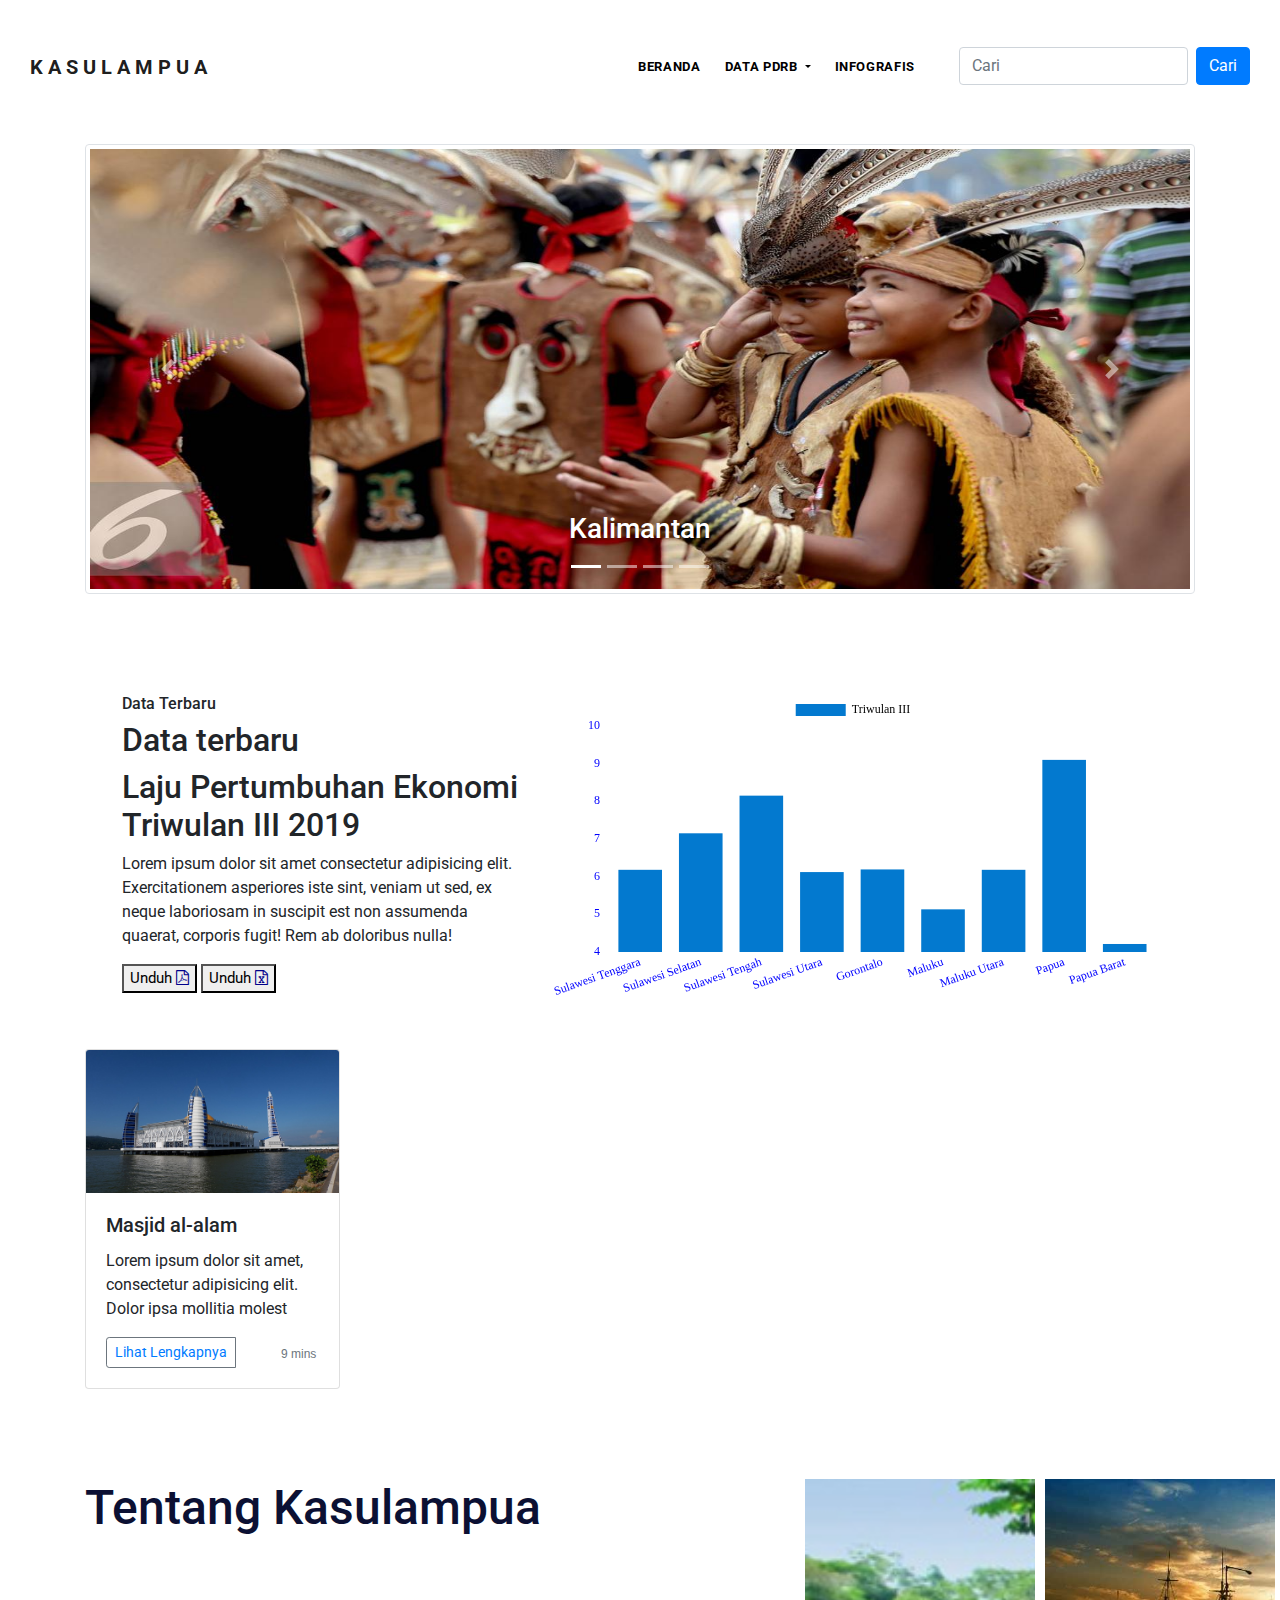
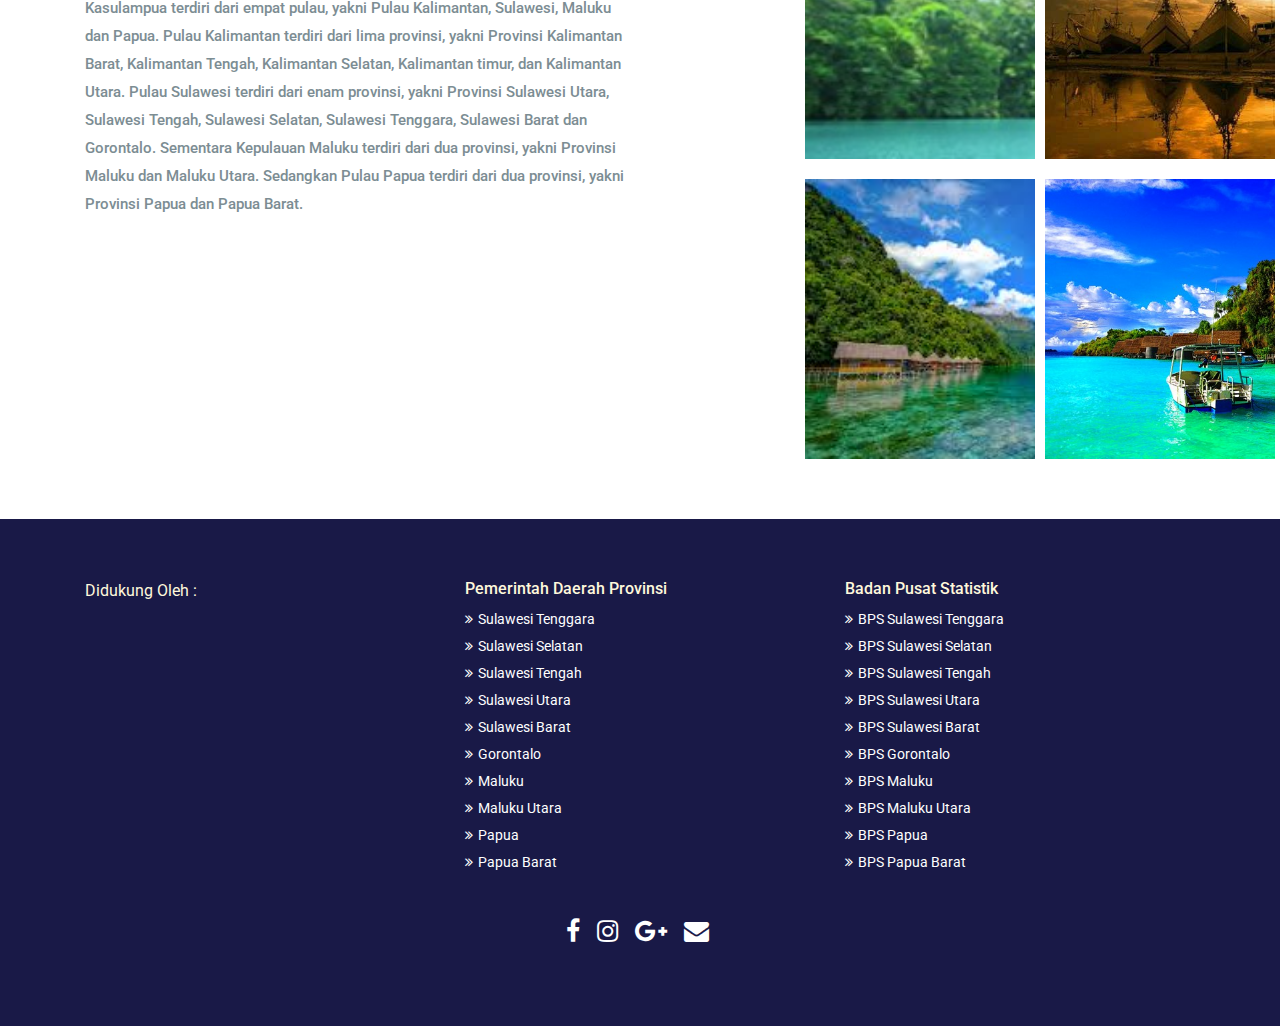
<file: index.html>
<!DOCTYPE html>
<html lang="en">
    <head>
        <meta charset="utf-8">
        <meta http-equiv="X-UA-Compatible" content="IE=edge">
        <meta name="viewport" content="width=device-width, initial-scale=1">
        
        <link rel="icon" href="" type="image/x-icon" />
        <!-- The above 3 meta tags *must* come first in the head; any other head content must come *after* these tags -->
        <title>Kasulampua</title>

        <!-- Icon css link -->
        <link href="css/font-awesome.min.css" rel="stylesheet">
        <!-- Bootstrap -->
        <link href="css/bootstrap.min.css" rel="stylesheet">
        
        <!-- Rev slider css -->
        <link href="vendors/revolution/css/settings.css" rel="stylesheet">
        <link rel="stylesheet" href="css/style.css">
        <link href="vendors/revolution/css/layers.css" rel="stylesheet">
        <link href="vendors/revolution/css/navigation.css" rel="stylesheet">
        
        <!-- Extra plugin css -->
        <link href="vendors/owl-carousel/owl.carousel.min.css" rel="stylesheet">
        <link href="css/responsive.css" rel="stylesheet">

        <!-- Script -->
        <script src="js/Chart.js"></script>

        <!-- HTML5 shim and Respond.js for IE8 support of HTML5 elements and media queries -->
        <!-- WARNING: Respond.js doesn't work if you view the page via file:// -->
        <!--[if lt IE 9]>
        <script src="https://oss.maxcdn.com/html5shiv/3.7.3/html5shiv.min.js"></script>
        <script src="https://oss.maxcdn.com/respond/1.4.2/respond.min.js"></script>
        <![endif]-->
    </head>
    <style>
        .tp-bullet {
            visibility: hidden;
        }
        .carousel-inner img {
            width: 100%;
            height: 100%;
  }
    </style>
    <body>
        
        <!--================Header Menu Area =================-->
        <header class="main_menu_area">
                <nav class="navbar navbar-expand-lg navbar-light">
                    <a class="navbar-brand" href="#"><b>K A S U L A M P U A</b></a>
                    <button class="navbar-toggler" type="button" data-toggle="collapse" data-target="#navbarSupportedContent" aria-controls="navbarSupportedContent" aria-expanded="false" aria-label="Toggle navigation">
                        <span></span>
                        <span></span>
                        <span></span>
                    </button>
    
                    <div class="collapse navbar-collapse" id="navbarSupportedContent">
                        <ul class="navbar-nav">
                            <li class="nav-item active"><a class="nav-link" href="#" style="color: black;">Beranda</a></li>
                            <li class="nav-item dropdown submenu" style="color: #000000;">
                                <a class="nav-link dropdown-toggle" href="#" id="navbarDropdown" role="button" data-toggle="dropdown" aria-haspopup="true" aria-expanded="false" style="color: black;">
                                Data PDRB
                                </a>
                                <ul class="dropdown-menu" aria-labelledby="navbarDropdown">
                                    <li class="nav-item"><a class="nav-link" href="kalimantan.html">Kalimantan</a></li>
                                    <li class="nav-item"><a class="nav-link" href="sulawesi.html">Sulawesi</a></li>
                                    <li class="nav-item"><a class="nav-link" href="maluku.html">Maluku</a></li>
                                    <li class="nav-item"><a class="nav-link" href="papua.html">Papua</a></li>
                                </ul>
                            </li>
                            <li class="nav-item"><a class="nav-link" href="#"  style="color: black;">Infografis</a></li>
                            <li>
                                <form class="form-inline my-2 my-lg-0" style="padding-left:20px;">
                                    <input class="form-control mr-sm-2" type="search" placeholder="Cari" aria-label="Search">
                                    <button class="btn btn-primary" type="submit">Cari</button>
                            </li>
                            </form>
                        </ul>
                    </div>
                </nav>
        </header>
       
       
        <!--================End Header Menu Area =================-->
        
        
        <!--================Slider Area =================-->
        <br><br><br><br><br><br>
        <div class="container">
            <div id="demo" class="carousel slide" data-ride="carousel">

                <!-- Indicators -->
                <ul class="carousel-indicators">
                  <li data-target="#demo" data-slide-to="0" class="active"></li>
                  <li data-target="#demo" data-slide-to="1"></li>
                  <li data-target="#demo" data-slide-to="2"></li>
                  <li data-target="#demo" data-slide-to="3"></li>
                </ul>
                
                <!-- The slideshow -->
                <div class="carousel-inner">
                  <div class="carousel-item active">
                    <img src="img/header/KALIMANTAN.jpg" class="img-thumbnail" alt="Cinque Terre" style="width: 100%; height: 450px;">
                    <div class="carousel-caption">
                        <h3>Kalimantan</h3>
                    </div>
                  </div>
                  <div class="carousel-item">
                    <img src="img/header/sulawesi.jpg" class="img-thumbnail" alt="Cinque Terre" style="width: 100%; height: 450px;">
                    <div class="carousel-caption">
                        <h3>Sulawesi</h3>
                    </div>
                  </div>
                  <div class="carousel-item">
                    <img src="img/header/maluku.jpg" class="img-thumbnail" alt="Cinque Terre" style="width: 100%; height: 450px;">
                    <div class="carousel-caption">
                        <h3>Maluku</h3>
                    </div>
                  </div>
                  <div class="carousel-item">
                    <img src="img/header/papua.jpg" class="img-thumbnail" alt="Cinque Terre" style="width: 100%; height: 450px;">
                    <div class="carousel-caption">
                        <h3>Papua</h3>
                    </div>
                  </div>
                </div>
                
                <!-- Left and right controls -->
                <a class="carousel-control-prev" href="#demo" data-slide="prev">
                  <span class="carousel-control-prev-icon"></span>
                </a>
                <a class="carousel-control-next" href="#demo" data-slide="next">
                  <span class="carousel-control-next-icon"></span>
                </a>
            </div>
        </div>
        
          
        <!--================End Slider Area =================-->
        
        <!--================The best slider Area =================-->
        <div class="container-fluid" style="background: white; margin-top: 100px;">
            <div class="row">
                <div class="col-sm-1">
                </div>
                <div class="col-md-4">
                    <h6>Data Terbaru</h6>
                    <h2>Data terbaru</h2>
                    <h2>Laju Pertumbuhan Ekonomi Triwulan III 2019</h2>
                    <p>Lorem ipsum dolor sit amet consectetur adipisicing elit. Exercitationem asperiores iste sint, veniam ut sed, ex neque laboriosam in suscipit est non assumenda quaerat, corporis fugit! Rem ab doloribus nulla!</p>
                    <button style="font-size:15px">Unduh <i class="fa fa-file-pdf-o" style="color:darkblue"></i></button>
                    <button style="font-size:15px">Unduh <i class="fa fa-file-excel-o" style="color:darkblue"></i></button>                       
                </div>
                <div class="col-md-6">
                    <canvas id="popChart2"></canvas>
                        <script>
                            var popCanvas = document.getElementById("popChart2");
                                    
                            Chart.defaults.global.defaultFontFamily = "Lato";
                            Chart.defaults.global.defaultFontSize = 12;
                            Chart.defaults.global.defaultFontColor = 'blue';
                                    
                            var barChart = new Chart(popCanvas, {
                            type: 'bar',
                            data: {
                            labels: ["Sulawesi Tenggara", "Sulawesi Selatan", "Sulawesi Tengah", "Sulawesi Utara", "Gorontalo", "Maluku", "Maluku Utara", "Papua", "Papua Barat"],
                            datasets: [{
                            label: 'Triwulan III',
                            data: [6.18, 7.15 , 8.15, 6.12, 6.19, 5.13, 6.18, 9.1, 4.21],
                            backgroundColor: [
                            'rgba(3, 121, 207, 1)',
                            'rgba(3, 121, 207, 1)',
                            'rgba(3, 121, 207, 1)',
                            'rgba(3, 121, 207, 1)',
                            'rgba(3, 121, 207, 1)',
                            'rgba(3, 121, 207, 1)',
                            'rgba(3, 121, 207, 1)',
                            'rgba(3, 121, 207, 1)',
                            'rgba(3, 121, 207, 1)'
                            ]
                            }]
                            },
                            options: {                  
                                legend: {                    
                                display: true,    
                                labels: {
                                boxWidth: 50,
                                fontColor: 'rgb(0, 0, 0)'
                                }
                                },
                                scales:{
                                    xAxes : [{
                                    gridLines:{
                                        display:false
                                    }
                                    }],
                                    yAxes : [{
                                    gridLines:{
                                        display:false
                                    }
                                    }]
                                }
                                }
                            });
                            </script> 
                </div>
                <div class="col-md-1">
                </div>
            </div>

        </div>
        
        <!--================End The best slider Area =================-->
        
        <!-- bagian berita -->

        <div class="container" style="margin-top: 50px;">
            <div class="row">
                <div class="col-lg-3">
                    <div class="card">
                        <img src="img/alam.jpg" class="card-img-top" alt="...">
                        <div class="card-body">
                          <h5 class="card-title">Masjid al-alam</h5>
                          <p class="card-text">Lorem ipsum dolor sit amet, consectetur adipisicing elit. Dolor ipsa mollitia molest</p>
                          <div class="d-flex justify-content-between align-items-center">
                              <div class="btn-group">
                                  <button type="button" class="btn btn-sm btn-outline-secondary"><a href="berita.html">Lihat Lengkapnya</a></button>
                                  <small class="text-muted" style="color: #6c757d; font: 12px arial; margin-left: 45px; margin-top: 10px;">9 mins</small>
                              </div>
          
                          </div>
                      </div>
                      </div>
                </div>  
            </div>
            </div>
           
        </div>

        <!-- end berita -->


        <!--================Team People Area =================-->
        <section class="team_people_area">
            <div class="container-fluid">
                <div class="row">
                    <div class="col-lg-6">
                        <div class="team_people_text">
                            <div class="l_title">
                                <h2>Tentang Kasulampua</h2>
                            </div>
                            <p>Kasulampua terdiri dari empat pulau, yakni Pulau Kalimantan, Sulawesi, Maluku dan Papua. 
                                Pulau Kalimantan terdiri dari lima provinsi, yakni Provinsi Kalimantan Barat, Kalimantan Tengah, Kalimantan Selatan, Kalimantan timur, dan Kalimantan Utara.
                                Pulau Sulawesi terdiri dari enam provinsi, yakni Provinsi Sulawesi Utara, Sulawesi 
                                Tengah, Sulawesi Selatan, Sulawesi Tenggara, Sulawesi Barat dan Gorontalo. Sementara
                                 Kepulauan Maluku terdiri dari dua provinsi, yakni Provinsi Maluku dan Maluku Utara. 
                                 Sedangkan Pulau Papua terdiri dari dua provinsi, yakni Provinsi Papua dan Papua Barat.</p>
                            
                        </div>
                    </div>
                    <div class="col-lg-6">
                        <div class="team_img_inner">
                            <div class="row">
                                <div class="col-lg-6 col-6">
                                    <div class="team_img_item">
                                        <img src="img/tentang/kalimantan_1.jpg" alt="" style="height: 280px;">
                                    </div>
                                </div>
                                <div class="col-lg-6 col-6">
                                    <div class="team_img_item">
                                        <img src="img/tentang/sulawesi_1.jpg" alt="" style="height: 280px;">
                                    </div>
                                </div>
                                <div class="col-lg-6 col-6">
                                    <div class="team_img_item">
                                        <img src="img/tentang/maluku_1.jpg" alt="" style="height: 280px;">
                                    </div>
                                </div>
                                <div class="col-lg-6 col-6">
                                    <div class="team_img_item">
                                        <img src="img/tentang/papua_1.jpg" alt="" style="height: 280px;">
                                    </div>
                                </div>
                            </div>
                        </div>
                    </div>
                </div>
            </div>
        </section>
        <!--================End Team People Area =================-->
        
        <!--================Footer Area =================-->
        <!-- Footer -->
	<section class="footer" style="background-color: rgb(0, 0, 51, 0.9)">
		<div class="container">
			<div class="row text-center text-xs-center text-sm-left text-md-left">
				<div class="col-xs-12 col-sm-4 col-md-4">
					<ul class="list-unstyled quick-links">
						<p style="color: cornsilk;">Didukung Oleh :</p style="color: cornsilk;">
					</ul>
				</div>
				<div class="col-xs-12 col-sm-4 col-md-4">
                    <h6 style="color: cornsilk;">Pemerintah Daerah Provinsi</h6>
					<ul class="list-unstyled quick-links">
						<li  style="font-size: 14px;"><a href="https://sultra.bps.go.id"><i class="fa fa-angle-double-right"></i>Sulawesi Tenggara</a></li style="font-size: 14px;">
						<li  style="font-size: 14px;"><a href="https://sulsel.bps.go.id"><i class="fa fa-angle-double-right"></i>Sulawesi Selatan</a></li style="font-size: 14px;">
						<li  style="font-size: 14px;"><a href="https://sulteng.bps.go.id"><i class="fa fa-angle-double-right"></i>Sulawesi Tengah</a></li  style="font-size: 14px;">
						<li  style="font-size: 14px;"><a href="https://sulut.bps.go.id"><i class="fa fa-angle-double-right"></i>Sulawesi Utara</a></li  style="font-size: 14px;">
						<li  style="font-size: 14px;"><a href="https://sulbar.bps.go.id"><i class="fa fa-angle-double-right"></i>Sulawesi Barat</a></li  style="font-size: 14px;">
						<li  style="font-size: 14px;"><a href="https://gorontalo.bps.go.id"><i class="fa fa-angle-double-right"></i>Gorontalo</a></li  style="font-size: 14px;">
						<li  style="font-size: 14px;"><a href="https://maluku.bps.go.id"><i class="fa fa-angle-double-right"></i>Maluku</a></li  style="font-size: 14px;">
						<li  style="font-size: 14px;"><a href="https://malut.bps.go.id"><i class="fa fa-angle-double-right"></i>Maluku Utara</a></li  style="font-size: 14px;">
						<li  style="font-size: 14px;"><a href="https://papua.bps.go.id"><i class="fa fa-angle-double-right"></i>Papua</a></li  style="font-size: 14px;">
						<li  style="font-size: 14px;"><a href="https://papuabarat.bps.go.id"><i class="fa fa-angle-double-right"></i>Papua Barat</a></li  style="font-size: 14px;">
					</ul>
				</div>
				<div class="col-xs-12 col-sm-4 col-md-4">
                    <h6 style="color: cornsilk;">Badan Pusat Statistik</h5 style="color: cornsilk;">
					<ul class="list-unstyled quick-links">
						<li style="font-size: 14px;"><a href="https://sultra.bps.go.id"><i class="fa fa-angle-double-right"></i>BPS Sulawesi Tenggara</a></li>
						<li style="font-size: 14px;"><a href="https://sulsel.bps.go.id"><i class="fa fa-angle-double-right"></i>BPS Sulawesi Selatan</a></listyle="font-size: 14px;">
						<li style="font-size: 14px;"><a href="https://sulteng.bps.go.id"><i class="fa fa-angle-double-right"></i>BPS Sulawesi Tengah</a></listyle="font-size: 14px;">
						<li style="font-size: 14px;"><a href="https://sulut.bps.go.id"><i class="fa fa-angle-double-right"></i>BPS Sulawesi Utara</a></li>
						<li style="font-size: 14px;"><a href="https://sulbar.bps.go.id"><i class="fa fa-angle-double-right"></i>BPS Sulawesi Barat</a></li>
						<li style="font-size: 14px;"><a href="https://gorontalo.bps.go.id"><i class="fa fa-angle-double-right"></i>BPS Gorontalo</a></li>
						<li style="font-size: 14px;"><a href="https://maluku.bps.go.id"><i class="fa fa-angle-double-right"></i>BPS Maluku</a></li>
						<li style="font-size: 14px;"><a href="https://malut.bps.go.id"><i class="fa fa-angle-double-right"></i>BPS Maluku Utara</a></li>
						<li style="font-size: 14px;"><a href="https://papua.bps.go.id"><i class="fa fa-angle-double-right"></i>BPS Papua</a></li>
						<li style="font-size: 14px;"><a href="https://papuabarat.bps.go.id"><i class="fa fa-angle-double-right"></i>BPS Papua Barat</a></li>
					</ul>
				</div>
			</div>
			<div class="row">
				<div class="col-xs-12 col-sm-12 col-md-12 mt-2 mt-sm-4">
					<ul class="list-unstyled list-inline social text-center">
						<li class="list-inline-item"><a href="javascript:void();"><i class="fa fa-facebook"></i></a></li>
						<li class="list-inline-item"><a href="javascript:void();"><i class="fa fa-instagram"></i></a></li>
						<li class="list-inline-item"><a href="javascript:void();"><i class="fa fa-google-plus"></i></a></li>
						<li class="list-inline-item"><a href="javascript:void();" target="_blank"><i class="fa fa-envelope"></i></a></li>
					</ul>
				</div>
				</hr>
			</div>	
		</div>
	</section>
	<!-- ./Footer -->
        <!--================End Footer Area =================-->
        
        
        
        
        <!-- jQuery (necessary for Bootstrap's JavaScript plugins) -->
        <script src="js/jquery-3.2.1.min.js"></script>
        <!-- Include all compiled plugins (below), or include individual files as needed -->
        <script src="js/popper.min.js"></script>
        <script src="js/bootstrap.min.js"></script>
        <link href="//maxcdn.bootstrapcdn.com/bootstrap/4.0.0/css/bootstrap.min.css" rel="stylesheet" id="bootstrap-css">
        <!-- Rev slider js -->
        <script src="vendors/revolution/js/jquery.themepunch.tools.min.js"></script>
        <script src="vendors/revolution/js/jquery.themepunch.revolution.min.js"></script>
        <script src="vendors/revolution/js/extensions/revolution.extension.actions.min.js"></script>
        <script src="vendors/revolution/js/extensions/revolution.extension.video.min.js"></script>
        <script src="vendors/revolution/js/extensions/revolution.extension.slideanims.min.js"></script>
        <script src="vendors/revolution/js/extensions/revolution.extension.layeranimation.min.js"></script>
        <script src="vendors/revolution/js/extensions/revolution.extension.navigation.min.js"></script>
        <script src="vendors/revolution/js/extensions/revolution.extension.slideanims.min.js"></script>
        <!-- Extra plugin css -->
        <script src="vendors/counterup/jquery.waypoints.min.js"></script>
        <script src="vendors/counterup/jquery.counterup.min.js"></script> 
        <script src="vendors/counterup/apear.js"></script>
        <script src="vendors/counterup/countto.js"></script>
        <script src="vendors/owl-carousel/owl.carousel.min.js"></script>
        <script src="vendors/magnify-popup/jquery.magnific-popup.min.js"></script>
        <script src="js/smoothscroll.js"></script>
        
        <script src="js/theme.js"></script>
    </body>
</html>
</file>
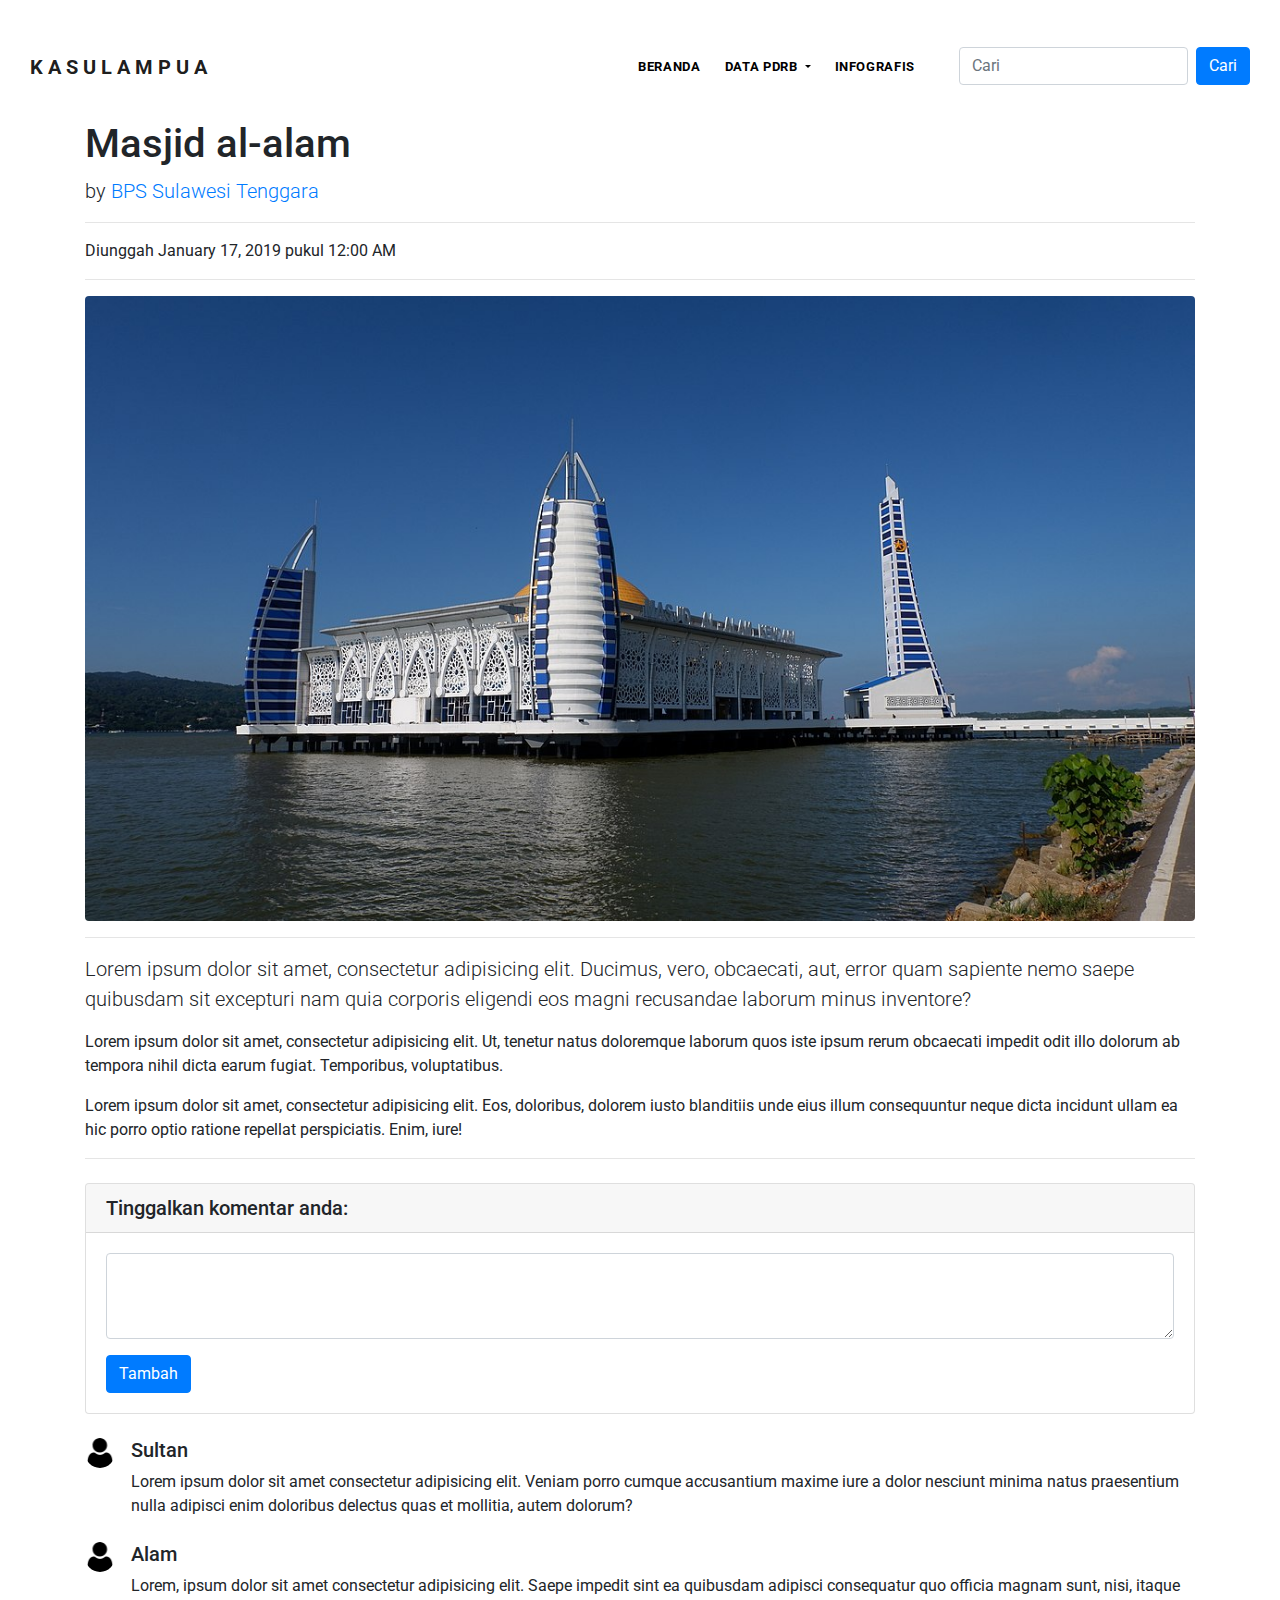
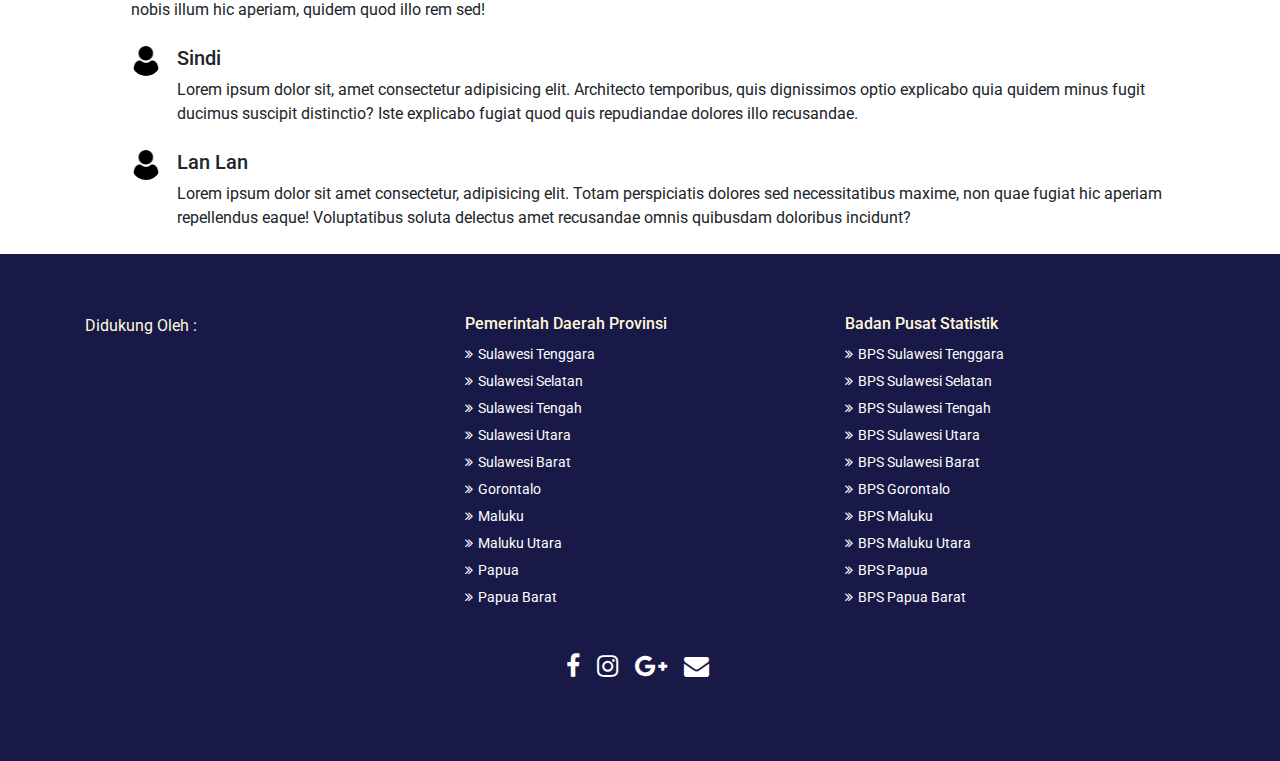
<file: berita.html>
<!DOCTYPE html>
<html lang="en">
    <head>
        <meta charset="utf-8">
        <meta http-equiv="X-UA-Compatible" content="IE=edge">
        <meta name="viewport" content="width=device-width, initial-scale=1">
        
        <link rel="icon" href="" type="image/x-icon" />
        <!-- The above 3 meta tags *must* come first in the head; any other head content must come *after* these tags -->
        <title>Kasulampua</title>

        <!-- Icon css link -->
        <link href="css/font-awesome.min.css" rel="stylesheet">
        <!-- Bootstrap -->
        <link href="css/bootstrap.min.css" rel="stylesheet">
        
        <!-- Rev slider css -->
        <link href="vendors/revolution/css/settings.css" rel="stylesheet">
        <link rel="stylesheet" href="css/style.css">
        <link href="vendors/revolution/css/layers.css" rel="stylesheet">
        <link href="vendors/revolution/css/navigation.css" rel="stylesheet">
        
        <!-- Extra plugin css -->
        <link href="vendors/owl-carousel/owl.carousel.min.css" rel="stylesheet">
        <link href="css/responsive.css" rel="stylesheet">

        <!-- Script -->
        <script src="js/Chart.js"></script>

        <!-- HTML5 shim and Respond.js for IE8 support of HTML5 elements and media queries -->
        <!-- WARNING: Respond.js doesn't work if you view the page via file:// -->
        <!--[if lt IE 9]>
        <script src="https://oss.maxcdn.com/html5shiv/3.7.3/html5shiv.min.js"></script>
        <script src="https://oss.maxcdn.com/respond/1.4.2/respond.min.js"></script>
        <![endif]-->
    </head>
    <body>
        
        <!--================Header Menu Area =================-->
        <header class="main_menu_area">
                <nav class="navbar navbar-expand-lg navbar-light">
                    <a class="navbar-brand" href="#"><b>K A S U L A M P U A</b></a>
                    <button class="navbar-toggler" type="button" data-toggle="collapse" data-target="#navbarSupportedContent" aria-controls="navbarSupportedContent" aria-expanded="false" aria-label="Toggle navigation">
                        <span></span>
                        <span></span>
                        <span></span>
                    </button>
    
                    <div class="collapse navbar-collapse" id="navbarSupportedContent">
                        <ul class="navbar-nav">
                            <li class="nav-item active"><a class="nav-link" href="#" style="color: #000000;">Beranda</a></li>
                            <li class="nav-item dropdown submenu" style="color: #000000;">
                                <a class="nav-link dropdown-toggle" href="#" id="navbarDropdown" role="button" data-toggle="dropdown" aria-haspopup="true" aria-expanded="false" style="color: black;">
                                Data PDRB
                                </a>
                                <ul class="dropdown-menu" aria-labelledby="navbarDropdown">
                                    <li class="nav-item"><a class="nav-link" href="kalimantan.html">Kalimantan</a></li>
                                    <li class="nav-item"><a class="nav-link" href="sulawesi.html">Sulawesi</a></li>
                                    <li class="nav-item"><a class="nav-link" href="maluku.html">Maluku</a></li>
                                    <li class="nav-item"><a class="nav-link" href="maluku.html">Papua</a></li>
                                </ul>
                            </li>
                            <li class="nav-item"><a class="nav-link" href="#"  style="color: black;">Infografis</a></li>
                            <li>
                                <form class="form-inline my-2 my-lg-0" style="padding-left:20px;">
                                    <input class="form-control mr-sm-2" type="search" placeholder="Cari" aria-label="Search">
                                    <button class="btn btn-primary" type="submit">Cari</button>
                            </li>
                            </form>
                        </ul>
                    </div>
                </nav>
        </header>
       
       
		<!--================End Header Menu Area =================-->
		
        <!-- bagian berita -->
        <br><br><br><br>
        <div class="container">

            <div class="row">
        
              <!-- Post Content Column -->
              <div class="col-lg-12">
        
                <!-- Title -->
                <h1 class="mt-4">Masjid al-alam</h1>
        
                <!-- Author -->
                <p class="lead">
                  by
                  <a href="https://sultra.bps.go.id">BPS Sulawesi Tenggara</a>
                </p>
        
                <hr>
        
                <!-- Date/Time -->
                <p>Diunggah January 17, 2019 pukul 12:00 AM</p>
        
                <hr>
        
                <!-- Preview Image -->
                <img class="img-fluid rounded" src="img/alam.jpg" alt="">
        
                <hr>
        
                <!-- Post Content -->
                <p class="lead">Lorem ipsum dolor sit amet, consectetur adipisicing elit. Ducimus, vero, obcaecati, aut, error quam sapiente nemo saepe quibusdam sit excepturi nam quia corporis eligendi eos magni recusandae laborum minus inventore?</p>
        
                <p>Lorem ipsum dolor sit amet, consectetur adipisicing elit. Ut, tenetur natus doloremque laborum quos iste ipsum rerum obcaecati impedit odit illo dolorum ab tempora nihil dicta earum fugiat. Temporibus, voluptatibus.</p>
        
                <p>Lorem ipsum dolor sit amet, consectetur adipisicing elit. Eos, doloribus, dolorem iusto blanditiis unde eius illum consequuntur neque dicta incidunt ullam ea hic porro optio ratione repellat perspiciatis. Enim, iure!</p>
                <hr>
        
                <!-- Comments Form -->
                <div class="card my-4">
                  <h5 class="card-header">Tinggalkan komentar anda:</h5>
                  <div class="card-body">
                    <form>
                      <div class="form-group">
                        <textarea class="form-control" rows="3"></textarea>
                      </div>
                      <button type="submit" class="btn btn-primary">Tambah</button>
                    </form>
                  </div>
                </div>
        
                <!-- Single Comment -->
                <div class="media mb-4">
                  <img class="d-flex mr-3 rounded-circle" src="img/user.png" alt="" style="width: 30px; height: 30px; border-radius: 100%;">
                  <div class="media-body">
                    <h5 class="mt-0">Sultan</h5>
                    Lorem ipsum dolor sit amet consectetur adipisicing elit. Veniam porro cumque accusantium maxime iure a dolor nesciunt minima natus praesentium nulla adipisci enim doloribus delectus quas et mollitia, autem dolorum?
                  </div>
                </div>
        
                <!-- Comment with nested comments -->
                <div class="media mb-4">
                  <img class="d-flex mr-3 rounded-circle" src="img/user.png" alt="" style="width: 30px; height: 30px; border-radius: 100%;">
                  <div class="media-body">
                    <h5 class="mt-0">Alam</h5>
                    Lorem, ipsum dolor sit amet consectetur adipisicing elit. Saepe impedit sint ea quibusdam adipisci consequatur quo officia magnam sunt, nisi, itaque nobis illum hic aperiam, quidem quod illo rem sed!
        
                    <div class="media mt-4">
                      <img class="d-flex mr-3 rounded-circle" src="img/user.png" alt="" style="width: 30px; height: 30px; border-radius: 100%;">
                      <div class="media-body">
                        <h5 class="mt-0">Sindi</h5>
                        Lorem ipsum dolor sit, amet consectetur adipisicing elit. Architecto temporibus, quis dignissimos optio explicabo quia quidem minus fugit ducimus suscipit distinctio? Iste explicabo fugiat quod quis repudiandae dolores illo recusandae.
                      </div>
                    </div>
        
                    <div class="media mt-4">
                      <img class="d-flex mr-3 rounded-circle" src="img/user.png" alt="" style="width: 30px; height: 30px; border-radius: 100%;">
                      <div class="media-body">
                        <h5 class="mt-0">Lan Lan</h5>
                        Lorem ipsum dolor sit amet consectetur, adipisicing elit. Totam perspiciatis dolores sed necessitatibus maxime, non quae fugiat hic aperiam repellendus eaque! Voluptatibus soluta delectus amet recusandae omnis quibusdam doloribus incidunt?
                      </div>
                    </div>
        
                  </div>
                </div>
        
              </div> 
        
            </div>
            <!-- /.row -->
        
          </div>

        <!-- end berita -->


        <section class="footer" style="background-color: rgb(0, 0, 51, 0.9)">
          <div class="container">
            <div class="row text-center text-xs-center text-sm-left text-md-left">
              <div class="col-xs-12 col-sm-4 col-md-4">
                <ul class="list-unstyled quick-links">
                  <p style="color: cornsilk;">Didukung Oleh :</p style="color: cornsilk;">
                </ul>
              </div>
              <div class="col-xs-12 col-sm-4 col-md-4">
                          <h6 style="color: cornsilk;">Pemerintah Daerah Provinsi</h6>
                <ul class="list-unstyled quick-links">
                  <li  style="font-size: 14px;"><a href="https://sultra.bps.go.id"><i class="fa fa-angle-double-right"></i>Sulawesi Tenggara</a></li style="font-size: 14px;">
                  <li  style="font-size: 14px;"><a href="https://sulsel.bps.go.id"><i class="fa fa-angle-double-right"></i>Sulawesi Selatan</a></li style="font-size: 14px;">
                  <li  style="font-size: 14px;"><a href="https://sulteng.bps.go.id"><i class="fa fa-angle-double-right"></i>Sulawesi Tengah</a></li  style="font-size: 14px;">
                  <li  style="font-size: 14px;"><a href="https://sulut.bps.go.id"><i class="fa fa-angle-double-right"></i>Sulawesi Utara</a></li  style="font-size: 14px;">
                  <li  style="font-size: 14px;"><a href="https://sulbar.bps.go.id"><i class="fa fa-angle-double-right"></i>Sulawesi Barat</a></li  style="font-size: 14px;">
                  <li  style="font-size: 14px;"><a href="https://gorontalo.bps.go.id"><i class="fa fa-angle-double-right"></i>Gorontalo</a></li  style="font-size: 14px;">
                  <li  style="font-size: 14px;"><a href="https://maluku.bps.go.id"><i class="fa fa-angle-double-right"></i>Maluku</a></li  style="font-size: 14px;">
                  <li  style="font-size: 14px;"><a href="https://malut.bps.go.id"><i class="fa fa-angle-double-right"></i>Maluku Utara</a></li  style="font-size: 14px;">
                  <li  style="font-size: 14px;"><a href="https://papua.bps.go.id"><i class="fa fa-angle-double-right"></i>Papua</a></li  style="font-size: 14px;">
                  <li  style="font-size: 14px;"><a href="https://papuabarat.bps.go.id"><i class="fa fa-angle-double-right"></i>Papua Barat</a></li  style="font-size: 14px;">
                </ul>
              </div>
              <div class="col-xs-12 col-sm-4 col-md-4">
                          <h6 style="color: cornsilk;">Badan Pusat Statistik</h5 style="color: cornsilk;">
                <ul class="list-unstyled quick-links">
                  <li style="font-size: 14px;"><a href="https://sultra.bps.go.id"><i class="fa fa-angle-double-right"></i>BPS Sulawesi Tenggara</a></li>
                  <li style="font-size: 14px;"><a href="https://sulsel.bps.go.id"><i class="fa fa-angle-double-right"></i>BPS Sulawesi Selatan</a></listyle="font-size: 14px;">
                  <li style="font-size: 14px;"><a href="https://sulteng.bps.go.id"><i class="fa fa-angle-double-right"></i>BPS Sulawesi Tengah</a></listyle="font-size: 14px;">
                  <li style="font-size: 14px;"><a href="https://sulut.bps.go.id"><i class="fa fa-angle-double-right"></i>BPS Sulawesi Utara</a></li>
                  <li style="font-size: 14px;"><a href="https://sulbar.bps.go.id"><i class="fa fa-angle-double-right"></i>BPS Sulawesi Barat</a></li>
                  <li style="font-size: 14px;"><a href="https://gorontalo.bps.go.id"><i class="fa fa-angle-double-right"></i>BPS Gorontalo</a></li>
                  <li style="font-size: 14px;"><a href="https://maluku.bps.go.id"><i class="fa fa-angle-double-right"></i>BPS Maluku</a></li>
                  <li style="font-size: 14px;"><a href="https://malut.bps.go.id"><i class="fa fa-angle-double-right"></i>BPS Maluku Utara</a></li>
                  <li style="font-size: 14px;"><a href="https://papua.bps.go.id"><i class="fa fa-angle-double-right"></i>BPS Papua</a></li>
                  <li style="font-size: 14px;"><a href="https://papuabarat.bps.go.id"><i class="fa fa-angle-double-right"></i>BPS Papua Barat</a></li>
                </ul>
              </div>
            </div>
            <div class="row">
              <div class="col-xs-12 col-sm-12 col-md-12 mt-2 mt-sm-4">
                <ul class="list-unstyled list-inline social text-center">
                  <li class="list-inline-item"><a href="javascript:void();"><i class="fa fa-facebook"></i></a></li>
                  <li class="list-inline-item"><a href="javascript:void();"><i class="fa fa-instagram"></i></a></li>
                  <li class="list-inline-item"><a href="javascript:void();"><i class="fa fa-google-plus"></i></a></li>
                  <li class="list-inline-item"><a href="javascript:void();" target="_blank"><i class="fa fa-envelope"></i></a></li>
                </ul>
              </div>
              </hr>
            </div>	
          </div>
        </section>
	<!-- ./Footer -->
        <!--================End Footer Area =================-->
        
        
        
        
        <!-- jQuery (necessary for Bootstrap's JavaScript plugins) -->
        <script src="js/jquery-3.2.1.min.js"></script>
        <!-- Include all compiled plugins (below), or include individual files as needed -->
        <script src="js/popper.min.js"></script>
        <script src="js/bootstrap.min.js"></script>
        <link href="//maxcdn.bootstrapcdn.com/bootstrap/4.0.0/css/bootstrap.min.css" rel="stylesheet" id="bootstrap-css">
        <!-- Rev slider js -->
        <script src="vendors/revolution/js/jquery.themepunch.tools.min.js"></script>
        <script src="vendors/revolution/js/jquery.themepunch.revolution.min.js"></script>
        <script src="vendors/revolution/js/extensions/revolution.extension.actions.min.js"></script>
        <script src="vendors/revolution/js/extensions/revolution.extension.video.min.js"></script>
        <script src="vendors/revolution/js/extensions/revolution.extension.slideanims.min.js"></script>
        <script src="vendors/revolution/js/extensions/revolution.extension.layeranimation.min.js"></script>
        <script src="vendors/revolution/js/extensions/revolution.extension.navigation.min.js"></script>
        <script src="vendors/revolution/js/extensions/revolution.extension.slideanims.min.js"></script>
        <!-- Extra plugin css -->
        <script src="vendors/counterup/jquery.waypoints.min.js"></script>
        <script src="vendors/counterup/jquery.counterup.min.js"></script> 
        <script src="vendors/counterup/apear.js"></script>
        <script src="vendors/counterup/countto.js"></script>
        <script src="vendors/owl-carousel/owl.carousel.min.js"></script>
        <script src="vendors/magnify-popup/jquery.magnific-popup.min.js"></script>
        <script src="js/smoothscroll.js"></script>
        
        <script src="js/theme.js"></script>
    </body>
</html>
</file>
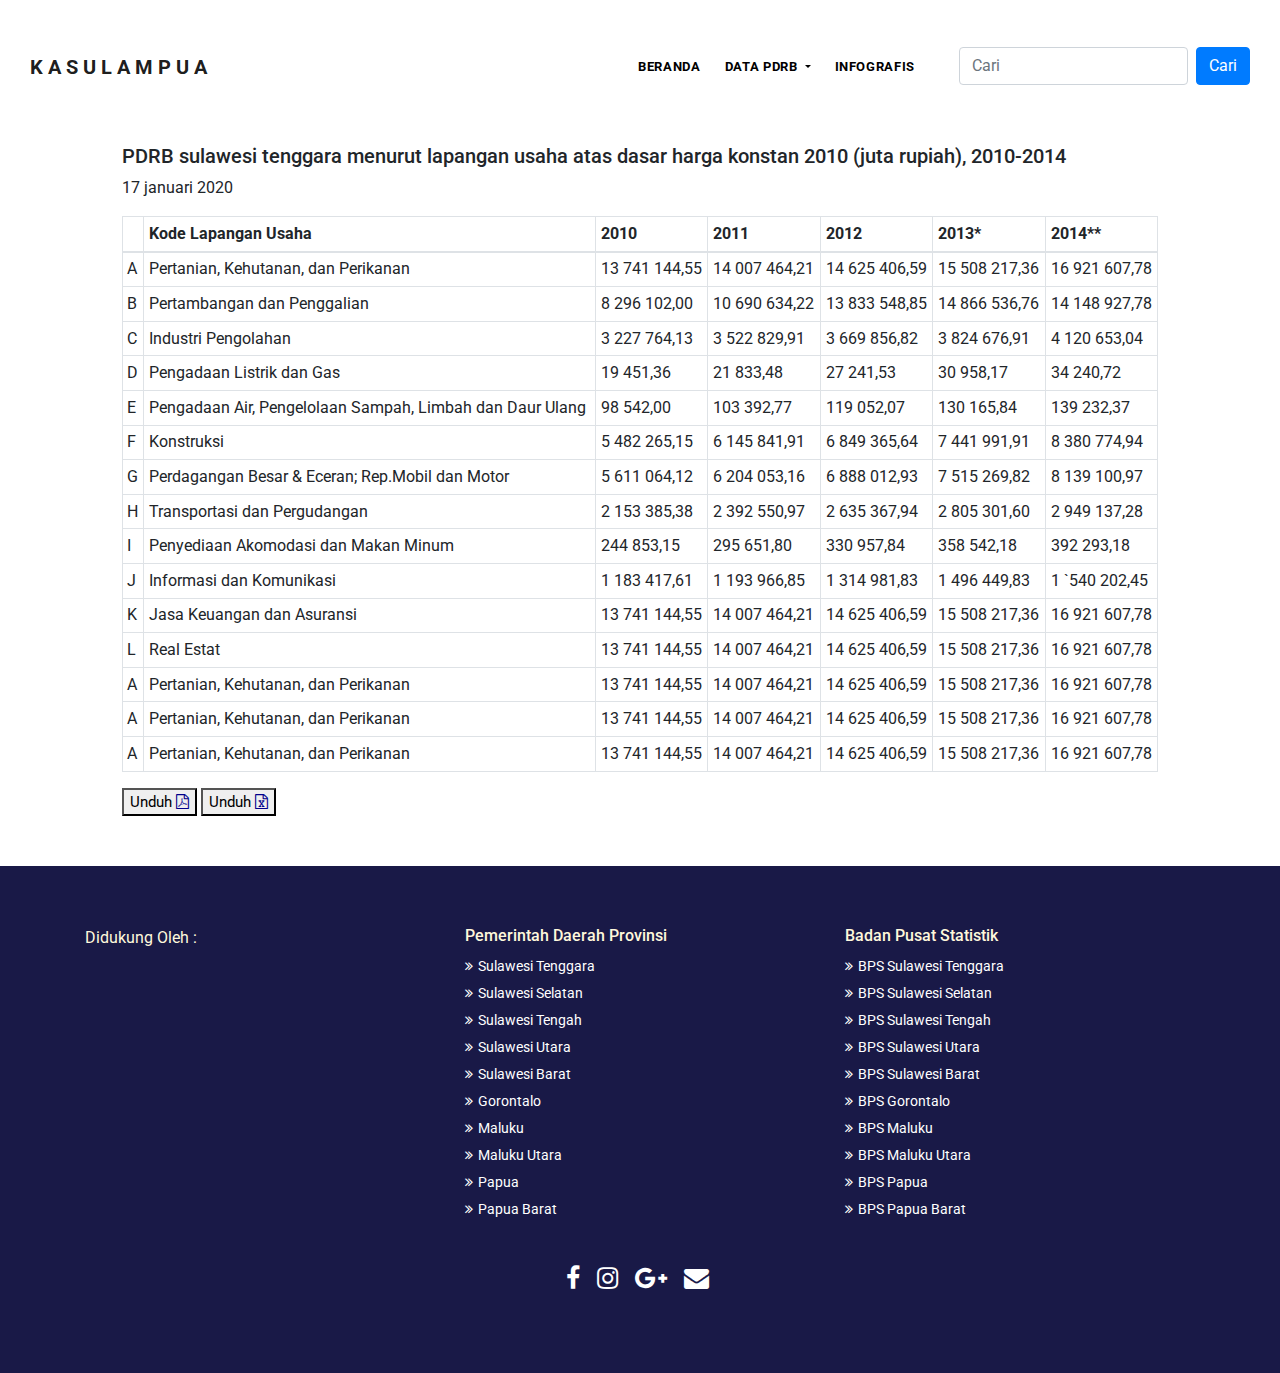
<file: data.html>
<!DOCTYPE html>
<html lang="en">
    <head>
        <meta charset="utf-8">
        <meta http-equiv="X-UA-Compatible" content="IE=edge">
        <meta name="viewport" content="width=device-width, initial-scale=1">
        
        <link rel="icon" href="" type="image/x-icon" />
        <!-- The above 3 meta tags *must* come first in the head; any other head content must come *after* these tags -->
        <title>Kasulampua</title>

        <!-- Icon css link -->
        <link href="css/font-awesome.min.css" rel="stylesheet">
        <!-- Bootstrap -->
        <link href="css/bootstrap.min.css" rel="stylesheet">
        
        <!-- Rev slider css -->
        <link href="vendors/revolution/css/settings.css" rel="stylesheet">
        <link rel="stylesheet" href="css/style.css">
        <link href="vendors/revolution/css/layers.css" rel="stylesheet">
        <link href="vendors/revolution/css/navigation.css" rel="stylesheet">
        
        <!-- Extra plugin css -->
        <link href="vendors/owl-carousel/owl.carousel.min.css" rel="stylesheet">
        <link href="css/responsive.css" rel="stylesheet">

        <!-- Script -->
        <script src="js/Chart.js"></script>

        <!-- HTML5 shim and Respond.js for IE8 support of HTML5 elements and media queries -->
        <!-- WARNING: Respond.js doesn't work if you view the page via file:// -->
        <!--[if lt IE 9]>
        <script src="https://oss.maxcdn.com/html5shiv/3.7.3/html5shiv.min.js"></script>
        <script src="https://oss.maxcdn.com/respond/1.4.2/respond.min.js"></script>
        <![endif]-->
    </head>
    <style>
        .tp-bullet {
            visibility: hidden;
        }
        .carousel-inner img {
            width: 100%;
            height: 100%;
  }
    </style>
    <body>
        
        <!--================Header Menu Area =================-->
        <header class="main_menu_area">
                <nav class="navbar navbar-expand-lg navbar-light">
                    <a class="navbar-brand" href="#"><b>K A S U L A M P U A</b></a>
                    <button class="navbar-toggler" type="button" data-toggle="collapse" data-target="#navbarSupportedContent" aria-controls="navbarSupportedContent" aria-expanded="false" aria-label="Toggle navigation">
                        <span></span>
                        <span></span>
                        <span></span>
                    </button>
    
                    <div class="collapse navbar-collapse" id="navbarSupportedContent">
                        <ul class="navbar-nav">
                            <li class="nav-item active"><a class="nav-link" href="#"  style="color: #000000;">Beranda</a></li>
                            <li class="nav-item dropdown submenu" style="color: #000000;">
                                <a class="nav-link dropdown-toggle" href="#" id="navbarDropdown" role="button" data-toggle="dropdown" aria-haspopup="true" aria-expanded="false" style="color: black;">
                                Data PDRB
                                </a>
                                <ul class="dropdown-menu" aria-labelledby="navbarDropdown">
                                    <li class="nav-item"><a class="nav-link" href="kalimantan.html">Kalimantan</a></li>
                                    <li class="nav-item"><a class="nav-link" href="sulawesi.html">Sulawesi</a></li>
                                    <li class="nav-item"><a class="nav-link" href="maluku.html">Maluku</a></li>
                                    <li class="nav-item"><a class="nav-link" href="papua.html">Papua</a></li>
                                </ul>
                            </li>
                            <li class="nav-item"><a class="nav-link" href="#"  style="color: black;">Infografis</a></li>
                            <li>
                                <form class="form-inline my-2 my-lg-0" style="padding-left:20px;">
                                    <input class="form-control mr-sm-2" type="search" placeholder="Cari" aria-label="Search">
                                    <button class="btn btn-primary" type="submit">Cari</button>
                            </li>
                            </form>
                        </ul>
                    </div>
                </nav>
        </header>
       
       
        <!--================End Header Menu Area =================-->
        
        
        <!--================Slider Area =================-->
        <br><br><br><br><br><br>
        <div class="container-fluid">
            <div class="row">
                <div class="col-lg-1">

                </div>
                <div class="col-lg-10">
                    <div class="table-responsive-sm">
                        <table class="table table-bordered table-sm">
                            <h5>PDRB sulawesi tenggara menurut lapangan usaha atas dasar harga konstan 2010 (juta rupiah), 2010-2014</h5>
                            <p>17 januari 2020</p>
                            <thead>
                                <tr>
                                    <th> </th>
                                    <th>Kode Lapangan Usaha</th>
                                    <th>2010</th>
                                    <th>2011</th>
                                    <th>2012</th>
                                    <th>2013*</th>
                                    <th>2014**</th>
                                </tr>
                            </thead>
                            <tbody>
                                <tr>
                                    <td>A</td>
                                    <td>Pertanian, Kehutanan, dan Perikanan</td>
                                    <td>13 741 144,55</td>
                                    <td>14 007 464,21</td>
                                    <td>14 625 406,59</td>
                                    <td>15 508 217,36</td>
                                    <td>16 921 607,78 </td>
                                </tr>
                                <tr>
                                    <td>B</td>
                                    <td>Pertambangan dan Penggalian</td>
                                    <td>8 296 102,00</td>
                                    <td>10 690 634,22</td>
                                    <td>13 833 548,85</td>
                                    <td>14 866 536,76</td>
                                    <td>14 148 927,78</td>
                                </tr>
                                <tr>
                                    <td>C</td>
                                    <td>Industri Pengolahan</td>
                                    <td>3 227 764,13</td>
                                    <td>3 522 829,91</td>
                                    <td>3 669 856,82</td>
                                    <td>3 824 676,91</td>
                                    <td>4 120 653,04</td>
                                </tr>
                                <tr>
                                    <td>D</td>
                                    <td>Pengadaan Listrik dan Gas</td>
                                    <td>19 451,36</td>
                                    <td>21 833,48</td>
                                    <td>27 241,53</td>
                                    <td>30 958,17</td>
                                    <td>34 240,72</td>
                                </tr>
                                <tr>
                                    <td>E</td>
                                    <td>Pengadaan Air, Pengelolaan Sampah, Limbah dan Daur Ulang</td>
                                    <td>98 542,00</td>
                                    <td>103 392,77</td>
                                    <td>119 052,07</td>
                                    <td>130 165,84</td>
                                    <td>139 232,37</td>
                                </tr>
                                <tr>
                                    <td>F</td>
                                    <td>Konstruksi</td>
                                    <td>5 482 265,15</td>
                                    <td>6 145 841,91</td>
                                    <td>6 849 365,64</td>
                                    <td>7 441 991,91</td>
                                    <td>8 380 774,94</td>
                                </tr>
                                <tr>
                                    <td>G</td>
                                    <td>Perdagangan Besar & Eceran; Rep.Mobil dan Motor</td>
                                    <td>5 611 064,12</td>
                                    <td>6 204 053,16</td>
                                    <td>6 888 012,93</td>
                                    <td>7 515 269,82</td>
                                    <td>8 139 100,97</td>
                                </tr>
                                <tr>
                                    <td>H</td>
                                    <td>Transportasi dan Pergudangan</td>
                                    <td>2 153 385,38</td>
                                    <td>2 392 550,97</td>
                                    <td>2 635 367,94</td>
                                    <td>2 805 301,60</td>
                                    <td>2 949 137,28</td>
                                </tr>
                                <tr>
                                    <td>I</td>
                                    <td>Penyediaan Akomodasi dan Makan Minum</td>
                                    <td>244 853,15</td>
                                    <td>295 651,80</td>
                                    <td>330 957,84</td>
                                    <td>358 542,18</td>
                                    <td>392 293,18</td>
                                </tr>
                                <tr>
                                    <td>J</td>
                                    <td>Informasi dan Komunikasi</td>
                                    <td>1 183 417,61</td>
                                    <td>1 193 966,85</td>
                                    <td>1 314 981,83</td>
                                    <td>1 496 449,83</td>
                                                        <td>1 `540 202,45</td> 
                                </tr>
                                <!-- batas input -->
                                <tr>
                                    <td>K</td>
                                    <td>Jasa Keuangan dan Asuransi</td>
                                    <td>13 741 144,55</td>
                                    <td>14 007 464,21</td>
                                    <td>14 625 406,59</td>
                                    <td>15 508 217,36</td>
                                    <td>16 921 607,78 </td>
                                </tr>
                                <tr>
                                    <td>L</td>
                                    <td>Real Estat</td>
                                    <td>13 741 144,55</td>
                                    <td>14 007 464,21</td>
                                    <td>14 625 406,59</td>
                                    <td>15 508 217,36</td>
                                    <td>16 921 607,78 </td>
                                </tr>
                                <tr>
                                    <td>A</td>
                                    <td>Pertanian, Kehutanan, dan Perikanan</td>
                                    <td>13 741 144,55</td>
                                    <td>14 007 464,21</td>
                                    <td>14 625 406,59</td>
                                    <td>15 508 217,36</td>
                                    <td>16 921 607,78 </td>
                                </tr>
                                <tr>
                                    <td>A</td>
                                    <td>Pertanian, Kehutanan, dan Perikanan</td>
                                    <td>13 741 144,55</td>
                                    <td>14 007 464,21</td>
                                    <td>14 625 406,59</td>
                                    <td>15 508 217,36</td>
                                    <td>16 921 607,78 </td>
                                </tr>
                                <tr>
                                    <td>A</td>
                                    <td>Pertanian, Kehutanan, dan Perikanan</td>
                                    <td>13 741 144,55</td>
                                    <td>14 007 464,21</td>
                                    <td>14 625 406,59</td>
                                    <td>15 508 217,36</td>
                                    <td>16 921 607,78 </td>
                                </tr>
                            </tbody>
                        </table>
                      </div>
                </div>
                <div class="col-lg-1">

                </div>

            </div>
            
            <div class="row">
                <div class="col-lg-1">

                </div>
                <div class="col-lg-10">
                    <button style="font-size:15px">Unduh <i class="fa fa-file-pdf-o" style="color:darkblue"></i></button>
                    <button style="font-size:15px">Unduh <i class="fa fa-file-excel-o" style="color:darkblue"></i></button>
                </div>
                <div class="col-lg-1">

                </div>
            </div>

        </div>        
        <!--================Footer Area =================-->
        <!-- Footer -->
        <section class="footer" style="background-color: rgb(0, 0, 51, 0.9); margin-top: 50px;">
            <div class="container">
                <div class="row text-center text-xs-center text-sm-left text-md-left">
                    <div class="col-xs-12 col-sm-4 col-md-4">
                        <ul class="list-unstyled quick-links">
                            <p style="color: cornsilk;">Didukung Oleh :</p style="color: cornsilk;">
                        </ul>
                    </div>
                    <div class="col-xs-12 col-sm-4 col-md-4">
                        <h6 style="color: cornsilk;">Pemerintah Daerah Provinsi</h6>
                        <ul class="list-unstyled quick-links">
                            <li  style="font-size: 14px;"><a href="https://sultra.bps.go.id"><i class="fa fa-angle-double-right"></i>Sulawesi Tenggara</a></li style="font-size: 14px;">
                            <li  style="font-size: 14px;"><a href="https://sulsel.bps.go.id"><i class="fa fa-angle-double-right"></i>Sulawesi Selatan</a></li style="font-size: 14px;">
                            <li  style="font-size: 14px;"><a href="https://sulteng.bps.go.id"><i class="fa fa-angle-double-right"></i>Sulawesi Tengah</a></li  style="font-size: 14px;">
                            <li  style="font-size: 14px;"><a href="https://sulut.bps.go.id"><i class="fa fa-angle-double-right"></i>Sulawesi Utara</a></li  style="font-size: 14px;">
                            <li  style="font-size: 14px;"><a href="https://sulbar.bps.go.id"><i class="fa fa-angle-double-right"></i>Sulawesi Barat</a></li  style="font-size: 14px;">
                            <li  style="font-size: 14px;"><a href="https://gorontalo.bps.go.id"><i class="fa fa-angle-double-right"></i>Gorontalo</a></li  style="font-size: 14px;">
                            <li  style="font-size: 14px;"><a href="https://maluku.bps.go.id"><i class="fa fa-angle-double-right"></i>Maluku</a></li  style="font-size: 14px;">
                            <li  style="font-size: 14px;"><a href="https://malut.bps.go.id"><i class="fa fa-angle-double-right"></i>Maluku Utara</a></li  style="font-size: 14px;">
                            <li  style="font-size: 14px;"><a href="https://papua.bps.go.id"><i class="fa fa-angle-double-right"></i>Papua</a></li  style="font-size: 14px;">
                            <li  style="font-size: 14px;"><a href="https://papuabarat.bps.go.id"><i class="fa fa-angle-double-right"></i>Papua Barat</a></li  style="font-size: 14px;">
                        </ul>
                    </div>
                    <div class="col-xs-12 col-sm-4 col-md-4">
                        <h6 style="color: cornsilk;">Badan Pusat Statistik</h5 style="color: cornsilk;">
                        <ul class="list-unstyled quick-links">
                            <li style="font-size: 14px;"><a href="https://sultra.bps.go.id"><i class="fa fa-angle-double-right"></i>BPS Sulawesi Tenggara</a></li>
                            <li style="font-size: 14px;"><a href="https://sulsel.bps.go.id"><i class="fa fa-angle-double-right"></i>BPS Sulawesi Selatan</a></listyle="font-size: 14px;">
                            <li style="font-size: 14px;"><a href="https://sulteng.bps.go.id"><i class="fa fa-angle-double-right"></i>BPS Sulawesi Tengah</a></listyle="font-size: 14px;">
                            <li style="font-size: 14px;"><a href="https://sulut.bps.go.id"><i class="fa fa-angle-double-right"></i>BPS Sulawesi Utara</a></li>
                            <li style="font-size: 14px;"><a href="https://sulbar.bps.go.id"><i class="fa fa-angle-double-right"></i>BPS Sulawesi Barat</a></li>
                            <li style="font-size: 14px;"><a href="https://gorontalo.bps.go.id"><i class="fa fa-angle-double-right"></i>BPS Gorontalo</a></li>
                            <li style="font-size: 14px;"><a href="https://maluku.bps.go.id"><i class="fa fa-angle-double-right"></i>BPS Maluku</a></li>
                            <li style="font-size: 14px;"><a href="https://malut.bps.go.id"><i class="fa fa-angle-double-right"></i>BPS Maluku Utara</a></li>
                            <li style="font-size: 14px;"><a href="https://papua.bps.go.id"><i class="fa fa-angle-double-right"></i>BPS Papua</a></li>
                            <li style="font-size: 14px;"><a href="https://papuabarat.bps.go.id"><i class="fa fa-angle-double-right"></i>BPS Papua Barat</a></li>
                        </ul>
                    </div>
                </div>
                <div class="row">
                    <div class="col-xs-12 col-sm-12 col-md-12 mt-2 mt-sm-4">
                        <ul class="list-unstyled list-inline social text-center">
                            <li class="list-inline-item"><a href="javascript:void();"><i class="fa fa-facebook"></i></a></li>
                            <li class="list-inline-item"><a href="javascript:void();"><i class="fa fa-instagram"></i></a></li>
                            <li class="list-inline-item"><a href="javascript:void();"><i class="fa fa-google-plus"></i></a></li>
                            <li class="list-inline-item"><a href="javascript:void();" target="_blank"><i class="fa fa-envelope"></i></a></li>
                        </ul>
                    </div>
                    </hr>
                </div>	
            </div>
        </section>
	<!-- ./Footer -->
        <!--================End Footer Area =================-->
        
        
        
        
        <!-- jQuery (necessary for Bootstrap's JavaScript plugins) -->
        <script src="js/jquery-3.2.1.min.js"></script>
        <!-- Include all compiled plugins (below), or include individual files as needed -->
        <script src="js/popper.min.js"></script>
        <script src="js/bootstrap.min.js"></script>
        <link href="//maxcdn.bootstrapcdn.com/bootstrap/4.0.0/css/bootstrap.min.css" rel="stylesheet" id="bootstrap-css">
        <!-- Rev slider js -->
        <script src="vendors/revolution/js/jquery.themepunch.tools.min.js"></script>
        <script src="vendors/revolution/js/jquery.themepunch.revolution.min.js"></script>
        <script src="vendors/revolution/js/extensions/revolution.extension.actions.min.js"></script>
        <script src="vendors/revolution/js/extensions/revolution.extension.video.min.js"></script>
        <script src="vendors/revolution/js/extensions/revolution.extension.slideanims.min.js"></script>
        <script src="vendors/revolution/js/extensions/revolution.extension.layeranimation.min.js"></script>
        <script src="vendors/revolution/js/extensions/revolution.extension.navigation.min.js"></script>
        <script src="vendors/revolution/js/extensions/revolution.extension.slideanims.min.js"></script>
        <!-- Extra plugin css -->
        <script src="vendors/counterup/jquery.waypoints.min.js"></script>
        <script src="vendors/counterup/jquery.counterup.min.js"></script> 
        <script src="vendors/counterup/apear.js"></script>
        <script src="vendors/counterup/countto.js"></script>
        <script src="vendors/owl-carousel/owl.carousel.min.js"></script>
        <script src="vendors/magnify-popup/jquery.magnific-popup.min.js"></script>
        <script src="js/smoothscroll.js"></script>
        
        <script src="js/theme.js"></script>
    </body>
</html>
</file>
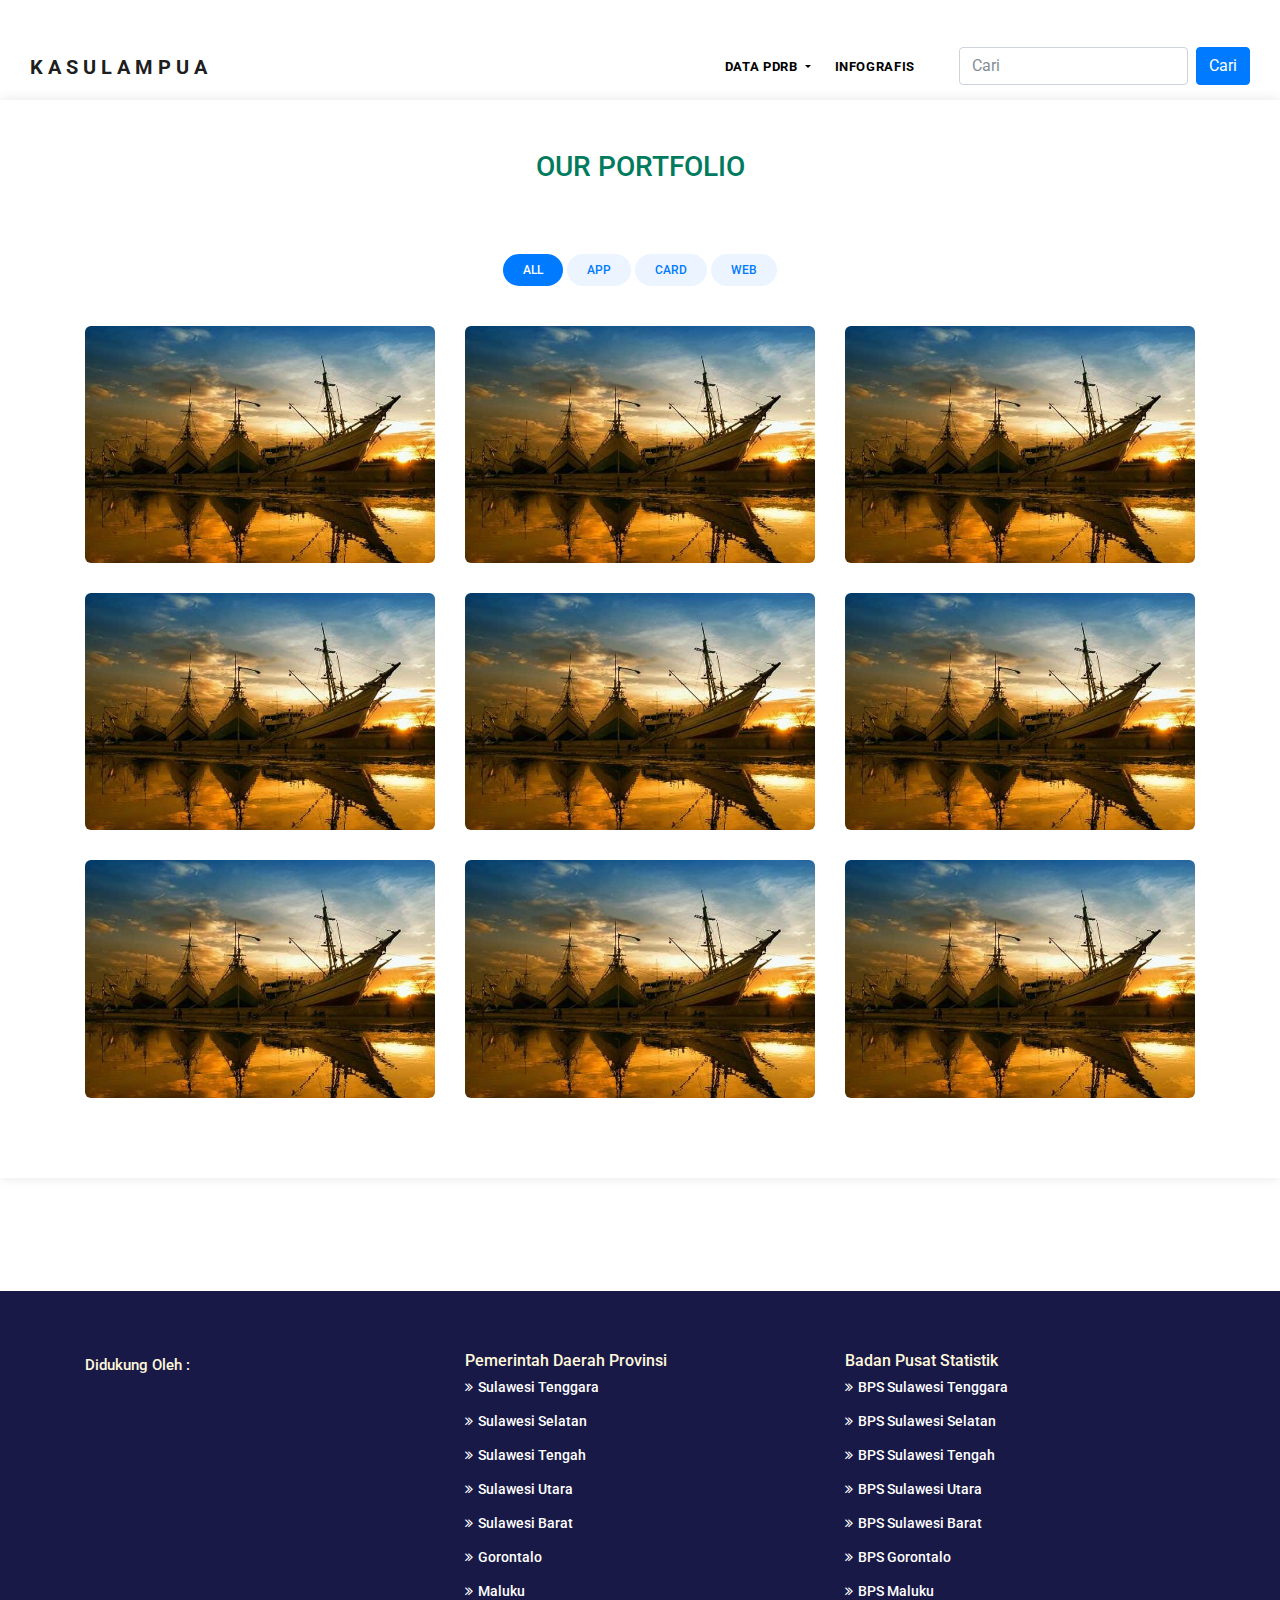
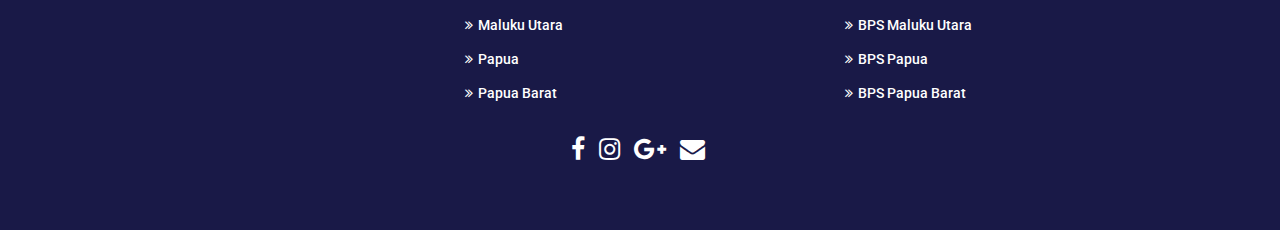
<file: datasultra.html>
<!DOCTYPE html>
<html lang="en">
    <head>
        <meta charset="utf-8">
        <meta http-equiv="X-UA-Compatible" content="IE=edge">
        <meta name="viewport" content="width=device-width, initial-scale=1">
        
        <link rel="icon" href="" type="image/x-icon" />
        <!-- The above 3 meta tags *must* come first in the head; any other head content must come *after* these tags -->
        <title>Kasulampua</title>
        <link rel="stylesheet" href="css/css.css">
        <script src="js/main.js"></script>

        <!-- Icon css link -->
        <link href="css/font-awesome.min.css" rel="stylesheet">
        <!-- Bootstrap -->
        <link href="css/bootstrap.min.css" rel="stylesheet">
        
    
        <link rel="stylesheet" href="css/style.css">
        
        <!-- Extra plugin css -->
       

        <!-- Script -->
        <script src="js/Chart.js"></script>

        <!-- HTML5 shim and Respond.js for IE8 support of HTML5 elements and media queries -->
        <!-- WARNING: Respond.js doesn't work if you view the page via file:// -->
        <!--[if lt IE 9]>
        <script src="https://oss.maxcdn.com/html5shiv/3.7.3/html5shiv.min.js"></script>
        <script src="https://oss.maxcdn.com/respond/1.4.2/respond.min.js"></script>
        <![endif]-->
    </head>
    <body>
        
        <!--================Header Menu Area =================-->
        <header class="main_menu_area">
                <nav class="navbar navbar-expand-lg navbar-light">
                    <a class="navbar-brand" href="#"><b>K A S U L A M P U A</b></a>
                    <button class="navbar-toggler" type="button" data-toggle="collapse" data-target="#navbarSupportedContent" aria-controls="navbarSupportedContent" aria-expanded="false" aria-label="Toggle navigation">
                        <span></span>
                        <span></span>
                        <span></span>
                    </button>
    
                    <div class="collapse navbar-collapse" id="navbarSupportedContent">
                        <ul class="navbar-nav">
                            <li class="nav-item active"><a class="nav-link" href="#">Beranda</a></li>
                            <li class="nav-item dropdown submenu" style="color: #000000;">
                                <a class="nav-link dropdown-toggle" href="#" id="navbarDropdown" role="button" data-toggle="dropdown" aria-haspopup="true" aria-expanded="false" style="color: black;">
                                Data PDRB
                                </a>
                                <ul class="dropdown-menu" aria-labelledby="navbarDropdown">
                                    <li class="nav-item"><a class="nav-link" href="kalimantan.html">Kalimantan</a></li>
                                    <li class="nav-item"><a class="nav-link" href="sulawesi.html">Sulawesi</a></li>
                                    <li class="nav-item"><a class="nav-link" href="maluku.html">Maluku</a></li>
                                    <li class="nav-item"><a class="nav-link" href="maluku.html">Papua</a></li>
                                </ul>
                            </li>
                            <li class="nav-item"><a class="nav-link" href="#"  style="color: black;">Infografis</a></li>
                            <li>
                                <form class="form-inline my-2 my-lg-0" style="padding-left:20px;">
                                    <input class="form-control mr-sm-2" type="search" placeholder="Cari" aria-label="Search">
                                    <button class="btn btn-primary" type="submit">Cari</button>
                            </li>
                            </form>
                        </ul>
                    </div>
                </nav>
        </header>
       
       
		<!--================End Header Menu Area =================-->
        
        <!-- bagian portofolio -->

        <section id="portfolio" class="clearfix">
            <div class="container">
      
              <header class="section-header">
                <h3 class="section-title">Our Portfolio</h3>
              </header>
      
              <div class="row">
                <div class="col-lg-12">
                  <ul id="portfolio-flters">
                    <li data-filter="*" class="filter-active">All</li>
                    <li data-filter=".filter-app">App</li>
                    <li data-filter=".filter-card">Card</li>
                    <li data-filter=".filter-web">Web</li>
                  </ul>
                </div>
              </div>
      
              <div class="row portfolio-container">
      
                <div class="col-lg-4 col-md-6 portfolio-item filter-app">
                  <div class="portfolio-wrap">
                    <img src="img/tentang/sulawesi_1.jpg" class="img-fluid" alt="">
                    <div class="portfolio-info">
                      <h4><a href="#">App 1</a></h4>
                      <p>App</p>
                      <div>
                        <a href="img/tentang/sulawesi_1.jpg" data-lightbox="portfolio" data-title="App 1" class="link-preview" title="Preview"><i class="ion ion-eye"></i></a>
                        <a href="#" class="link-details" title="More Details"><i class="ion ion-android-open"></i></a>
                      </div>
                    </div>
                  </div>
                </div>
      
                <div class="col-lg-4 col-md-6 portfolio-item filter-web" data-wow-delay="0.1s">
                  <div class="portfolio-wrap">
                    <img src="img/tentang/sulawesi_1.jpg" class="img-fluid" alt="">
                    <div class="portfolio-info">
                      <h4><a href="#">Web 3</a></h4>
                      <p>Web</p>
                      <div>
                        <a href="img/tentang/sulawesi_1.jpg" class="link-preview" data-lightbox="portfolio" data-title="Web 3" title="Preview"><i class="ion ion-eye"></i></a>
                        <a href="#" class="link-details" title="More Details"><i class="ion ion-android-open"></i></a>
                      </div>
                    </div>
                  </div>
                </div>
      
                <div class="col-lg-4 col-md-6 portfolio-item filter-app" data-wow-delay="0.2s">
                  <div class="portfolio-wrap">
                    <img src="img/tentang/sulawesi_1.jpg" class="img-fluid" alt="">
                    <div class="portfolio-info">
                      <h4><a href="#">App 2</a></h4>
                      <p>App</p>
                      <div>
                        <a href="img/tentang/sulawesi_1.jpg" class="link-preview" data-lightbox="portfolio" data-title="App 2" title="Preview"><i class="ion ion-eye"></i></a>
                        <a href="#" class="link-details" title="More Details"><i class="ion ion-android-open"></i></a>
                      </div>
                    </div>
                  </div>
                </div>
      
                <div class="col-lg-4 col-md-6 portfolio-item filter-card">
                  <div class="portfolio-wrap">
                    <img src="img/tentang/sulawesi_1.jpg" class="img-fluid" alt="">
                    <div class="portfolio-info">
                      <h4><a href="#">Card 2</a></h4>
                      <p>Card</p>
                      <div>
                        <a href="img/tentang/sulawesi_1.jpg" class="link-preview" data-lightbox="portfolio" data-title="Card 2" title="Preview"><i class="ion ion-eye"></i></a>
                        <a href="#" class="link-details" title="More Details"><i class="ion ion-android-open"></i></a>
                      </div>
                    </div>
                  </div>
                </div>
      
                <div class="col-lg-4 col-md-6 portfolio-item filter-web" data-wow-delay="0.1s">
                  <div class="portfolio-wrap">
                    <img src="img/tentang/sulawesi_1.jpg" class="img-fluid" alt="">
                    <div class="portfolio-info">
                      <h4><a href="#">Web 2</a></h4>
                      <p>Web</p>
                      <div>
                        <a href="img/tentang/sulawesi_1.jpg" class="link-preview" data-lightbox="portfolio" data-title="Web 2" title="Preview"><i class="ion ion-eye"></i></a>
                        <a href="#" class="link-details" title="More Details"><i class="ion ion-android-open"></i></a>
                      </div>
                    </div>
                  </div>
                </div>
      
                <div class="col-lg-4 col-md-6 portfolio-item filter-app" data-wow-delay="0.2s">
                  <div class="portfolio-wrap">
                    <img src="img/tentang/sulawesi_1.jpg" class="img-fluid" alt="">
                    <div class="portfolio-info">
                      <h4><a href="#">App 3</a></h4>
                      <p>App</p>
                      <div>
                        <a href="img/tentang/sulawesi_1.jpg" class="link-preview" data-lightbox="portfolio" data-title="App 3" title="Preview"><i class="ion ion-eye"></i></a>
                        <a href="#" class="link-details" title="More Details"><i class="ion ion-android-open"></i></a>
                      </div>
                    </div>
                  </div>
                </div>
      
                <div class="col-lg-4 col-md-6 portfolio-item filter-card">
                  <div class="portfolio-wrap">
                    <img src="img/tentang/sulawesi_1.jpg" class="img-fluid" alt="">
                    <div class="portfolio-info">
                      <h4><a href="#">Card 1</a></h4>
                      <p>Card</p>
                      <div>
                        <a href="img/tentang/sulawesi_1.jpg" class="link-preview" data-lightbox="portfolio" data-title="Card 1" title="Preview"><i class="ion ion-eye"></i></a>
                        <a href="#" class="link-details" title="More Details"><i class="ion ion-android-open"></i></a>
                      </div>
                    </div>
                  </div>
                </div>
      
                <div class="col-lg-4 col-md-6 portfolio-item filter-card" data-wow-delay="0.1s">
                  <div class="portfolio-wrap">
                    <img src="img/tentang/sulawesi_1.jpg" class="img-fluid" alt="">
                    <div class="portfolio-info">
                      <h4><a href="#">Card 3</a></h4>
                      <p>Card</p>
                      <div>
                        <a href="img/tentang/sulawesi_1.jpg" class="link-preview" data-lightbox="portfolio" data-title="Card 3" title="Preview"><i class="ion ion-eye"></i></a>
                        <a href="#" class="link-details" title="More Details"><i class="ion ion-android-open"></i></a>
                      </div>
                    </div>
                  </div>
                </div>
      
                <div class="col-lg-4 col-md-6 portfolio-item filter-web" data-wow-delay="0.2s">
                  <div class="portfolio-wrap">
                    <img src="img/tentang/sulawesi_1.jpg" class="img-fluid" alt="">
                    <div class="portfolio-info">
                      <h4><a href="#">Web 1</a></h4>
                      <p>Web</p>
                      <div>
                        <a href="img/tentang/sulawesi_1.jpg" class="link-preview" data-lightbox="portfolio" data-title="Web 1" title="Preview"><i class="ion ion-eye"></i></a>
                        <a href="#" class="link-details" title="More Details"><i class="ion ion-android-open"></i></a>
                      </div>
                    </div>
                  </div>
                </div>
      
              </div>
      
            </div>
          </section>
        
        <!-- #portfolio -->
    
        <!-- end portofolio -->

        <!-- bagian berita -->
        <br><br><br><br>
        <div class="container">
            <div class="row">
                <div class="col-lg-1">

                </div>
                <div class="col-lg-1">

                </div>
                <div class="col-lg-1">

                </div>
            </div>
        </div>
        <!-- end berita -->


        <section class="footer" style="background-color: rgb(0, 0, 51, 0.9)">
            <div class="container">
                <div class="row text-center text-xs-center text-sm-left text-md-left">
                    <div class="col-xs-12 col-sm-4 col-md-4">
                        <ul class="list-unstyled quick-links">
                            <p style="color: cornsilk;">Didukung Oleh :</p style="color: cornsilk;">
                        </ul>
                    </div>
                    <div class="col-xs-12 col-sm-4 col-md-4">
                        <h6 style="color: cornsilk;">Pemerintah Daerah Provinsi</h6>
                        <ul class="list-unstyled quick-links">
                            <li  style="font-size: 14px;"><a href="https://sultra.bps.go.id"><i class="fa fa-angle-double-right"></i>Sulawesi Tenggara</a></li style="font-size: 14px;">
                            <li  style="font-size: 14px;"><a href="https://sulsel.bps.go.id"><i class="fa fa-angle-double-right"></i>Sulawesi Selatan</a></li style="font-size: 14px;">
                            <li  style="font-size: 14px;"><a href="https://sulteng.bps.go.id"><i class="fa fa-angle-double-right"></i>Sulawesi Tengah</a></li  style="font-size: 14px;">
                            <li  style="font-size: 14px;"><a href="https://sulut.bps.go.id"><i class="fa fa-angle-double-right"></i>Sulawesi Utara</a></li  style="font-size: 14px;">
                            <li  style="font-size: 14px;"><a href="https://sulbar.bps.go.id"><i class="fa fa-angle-double-right"></i>Sulawesi Barat</a></li  style="font-size: 14px;">
                            <li  style="font-size: 14px;"><a href="https://gorontalo.bps.go.id"><i class="fa fa-angle-double-right"></i>Gorontalo</a></li  style="font-size: 14px;">
                            <li  style="font-size: 14px;"><a href="https://maluku.bps.go.id"><i class="fa fa-angle-double-right"></i>Maluku</a></li  style="font-size: 14px;">
                            <li  style="font-size: 14px;"><a href="https://malut.bps.go.id"><i class="fa fa-angle-double-right"></i>Maluku Utara</a></li  style="font-size: 14px;">
                            <li  style="font-size: 14px;"><a href="https://papua.bps.go.id"><i class="fa fa-angle-double-right"></i>Papua</a></li  style="font-size: 14px;">
                            <li  style="font-size: 14px;"><a href="https://papuabarat.bps.go.id"><i class="fa fa-angle-double-right"></i>Papua Barat</a></li  style="font-size: 14px;">
                        </ul>
                    </div>
                    <div class="col-xs-12 col-sm-4 col-md-4">
                        <h6 style="color: cornsilk;">Badan Pusat Statistik</h5 style="color: cornsilk;">
                        <ul class="list-unstyled quick-links">
                            <li style="font-size: 14px;"><a href="https://sultra.bps.go.id"><i class="fa fa-angle-double-right"></i>BPS Sulawesi Tenggara</a></li>
                            <li style="font-size: 14px;"><a href="https://sulsel.bps.go.id"><i class="fa fa-angle-double-right"></i>BPS Sulawesi Selatan</a></listyle="font-size: 14px;">
                            <li style="font-size: 14px;"><a href="https://sulteng.bps.go.id"><i class="fa fa-angle-double-right"></i>BPS Sulawesi Tengah</a></listyle="font-size: 14px;">
                            <li style="font-size: 14px;"><a href="https://sulut.bps.go.id"><i class="fa fa-angle-double-right"></i>BPS Sulawesi Utara</a></li>
                            <li style="font-size: 14px;"><a href="https://sulbar.bps.go.id"><i class="fa fa-angle-double-right"></i>BPS Sulawesi Barat</a></li>
                            <li style="font-size: 14px;"><a href="https://gorontalo.bps.go.id"><i class="fa fa-angle-double-right"></i>BPS Gorontalo</a></li>
                            <li style="font-size: 14px;"><a href="https://maluku.bps.go.id"><i class="fa fa-angle-double-right"></i>BPS Maluku</a></li>
                            <li style="font-size: 14px;"><a href="https://malut.bps.go.id"><i class="fa fa-angle-double-right"></i>BPS Maluku Utara</a></li>
                            <li style="font-size: 14px;"><a href="https://papua.bps.go.id"><i class="fa fa-angle-double-right"></i>BPS Papua</a></li>
                            <li style="font-size: 14px;"><a href="https://papuabarat.bps.go.id"><i class="fa fa-angle-double-right"></i>BPS Papua Barat</a></li>
                        </ul>
                    </div>
                </div>
                <div class="row">
                    <div class="col-xs-12 col-sm-12 col-md-12 mt-2 mt-sm-4">
                        <ul class="list-unstyled list-inline social text-center">
                            <li class="list-inline-item"><a href="javascript:void();"><i class="fa fa-facebook"></i></a></li>
                            <li class="list-inline-item"><a href="javascript:void();"><i class="fa fa-instagram"></i></a></li>
                            <li class="list-inline-item"><a href="javascript:void();"><i class="fa fa-google-plus"></i></a></li>
                            <li class="list-inline-item"><a href="javascript:void();" target="_blank"><i class="fa fa-envelope"></i></a></li>
                        </ul>
                    </div>
                    </hr>
                </div>	
            </div>
        </section>
	<!-- ./Footer -->
        <!--================End Footer Area =================-->
    </body>
</html>
</file>
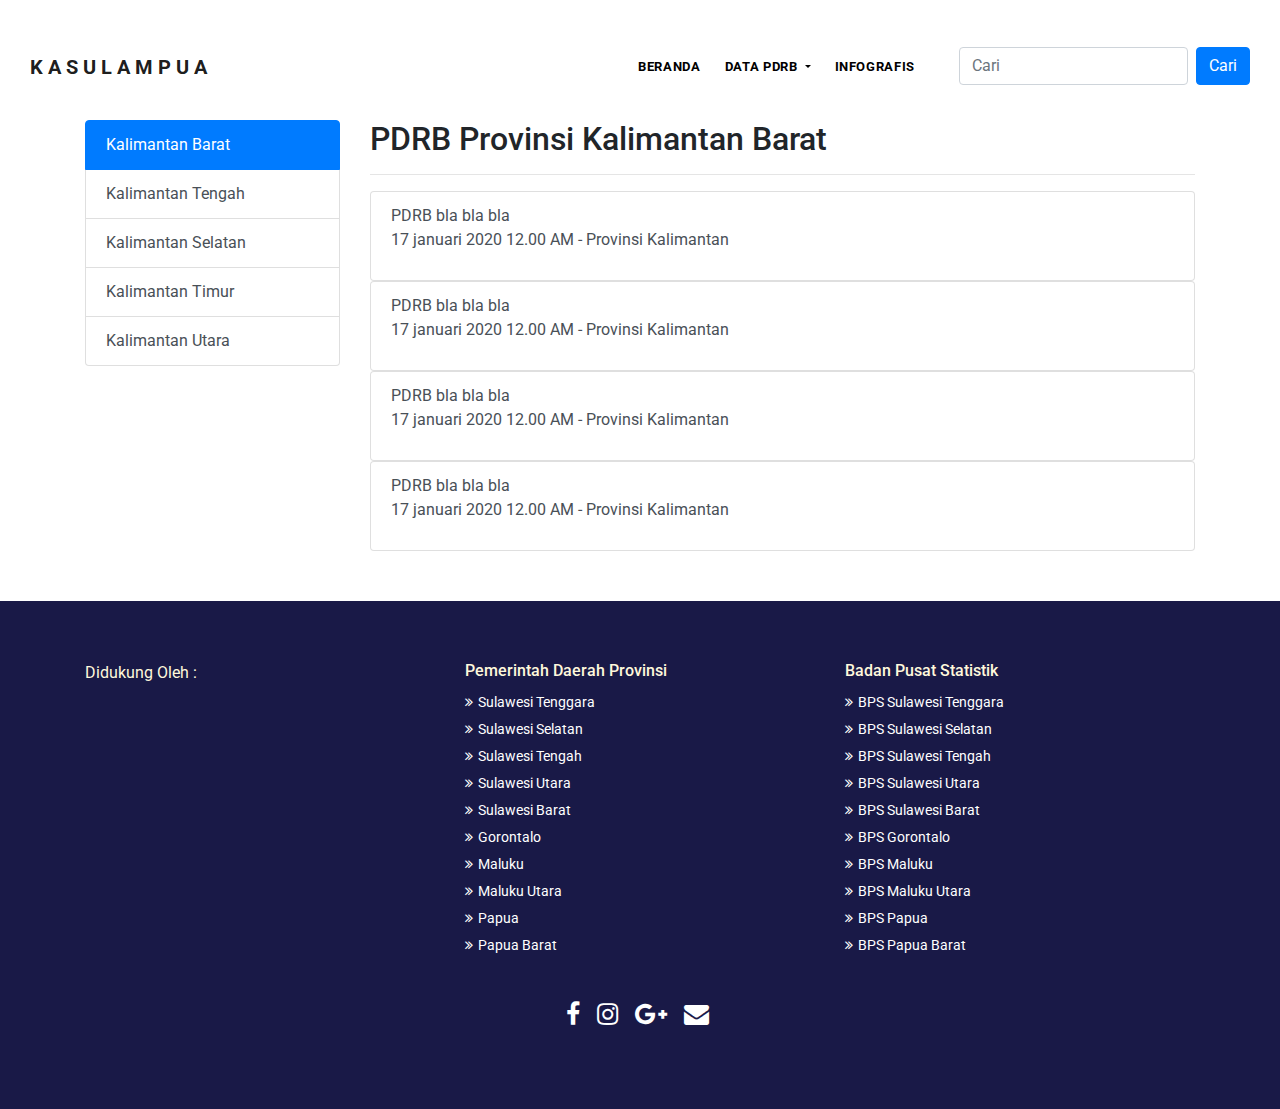
<file: kalimantan.html>
<!DOCTYPE html>
<html lang="en">
    <head>
        <meta charset="utf-8">
        <meta http-equiv="X-UA-Compatible" content="IE=edge">
        <meta name="viewport" content="width=device-width, initial-scale=1">
        
        <link rel="icon" href="" type="image/x-icon" />
        <!-- The above 3 meta tags *must* come first in the head; any other head content must come *after* these tags -->
        <title>Kasulampua</title>

        <!-- Icon css link -->
        <link href="css/font-awesome.min.css" rel="stylesheet">
        <!-- Bootstrap -->
        <link href="css/bootstrap.min.css" rel="stylesheet">
        
        <!-- Rev slider css -->
        <link href="vendors/revolution/css/settings.css" rel="stylesheet">
        <link rel="stylesheet" href="css/style.css">
        <link href="vendors/revolution/css/layers.css" rel="stylesheet">
        <link href="vendors/revolution/css/navigation.css" rel="stylesheet">
        
        <!-- Extra plugin css -->
        <link href="vendors/owl-carousel/owl.carousel.min.css" rel="stylesheet">
        <link href="css/responsive.css" rel="stylesheet">

        <!-- Script -->
        <script src="js/Chart.js"></script>

        <!-- HTML5 shim and Respond.js for IE8 support of HTML5 elements and media queries -->
        <!-- WARNING: Respond.js doesn't work if you view the page via file:// -->
        <!--[if lt IE 9]>
        <script src="https://oss.maxcdn.com/html5shiv/3.7.3/html5shiv.min.js"></script>
        <script src="https://oss.maxcdn.com/respond/1.4.2/respond.min.js"></script>
        <![endif]-->
    </head>
    <body>
        
        <!--================Header Menu Area =================-->
        <header class="main_menu_area">
                <nav class="navbar navbar-expand-lg navbar-light">
                    <a class="navbar-brand" href="#"><b>K A S U L A M P U A</b></a>
                    <button class="navbar-toggler" type="button" data-toggle="collapse" data-target="#navbarSupportedContent" aria-controls="navbarSupportedContent" aria-expanded="false" aria-label="Toggle navigation">
                        <span></span>
                        <span></span>
                        <span></span>
                    </button>
    
                    <div class="collapse navbar-collapse" id="navbarSupportedContent">
                        <ul class="navbar-nav">
                            <li class="nav-item active"><a class="nav-link" href="#" style="color: #000000;">Beranda</a></li>
                            <li class="nav-item dropdown submenu" style="color: #000000;">
                                <a class="nav-link dropdown-toggle" href="#" id="navbarDropdown" role="button" data-toggle="dropdown" aria-haspopup="true" aria-expanded="false" style="color: black;">
                                Data PDRB
                                </a>
                                <ul class="dropdown-menu" aria-labelledby="navbarDropdown">
                                    <li class="nav-item"><a class="nav-link" href="kalimantan.html">Kalimantan</a></li>
                                    <li class="nav-item"><a class="nav-link" href="sulawesi.html">Sulawesi</a></li>
                                    <li class="nav-item"><a class="nav-link" href="maluku.html">Maluku</a></li>
                                    <li class="nav-item"><a class="nav-link" href="maluku.html">Papua</a></li>
                                </ul>
                            </li>
                            <li class="nav-item"><a class="nav-link" href="#"  style="color: black;">Infografis</a></li>
                            <li>
                                <form class="form-inline my-2 my-lg-0" style="padding-left:20px;">
                                    <input class="form-control mr-sm-2" type="search" placeholder="Cari" aria-label="Search">
                                    <button class="btn btn-primary" type="submit">Cari</button>
                            </li>
                            </form>
                        </ul>
                    </div>
                </nav>
        </header>
       
       
		<!--================End Header Menu Area =================-->
		
        <!-- bagian berita -->
        <br><br><br><br><br>
        <div class="container">
            <div class="row">
                <div class="col-lg-3">
                    <div class="list-group" id="list-tab" role="tablist">
                        <a class="list-group-item list-group-item-action active" id="list-KalimantanBarat-list" data-toggle="list" href="#list-KalimantanBarat" role="tab" aria-controls="home">Kalimantan Barat</a>
                        <a class="list-group-item list-group-item-action" id="list-KalimantanTengah-list" data-toggle="list" href="#list-KalimantanTengah" role="tab" aria-controls="home">Kalimantan Tengah</a>
                        <a class="list-group-item list-group-item-action" id="list-KalimantanSelatan-list" data-toggle="list" href="#list-KalimantanSelatan" role="tab" aria-controls="home">Kalimantan Selatan</a>
                        <a class="list-group-item list-group-item-action" id="list-KalimantanTimur-list" data-toggle="list" href="#list-KalimantanTimur" role="tab" aria-controls="home">Kalimantan Timur</a>
                        <a class="list-group-item list-group-item-action" id="list-KalimantanUtara-list" data-toggle="list" href="#list-KalimantanUtara" role="tab" aria-controls="home">Kalimantan Utara</a>
                    </div>
                </div>
                <div class="col-lg-9">
                    <div class="tab-content" id="nav-tabContent">
                        <div class="tab-pane fade show active" id="list-KalimantanBarat" role="tabpanel" aria-labelledby="list-KalimantanBarat-list">
                            <h2>PDRB Provinsi Kalimantan Barat</h2>
                            <hr>
                            <ul class="list-group">
                                <li>
                                    <a href="data.html" class="list-group-item list-group-item-action">PDRB bla bla bla
                                    <p>17 januari 2020 12.00 AM - Provinsi Kalimantan</p></a>
                                </li>
                                <li>
                                    <a href="data.html" class="list-group-item list-group-item-action">PDRB bla bla bla
                                    <p>17 januari 2020 12.00 AM - Provinsi Kalimantan</p></a>
                                </li>
                                <li>
                                    <a href="data.html" class="list-group-item list-group-item-action">PDRB bla bla bla
                                    <p>17 januari 2020 12.00 AM - Provinsi Kalimantan</p></a>
                                </li>
                                <li>
                                    <a href="data.html" class="list-group-item list-group-item-action">PDRB bla bla bla
                                    <p>17 januari 2020 12.00 AM - Provinsi Kalimantan</p></a>
                                </li>
                              </ul>
                        </div>
                        <div class="tab-pane fade" id="list-KalimantanTengah" role="tabpanel" aria-labelledby="list-KalimantanTengah-list">
                            <h2>PDRB Provinsi Kalimantan Tengah</h2>
                            <hr>
                            <ul class="list-group">
                                <li>
                                    <a href="data.html" class="list-group-item list-group-item-action">PDRB bla bla bla
                                    <p>17 januari 2020 12.00 AM - Provinsi Kalimantan</p></a>
                                </li>
                                <li>
                                    <a href="data.html" class="list-group-item list-group-item-action">PDRB bla bla bla
                                    <p>17 januari 2020 12.00 AM - Provinsi Kalimantan</p></a>
                                </li>
                                <li>
                                    <a href="data.html" class="list-group-item list-group-item-action">PDRB bla bla bla
                                    <p>17 januari 2020 12.00 AM - Provinsi Kalimantan</p></a>
                                </li>
                                <li>
                                    <a href="data.html" class="list-group-item list-group-item-action">PDRB bla bla bla
                                    <p>17 januari 2020 12.00 AM - Provinsi Kalimantan</p></a>
                                </li>
                              </ul>
                        </div>
                        <div class="tab-pane fade" id="list-KalimantanSelatan" role="tabpanel" aria-labelledby="llist-KalimantanSelatan-list">
                            <h2>PDRB Provinsi Kalimantan Selatan</h2>
                            <hr>
                            <ul class="list-group">
                                <li>
                                    <a href="#" class="list-group-item list-group-item-action">PDRB bla bla bla
                                    <p>17 januari 2020 12.00 AM - Provinsi Kalimantan</p></a>
                                </li>
                                <li>
                                    <a href="#" class="list-group-item list-group-item-action">PDRB bla bla bla
                                    <p>17 januari 2020 12.00 AM - Provinsi Kalimantan</p></a>
                                </li>
                                <li>
                                    <a href="#" class="list-group-item list-group-item-action">PDRB bla bla bla
                                    <p>17 januari 2020 12.00 AM - Provinsi Kalimantan</p></a>
                                </li>
                                <li>
                                    <a href="#" class="list-group-item list-group-item-action">PDRB bla bla bla
                                    <p>17 januari 2020 12.00 AM - Provinsi Kalimantan</p></a>
                                </li>
                              </ul>
                        </div>
                        <div class="tab-pane fade" id="list-KalimantanTimur" role="tabpanel" aria-labelledby="list-KalimantanTimur-list">
                            <h2>PDRB Provinsi Kalimantan Timur</h2>
                            <hr>
                            <ul class="list-group">
                                <li>
                                    <a href="#" class="list-group-item list-group-item-action">PDRB bla bla bla
                                    <p>17 januari 2020 12.00 AM - Provinsi Kalimantan</p></a>
                                </li>
                                <li>
                                    <a href="#" class="list-group-item list-group-item-action">PDRB bla bla bla
                                    <p>17 januari 2020 12.00 AM - Provinsi Kalimantan</p></a>
                                </li>
                                <li>
                                    <a href="#" class="list-group-item list-group-item-action">PDRB bla bla bla
                                    <p>17 januari 2020 12.00 AM - Provinsi Kalimantan</p></a>
                                </li>
                                <li>
                                    <a href="#" class="list-group-item list-group-item-action">PDRB bla bla bla
                                    <p>17 januari 2020 12.00 AM - Provinsi Kalimantan</p></a>
                                </li>
                              </ul>
                        </div>
                        <div class="tab-pane fade" id="list-KalimantanUtara" role="tabpanel" aria-labelledby="list-KalimantanUtara-list">
                            <h2>PDRB Provinsi Kalimantan Utara</h2>
                            <hr>
                            <ul class="list-group">
                                <li>
                                    <a href="#" class="list-group-item list-group-item-action">PDRB bla bla bla
                                    <p>17 januari 2020 12.00 AM - Provinsi Kalimantan</p></a>
                                </li>
                                <li>
                                    <a href="#" class="list-group-item list-group-item-action">PDRB bla bla bla
                                    <p>17 januari 2020 12.00 AM - Provinsi Kalimantan</p></a>
                                </li>
                                <li>
                                    <a href="#" class="list-group-item list-group-item-action">PDRB bla bla bla
                                    <p>17 januari 2020 12.00 AM - Provinsi Kalimantan</p></a>
                                </li>
                                <li>
                                    <a href="#" class="list-group-item list-group-item-action">PDRB bla bla bla
                                    <p>17 januari 2020 12.00 AM - Provinsi Kalimantan</p></a>
                                </li>
                              </ul>
                        </div>
                      
                      </div>
                </div>
                    
            </div>
           
        </div>

        <!-- end berita -->


<section class="footer" style="background-color: rgb(0, 0, 51, 0.9); margin-top: 50px;">
    <div class="container">
        <div class="row text-center text-xs-center text-sm-left text-md-left">
            <div class="col-xs-12 col-sm-4 col-md-4">
                <ul class="list-unstyled quick-links">
                    <p style="color: cornsilk;">Didukung Oleh :</p style="color: cornsilk;">
                </ul>
            </div>
            <div class="col-xs-12 col-sm-4 col-md-4">
                <h6 style="color: cornsilk;">Pemerintah Daerah Provinsi</h6>
                <ul class="list-unstyled quick-links">
                    <li  style="font-size: 14px;"><a href="https://sultra.bps.go.id"><i class="fa fa-angle-double-right"></i>Sulawesi Tenggara</a></li style="font-size: 14px;">
                    <li  style="font-size: 14px;"><a href="https://sulsel.bps.go.id"><i class="fa fa-angle-double-right"></i>Sulawesi Selatan</a></li style="font-size: 14px;">
                    <li  style="font-size: 14px;"><a href="https://sulteng.bps.go.id"><i class="fa fa-angle-double-right"></i>Sulawesi Tengah</a></li  style="font-size: 14px;">
                    <li  style="font-size: 14px;"><a href="https://sulut.bps.go.id"><i class="fa fa-angle-double-right"></i>Sulawesi Utara</a></li  style="font-size: 14px;">
                    <li  style="font-size: 14px;"><a href="https://sulbar.bps.go.id"><i class="fa fa-angle-double-right"></i>Sulawesi Barat</a></li  style="font-size: 14px;">
                    <li  style="font-size: 14px;"><a href="https://gorontalo.bps.go.id"><i class="fa fa-angle-double-right"></i>Gorontalo</a></li  style="font-size: 14px;">
                    <li  style="font-size: 14px;"><a href="https://maluku.bps.go.id"><i class="fa fa-angle-double-right"></i>Maluku</a></li  style="font-size: 14px;">
                    <li  style="font-size: 14px;"><a href="https://malut.bps.go.id"><i class="fa fa-angle-double-right"></i>Maluku Utara</a></li  style="font-size: 14px;">
                    <li  style="font-size: 14px;"><a href="https://papua.bps.go.id"><i class="fa fa-angle-double-right"></i>Papua</a></li  style="font-size: 14px;">
                    <li  style="font-size: 14px;"><a href="https://papuabarat.bps.go.id"><i class="fa fa-angle-double-right"></i>Papua Barat</a></li  style="font-size: 14px;">
                </ul>
            </div>
            <div class="col-xs-12 col-sm-4 col-md-4">
                <h6 style="color: cornsilk;">Badan Pusat Statistik</h5 style="color: cornsilk;">
                <ul class="list-unstyled quick-links">
                    <li style="font-size: 14px;"><a href="https://sultra.bps.go.id"><i class="fa fa-angle-double-right"></i>BPS Sulawesi Tenggara</a></li>
                    <li style="font-size: 14px;"><a href="https://sulsel.bps.go.id"><i class="fa fa-angle-double-right"></i>BPS Sulawesi Selatan</a></listyle="font-size: 14px;">
                    <li style="font-size: 14px;"><a href="https://sulteng.bps.go.id"><i class="fa fa-angle-double-right"></i>BPS Sulawesi Tengah</a></listyle="font-size: 14px;">
                    <li style="font-size: 14px;"><a href="https://sulut.bps.go.id"><i class="fa fa-angle-double-right"></i>BPS Sulawesi Utara</a></li>
                    <li style="font-size: 14px;"><a href="https://sulbar.bps.go.id"><i class="fa fa-angle-double-right"></i>BPS Sulawesi Barat</a></li>
                    <li style="font-size: 14px;"><a href="https://gorontalo.bps.go.id"><i class="fa fa-angle-double-right"></i>BPS Gorontalo</a></li>
                    <li style="font-size: 14px;"><a href="https://maluku.bps.go.id"><i class="fa fa-angle-double-right"></i>BPS Maluku</a></li>
                    <li style="font-size: 14px;"><a href="https://malut.bps.go.id"><i class="fa fa-angle-double-right"></i>BPS Maluku Utara</a></li>
                    <li style="font-size: 14px;"><a href="https://papua.bps.go.id"><i class="fa fa-angle-double-right"></i>BPS Papua</a></li>
                    <li style="font-size: 14px;"><a href="https://papuabarat.bps.go.id"><i class="fa fa-angle-double-right"></i>BPS Papua Barat</a></li>
                </ul>
            </div>
        </div>
        <div class="row">
            <div class="col-xs-12 col-sm-12 col-md-12 mt-2 mt-sm-4">
                <ul class="list-unstyled list-inline social text-center">
                    <li class="list-inline-item"><a href="javascript:void();"><i class="fa fa-facebook"></i></a></li>
                    <li class="list-inline-item"><a href="javascript:void();"><i class="fa fa-instagram"></i></a></li>
                    <li class="list-inline-item"><a href="javascript:void();"><i class="fa fa-google-plus"></i></a></li>
                    <li class="list-inline-item"><a href="javascript:void();" target="_blank"><i class="fa fa-envelope"></i></a></li>
                </ul>
            </div>
            </hr>
        </div>	
    </div>
</section>
	<!-- ./Footer -->
        <!--================End Footer Area =================-->
        
        
        
        
        <!-- jQuery (necessary for Bootstrap's JavaScript plugins) -->
        <script src="js/jquery-3.2.1.min.js"></script>
        <!-- Include all compiled plugins (below), or include individual files as needed -->
        <script src="js/popper.min.js"></script>
        <script src="js/bootstrap.min.js"></script>
        <link href="//maxcdn.bootstrapcdn.com/bootstrap/4.0.0/css/bootstrap.min.css" rel="stylesheet" id="bootstrap-css">
        <!-- Rev slider js -->
        <script src="vendors/revolution/js/jquery.themepunch.tools.min.js"></script>
        <script src="vendors/revolution/js/jquery.themepunch.revolution.min.js"></script>
        <script src="vendors/revolution/js/extensions/revolution.extension.actions.min.js"></script>
        <script src="vendors/revolution/js/extensions/revolution.extension.video.min.js"></script>
        <script src="vendors/revolution/js/extensions/revolution.extension.slideanims.min.js"></script>
        <script src="vendors/revolution/js/extensions/revolution.extension.layeranimation.min.js"></script>
        <script src="vendors/revolution/js/extensions/revolution.extension.navigation.min.js"></script>
        <script src="vendors/revolution/js/extensions/revolution.extension.slideanims.min.js"></script>
        <!-- Extra plugin css -->
        <script src="vendors/counterup/jquery.waypoints.min.js"></script>
        <script src="vendors/counterup/jquery.counterup.min.js"></script> 
        <script src="vendors/counterup/apear.js"></script>
        <script src="vendors/counterup/countto.js"></script>
        <script src="vendors/owl-carousel/owl.carousel.min.js"></script>
        <script src="vendors/magnify-popup/jquery.magnific-popup.min.js"></script>
        <script src="js/smoothscroll.js"></script>
        
        <script src="js/theme.js"></script>
    </body>
</html>
</file>
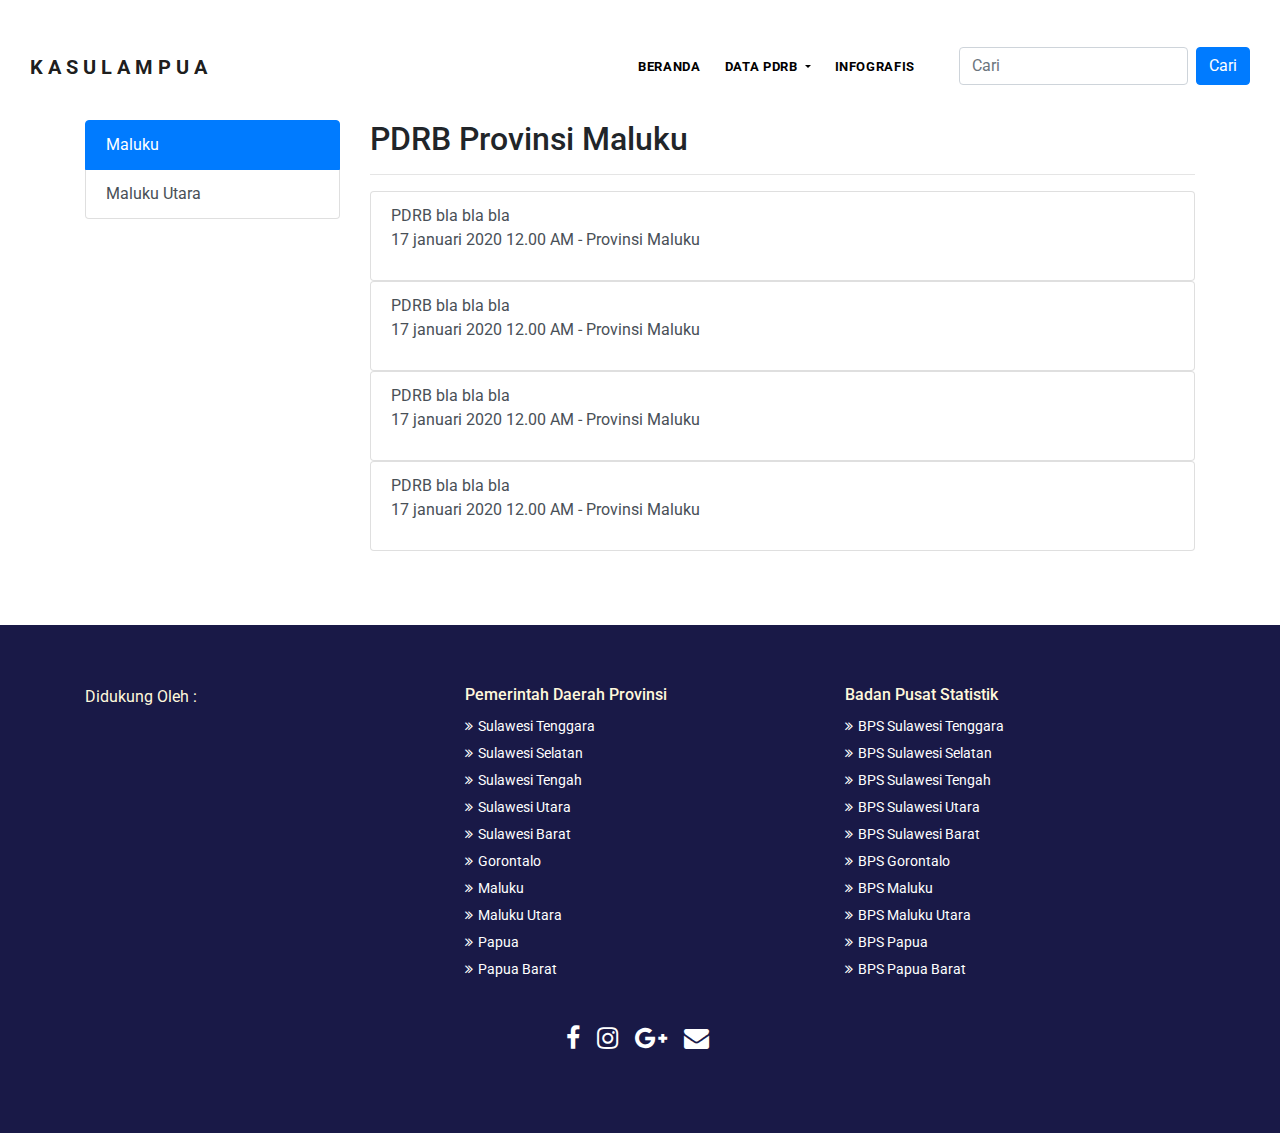
<file: maluku.html>
<!DOCTYPE html>
<html lang="en">
    <head>
        <meta charset="utf-8">
        <meta http-equiv="X-UA-Compatible" content="IE=edge">
        <meta name="viewport" content="width=device-width, initial-scale=1">
        
        <link rel="icon" href="" type="image/x-icon" />
        <!-- The above 3 meta tags *must* come first in the head; any other head content must come *after* these tags -->
        <title>Kasulampua</title>

        <!-- Icon css link -->
        <link href="css/font-awesome.min.css" rel="stylesheet">
        <!-- Bootstrap -->
        <link href="css/bootstrap.min.css" rel="stylesheet">
        
        <!-- Rev slider css -->
        <link href="vendors/revolution/css/settings.css" rel="stylesheet">
        <link rel="stylesheet" href="css/style.css">
        <link href="vendors/revolution/css/layers.css" rel="stylesheet">
        <link href="vendors/revolution/css/navigation.css" rel="stylesheet">
        
        <!-- Extra plugin css -->
        <link href="vendors/owl-carousel/owl.carousel.min.css" rel="stylesheet">
        <link href="css/responsive.css" rel="stylesheet">

        <!-- Script -->
        <script src="js/Chart.js"></script>

        <!-- HTML5 shim and Respond.js for IE8 support of HTML5 elements and media queries -->
        <!-- WARNING: Respond.js doesn't work if you view the page via file:// -->
        <!--[if lt IE 9]>
        <script src="https://oss.maxcdn.com/html5shiv/3.7.3/html5shiv.min.js"></script>
        <script src="https://oss.maxcdn.com/respond/1.4.2/respond.min.js"></script>
        <![endif]-->
    </head>
    <body>
        
        <!--================Header Menu Area =================-->
        <header class="main_menu_area">
                <nav class="navbar navbar-expand-lg navbar-light">
                    <a class="navbar-brand" href="#"><b>K A S U L A M P U A</b></a>
                    <button class="navbar-toggler" type="button" data-toggle="collapse" data-target="#navbarSupportedContent" aria-controls="navbarSupportedContent" aria-expanded="false" aria-label="Toggle navigation">
                        <span></span>
                        <span></span>
                        <span></span>
                    </button>
    
                    <div class="collapse navbar-collapse" id="navbarSupportedContent">
                        <ul class="navbar-nav">
                            <li class="nav-item active"><a class="nav-link" href="#" style="color: #000000;">Beranda</a></li>
                            <li class="nav-item dropdown submenu" style="color: #000000;">
                                <a class="nav-link dropdown-toggle" href="#" id="navbarDropdown" role="button" data-toggle="dropdown" aria-haspopup="true" aria-expanded="false" style="color: black;">
                                Data PDRB
                                </a>
                                <ul class="dropdown-menu" aria-labelledby="navbarDropdown">
                                    <li class="nav-item"><a class="nav-link" href="kalimantan.html">Kalimantan</a></li>
                                    <li class="nav-item"><a class="nav-link" href="sulawesi.html">Sulawesi</a></li>
                                    <li class="nav-item"><a class="nav-link" href="maluku.html">Maluku</a></li>
                                    <li class="nav-item"><a class="nav-link" href="papua.html">Papua</a></li>
                                </ul>
                            </li>
                            <li class="nav-item"><a class="nav-link" href="#"  style="color: black;">Infografis</a></li>
                            <li>
                                <form class="form-inline my-2 my-lg-0" style="padding-left:20px;">
                                    <input class="form-control mr-sm-2" type="search" placeholder="Cari" aria-label="Search">
                                    <button class="btn btn-primary" type="submit">Cari</button>
                            </li>
                            </form>
                        </ul>
                    </div>
                </nav>
        </header>
       
       
		<!--================End Header Menu Area =================-->
		
        <!-- bagian berita -->
        <br><br><br><br><br>
        <div class="container">
            <div class="row">
                <div class="col-lg-3">
                    <div class="list-group" id="list-tab" role="tablist">
                        <a class="list-group-item list-group-item-action active" id="list-Maluku-list" data-toggle="list" href="#list-Maluku" role="tab" aria-controls="home">Maluku</a>
                        <a class="list-group-item list-group-item-action" id="list-MalukuUtara-list" data-toggle="list" href="#list-MalukuUtara" role="tab" aria-controls="home">Maluku Utara</a>
                    </div>
                </div>
                <div class="col-lg-9">
                    <div class="tab-content" id="nav-tabContent">
                        <div class="tab-pane fade show active" id="list-Maluku" role="tabpanel" aria-labelledby="list-Maluku-list">
                            <h2>PDRB Provinsi Maluku</h2>
                            <hr>
                            <ul class="list-group">
                                <li>
                                    <a href="data.html" class="list-group-item list-group-item-action">PDRB bla bla bla
                                    <p>17 januari 2020 12.00 AM - Provinsi Maluku</p></a>
                                </li>
                                <li>
                                    <a href="data.html" class="list-group-item list-group-item-action">PDRB bla bla bla
                                    <p>17 januari 2020 12.00 AM - Provinsi Maluku</p></a>
                                </li>
                                <li>
                                    <a href="data.html" class="list-group-item list-group-item-action">PDRB bla bla bla
                                    <p>17 januari 2020 12.00 AM - Provinsi Maluku</p></a>
                                </li>
                                <li>
                                    <a href="data.html" class="list-group-item list-group-item-action">PDRB bla bla bla
                                    <p>17 januari 2020 12.00 AM - Provinsi Maluku</p></a>
                                </li>
                              </ul>
                        </div>
                        <div class="tab-pane fade" id="list-MalukuUtara" role="tabpanel" aria-labelledby="list-MalukuUtara-list">
                            <h2>PDRB Provinsi Maluku Utara</h2>
                            <hr>
                            <ul class="list-group">
                                <li>
                                    <a href="#" class="list-group-item list-group-item-action">PDRB bla bla bla
                                    <p>17 januari 2020 12.00 AM - Provinsi Maluku Utara</p></a>
                                </li>
                                <li>
                                    <a href="#" class="list-group-item list-group-item-action">PDRB bla bla bla
                                    <p>17 januari 2020 12.00 AM - Provinsi Maluku Utara</p></a>
                                </li>
                                <li>
                                    <a href="#" class="list-group-item list-group-item-action">PDRB bla bla bla
                                    <p>17 januari 2020 12.00 AM - Provinsi Maluku Utara</p></a>
                                </li>
                                <li>
                                    <a href="#" class="list-group-item list-group-item-action">PDRB bla bla bla
                                    <p>17 januari 2020 12.00 AM - Provinsi Maluku Utara</p></a>
                                </li>
                              </ul>
                        </div>
                      </div>
                </div>
                    
            </div>
           
        </div>

        <!-- end berita -->

<br>
<section class="footer" style="background-color: rgb(0, 0, 51, 0.9); margin-top: 50px;">
    <div class="container">
        <div class="row text-center text-xs-center text-sm-left text-md-left">
            <div class="col-xs-12 col-sm-4 col-md-4">
                <ul class="list-unstyled quick-links">
                    <p style="color: cornsilk;">Didukung Oleh :</p style="color: cornsilk;">
                </ul>
            </div>
            <div class="col-xs-12 col-sm-4 col-md-4">
                <h6 style="color: cornsilk;">Pemerintah Daerah Provinsi</h6>
                <ul class="list-unstyled quick-links">
                    <li  style="font-size: 14px;"><a href="https://sultra.bps.go.id"><i class="fa fa-angle-double-right"></i>Sulawesi Tenggara</a></li style="font-size: 14px;">
                    <li  style="font-size: 14px;"><a href="https://sulsel.bps.go.id"><i class="fa fa-angle-double-right"></i>Sulawesi Selatan</a></li style="font-size: 14px;">
                    <li  style="font-size: 14px;"><a href="https://sulteng.bps.go.id"><i class="fa fa-angle-double-right"></i>Sulawesi Tengah</a></li  style="font-size: 14px;">
                    <li  style="font-size: 14px;"><a href="https://sulut.bps.go.id"><i class="fa fa-angle-double-right"></i>Sulawesi Utara</a></li  style="font-size: 14px;">
                    <li  style="font-size: 14px;"><a href="https://sulbar.bps.go.id"><i class="fa fa-angle-double-right"></i>Sulawesi Barat</a></li  style="font-size: 14px;">
                    <li  style="font-size: 14px;"><a href="https://gorontalo.bps.go.id"><i class="fa fa-angle-double-right"></i>Gorontalo</a></li  style="font-size: 14px;">
                    <li  style="font-size: 14px;"><a href="https://maluku.bps.go.id"><i class="fa fa-angle-double-right"></i>Maluku</a></li  style="font-size: 14px;">
                    <li  style="font-size: 14px;"><a href="https://malut.bps.go.id"><i class="fa fa-angle-double-right"></i>Maluku Utara</a></li  style="font-size: 14px;">
                    <li  style="font-size: 14px;"><a href="https://papua.bps.go.id"><i class="fa fa-angle-double-right"></i>Papua</a></li  style="font-size: 14px;">
                    <li  style="font-size: 14px;"><a href="https://papuabarat.bps.go.id"><i class="fa fa-angle-double-right"></i>Papua Barat</a></li  style="font-size: 14px;">
                </ul>
            </div>
            <div class="col-xs-12 col-sm-4 col-md-4">
                <h6 style="color: cornsilk;">Badan Pusat Statistik</h5 style="color: cornsilk;">
                <ul class="list-unstyled quick-links">
                    <li style="font-size: 14px;"><a href="https://sultra.bps.go.id"><i class="fa fa-angle-double-right"></i>BPS Sulawesi Tenggara</a></li>
                    <li style="font-size: 14px;"><a href="https://sulsel.bps.go.id"><i class="fa fa-angle-double-right"></i>BPS Sulawesi Selatan</a></listyle="font-size: 14px;">
                    <li style="font-size: 14px;"><a href="https://sulteng.bps.go.id"><i class="fa fa-angle-double-right"></i>BPS Sulawesi Tengah</a></listyle="font-size: 14px;">
                    <li style="font-size: 14px;"><a href="https://sulut.bps.go.id"><i class="fa fa-angle-double-right"></i>BPS Sulawesi Utara</a></li>
                    <li style="font-size: 14px;"><a href="https://sulbar.bps.go.id"><i class="fa fa-angle-double-right"></i>BPS Sulawesi Barat</a></li>
                    <li style="font-size: 14px;"><a href="https://gorontalo.bps.go.id"><i class="fa fa-angle-double-right"></i>BPS Gorontalo</a></li>
                    <li style="font-size: 14px;"><a href="https://maluku.bps.go.id"><i class="fa fa-angle-double-right"></i>BPS Maluku</a></li>
                    <li style="font-size: 14px;"><a href="https://malut.bps.go.id"><i class="fa fa-angle-double-right"></i>BPS Maluku Utara</a></li>
                    <li style="font-size: 14px;"><a href="https://papua.bps.go.id"><i class="fa fa-angle-double-right"></i>BPS Papua</a></li>
                    <li style="font-size: 14px;"><a href="https://papuabarat.bps.go.id"><i class="fa fa-angle-double-right"></i>BPS Papua Barat</a></li>
                </ul>
            </div>
        </div>
        <div class="row">
            <div class="col-xs-12 col-sm-12 col-md-12 mt-2 mt-sm-4">
                <ul class="list-unstyled list-inline social text-center">
                    <li class="list-inline-item"><a href="javascript:void();"><i class="fa fa-facebook"></i></a></li>
                    <li class="list-inline-item"><a href="javascript:void();"><i class="fa fa-instagram"></i></a></li>
                    <li class="list-inline-item"><a href="javascript:void();"><i class="fa fa-google-plus"></i></a></li>
                    <li class="list-inline-item"><a href="javascript:void();" target="_blank"><i class="fa fa-envelope"></i></a></li>
                </ul>
            </div>
            </hr>
        </div>	
    </div>
</section>
	<!-- ./Footer -->
        <!--================End Footer Area =================-->
        
        
        
        
        <!-- jQuery (necessary for Bootstrap's JavaScript plugins) -->
        <script src="js/jquery-3.2.1.min.js"></script>
        <!-- Include all compiled plugins (below), or include individual files as needed -->
        <script src="js/popper.min.js"></script>
        <script src="js/bootstrap.min.js"></script>
        <link href="//maxcdn.bootstrapcdn.com/bootstrap/4.0.0/css/bootstrap.min.css" rel="stylesheet" id="bootstrap-css">
        <!-- Rev slider js -->
        <script src="vendors/revolution/js/jquery.themepunch.tools.min.js"></script>
        <script src="vendors/revolution/js/jquery.themepunch.revolution.min.js"></script>
        <script src="vendors/revolution/js/extensions/revolution.extension.actions.min.js"></script>
        <script src="vendors/revolution/js/extensions/revolution.extension.video.min.js"></script>
        <script src="vendors/revolution/js/extensions/revolution.extension.slideanims.min.js"></script>
        <script src="vendors/revolution/js/extensions/revolution.extension.layeranimation.min.js"></script>
        <script src="vendors/revolution/js/extensions/revolution.extension.navigation.min.js"></script>
        <script src="vendors/revolution/js/extensions/revolution.extension.slideanims.min.js"></script>
        <!-- Extra plugin css -->
        <script src="vendors/counterup/jquery.waypoints.min.js"></script>
        <script src="vendors/counterup/jquery.counterup.min.js"></script> 
        <script src="vendors/counterup/apear.js"></script>
        <script src="vendors/counterup/countto.js"></script>
        <script src="vendors/owl-carousel/owl.carousel.min.js"></script>
        <script src="vendors/magnify-popup/jquery.magnific-popup.min.js"></script>
        <script src="js/smoothscroll.js"></script>
        
        <script src="js/theme.js"></script>
    </body>
</html>
</file>
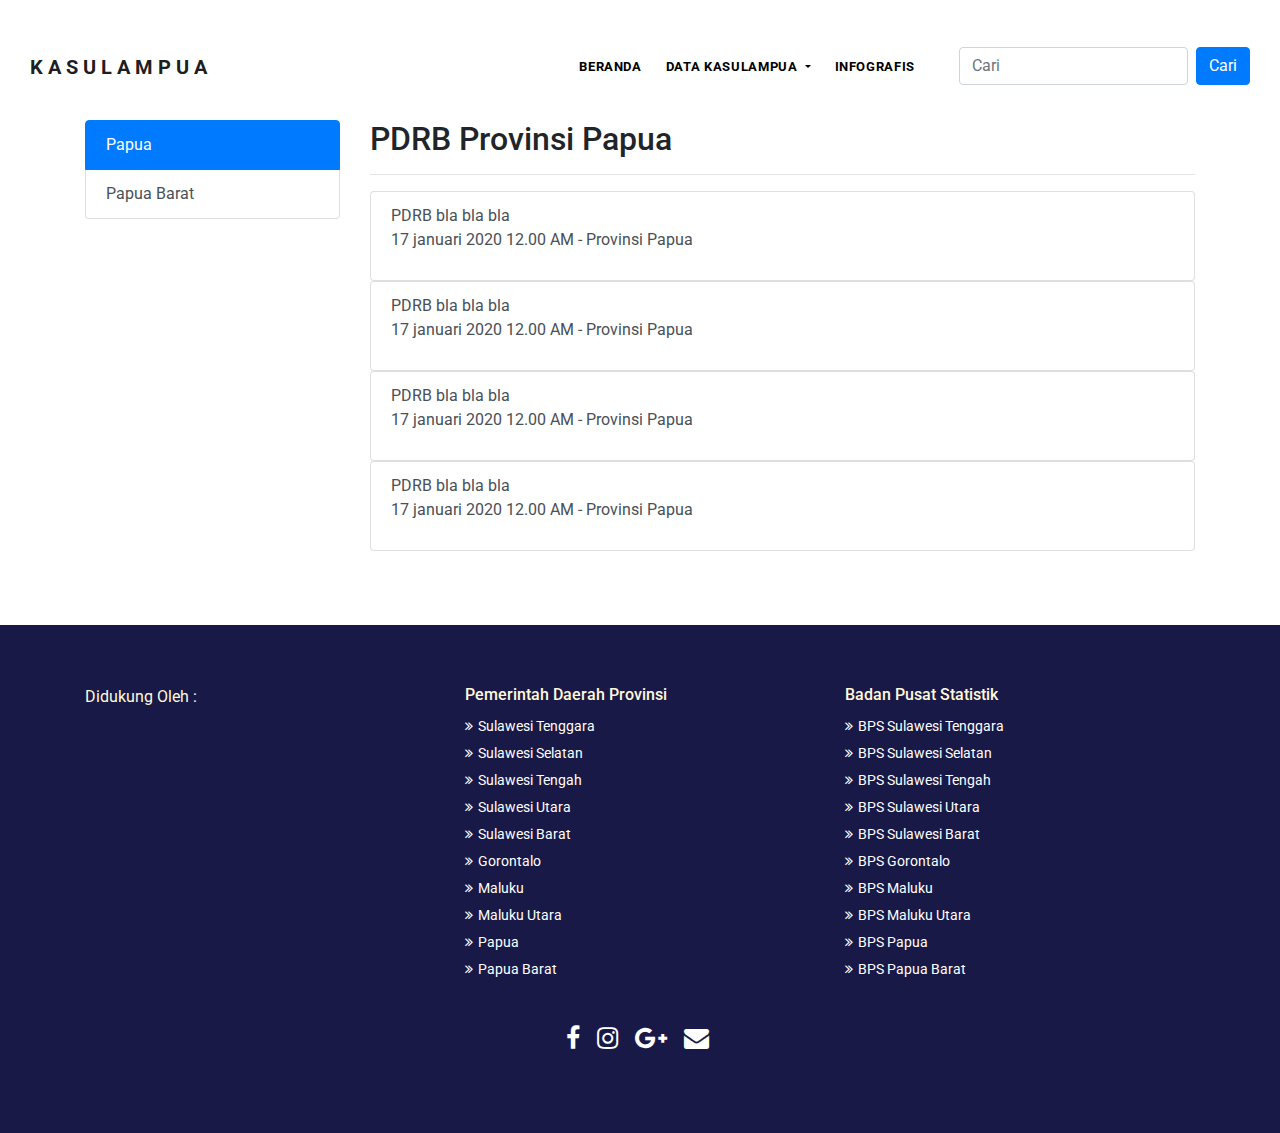
<file: papua.html>
<!DOCTYPE html>
<html lang="en">
    <head>
        <meta charset="utf-8">
        <meta http-equiv="X-UA-Compatible" content="IE=edge">
        <meta name="viewport" content="width=device-width, initial-scale=1">
        
        <link rel="icon" href="" type="image/x-icon" />
        <!-- The above 3 meta tags *must* come first in the head; any other head content must come *after* these tags -->
        <title>Kasulampua</title>

        <!-- Icon css link -->
        <link href="css/font-awesome.min.css" rel="stylesheet">
        <!-- Bootstrap -->
        <link href="css/bootstrap.min.css" rel="stylesheet">
        
        <!-- Rev slider css -->
        <link href="vendors/revolution/css/settings.css" rel="stylesheet">
        <link rel="stylesheet" href="css/style.css">
        <link href="vendors/revolution/css/layers.css" rel="stylesheet">
        <link href="vendors/revolution/css/navigation.css" rel="stylesheet">
        
        <!-- Extra plugin css -->
        <link href="vendors/owl-carousel/owl.carousel.min.css" rel="stylesheet">
        <link href="css/responsive.css" rel="stylesheet">

        <!-- Script -->
        <script src="js/Chart.js"></script>

        <!-- HTML5 shim and Respond.js for IE8 support of HTML5 elements and media queries -->
        <!-- WARNING: Respond.js doesn't work if you view the page via file:// -->
        <!--[if lt IE 9]>
        <script src="https://oss.maxcdn.com/html5shiv/3.7.3/html5shiv.min.js"></script>
        <script src="https://oss.maxcdn.com/respond/1.4.2/respond.min.js"></script>
        <![endif]-->
    </head>
    <body>
        
        <!--================Header Menu Area =================-->
        <header class="main_menu_area">
                <nav class="navbar navbar-expand-lg navbar-light">
                    <a class="navbar-brand" href="#"><b>K A S U L A M P U A</b></a>
                    <button class="navbar-toggler" type="button" data-toggle="collapse" data-target="#navbarSupportedContent" aria-controls="navbarSupportedContent" aria-expanded="false" aria-label="Toggle navigation">
                        <span></span>
                        <span></span>
                        <span></span>
                    </button>
    
                    <div class="collapse navbar-collapse" id="navbarSupportedContent">
                        <ul class="navbar-nav">
                            <li class="nav-item active"><a class="nav-link" href="#" style="color: #000000;">Beranda</a></li>
                            <li class="nav-item dropdown submenu" style="color: #000000;">
                                <a class="nav-link dropdown-toggle" href="#" id="navbarDropdown" role="button" data-toggle="dropdown" aria-haspopup="true" aria-expanded="false" style="color: black;">
                                Data Kasulampua
                                </a>
                                <ul class="dropdown-menu" aria-labelledby="navbarDropdown">
                                    <li class="nav-item"><a class="nav-link" href="kalimantan.html">Kalimantan</a></li>
                                    <li class="nav-item"><a class="nav-link" href="sulawesi.html">Sulawesi</a></li>
                                    <li class="nav-item"><a class="nav-link" href="maluku.html">Maluku</a></li>
                                    <li class="nav-item"><a class="nav-link" href="papua.html">Papua</a></li>
                                </ul>
                            </li>
                            <li class="nav-item"><a class="nav-link" href="#"  style="color: black;">Infografis</a></li>
                            <li>
                                <form class="form-inline my-2 my-lg-0" style="padding-left:20px;">
                                    <input class="form-control mr-sm-2" type="search" placeholder="Cari" aria-label="Search">
                                    <button class="btn btn-primary" type="submit">Cari</button>
                            </li>
                            </form>
                        </ul>
                    </div>
                </nav>
        </header>
       
       
		<!--================End Header Menu Area =================-->
		
        <!-- bagian berita -->
        <br><br><br><br><br>
        <div class="container">
            <div class="row">
                <div class="col-lg-3">
                    <div class="list-group" id="list-tab" role="tablist">
                        <a class="list-group-item list-group-item-action active" id="list-Papua-list" data-toggle="list" href="#list-Papua" role="tab" aria-controls="home">Papua</a>
                        <a class="list-group-item list-group-item-action" id="list-PapuaBarat-list" data-toggle="list" href="#list-PapuaBarat" role="tab" aria-controls="home">Papua Barat</a>
                    </div>
                </div>
                <div class="col-lg-9">
                    <div class="tab-content" id="nav-tabContent">
                        <div class="tab-pane fade show active" id="list-Papua" role="tabpanel" aria-labelledby="list-Papua-list">
                            <h2>PDRB Provinsi Papua</h2>
                            <hr>
                            <ul class="list-group">
                                <li>
                                    <a href="data.html" class="list-group-item list-group-item-action">PDRB bla bla bla
                                    <p>17 januari 2020 12.00 AM - Provinsi Papua</p></a>
                                </li>
                                <li>
                                    <a href="data.html" class="list-group-item list-group-item-action">PDRB bla bla bla
                                    <p>17 januari 2020 12.00 AM - Provinsi Papua</p></a>
                                </li>
                                <li>
                                    <a href="data.html" class="list-group-item list-group-item-action">PDRB bla bla bla
                                    <p>17 januari 2020 12.00 AM - Provinsi Papua</p></a>
                                </li>
                                <li>
                                    <a href="data.html" class="list-group-item list-group-item-action">PDRB bla bla bla
                                    <p>17 januari 2020 12.00 AM - Provinsi Papua</p></a>
                                </li>
                              </ul>
                        </div>
                        <div class="tab-pane fade" id="list-PapuaBarat" role="tabpanel" aria-labelledby="list-PapuaBarat-list">
                            <h2>PDRB Provinsi Papua Barat</h2>
                            <hr>
                            <ul class="list-group">
                                <li>
                                    <a href="#" class="list-group-item list-group-item-action">PDRB bla bla bla
                                    <p>17 januari 2020 12.00 AM - Provinsi Papua Barat</p></a>
                                </li>
                                <li>
                                    <a href="#" class="list-group-item list-group-item-action">PDRB bla bla bla
                                    <p>17 januari 2020 12.00 AM - Provinsi Papua Barat</p></a>
                                </li>
                                <li>
                                    <a href="#" class="list-group-item list-group-item-action">PDRB bla bla bla
                                    <p>17 januari 2020 12.00 AM - Provinsi Papua Barat</p></a>
                                </li>
                                <li>
                                    <a href="#" class="list-group-item list-group-item-action">PDRB bla bla bla
                                    <p>17 januari 2020 12.00 AM - Provinsi Papua Barat</p></a>
                                </li>
                              </ul>
                        </div>
                      </div>
                </div>
                    
            </div>
           
        </div>

        <!-- end berita -->

<br>
<section class="footer" style="background-color: rgb(0, 0, 51, 0.9); margin-top: 50px;">
    <div class="container">
        <div class="row text-center text-xs-center text-sm-left text-md-left">
            <div class="col-xs-12 col-sm-4 col-md-4">
                <ul class="list-unstyled quick-links">
                    <p style="color: cornsilk;">Didukung Oleh :</p style="color: cornsilk;">
                </ul>
            </div>
            <div class="col-xs-12 col-sm-4 col-md-4">
                <h6 style="color: cornsilk;">Pemerintah Daerah Provinsi</h6>
                <ul class="list-unstyled quick-links">
                    <li  style="font-size: 14px;"><a href="https://sultra.bps.go.id"><i class="fa fa-angle-double-right"></i>Sulawesi Tenggara</a></li style="font-size: 14px;">
                    <li  style="font-size: 14px;"><a href="https://sulsel.bps.go.id"><i class="fa fa-angle-double-right"></i>Sulawesi Selatan</a></li style="font-size: 14px;">
                    <li  style="font-size: 14px;"><a href="https://sulteng.bps.go.id"><i class="fa fa-angle-double-right"></i>Sulawesi Tengah</a></li  style="font-size: 14px;">
                    <li  style="font-size: 14px;"><a href="https://sulut.bps.go.id"><i class="fa fa-angle-double-right"></i>Sulawesi Utara</a></li  style="font-size: 14px;">
                    <li  style="font-size: 14px;"><a href="https://sulbar.bps.go.id"><i class="fa fa-angle-double-right"></i>Sulawesi Barat</a></li  style="font-size: 14px;">
                    <li  style="font-size: 14px;"><a href="https://gorontalo.bps.go.id"><i class="fa fa-angle-double-right"></i>Gorontalo</a></li  style="font-size: 14px;">
                    <li  style="font-size: 14px;"><a href="https://maluku.bps.go.id"><i class="fa fa-angle-double-right"></i>Maluku</a></li  style="font-size: 14px;">
                    <li  style="font-size: 14px;"><a href="https://malut.bps.go.id"><i class="fa fa-angle-double-right"></i>Maluku Utara</a></li  style="font-size: 14px;">
                    <li  style="font-size: 14px;"><a href="https://papua.bps.go.id"><i class="fa fa-angle-double-right"></i>Papua</a></li  style="font-size: 14px;">
                    <li  style="font-size: 14px;"><a href="https://papuabarat.bps.go.id"><i class="fa fa-angle-double-right"></i>Papua Barat</a></li  style="font-size: 14px;">
                </ul>
            </div>
            <div class="col-xs-12 col-sm-4 col-md-4">
                <h6 style="color: cornsilk;">Badan Pusat Statistik</h5 style="color: cornsilk;">
                <ul class="list-unstyled quick-links">
                    <li style="font-size: 14px;"><a href="https://sultra.bps.go.id"><i class="fa fa-angle-double-right"></i>BPS Sulawesi Tenggara</a></li>
                    <li style="font-size: 14px;"><a href="https://sulsel.bps.go.id"><i class="fa fa-angle-double-right"></i>BPS Sulawesi Selatan</a></listyle="font-size: 14px;">
                    <li style="font-size: 14px;"><a href="https://sulteng.bps.go.id"><i class="fa fa-angle-double-right"></i>BPS Sulawesi Tengah</a></listyle="font-size: 14px;">
                    <li style="font-size: 14px;"><a href="https://sulut.bps.go.id"><i class="fa fa-angle-double-right"></i>BPS Sulawesi Utara</a></li>
                    <li style="font-size: 14px;"><a href="https://sulbar.bps.go.id"><i class="fa fa-angle-double-right"></i>BPS Sulawesi Barat</a></li>
                    <li style="font-size: 14px;"><a href="https://gorontalo.bps.go.id"><i class="fa fa-angle-double-right"></i>BPS Gorontalo</a></li>
                    <li style="font-size: 14px;"><a href="https://maluku.bps.go.id"><i class="fa fa-angle-double-right"></i>BPS Maluku</a></li>
                    <li style="font-size: 14px;"><a href="https://malut.bps.go.id"><i class="fa fa-angle-double-right"></i>BPS Maluku Utara</a></li>
                    <li style="font-size: 14px;"><a href="https://papua.bps.go.id"><i class="fa fa-angle-double-right"></i>BPS Papua</a></li>
                    <li style="font-size: 14px;"><a href="https://papuabarat.bps.go.id"><i class="fa fa-angle-double-right"></i>BPS Papua Barat</a></li>
                </ul>
            </div>
        </div>
        <div class="row">
            <div class="col-xs-12 col-sm-12 col-md-12 mt-2 mt-sm-4">
                <ul class="list-unstyled list-inline social text-center">
                    <li class="list-inline-item"><a href="javascript:void();"><i class="fa fa-facebook"></i></a></li>
                    <li class="list-inline-item"><a href="javascript:void();"><i class="fa fa-instagram"></i></a></li>
                    <li class="list-inline-item"><a href="javascript:void();"><i class="fa fa-google-plus"></i></a></li>
                    <li class="list-inline-item"><a href="javascript:void();" target="_blank"><i class="fa fa-envelope"></i></a></li>
                </ul>
            </div>
            </hr>
        </div>	
    </div>
</section>
	<!-- ./Footer -->
        <!--================End Footer Area =================-->
        
        
        
        
        <!-- jQuery (necessary for Bootstrap's JavaScript plugins) -->
        <script src="js/jquery-3.2.1.min.js"></script>
        <!-- Include all compiled plugins (below), or include individual files as needed -->
        <script src="js/popper.min.js"></script>
        <script src="js/bootstrap.min.js"></script>
        <link href="//maxcdn.bootstrapcdn.com/bootstrap/4.0.0/css/bootstrap.min.css" rel="stylesheet" id="bootstrap-css">
        <!-- Rev slider js -->
        <script src="vendors/revolution/js/jquery.themepunch.tools.min.js"></script>
        <script src="vendors/revolution/js/jquery.themepunch.revolution.min.js"></script>
        <script src="vendors/revolution/js/extensions/revolution.extension.actions.min.js"></script>
        <script src="vendors/revolution/js/extensions/revolution.extension.video.min.js"></script>
        <script src="vendors/revolution/js/extensions/revolution.extension.slideanims.min.js"></script>
        <script src="vendors/revolution/js/extensions/revolution.extension.layeranimation.min.js"></script>
        <script src="vendors/revolution/js/extensions/revolution.extension.navigation.min.js"></script>
        <script src="vendors/revolution/js/extensions/revolution.extension.slideanims.min.js"></script>
        <!-- Extra plugin css -->
        <script src="vendors/counterup/jquery.waypoints.min.js"></script>
        <script src="vendors/counterup/jquery.counterup.min.js"></script> 
        <script src="vendors/counterup/apear.js"></script>
        <script src="vendors/counterup/countto.js"></script>
        <script src="vendors/owl-carousel/owl.carousel.min.js"></script>
        <script src="vendors/magnify-popup/jquery.magnific-popup.min.js"></script>
        <script src="js/smoothscroll.js"></script>
        
        <script src="js/theme.js"></script>
    </body>
</html>
</file>
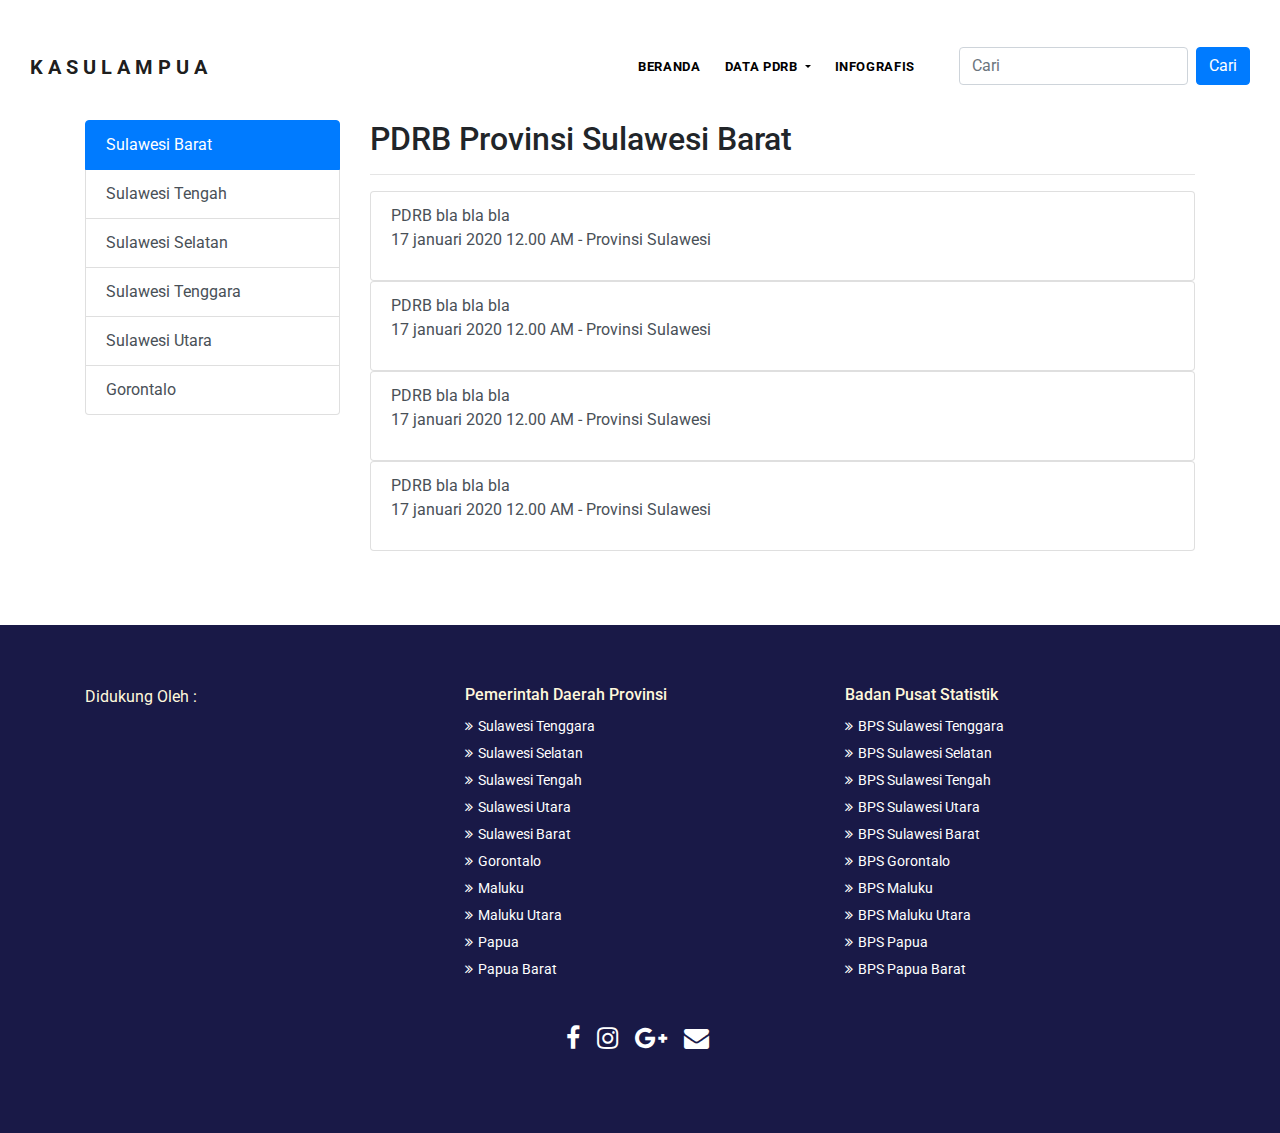
<file: sulawesi.html>
<!DOCTYPE html>
<html lang="en">
    <head>
        <meta charset="utf-8">
        <meta http-equiv="X-UA-Compatible" content="IE=edge">
        <meta name="viewport" content="width=device-width, initial-scale=1">
        
        <link rel="icon" href="" type="image/x-icon" />
        <!-- The above 3 meta tags *must* come first in the head; any other head content must come *after* these tags -->
        <title>Kasulampua</title>

        <!-- Icon css link -->
        <link href="css/font-awesome.min.css" rel="stylesheet">
        <!-- Bootstrap -->
        <link href="css/bootstrap.min.css" rel="stylesheet">
        
        <!-- Rev slider css -->
        <link href="vendors/revolution/css/settings.css" rel="stylesheet">
        <link rel="stylesheet" href="css/style.css">
        <link href="vendors/revolution/css/layers.css" rel="stylesheet">
        <link href="vendors/revolution/css/navigation.css" rel="stylesheet">
        
        <!-- Extra plugin css -->
        <link href="vendors/owl-carousel/owl.carousel.min.css" rel="stylesheet">
        <link href="css/responsive.css" rel="stylesheet">

        <!-- Script -->
        <script src="js/Chart.js"></script>

        <!-- HTML5 shim and Respond.js for IE8 support of HTML5 elements and media queries -->
        <!-- WARNING: Respond.js doesn't work if you view the page via file:// -->
        <!--[if lt IE 9]>
        <script src="https://oss.maxcdn.com/html5shiv/3.7.3/html5shiv.min.js"></script>
        <script src="https://oss.maxcdn.com/respond/1.4.2/respond.min.js"></script>
        <![endif]-->
    </head>
    <body>
        
        <!--================Header Menu Area =================-->
        <header class="main_menu_area">
                <nav class="navbar navbar-expand-lg navbar-light" style="z-index:99">
                    <a class="navbar-brand" href="#"><b>K A S U L A M P U A</b></a>
                    <button class="navbar-toggler" type="button" data-toggle="collapse" data-target="#navbarSupportedContent" aria-controls="navbarSupportedContent" aria-expanded="false" aria-label="Toggle navigation">
                        <span></span>
                        <span></span>
                        <span></span>
                    </button>
    
                    <div class="collapse navbar-collapse" id="navbarSupportedContent">
                        <ul class="navbar-nav">
                            <li class="nav-item active"><a class="nav-link" href="#" style="color: #000000;">Beranda</a></li>
                            <li class="nav-item dropdown submenu" style="color: #000000;">
                                <a class="nav-link dropdown-toggle" href="#" id="navbarDropdown" role="button" data-toggle="dropdown" aria-haspopup="true" aria-expanded="false" style="color: black;">
                                Data PDRB
                                </a>
                                <ul class="dropdown-menu" aria-labelledby="navbarDropdown">
                                    <li class="nav-item"><a class="nav-link" href="kalimantan.html">Kalimantan</a></li>
                                    <li class="nav-item"><a class="nav-link" href="sulawesi.html">Sulawesi</a></li>
                                    <li class="nav-item"><a class="nav-link" href="maluku.html">Maluku</a></li>
                                    <li class="nav-item"><a class="nav-link" href="maluku.html">Papua</a></li>
                                </ul>
                            </li>
                            <li class="nav-item"><a class="nav-link" href="#"  style="color: black;">Infografis</a></li>
                            <li>
                                <form class="form-inline my-2 my-lg-0" style="padding-left:20px;">
                                    <input class="form-control mr-sm-2" type="search" placeholder="Cari" aria-label="Search">
                                    <button class="btn btn-primary" type="submit">Cari</button>
                            </li>
                            </form>
                        </ul>
                    </div>
                </nav>
        </header>
       
       
		<!--================End Header Menu Area =================-->
		
        <!-- bagian berita -->
        <br><br><br><br><br>
        <div class="container">
            <div class="row">
                <div class="col-lg-3">
                    <div class="list-group" id="list-tab" role="tablist">
                        <a class="list-group-item list-group-item-action active" id="list-SulawesiBarat-list" data-toggle="list" href="#list-SulawesiBarat" role="tab" aria-controls="home">Sulawesi Barat</a>
                        <a class="list-group-item list-group-item-action" id="list-SulawesiTengah-list" data-toggle="list" href="#list-SulawesiTengah" role="tab" aria-controls="home">Sulawesi Tengah</a>
                        <a class="list-group-item list-group-item-action" id="list-SulawesiSelatan-list" data-toggle="list" href="#list-SulawesiSelatan" role="tab" aria-controls="home">Sulawesi Selatan</a>
                        <a class="list-group-item list-group-item-action" id="list-SulawesiTenggara-list" data-toggle="list" href="#list-SulawesiTenggara" role="tab" aria-controls="home">Sulawesi Tenggara</a>
                        <a class="list-group-item list-group-item-action" id="list-SulawesiUtara-list" data-toggle="list" href="#list-SulawesiUtara" role="tab" aria-controls="home">Sulawesi Utara</a>
                        <a class="list-group-item list-group-item-action" id="list-Gorontalo-list" data-toggle="list" href="#list-Gorontalo" role="tab" aria-controls="home">Gorontalo</a>
                    </div>
                </div>
                <div class="col-lg-9">
                    <div class="tab-content" id="nav-tabContent">
                        <div class="tab-pane fade show active" id="list-SulawesiBarat" role="tabpanel" aria-labelledby="list-SulawesiBarat-list">
                            <h2>PDRB Provinsi Sulawesi Barat</h2>
                            <hr>
                            <ul class="list-group">
                                <li>
                                    <a href="data.html" class="list-group-item list-group-item-action">PDRB bla bla bla
                                    <p>17 januari 2020 12.00 AM - Provinsi Sulawesi</p></a>
                                </li>
                                <li>
                                    <a href="data.html" class="list-group-item list-group-item-action">PDRB bla bla bla
                                    <p>17 januari 2020 12.00 AM - Provinsi Sulawesi</p></a>
                                </li>
                                <li>
                                    <a href="data.html" class="list-group-item list-group-item-action">PDRB bla bla bla
                                    <p>17 januari 2020 12.00 AM - Provinsi Sulawesi</p></a>
                                </li>
                                <li>
                                    <a href="data.html" class="list-group-item list-group-item-action">PDRB bla bla bla
                                    <p>17 januari 2020 12.00 AM - Provinsi Sulawesi</p></a>
                                </li>
                              </ul>
                        </div>
                        <div class="tab-pane fade" id="list-SulawesiSelatan" role="tabpanel" aria-labelledby="list-SulawesiSelatan-list">
                            <h2>PDRB Provinsi Sulawesi Selatan</h2>
                            <hr>
                            <ul class="list-group">
                                <li>
                                    <a href="#" class="list-group-item list-group-item-action">PDRB bla bla bla
                                    <p>17 januari 2020 12.00 AM - Provinsi Sulawesi</p></a>
                                </li>
                                <li>
                                    <a href="#" class="list-group-item list-group-item-action">PDRB bla bla bla
                                    <p>17 januari 2020 12.00 AM - Provinsi Sulawesi</p></a>
                                </li>
                                <li>
                                    <a href="#" class="list-group-item list-group-item-action">PDRB bla bla bla
                                    <p>17 januari 2020 12.00 AM - Provinsi Sulawesi</p></a>
                                </li>
                                <li>
                                    <a href="#" class="list-group-item list-group-item-action">PDRB bla bla bla
                                    <p>17 januari 2020 12.00 AM - Provinsi Sulawesi</p></a>
                                </li>
                              </ul>
                        </div>
                        <div class="tab-pane fade" id="list-SulawesiTengah" role="tabpanel" aria-labelledby="list-SulawesiTengah-list">
                            <h2>PDRB Provinsi Sulawesi Tengah</h2>
                            <hr>
                            <ul class="list-group">
                                <li>
                                    <a href="#" class="list-group-item list-group-item-action">PDRB bla bla bla
                                    <p>17 januari 2020 12.00 AM - Provinsi Sulawesi</p></a>
                                </li>
                                <li>
                                    <a href="#" class="list-group-item list-group-item-action">PDRB bla bla bla
                                    <p>17 januari 2020 12.00 AM - Provinsi Sulawesi</p></a>
                                </li>
                                <li>
                                    <a href="#" class="list-group-item list-group-item-action">PDRB bla bla bla
                                    <p>17 januari 2020 12.00 AM - Provinsi Sulawesi</p></a>
                                </li>
                                <li>
                                    <a href="#" class="list-group-item list-group-item-action">PDRB bla bla bla
                                    <p>17 januari 2020 12.00 AM - Provinsi Sulawesi</p></a>
                                </li>
                              </ul>
                        </div>
                        <div class="tab-pane fade" id="list-SulawesiTenggara" role="tabpanel" aria-labelledby="list-SulawesiTenggara-list">
                            <h2>PDRB Provinsi Sulawesi Tenggara</h2>
                            <hr>
                            <ul class="list-group">
                                <li>
                                    <a href="#" class="list-group-item list-group-item-action">PDRB sulawesi tenggara menurut lapangan usaha atas dasar harga konstan 2010 (juta rupiah), 2010-2014
                                    <p>17 januari 2020 12.00 AM - Provinsi Sulawesi</p></a>
                                </li>
                                <li>
                                    <a href="#" class="list-group-item list-group-item-action">PDRB bla bla bla
                                    <p>17 januari 2020 12.00 AM - Provinsi Sulawesi</p></a>
                                </li>
                                <li>
                                    <a href="#" class="list-group-item list-group-item-action">PDRB bla bla bla
                                    <p>17 januari 2020 12.00 AM - Provinsi Sulawesi</p></a>
                                </li>
                                <li>
                                    <a href="#" class="list-group-item list-group-item-action">PDRB bla bla bla
                                    <p>17 januari 2020 12.00 AM - Provinsi Sulawesi</p></a>
                                </li>
                              </ul>
                        </div>
                        <div class="tab-pane fade" id="list-SulawesiUtara" role="tabpanel" aria-labelledby="list-SulawesiUtara-list">
                            <h2>PDRB Provinsi Sulawesi Utara</h2>
                            <hr>
                            <ul class="list-group">
                                <li>
                                    <a href="#" class="list-group-item list-group-item-action">PDRB bla bla bla
                                    <p>17 januari 2020 12.00 AM - Provinsi Sulawesi</p></a>
                                </li>
                                <li>
                                    <a href="#" class="list-group-item list-group-item-action">PDRB bla bla bla
                                    <p>17 januari 2020 12.00 AM - Provinsi Sulawesi</p></a>
                                </li>
                                <li>
                                    <a href="#" class="list-group-item list-group-item-action">PDRB bla bla bla
                                    <p>17 januari 2020 12.00 AM - Provinsi Sulawesi</p></a>
                                </li>
                                <li>
                                    <a href="#" class="list-group-item list-group-item-action">PDRB bla bla bla
                                    <p>17 januari 2020 12.00 AM - Provinsi Sulawesi</p></a>
                                </li>
                              </ul>
                        </div>
                        <div class="tab-pane fade" id="list-Gorontalo" role="tabpanel" aria-labelledby="list-Gorontalo-list">
                            <h2>PDRB Provinsi Gorontalo</h2>
                            <hr>
                            <ul class="list-group">
                                <li>
                                    <a href="#" class="list-group-item list-group-item-action">PDRB bla bla bla
                                    <p>17 januari 2020 12.00 AM - Provinsi Sulawesi</p></a>
                                </li>
                                <li>
                                    <a href="#" class="list-group-item list-group-item-action">PDRB bla bla bla
                                    <p>17 januari 2020 12.00 AM - Provinsi Sulawesi</p></a>
                                </li>
                                <li>
                                    <a href="#" class="list-group-item list-group-item-action">PDRB bla bla bla
                                    <p>17 januari 2020 12.00 AM - Provinsi Sulawesi</p></a>
                                </li>
                                <li>
                                    <a href="#" class="list-group-item list-group-item-action">PDRB bla bla bla
                                    <p>17 januari 2020 12.00 AM - Provinsi Sulawesi</p></a>
                                </li>
                              </ul>
                        </div>
                      
                      </div>
                </div>
                    
            </div>
           
        </div>

        <!-- end berita -->

<br>
<section class="footer" style="background-color: rgb(0, 0, 51, 0.9); margin-top: 50px;">
    <div class="container">
        <div class="row text-center text-xs-center text-sm-left text-md-left">
            <div class="col-xs-12 col-sm-4 col-md-4">
                <ul class="list-unstyled quick-links">
                    <p style="color: cornsilk;">Didukung Oleh :</p style="color: cornsilk;">
                </ul>
            </div>
            <div class="col-xs-12 col-sm-4 col-md-4">
                <h6 style="color: cornsilk;">Pemerintah Daerah Provinsi</h6>
                <ul class="list-unstyled quick-links">
                    <li  style="font-size: 14px;"><a href="https://sultra.bps.go.id"><i class="fa fa-angle-double-right"></i>Sulawesi Tenggara</a></li style="font-size: 14px;">
                    <li  style="font-size: 14px;"><a href="https://sulsel.bps.go.id"><i class="fa fa-angle-double-right"></i>Sulawesi Selatan</a></li style="font-size: 14px;">
                    <li  style="font-size: 14px;"><a href="https://sulteng.bps.go.id"><i class="fa fa-angle-double-right"></i>Sulawesi Tengah</a></li  style="font-size: 14px;">
                    <li  style="font-size: 14px;"><a href="https://sulut.bps.go.id"><i class="fa fa-angle-double-right"></i>Sulawesi Utara</a></li  style="font-size: 14px;">
                    <li  style="font-size: 14px;"><a href="https://sulbar.bps.go.id"><i class="fa fa-angle-double-right"></i>Sulawesi Barat</a></li  style="font-size: 14px;">
                    <li  style="font-size: 14px;"><a href="https://gorontalo.bps.go.id"><i class="fa fa-angle-double-right"></i>Gorontalo</a></li  style="font-size: 14px;">
                    <li  style="font-size: 14px;"><a href="https://maluku.bps.go.id"><i class="fa fa-angle-double-right"></i>Maluku</a></li  style="font-size: 14px;">
                    <li  style="font-size: 14px;"><a href="https://malut.bps.go.id"><i class="fa fa-angle-double-right"></i>Maluku Utara</a></li  style="font-size: 14px;">
                    <li  style="font-size: 14px;"><a href="https://papua.bps.go.id"><i class="fa fa-angle-double-right"></i>Papua</a></li  style="font-size: 14px;">
                    <li  style="font-size: 14px;"><a href="https://papuabarat.bps.go.id"><i class="fa fa-angle-double-right"></i>Papua Barat</a></li  style="font-size: 14px;">
                </ul>
            </div>
            <div class="col-xs-12 col-sm-4 col-md-4">
                <h6 style="color: cornsilk;">Badan Pusat Statistik</h5 style="color: cornsilk;">
                <ul class="list-unstyled quick-links">
                    <li style="font-size: 14px;"><a href="https://sultra.bps.go.id"><i class="fa fa-angle-double-right"></i>BPS Sulawesi Tenggara</a></li>
                    <li style="font-size: 14px;"><a href="https://sulsel.bps.go.id"><i class="fa fa-angle-double-right"></i>BPS Sulawesi Selatan</a></listyle="font-size: 14px;">
                    <li style="font-size: 14px;"><a href="https://sulteng.bps.go.id"><i class="fa fa-angle-double-right"></i>BPS Sulawesi Tengah</a></listyle="font-size: 14px;">
                    <li style="font-size: 14px;"><a href="https://sulut.bps.go.id"><i class="fa fa-angle-double-right"></i>BPS Sulawesi Utara</a></li>
                    <li style="font-size: 14px;"><a href="https://sulbar.bps.go.id"><i class="fa fa-angle-double-right"></i>BPS Sulawesi Barat</a></li>
                    <li style="font-size: 14px;"><a href="https://gorontalo.bps.go.id"><i class="fa fa-angle-double-right"></i>BPS Gorontalo</a></li>
                    <li style="font-size: 14px;"><a href="https://maluku.bps.go.id"><i class="fa fa-angle-double-right"></i>BPS Maluku</a></li>
                    <li style="font-size: 14px;"><a href="https://malut.bps.go.id"><i class="fa fa-angle-double-right"></i>BPS Maluku Utara</a></li>
                    <li style="font-size: 14px;"><a href="https://papua.bps.go.id"><i class="fa fa-angle-double-right"></i>BPS Papua</a></li>
                    <li style="font-size: 14px;"><a href="https://papuabarat.bps.go.id"><i class="fa fa-angle-double-right"></i>BPS Papua Barat</a></li>
                </ul>
            </div>
        </div>
        <div class="row">
            <div class="col-xs-12 col-sm-12 col-md-12 mt-2 mt-sm-4">
                <ul class="list-unstyled list-inline social text-center">
                    <li class="list-inline-item"><a href="javascript:void();"><i class="fa fa-facebook"></i></a></li>
                    <li class="list-inline-item"><a href="javascript:void();"><i class="fa fa-instagram"></i></a></li>
                    <li class="list-inline-item"><a href="javascript:void();"><i class="fa fa-google-plus"></i></a></li>
                    <li class="list-inline-item"><a href="javascript:void();" target="_blank"><i class="fa fa-envelope"></i></a></li>
                </ul>
            </div>
            </hr>
        </div>	
    </div>
</section>
	<!-- ./Footer -->
        <!--================End Footer Area =================-->
        
        
        
        
        <!-- jQuery (necessary for Bootstrap's JavaScript plugins) -->
        <script src="js/jquery-3.2.1.min.js"></script>
        <!-- Include all compiled plugins (below), or include individual files as needed -->
        <script src="js/popper.min.js"></script>
        <script src="js/bootstrap.min.js"></script>
        <link href="//maxcdn.bootstrapcdn.com/bootstrap/4.0.0/css/bootstrap.min.css" rel="stylesheet" id="bootstrap-css">
        <!-- Rev slider js -->
        <script src="vendors/revolution/js/jquery.themepunch.tools.min.js"></script>
        <script src="vendors/revolution/js/jquery.themepunch.revolution.min.js"></script>
        <script src="vendors/revolution/js/extensions/revolution.extension.actions.min.js"></script>
        <script src="vendors/revolution/js/extensions/revolution.extension.video.min.js"></script>
        <script src="vendors/revolution/js/extensions/revolution.extension.slideanims.min.js"></script>
        <script src="vendors/revolution/js/extensions/revolution.extension.layeranimation.min.js"></script>
        <script src="vendors/revolution/js/extensions/revolution.extension.navigation.min.js"></script>
        <script src="vendors/revolution/js/extensions/revolution.extension.slideanims.min.js"></script>
        <!-- Extra plugin css -->
        <script src="vendors/counterup/jquery.waypoints.min.js"></script>
        <script src="vendors/counterup/jquery.counterup.min.js"></script> 
        <script src="vendors/counterup/apear.js"></script>
        <script src="vendors/counterup/countto.js"></script>
        <script src="vendors/owl-carousel/owl.carousel.min.js"></script>
        <script src="vendors/magnify-popup/jquery.magnific-popup.min.js"></script>
        <script src="js/smoothscroll.js"></script>
        
        <script src="js/theme.js"></script>
    </body>
</html>
</file>
<file: vendors/revolution/css/settings.css>
/*-----------------------------------------------------------------------------

-	Revolution Slider 5.0 Default Style Settings -

Screen Stylesheet

version:   	5.3.1
date:      	07/12/15
author:		themepunch
email:     	info@themepunch.com
website:   	http://www.themepunch.com
-----------------------------------------------------------------------------*/

#debungcontrolls,.debugtimeline{width:100%;box-sizing:border-box}.rev_column,.rev_column .tp-parallax-wrap,.tp-svg-layer svg{vertical-align:top}#debungcontrolls{z-index:100000;position:fixed;bottom:0;height:auto;background:rgba(0,0,0,.6);padding:10px}.debugtimeline{height:10px;position:relative;margin-bottom:3px;display:none;white-space:nowrap}.debugtimeline:hover{height:15px}.the_timeline_tester{background:#e74c3c;position:absolute;top:0;left:0;height:100%;width:0}.debugtimeline.tl_slide .the_timeline_tester{background:#f39c12}.debugtimeline.tl_frame .the_timeline_tester{background:#3498db}.debugtimline_txt{color:#fff;font-weight:400;font-size:7px;position:absolute;left:10px;top:0;white-space:nowrap;line-height:10px}.rtl{direction:rtl}@font-face{font-family:revicons;src:url(../fonts/revicons/revicons.eot?5510888);src:url(../fonts/revicons/revicons.eot?5510888#iefix) format('embedded-opentype'),url(../fonts/revicons/revicons.woff?5510888) format('woff'),url(../fonts/revicons/revicons.ttf?5510888) format('truetype'),url(../fonts/revicons/revicons.svg?5510888#revicons) format('svg');font-weight:400;font-style:normal}[class*=" revicon-"]:before,[class^=revicon-]:before{font-family:revicons;font-style:normal;font-weight:400;speak:none;display:inline-block;text-decoration:inherit;width:1em;margin-right:.2em;text-align:center;font-variant:normal;text-transform:none;line-height:1em;margin-left:.2em}.revicon-search-1:before{content:'\e802'}.revicon-pencil-1:before{content:'\e831'}.revicon-picture-1:before{content:'\e803'}.revicon-cancel:before{content:'\e80a'}.revicon-info-circled:before{content:'\e80f'}.revicon-trash:before{content:'\e801'}.revicon-left-dir:before{content:'\e817'}.revicon-right-dir:before{content:'\e818'}.revicon-down-open:before{content:'\e83b'}.revicon-left-open:before{content:'\e819'}.revicon-right-open:before{content:'\e81a'}.revicon-angle-left:before{content:'\e820'}.revicon-angle-right:before{content:'\e81d'}.revicon-left-big:before{content:'\e81f'}.revicon-right-big:before{content:'\e81e'}.revicon-magic:before{content:'\e807'}.revicon-picture:before{content:'\e800'}.revicon-export:before{content:'\e80b'}.revicon-cog:before{content:'\e832'}.revicon-login:before{content:'\e833'}.revicon-logout:before{content:'\e834'}.revicon-video:before{content:'\e805'}.revicon-arrow-combo:before{content:'\e827'}.revicon-left-open-1:before{content:'\e82a'}.revicon-right-open-1:before{content:'\e82b'}.revicon-left-open-mini:before{content:'\e822'}.revicon-right-open-mini:before{content:'\e823'}.revicon-left-open-big:before{content:'\e824'}.revicon-right-open-big:before{content:'\e825'}.revicon-left:before{content:'\e836'}.revicon-right:before{content:'\e826'}.revicon-ccw:before{content:'\e808'}.revicon-arrows-ccw:before{content:'\e806'}.revicon-palette:before{content:'\e829'}.revicon-list-add:before{content:'\e80c'}.revicon-doc:before{content:'\e809'}.revicon-left-open-outline:before{content:'\e82e'}.revicon-left-open-2:before{content:'\e82c'}.revicon-right-open-outline:before{content:'\e82f'}.revicon-right-open-2:before{content:'\e82d'}.revicon-equalizer:before{content:'\e83a'}.revicon-layers-alt:before{content:'\e804'}.revicon-popup:before{content:'\e828'}.rev_slider_wrapper{position:relative;z-index:0;width:100%}.rev_slider{position:relative;overflow:visible}.entry-content .rev_slider a,.rev_slider a{box-shadow:none}.tp-overflow-hidden{overflow:hidden!important}.group_ov_hidden{overflow:hidden}.rev_slider img,.tp-simpleresponsive img{max-width:none!important;transition:none;margin:0;padding:0;border:none}.rev_slider .no-slides-text{font-weight:700;text-align:center;padding-top:80px}.rev_slider>ul,.rev_slider>ul>li,.rev_slider>ul>li:before,.rev_slider_wrapper>ul,.tp-revslider-mainul>li,.tp-revslider-mainul>li:before,.tp-simpleresponsive>ul,.tp-simpleresponsive>ul>li,.tp-simpleresponsive>ul>li:before{list-style:none!important;position:absolute;margin:0!important;padding:0!important;overflow-x:visible;overflow-y:visible;background-image:none;background-position:0 0;text-indent:0;top:0;left:0}.rev_slider>ul>li,.rev_slider>ul>li:before,.tp-revslider-mainul>li,.tp-revslider-mainul>li:before,.tp-simpleresponsive>ul>li,.tp-simpleresponsive>ul>li:before{visibility:hidden}.tp-revslider-mainul,.tp-revslider-slidesli{padding:0!important;margin:0!important;list-style:none!important}.fullscreen-container,.fullwidthbanner-container{padding:0;position:relative}.rev_slider li.tp-revslider-slidesli{position:absolute!important}.tp-caption .rs-untoggled-content{display:block}.tp-caption .rs-toggled-content{display:none}.rs-toggle-content-active.tp-caption .rs-toggled-content{display:block}.rs-toggle-content-active.tp-caption .rs-untoggled-content{display:none}.rev_slider .caption,.rev_slider .tp-caption{position:relative;visibility:hidden;white-space:nowrap;display:block;-webkit-font-smoothing:antialiased!important;z-index:1}.rev_slider .caption,.rev_slider .tp-caption,.tp-simpleresponsive img{-moz-user-select:none;-khtml-user-select:none;-webkit-user-select:none;-o-user-select:none}.rev_slider .tp-mask-wrap .tp-caption,.rev_slider .tp-mask-wrap :last-child,.wpb_text_column .rev_slider .tp-mask-wrap .tp-caption,.wpb_text_column .rev_slider .tp-mask-wrap :last-child{margin-bottom:0}.tp-svg-layer svg{width:100%;height:100%;position:relative}.tp-carousel-wrapper{cursor:url(openhand.cur),move}.tp-carousel-wrapper.dragged{cursor:url(closedhand.cur),move}.tp_inner_padding{box-sizing:border-box;max-height:none!important}.tp-caption.tp-layer-selectable{-moz-user-select:all;-khtml-user-select:all;-webkit-user-select:all;-o-user-select:all}.tp-caption.tp-hidden-caption,.tp-forcenotvisible,.tp-hide-revslider,.tp-parallax-wrap.tp-hidden-caption{visibility:hidden!important;display:none!important}.rev_slider audio,.rev_slider embed,.rev_slider iframe,.rev_slider object,.rev_slider video{max-width:none!important}.tp-element-background{position:absolute;top:0;left:0;width:100%;height:100%;z-index:0}.rev_row_zone{position:absolute;width:100%;left:0;box-sizing:border-box;min-height:50px;font-size:0}.rev_column_inner,.rev_slider .tp-caption.rev_row{position:relative;width:100%!important;box-sizing:border-box}.rev_row_zone_top{top:0}.rev_row_zone_middle{top:50%;transform:translateY(-50%)}.rev_row_zone_bottom{bottom:0}.rev_slider .tp-caption.rev_row{display:table;table-layout:fixed;vertical-align:top;height:auto!important;font-size:0}.rev_column{display:table-cell;position:relative;height:auto;box-sizing:border-box;font-size:0}.rev_column_inner{display:block;height:auto!important;white-space:normal!important}.rev_column_bg{width:100%;height:100%;position:absolute;top:0;left:0;z-index:0;box-sizing:border-box;background-clip:content-box;border:0 solid transparent}.tp-caption .backcorner,.tp-caption .backcornertop,.tp-caption .frontcorner,.tp-caption .frontcornertop{height:0;top:0;width:0;position:absolute}.rev_column_inner .tp-loop-wrap,.rev_column_inner .tp-mask-wrap,.rev_column_inner .tp-parallax-wrap{text-align:inherit}.rev_column_inner .tp-mask-wrap{display:inline-block}.rev_column_inner .tp-parallax-wrap,.rev_column_inner .tp-parallax-wrap .tp-loop-wrap,.rev_column_inner .tp-parallax-wrap .tp-mask-wrap{position:relative!important;left:auto!important;top:auto!important;line-height:0}.tp-video-play-button,.tp-video-play-button i{line-height:50px!important;vertical-align:top;text-align:center}.rev_column_inner .rev_layer_in_column,.rev_column_inner .tp-parallax-wrap,.rev_column_inner .tp-parallax-wrap .tp-loop-wrap,.rev_column_inner .tp-parallax-wrap .tp-mask-wrap{vertical-align:top}.rev_break_columns{display:block!important}.rev_break_columns .tp-parallax-wrap.rev_column{display:block!important;width:100%!important}.fullwidthbanner-container{overflow:hidden}.fullwidthbanner-container .fullwidthabanner{width:100%;position:relative}.tp-static-layers{position:absolute;z-index:101;top:0;left:0}.tp-caption .frontcorner{border-left:40px solid transparent;border-right:0 solid transparent;border-top:40px solid #00A8FF;left:-40px}.tp-caption .backcorner{border-left:0 solid transparent;border-right:40px solid transparent;border-bottom:40px solid #00A8FF;right:0}.tp-caption .frontcornertop{border-left:40px solid transparent;border-right:0 solid transparent;border-bottom:40px solid #00A8FF;left:-40px}.tp-caption .backcornertop{border-left:0 solid transparent;border-right:40px solid transparent;border-top:40px solid #00A8FF;right:0}.tp-layer-inner-rotation{position:relative!important}img.tp-slider-alternative-image{width:100%;height:auto}.caption.fullscreenvideo,.rs-background-video-layer,.tp-caption.coverscreenvideo,.tp-caption.fullscreenvideo{width:100%;height:100%;top:0;left:0;position:absolute}.noFilterClass{filter:none!important}.rs-background-video-layer{visibility:hidden;z-index:0}.caption.fullscreenvideo audio,.caption.fullscreenvideo iframe,.caption.fullscreenvideo video,.tp-caption.fullscreenvideo iframe,.tp-caption.fullscreenvideo iframe audio,.tp-caption.fullscreenvideo iframe video{width:100%!important;height:100%!important;display:none}.fullcoveredvideo audio,.fullscreenvideo audio .fullcoveredvideo video,.fullscreenvideo video{background:#000}.fullcoveredvideo .tp-poster{background-position:center center;background-size:cover;width:100%;height:100%;top:0;left:0}.videoisplaying .html5vid .tp-poster{display:none}.tp-video-play-button{background:#000;background:rgba(0,0,0,.3);border-radius:5px;position:absolute;top:50%;left:50%;color:#FFF;margin-top:-25px;margin-left:-25px;cursor:pointer;width:50px;height:50px;box-sizing:border-box;display:inline-block;z-index:4;opacity:0;transition:opacity .3s ease-out!important}.tp-audio-html5 .tp-video-play-button,.tp-hiddenaudio{display:none!important}.tp-caption .html5vid{width:100%!important;height:100%!important}.tp-video-play-button i{width:50px;height:50px;display:inline-block;font-size:40px!important}.rs-fullvideo-cover,.tp-dottedoverlay,.tp-shadowcover{height:100%;top:0;left:0;position:absolute}.tp-caption:hover .tp-video-play-button{opacity:1;display:block}.tp-caption .tp-revstop{display:none;border-left:5px solid #fff!important;border-right:5px solid #fff!important;margin-top:15px!important;line-height:20px!important;vertical-align:top;font-size:25px!important}.tp-seek-bar,.tp-video-button,.tp-volume-bar{outline:0;line-height:12px;margin:0;cursor:pointer}.videoisplaying .revicon-right-dir{display:none}.videoisplaying .tp-revstop{display:inline-block}.videoisplaying .tp-video-play-button{display:none}.fullcoveredvideo .tp-video-play-button{display:none!important}.fullscreenvideo .fullscreenvideo audio,.fullscreenvideo .fullscreenvideo video{object-fit:contain!important}.fullscreenvideo .fullcoveredvideo audio,.fullscreenvideo .fullcoveredvideo video{object-fit:cover!important}.tp-video-controls{position:absolute;bottom:0;left:0;right:0;padding:5px;opacity:0;transition:opacity .3s;background-image:linear-gradient(to bottom,#000 13%,#323232 100%);display:table;max-width:100%;overflow:hidden;box-sizing:border-box}.rev-btn.rev-hiddenicon i,.rev-btn.rev-withicon i{transition:all .2s ease-out!important;font-size:15px}.tp-caption:hover .tp-video-controls{opacity:.9}.tp-video-button{background:rgba(0,0,0,.5);border:0;border-radius:3px;font-size:12px;color:#fff;padding:0}.tp-video-button:hover{cursor:pointer}.tp-video-button-wrap,.tp-video-seek-bar-wrap,.tp-video-vol-bar-wrap{padding:0 5px;display:table-cell;vertical-align:middle}.tp-video-seek-bar-wrap{width:80%}.tp-video-vol-bar-wrap{width:20%}.tp-seek-bar,.tp-volume-bar{width:100%;padding:0}.rs-fullvideo-cover{width:100%;background:0 0;z-index:5}.disabled_lc .tp-video-play-button,.rs-background-video-layer audio::-webkit-media-controls,.rs-background-video-layer video::-webkit-media-controls,.rs-background-video-layer video::-webkit-media-controls-start-playback-button{display:none!important}.tp-audio-html5 .tp-video-controls{opacity:1!important;visibility:visible!important}.tp-dottedoverlay{background-repeat:repeat;width:100%;z-index:3}.tp-dottedoverlay.twoxtwo{background:url(../assets/gridtile.png)}.tp-dottedoverlay.twoxtwowhite{background:url(../assets/gridtile_white.png)}.tp-dottedoverlay.threexthree{background:url(../assets/gridtile_3x3.png)}.tp-dottedoverlay.threexthreewhite{background:url(../assets/gridtile_3x3_white.png)}.tp-shadowcover{width:100%;background:#fff;z-index:-1}.tp-shadow1{box-shadow:0 10px 6px -6px rgba(0,0,0,.8)}.tp-shadow2:after,.tp-shadow2:before,.tp-shadow3:before,.tp-shadow4:after{z-index:-2;position:absolute;content:"";bottom:10px;left:10px;width:50%;top:85%;max-width:300px;background:0 0;box-shadow:0 15px 10px rgba(0,0,0,.8);transform:rotate(-3deg)}.tp-shadow2:after,.tp-shadow4:after{transform:rotate(3deg);right:10px;left:auto}.tp-shadow5{position:relative;box-shadow:0 1px 4px rgba(0,0,0,.3),0 0 40px rgba(0,0,0,.1) inset}.tp-shadow5:after,.tp-shadow5:before{content:"";position:absolute;z-index:-2;box-shadow:0 0 25px 0 rgba(0,0,0,.6);top:30%;bottom:0;left:20px;right:20px;border-radius:100px/20px}.tp-button{padding:6px 13px 5px;border-radius:3px;height:30px;cursor:pointer;color:#fff!important;text-shadow:0 1px 1px rgba(0,0,0,.6)!important;font-size:15px;line-height:45px!important;font-family:arial,sans-serif;font-weight:700;letter-spacing:-1px;text-decoration:none}.tp-button.big{color:#fff;text-shadow:0 1px 1px rgba(0,0,0,.6);font-weight:700;padding:9px 20px;font-size:19px;line-height:57px!important}.purchase:hover,.tp-button.big:hover,.tp-button:hover{background-position:bottom,15px 11px}.purchase.green,.purchase:hover.green,.tp-button.green,.tp-button:hover.green{background-color:#21a117;box-shadow:0 3px 0 0 #104d0b}.purchase.blue,.purchase:hover.blue,.tp-button.blue,.tp-button:hover.blue{background-color:#1d78cb;box-shadow:0 3px 0 0 #0f3e68}.purchase.red,.purchase:hover.red,.tp-button.red,.tp-button:hover.red{background-color:#cb1d1d;box-shadow:0 3px 0 0 #7c1212}.purchase.orange,.purchase:hover.orange,.tp-button.orange,.tp-button:hover.orange{background-color:#f70;box-shadow:0 3px 0 0 #a34c00}.purchase.darkgrey,.purchase:hover.darkgrey,.tp-button.darkgrey,.tp-button.grey,.tp-button:hover.darkgrey,.tp-button:hover.grey{background-color:#555;box-shadow:0 3px 0 0 #222}.purchase.lightgrey,.purchase:hover.lightgrey,.tp-button.lightgrey,.tp-button:hover.lightgrey{background-color:#888;box-shadow:0 3px 0 0 #555}.rev-btn,.rev-btn:visited{outline:0!important;box-shadow:none!important;text-decoration:none!important;line-height:44px;font-size:17px;font-weight:500;padding:12px 35px;box-sizing:border-box;font-family:Roboto,sans-serif;cursor:pointer}.rev-btn.rev-uppercase,.rev-btn.rev-uppercase:visited{text-transform:uppercase;letter-spacing:1px;font-size:15px;font-weight:900}.rev-btn.rev-withicon i{font-weight:400;position:relative;top:0;margin-left:10px!important}.rev-btn.rev-hiddenicon i{font-weight:400;position:relative;top:0;opacity:0;margin-left:0!important;width:0!important}.rev-btn.rev-hiddenicon:hover i{opacity:1!important;margin-left:10px!important;width:auto!important}.rev-btn.rev-medium,.rev-btn.rev-medium:visited{line-height:36px;font-size:14px;padding:10px 30px}.rev-btn.rev-medium.rev-hiddenicon i,.rev-btn.rev-medium.rev-withicon i{font-size:14px;top:0}.rev-btn.rev-small,.rev-btn.rev-small:visited{line-height:28px;font-size:12px;padding:7px 20px}.rev-btn.rev-small.rev-hiddenicon i,.rev-btn.rev-small.rev-withicon i{font-size:12px;top:0}.rev-maxround{border-radius:30px}.rev-minround{border-radius:3px}.rev-burger{position:relative;width:60px;height:60px;box-sizing:border-box;padding:22px 0 0 14px;border-radius:50%;border:1px solid rgba(51,51,51,.25);-webkit-tap-highlight-color:transparent;cursor:pointer}.rev-burger span{display:block;width:30px;height:3px;background:#333;transition:.7s;pointer-events:none;transform-style:flat!important}.rev-burger.revb-white span,.rev-burger.revb-whitenoborder span{background:#fff}.rev-burger span:nth-child(2){margin:3px 0}#dialog_addbutton .rev-burger:hover :first-child,.open .rev-burger :first-child,.open.rev-burger :first-child{transform:translateY(6px) rotate(-45deg)}#dialog_addbutton .rev-burger:hover :nth-child(2),.open .rev-burger :nth-child(2),.open.rev-burger :nth-child(2){transform:rotate(-45deg);opacity:0}#dialog_addbutton .rev-burger:hover :last-child,.open .rev-burger :last-child,.open.rev-burger :last-child{transform:translateY(-6px) rotate(-135deg)}.rev-burger.revb-white{border:2px solid rgba(255,255,255,.2)}.rev-burger.revb-darknoborder,.rev-burger.revb-whitenoborder{border:0}.rev-burger.revb-darknoborder span{background:#333}.rev-burger.revb-whitefull{background:#fff;border:none}.rev-burger.revb-whitefull span{background:#333}.rev-burger.revb-darkfull{background:#333;border:none}.rev-burger.revb-darkfull span,.rev-scroll-btn.revs-fullwhite{background:#fff}@keyframes rev-ani-mouse{0%{opacity:1;top:29%}15%{opacity:1;top:50%}50%{opacity:0;top:50%}100%{opacity:0;top:29%}}.rev-scroll-btn{display:inline-block;position:relative;left:0;right:0;text-align:center;cursor:pointer;width:35px;height:55px;box-sizing:border-box;border:3px solid #fff;border-radius:23px}.rev-scroll-btn>*{display:inline-block;line-height:18px;font-size:13px;font-weight:400;color:#fff;font-family:proxima-nova,"Helvetica Neue",Helvetica,Arial,sans-serif;letter-spacing:2px}.rev-scroll-btn>.active,.rev-scroll-btn>:focus,.rev-scroll-btn>:hover{color:#fff}.rev-scroll-btn>.active,.rev-scroll-btn>:active,.rev-scroll-btn>:focus,.rev-scroll-btn>:hover{opacity:.8}.rev-scroll-btn.revs-fullwhite span{background:#333}.rev-scroll-btn.revs-fulldark{background:#333;border:none}.rev-scroll-btn.revs-fulldark span,.tp-bullet{background:#fff}.rev-scroll-btn span{position:absolute;display:block;top:29%;left:50%;width:8px;height:8px;margin:-4px 0 0 -4px;background:#fff;border-radius:50%;animation:rev-ani-mouse 2.5s linear infinite}.rev-scroll-btn.revs-dark{border-color:#333}.rev-scroll-btn.revs-dark span{background:#333}.rev-control-btn{position:relative;display:inline-block;z-index:5;color:#FFF;font-size:20px;line-height:60px;font-weight:400;font-style:normal;font-family:Raleway;text-decoration:none;text-align:center;background-color:#000;border-radius:50px;text-shadow:none;background-color:rgba(0,0,0,.5);width:60px;height:60px;box-sizing:border-box;cursor:pointer}.rev-cbutton-dark-sr,.rev-cbutton-light-sr{border-radius:3px}.rev-cbutton-light,.rev-cbutton-light-sr{color:#333;background-color:rgba(255,255,255,.75)}.rev-sbutton{line-height:37px;width:37px;height:37px}.rev-sbutton-blue{background-color:#3B5998}.rev-sbutton-lightblue{background-color:#00A0D1}.rev-sbutton-red{background-color:#DD4B39}.tp-bannertimer{visibility:hidden;width:100%;height:5px;background:#000;background:rgba(0,0,0,.15);position:absolute;z-index:200;top:0}.tp-bannertimer.tp-bottom{top:auto;bottom:0!important;height:5px}.tp-caption img{background:0 0;-ms-filter:"progid:DXImageTransform.Microsoft.gradient(startColorstr=#00FFFFFF,endColorstr=#00FFFFFF)";filter:progid:DXImageTransform.Microsoft.gradient(startColorstr=#00FFFFFF, endColorstr=#00FFFFFF);zoom:1}.caption.slidelink a div,.tp-caption.slidelink a div{width:3000px;height:1500px;background:url(../assets/coloredbg.png)}.tp-caption.slidelink a span{background:url(../assets/coloredbg.png)}.tp-loader.spinner0,.tp-loader.spinner5{background-image:url(../assets/loader.gif);background-repeat:no-repeat}.tp-shape{width:100%;height:100%}.tp-caption .rs-starring{display:inline-block}.tp-caption .rs-starring .star-rating{float:none;display:inline-block;vertical-align:top;color:#FFC321!important}.tp-caption .rs-starring .star-rating,.tp-caption .rs-starring-page .star-rating{position:relative;height:1em;width:5.4em;font-family:star;font-size:1em!important}.tp-loader.spinner0,.tp-loader.spinner1{width:40px;height:40px;margin-top:-20px;margin-left:-20px;animation:tp-rotateplane 1.2s infinite ease-in-out;background-color:#fff;border-radius:3px;box-shadow:0 0 20px 0 rgba(0,0,0,.15)}.tp-caption .rs-starring .star-rating:before,.tp-caption .rs-starring-page .star-rating:before{content:"\73\73\73\73\73";color:#E0DADF;float:left;top:0;left:0;position:absolute}.tp-caption .rs-starring .star-rating span{overflow:hidden;float:left;top:0;left:0;position:absolute;padding-top:1.5em;font-size:1em!important}.tp-caption .rs-starring .star-rating span:before{content:"\53\53\53\53\53";top:0;position:absolute;left:0}.tp-loader{top:50%;left:50%;z-index:10000;position:absolute}.tp-loader.spinner0{background-position:center center}.tp-loader.spinner5{background-position:10px 10px;background-color:#fff;margin:-22px;width:44px;height:44px;border-radius:3px}@keyframes tp-rotateplane{0%{transform:perspective(120px) rotateX(0) rotateY(0)}50%{transform:perspective(120px) rotateX(-180.1deg) rotateY(0)}100%{transform:perspective(120px) rotateX(-180deg) rotateY(-179.9deg)}}.tp-loader.spinner2{width:40px;height:40px;margin-top:-20px;margin-left:-20px;background-color:red;box-shadow:0 0 20px 0 rgba(0,0,0,.15);border-radius:100%;animation:tp-scaleout 1s infinite ease-in-out}@keyframes tp-scaleout{0%{transform:scale(0)}100%{transform:scale(1);opacity:0}}.tp-loader.spinner3{margin:-9px 0 0 -35px;width:70px;text-align:center}.tp-loader.spinner3 .bounce1,.tp-loader.spinner3 .bounce2,.tp-loader.spinner3 .bounce3{width:18px;height:18px;background-color:#fff;box-shadow:0 0 20px 0 rgba(0,0,0,.15);border-radius:100%;display:inline-block;animation:tp-bouncedelay 1.4s infinite ease-in-out;animation-fill-mode:both}.tp-loader.spinner3 .bounce1{animation-delay:-.32s}.tp-loader.spinner3 .bounce2{animation-delay:-.16s}@keyframes tp-bouncedelay{0%,100%,80%{transform:scale(0)}40%{transform:scale(1)}}.tp-loader.spinner4{margin:-20px 0 0 -20px;width:40px;height:40px;text-align:center;animation:tp-rotate 2s infinite linear}.tp-loader.spinner4 .dot1,.tp-loader.spinner4 .dot2{width:60%;height:60%;display:inline-block;position:absolute;top:0;background-color:#fff;border-radius:100%;animation:tp-bounce 2s infinite ease-in-out;box-shadow:0 0 20px 0 rgba(0,0,0,.15)}.tp-loader.spinner4 .dot2{top:auto;bottom:0;animation-delay:-1s}@keyframes tp-rotate{100%{transform:rotate(360deg)}}@keyframes tp-bounce{0%,100%{transform:scale(0)}50%{transform:scale(1)}}.tp-bullets.navbar,.tp-tabs.navbar,.tp-thumbs.navbar{border:none;min-height:0;margin:0;border-radius:0}.tp-bullets,.tp-tabs,.tp-thumbs{position:absolute;display:block;z-index:1000;top:0;left:0}.tp-tab,.tp-thumb{cursor:pointer;position:absolute;opacity:.5;box-sizing:border-box}.tp-arr-imgholder,.tp-tab-image,.tp-thumb-image,.tp-videoposter{background-position:center center;background-size:cover;width:100%;height:100%;display:block;position:absolute;top:0;left:0}.tp-tab.selected,.tp-tab:hover,.tp-thumb.selected,.tp-thumb:hover{opacity:1}.tp-tab-mask,.tp-thumb-mask{box-sizing:border-box!important}.tp-tabs,.tp-thumbs{box-sizing:content-box!important}.tp-bullet{width:15px;height:15px;position:absolute;background:rgba(255,255,255,.3);cursor:pointer}.tp-bullet.selected,.tp-bullet:hover{background:#fff}.tparrows{cursor:pointer;background:#000;background:rgba(0,0,0,.5);width:40px;height:40px;position:absolute;display:block;z-index:1000}.tparrows:hover{background:#000}.tparrows:before{font-family:revicons;font-size:15px;color:#fff;display:block;line-height:40px;text-align:center}.hginfo,.hglayerinfo{font-size:12px;font-weight:600}.tparrows.tp-leftarrow:before{content:'\e824'}.tparrows.tp-rightarrow:before{content:'\e825'}body.rtl .tp-kbimg{left:0!important}.dddwrappershadow{box-shadow:0 45px 100px rgba(0,0,0,.4)}.hglayerinfo{position:fixed;bottom:0;left:0;color:#FFF;line-height:20px;background:rgba(0,0,0,.75);padding:5px 10px;z-index:2000;white-space:normal}.helpgrid,.hginfo{position:absolute}.hginfo{top:-2px;left:-2px;color:#e74c3c;background:#000;padding:2px 5px}.indebugmode .tp-caption:hover{border:1px dashed #c0392b!important}.helpgrid{border:2px dashed #c0392b;top:0;left:0;z-index:0}#revsliderlogloglog{padding:15px;color:#fff;position:fixed;top:0;left:0;width:200px;height:150px;background:rgba(0,0,0,.7);z-index:100000;font-size:10px;overflow:scroll}.aden{filter:hue-rotate(-20deg) contrast(.9) saturate(.85) brightness(1.2)}.aden::after{background:linear-gradient(to right,rgba(66,10,14,.2),transparent);mix-blend-mode:darken}.perpetua::after,.reyes::after{mix-blend-mode:soft-light;opacity:.5}.inkwell{filter:sepia(.3) contrast(1.1) brightness(1.1) grayscale(1)}.perpetua::after{background:linear-gradient(to bottom,#005b9a,#e6c13d)}.reyes{filter:sepia(.22) brightness(1.1) contrast(.85) saturate(.75)}.reyes::after{background:#efcdad}.gingham{filter:brightness(1.05) hue-rotate(-10deg)}.gingham::after{background:linear-gradient(to right,rgba(66,10,14,.2),transparent);mix-blend-mode:darken}.toaster{filter:contrast(1.5) brightness(.9)}.toaster::after{background:radial-gradient(circle,#804e0f,#3b003b);mix-blend-mode:screen}.walden{filter:brightness(1.1) hue-rotate(-10deg) sepia(.3) saturate(1.6)}.walden::after{background:#04c;mix-blend-mode:screen;opacity:.3}.hudson{filter:brightness(1.2) contrast(.9) saturate(1.1)}.hudson::after{background:radial-gradient(circle,#a6b1ff 50%,#342134);mix-blend-mode:multiply;opacity:.5}.earlybird{filter:contrast(.9) sepia(.2)}.earlybird::after{background:radial-gradient(circle,#d0ba8e 20%,#360309 85%,#1d0210 100%);mix-blend-mode:overlay}.mayfair{filter:contrast(1.1) saturate(1.1)}.mayfair::after{background:radial-gradient(circle at 40% 40%,rgba(255,255,255,.8),rgba(255,200,200,.6),#111 60%);mix-blend-mode:overlay;opacity:.4}.lofi{filter:saturate(1.1) contrast(1.5)}.lofi::after{background:radial-gradient(circle,transparent 70%,#222 150%);mix-blend-mode:multiply}._1977{filter:contrast(1.1) brightness(1.1) saturate(1.3)}._1977:after{background:rgba(243,106,188,.3);mix-blend-mode:screen}.brooklyn{filter:contrast(.9) brightness(1.1)}.brooklyn::after{background:radial-gradient(circle,rgba(168,223,193,.4) 70%,#c4b7c8);mix-blend-mode:overlay}.xpro2{filter:sepia(.3)}.xpro2::after{background:radial-gradient(circle,#e6e7e0 40%,rgba(43,42,161,.6) 110%);mix-blend-mode:color-burn}.nashville{filter:sepia(.2) contrast(1.2) brightness(1.05) saturate(1.2)}.nashville::after{background:rgba(0,70,150,.4);mix-blend-mode:lighten}.nashville::before{background:rgba(247,176,153,.56);mix-blend-mode:darken}.lark{filter:contrast(.9)}.lark::after{background:rgba(242,242,242,.8);mix-blend-mode:darken}.lark::before{background:#22253f;mix-blend-mode:color-dodge}.moon{filter:grayscale(1) contrast(1.1) brightness(1.1)}.moon::before{background:#a0a0a0;mix-blend-mode:soft-light}.moon::after{background:#383838;mix-blend-mode:lighten}.clarendon{filter:contrast(1.2) saturate(1.35)}.clarendon:before{background:rgba(127,187,227,.2);mix-blend-mode:overlay}.willow{filter:grayscale(.5) contrast(.95) brightness(.9)}.willow::before{background-color:radial-gradient(40%,circle,#d4a9af 55%,#000 150%);mix-blend-mode:overlay}.willow::after{background-color:#d8cdcb;mix-blend-mode:color}.rise{filter:brightness(1.05) sepia(.2) contrast(.9) saturate(.9)}.rise::after{background:radial-gradient(circle,rgba(232,197,152,.8),transparent 90%);mix-blend-mode:overlay;opacity:.6}.rise::before{background:radial-gradient(circle,rgba(236,205,169,.15) 55%,rgba(50,30,7,.4));mix-blend-mode:multiply}._1977:after,._1977:before,.aden:after,.aden:before,.brooklyn:after,.brooklyn:before,.clarendon:after,.clarendon:before,.earlybird:after,.earlybird:before,.gingham:after,.gingham:before,.hudson:after,.hudson:before,.inkwell:after,.inkwell:before,.lark:after,.lark:before,.lofi:after,.lofi:before,.mayfair:after,.mayfair:before,.moon:after,.moon:before,.nashville:after,.nashville:before,.perpetua:after,.perpetua:before,.reyes:after,.reyes:before,.rise:after,.rise:before,.slumber:after,.slumber:before,.toaster:after,.toaster:before,.walden:after,.walden:before,.willow:after,.willow:before,.xpro2:after,.xpro2:before{content:'';display:block;height:100%;width:100%;top:0;left:0;position:absolute;pointer-events:none}._1977,.aden,.brooklyn,.clarendon,.earlybird,.gingham,.hudson,.inkwell,.lark,.lofi,.mayfair,.moon,.nashville,.perpetua,.reyes,.rise,.slumber,.toaster,.walden,.willow,.xpro2{position:relative}._1977 img,.aden img,.brooklyn img,.clarendon img,.earlybird img,.gingham img,.hudson img,.inkwell img,.lark img,.lofi img,.mayfair img,.moon img,.nashville img,.perpetua img,.reyes img,.rise img,.slumber img,.toaster img,.walden img,.willow img,.xpro2 img{width:100%;z-index:1}._1977:before,.aden:before,.brooklyn:before,.clarendon:before,.earlybird:before,.gingham:before,.hudson:before,.inkwell:before,.lark:before,.lofi:before,.mayfair:before,.moon:before,.nashville:before,.perpetua:before,.reyes:before,.rise:before,.slumber:before,.toaster:before,.walden:before,.willow:before,.xpro2:before{z-index:2}._1977:after,.aden:after,.brooklyn:after,.clarendon:after,.earlybird:after,.gingham:after,.hudson:after,.inkwell:after,.lark:after,.lofi:after,.mayfair:after,.moon:after,.nashville:after,.perpetua:after,.reyes:after,.rise:after,.slumber:after,.toaster:after,.walden:after,.willow:after,.xpro2:after{z-index:3}.slumber{filter:saturate(.66) brightness(1.05)}.slumber::after{background:rgba(125,105,24,.5);mix-blend-mode:soft-light}.slumber::before{background:rgba(69,41,12,.4);mix-blend-mode:lighten}
</file>
<file: css/style.css>
/*----------------------------------------------------
@File: Default Styles
@Author: Rocky
@URL: http://wethemez.com
Author E-mail: rockybd1995@gmail.com

This file contains the styling for the actual theme, this
is the file you need to edit to change the look of the
theme.
---------------------------------------------------- */
/*=====================================================================
@Template Name: Cerative Agency
@Author: Rocky
@Developed By: Rocky
@Developer URL: http://rocky.wethemez.com
Author E-mail: rockybd1995@gmail.com

@Default Styles

Table of Content:
01/ Variables
02/ predefin
03/ header
04/ banner
05/ slider
06/ feature
07/ button
08/ service
09/ testimonials 
10/ blog 
11/ contact 
12/ footer 
=====================================================================*/
/*----------------------------------------------------*/
/*font Variables*/
/*Color Variables*/
@import url("https://fonts.googleapis.com/css?family=Roboto:300,300i,400,400i,500,500i,700,900");
@import url("https://fonts.googleapis.com/css?family=Open+Sans:300,300i,400,400i,600,600i,700");
.col-md-offset-right-1, .col-lg-offset-right-1 {
  margin-right: 8.33333333%;
}

/*---------------------------------------------------- */
/*----------------------------------------------------*/
ul {
  list-style: none;
  margin: 0px;
  padding: 0px;
}

a {
  text-decoration: none;
}

a:hover, a:focus {
  text-decoration: none;
  outline: none;
}

.row.m0 {
  margin: 0px;
}

.p0 {
  padding: 0px;
}

body {
  line-height: 28px;
  font-size: 15px;
  font-family: "Roboto", sans-serif;
  font-weight: 500;
}

body, p, h1, h2, h3, h4, h5, h6 {
  margin: 0px;
  padding: 0px;
}

#success {
  display: none;
}

#error {
  display: none;
}

.display_table {
  display: table;
  width: 100%;
}

.display_table_row {
  display: table-row;
}

.display_table_cell {
  display: table-cell;
  float: none !important;
}

.p_100 {
  padding: 100px 0px;
}

iframe {
  border: none;
}

i:before {
  margin-left: 0px !important;
}

/* Main title css
============================================================================================ */
.c_title {
  text-align: center;
  padding-bottom: 0px;
}

.c_title img {
  padding-bottom: 0px;
}

.c_title h6 {
  font-size: 14px;
  font-family: "Roboto", sans-serif;
  font-weight: bold;
  text-transform: uppercase;
  color: #7c8d93;
  padding-bottom: 0px;
}

.c_title h2 {
  font-size: 48px;
  color: #0b1033;
  font-family: "Roboto", sans-serif;
  font-weight: 500;
}

.l_title {
  padding-bottom: 50px;
}

.l_title img {
  padding-bottom: 0px;
}

.l_title h6 {
  font-size: 14px;
  font-family: "Roboto", sans-serif;
  font-weight: bold;
  text-transform: uppercase;
  color: #7c8d93;
  padding-bottom: 10px;
}

.l_title h2 {
  font-size: 48px;
  color: #0b1033;
  font-family: "Roboto", sans-serif;
  font-weight: 500;
}

.l_title h2 span {
  font-style: italic;
  color: #6fbbfe;
}

/* Main title css
============================================================================================ */
/*---------------------------------------------------- */
/*----------------------------------------------------*/
/* Main Menu Area css
============================================================================================ */
.main_menu_area {
  position: absolute;
  left: 0px;
  top: 0px;
  width: 100%;
  padding: 0px 14px;
  color: #000000;
}

.main_menu_area .navbar .navbar-toggler {
  border: none;
  border-radius: 0px;
  padding: 0px;
  background:  #171717;
  color : white;
}

.main_menu_area .navbar .navbar-toggler span {
  height: 3px;
  width: 5px;
  display: block;
  background: #0b1033;
  margin-bottom: 3px;
}

.main_menu_area .navbar .navbar-toggler span:last-child {
  margin-bottom: 0px;
}

@media (min-width: 992px) {
  .main_menu_area .navbar .navbar-collapse {
    text-align: right;
    display: block !important;
  }
}

.main_menu_area .navbar .navbar-nav {
  display: inline-block;
  text-align: right;
}

.main_menu_area .navbar .navbar-nav li {
  display: inline-block;
  margin-right: 20px;
}

.main_menu_area .navbar .navbar-nav li a {
  font-size: 13px;
  font-family: "Roboto", sans-serif;
  font-weight: bold;
  text-transform: uppercase;
  color: #fff;
  letter-spacing: .65px;
  padding: 0px;
  line-height: 118px;
  -webkit-transition: all 400ms linear 0s;
  -o-transition: all 400ms linear 0s;
  transition: all 400ms linear 0s;
}

.main_menu_area .navbar .navbar-nav li:last-child {
  margin-right: 0px;
}

@media (min-width: 992px) {
  .main_menu_area .navbar .navbar-nav li.submenu .dropdown-menu {
    -webkit-transform: scaleY(0);
    -ms-transform: scaleY(0);
    transform: scaleY(0);
    -webkit-transition: all 400ms ease-out;
    -o-transition: all 400ms ease-out;
    transition: all 400ms ease-out;
    display: block;
    -webkit-transform-origin: 50% 0;
    -ms-transform-origin: 50% 0;
    transform-origin: 50% 0;
    min-width: 250px;
    background: #171717;
    left: auto;
    right: 0px;
    top: 90%;
    border-radius: 0px;
    border: none;
    padding: 0px 0px 0px 0px;
    -webkit-box-shadow: none;
    box-shadow: none;
    visibility: hidden;
  }
}

.main_menu_area .navbar .navbar-nav li.submenu .dropdown-menu li {
  margin-right: 0px;
  display: block;
}

.main_menu_area .navbar .navbar-nav li.submenu .dropdown-menu li a {
  display: block;
  line-height: 38px;
  color: #ffffff;
  font-family: "Roboto", sans-serif;
  letter-spacing: .48px;
  font-size: 16px;
  padding: 0px 30px;
  text-transform: inherit;
  -webkit-transition: all 400ms linear 0s;
  -o-transition: all 400ms linear 0s;
  transition: all 400ms linear 0s;
  font-weight: normal;
  text-shadow: none;
}

.main_menu_area .navbar .navbar-nav li.submenu .dropdown-menu li:hover a {
  color: #06487a;
}

@media (min-width: 992px) {
  .main_menu_area .navbar .navbar-nav li:hover.submenu .dropdown-menu {
    -webkit-transform: scaleY(1);
    -ms-transform: scaleY(1);
    transform: scaleY(1);
    visibility: visible;
  }
}

.main_menu_area .navbar .navbar-nav li:hover a, .main_menu_area .navbar .navbar-nav li.active a {
  color: white;
}

.main_menu_area.navbar_fixed {
  position: fixed;
  width: 100%;
  top: -70px;
  left: 0;
  right: 0;
  background: rgba(0, 0, 0, 0.6);
  -webkit-transform: translateY(70px);
  -ms-transform: translateY(70px);
  transform: translateY(70px);
  -webkit-transition: background 500ms ease, -webkit-transform 500ms ease;
  transition: background 500ms ease, -webkit-transform 500ms ease;
  -o-transition: transform 500ms ease, background 500ms ease;
  transition: transform 500ms ease, background 500ms ease;
  transition: transform 500ms ease, background 500ms ease, -webkit-transform 500ms ease;
  -webkit-transition: transform 500ms ease, background 500ms ease;
  z-index: 999999;
}

.main_menu_area.navbar_fixed .navbar .navbar-nav li a {
  line-height: 70px;
}

/* End Main Menu Area css
============================================================================================ */
/*---------------------------------------------------- */
/*----------------------------------------------------*/
/* Banner Area css
============================================================================================ */
.carousel-inner img{
  width: 20px;
  height: 20px;
}
/* End Banner Area css
============================================================================================ */
/*---------------------------------------------------- */
/*----------------------------------------------------*/
/* Slider css
============================================================================================ */
.main_slider_area {
  height: 100vh;
  min-height: 500px;
  background: url('../img/home-slider/nav.png') no-repeat scroll center center;
}
  
  
  
.main_slider_area .rev_slider .tp-revslider-mainul li .slider_text_box .first_text {
  font-weight: normal !important;
  color: #0b1033;
}

.main_slider_area .rev_slider .tp-revslider-mainul li .slider_text_box .secand_text {
  color: #6b7d8e;
}

.main_slider_area .rev_slider .tp-revslider-mainul li .slider_text_box .more_btn {
  -webkit-transition: all 400ms linear !important;
  -o-transition: all 400ms linear !important;
  transition: all 400ms linear !important;
  padding: 0px 15px;
}

.main_slider_area .rev_slider .tp-bullets {
  left: calc(50% - 970px) !important;
}

.main_slider_area .rev_slider .tp-bullets .tp-bullet {
  height: 10px;
  width: 10px;
  background: #b3adff;
  /* background: red; */
  border: 5px solid #fff;
  /* visibility: hidden !important; */
}

.main_slider_area .rev_slider .tp-bullets .tp-bullet.selected {
  background: #97cdfe;
  border-color: #97cdfe;
}

.main_slider_area .rev_slider .tp-leftarrow, .main_slider_area .rev_slider .tp-rightarrow {
  height: 120px;
  background-image: -webkit-gradient(linear, left top, right top, from(#70bafe), color-stop(51%, #998dff), to(#70bafe));
  background-image: -webkit-linear-gradient(left, #70bafe 0%, #998dff 51%, #70bafe 100%);
  background-image: -o-linear-gradient(left, #70bafe 0%, #998dff 51%, #70bafe 100%);
  background-image: linear-gradient(to right, #70bafe 0%, #998dff 51%, #70bafe 100%);
  background-size: 200% auto;
  width: 138px;
  border: 10px solid rgba(204, 241, 255, 0.5);
  -webkit-transition: all 400ms ease-out;
  -o-transition: all 400ms ease-out;
  transition: all 400ms ease-out;
}

.main_slider_area .rev_slider .tp-leftarrow:before, .main_slider_area .rev_slider .tp-rightarrow:before {
  line-height: 100px;
}

.main_slider_area .rev_slider .tp-leftarrow:hover, .main_slider_area .rev_slider .tp-rightarrow:hover {
  background-position: right center;
  color: #fff;
}

.main_slider_area .rev_slider .tp-leftarrow {
  border-bottom-right-radius: 60px;
  border-top-right-radius: 60px;
  border-left: 0px;
}

.main_slider_area .rev_slider .tp-rightarrow {
  border-bottom-left-radius: 60px;
  border-top-left-radius: 60px;
  border-right: 0px;
}
.tp-caption tp-resizeme{
  padding-top: 10px;
}
/* End Slider css
============================================================================================ */



/* Feature Area css
============================================================================================ */
.feature_area {
  padding-top: 70px;
}

.feature_item {
  text-align: center;
  padding: 40px 0px 60px 0px;
  -webkit-transition: all 400ms linear 0s;
  -o-transition: all 400ms linear 0s;
  transition: all 400ms linear 0s;
}

.feature_item .f_icon {
  min-height: 91px;
  position: relative;
}

.feature_item .f_icon img {
  position: absolute;
  bottom: 0px;
  left: 50%;
  -webkit-transform: translateX(-50%);
  -ms-transform: translateX(-50%);
  transform: translateX(-50%);
}

.feature_item h4 {
  color: #0b1033;
  font-family: "Roboto", sans-serif;
  font-weight: bold;
  font-size: 24px;
  padding: 45px 0px 20px 0px;
}

.feature_item p {
  font-size: 15px;
  line-height: 28px;
  font-family: "Roboto", sans-serif;
  color: #7c8d93;
  font-weight: 500;
  max-width: 290px;
  margin: auto;
  padding-bottom: 60px;
}

.feature_item .more_btn {
  opacity: 0;
}

.feature_item:hover {
  -webkit-box-shadow: 0px 14px 38px 0px rgba(0, 0, 0, 0.11);
  box-shadow: 0px 14px 38px 0px rgba(0, 0, 0, 0.11);
}

.feature_item:hover .more_btn {
  opacity: 1;
}

.service_feature {
  border-bottom: 1px solid #bbbec1;
  padding-top: 100px;
  overflow: hidden;
}

.service_feature .feature_inner {
  margin-bottom: -50px;
}

.service_feature .feature_inner .feature_item {
  margin-bottom: 50px;
}

.service_feature .feature_inner .feature_item .more_btn {
  opacity: 1;
  background: transparent;
  border-color: transparent;
  background-image: -webkit-gradient(linear, left top, right top, from(#6ebdfe), to(#9b8aff));
  background-image: -webkit-linear-gradient(left, #6ebdfe, #9b8aff);
  background-image: -o-linear-gradient(left, #6ebdfe, #9b8aff);
  background-image: linear-gradient(left, #6ebdfe, #9b8aff);
  color: transparent;
  -webkit-background-clip: text;
  background-clip: text;
  -webkit-transition: all 400ms linear 0s;
  -o-transition: all 400ms linear 0s;
  transition: all 400ms linear 0s;
  background-size: 200% auto;
}

.service_feature .feature_inner .feature_item:hover .more_btn {
  color: #fff;
  background-image: -webkit-gradient(linear, left top, right top, from(#70bafe), color-stop(51%, #998dff), to(#70bafe));
  background-image: -webkit-linear-gradient(left, #70bafe 0%, #998dff 51%, #70bafe 100%);
  background-image: -o-linear-gradient(left, #70bafe 0%, #998dff 51%, #70bafe 100%);
  background-image: linear-gradient(to right, #70bafe 0%, #998dff 51%, #70bafe 100%);
  border-color: rgba(204, 241, 255, 0.5);
  background-clip: inherit;
}

/* End Feature Area css
============================================================================================ */
/* Team People Area css
============================================================================================ */
.team_people_area {
  overflow: hidden;
  padding-top: 90px;
}

.team_people_text {
  max-width: 540px;
  float: right;
}

.team_people_text p {
  font-family: "Roboto", sans-serif;
  color: #7c8d93;
  font-size: 15px;
  line-height: 28px;
  font-weight: 500;
  padding-bottom: 45px;
}

.team_people_text ul {
  padding-left: 20px;
}

.team_people_text ul li {
  width: calc(100% / 2);
  float: left;
  margin-bottom: 15px;
}

.team_people_text ul li a {
  padding-left: 18px;
  font-family: "Roboto", sans-serif;
  color: #7c8d93;
  font-size: 15px;
  line-height: 28px;
  font-weight: 500;
  position: relative;
  -webkit-transition: all 400ms linear 0s;
  -o-transition: all 400ms linear 0s;
  transition: all 400ms linear 0s;
}

.team_people_text ul li a:before {
  content: "";
  height: 5px;
  width: 5px;
  border-radius: 50%;
  background: #a6d7ff;
  position: absolute;
  left: 0px;
  top: 50%;
  -webkit-transform: translateY(-50%);
  -ms-transform: translateY(-50%);
  transform: translateY(-50%);
  -webkit-transition: all 400ms linear 0s;
  -o-transition: all 400ms linear 0s;
  transition: all 400ms linear 0s;
}

.team_people_text ul li:nth-child(even) {
  padding-left: 22px;
}

.team_people_text ul li:last-child {
  margin-bottom: 0px;
}

.team_people_text ul li:hover a {
  color: #a6d7ff;
}

.team_people_text ul li:hover a:before {
  left: 4px;
}

.team_img_inner {
  max-width: 591px;
  margin-bottom: -20px;
  margin-left: 150px;
}

.team_img_inner .row {
  margin-left: -10px;
  margin-right: -10px;
}

.team_img_inner .row .col-lg-6 {
  padding: 0px 10px;
  margin-bottom: 20px;
  overflow: hidden;
}



/* End Team People Area css
============================================================================================ */
/* Challange Area css
============================================================================================ */
.challange_area {
  overflow: hidden;
}

.challange_text_inner {
  max-width: 545px;
  float: right;
}

.challange_text_inner p {
  font-size: 15px;
  line-height: 28px;
  color: #7c8d93;
  font-family: "Roboto", sans-serif;
  font-weight: 500;
  padding-right: 25px;
}

.challange_text_inner .c_video {
  padding-top: 35px;
}

.challange_text_inner .c_video a {
  font-size: 18px;
  font-family: "Roboto", sans-serif;
  font-weight: 500;
  color: #0b1033;
}

.challange_text_inner .c_video a img {
  padding-right: 15px;
}

.challange_img {
  display: -webkit-box;
  display: -ms-flexbox;
  display: flex;
}

.challange_img .challange_img_inner {
  -ms-flex-item-align: center;
  align-self: center;
  -webkit-box-shadow: 0px 27px 68px 0px rgba(0, 0, 0, 0.4);
  box-shadow: 0px 27px 68px 0px rgba(0, 0, 0, 0.4);
}

/* End Challange Area css
============================================================================================ */
/* We Are Company Area css
============================================================================================ */
.left_company_text p {
  font-size: 15px;
  color: #7c8d93;
  font-family: "Roboto", sans-serif;
  font-weight: 500;
  padding-right: 20px;
}

.company_skill {
  padding-top: 90px;
}

.company_skill p {
  font-size: 18px;
  font-family: "Roboto", sans-serif;
  line-height: 28px;
  color: #7c8d93;
  font-weight: 500;
  padding-bottom: 70px;
}

.our_skill_inner .single_skill {
  margin-bottom: 20px;
}

.our_skill_inner .single_skill h3 {
  font-size: 15px;
  font-family: "Roboto", sans-serif;
  color: #7c8d93;
  font-weight: 500;
  padding-bottom: 12px;
}

.our_skill_inner .single_skill .progress {
  height: 5px;
  background: #f4f8fc;
  border-radius: 0px;
  overflow: visible;
}

.our_skill_inner .single_skill .progress .progress-bar {
  background-image: -moz-linear-gradient(0deg, #6ebdfe 0%, #9b8aff 100%);
  background-image: -webkit-linear-gradient(0deg, #6ebdfe 0%, #9b8aff 100%);
  background-image: -ms-linear-gradient(0deg, #6ebdfe 0%, #9b8aff 100%);
  position: relative;
}

.our_skill_inner .single_skill .progress .progress-bar .progress_parcent {
  position: absolute;
  right: 0px;
  top: -40px;
  background-image: -moz-linear-gradient(10deg, #6ebdfe 0%, #9b8aff 100%);
  background-image: -webkit-linear-gradient(10deg, #6ebdfe 0%, #9b8aff 100%);
  background-image: -ms-linear-gradient(10deg, #6ebdfe 0%, #9b8aff 100%);
  color: #fff;
  padding: 0px 16px;
  font-size: 14px;
  font-family: "Roboto", sans-serif;
  line-height: 34px;
  border-radius: 17px;
}

.our_skill_inner .single_skill:last-child {
  margin-bottom: 0px;
}

.talk_area {
  background-image: -moz-linear-gradient(10deg, #6ebdfe 0%, #9b8aff 100%);
  background-image: -webkit-linear-gradient(10deg, #6ebdfe 0%, #9b8aff 100%);
  background-image: -ms-linear-gradient(10deg, #6ebdfe 0%, #9b8aff 100%);
  padding: 160px 0px 170px 0px;
  border-bottom: 2px solid #fff;
}

.talk_text {
  text-align: center;
}

.talk_text h4 {
  font-size: 48px;
  color: #fff;
  font-family: "Roboto", sans-serif;
  font-weight: 600;
  padding-bottom: 26px;
}

.talk_text a {
  font-size: 48px;
  color: #fff;
  font-family: "Roboto", sans-serif;
  font-weight: 600;
}

/* End We Are Company Area css
============================================================================================ */
/* Service Solution Area css
============================================================================================ */
.service_solution_area {
  background: url(../img/service-bg.jpg) no-repeat fixed center right;
  background-size: cover;
  position: relative;
  z-index: 3;
}

.service_solution_area:before {
  content: "";
  background: rgba(255, 255, 255, 0.7);
  position: absolute;
  left: 0px;
  top: 0px;
  width: 100%;
  height: 100%;
  z-index: -1;
  opacity: 0;
}

.s_solution_item p {
  font-size: 15px;
  line-height: 28px;
  font-family: "Roboto", sans-serif;
  font-weight: 500;
  color: #7c8d93;
}

.solution_collaps {
  margin-top: 60px;
}

.solution_collaps .card {
  margin-bottom: 25px;
  border: none;
}

.solution_collaps .card:last-child {
  margin-bottom: 0px;
}

.solution_collaps .card .card-header {
  padding: 0px;
  border: none;
  background-color: transparent;
}

.solution_collaps .card .card-header h5 a {
  background: #79ccff;
  background: -moz-linear-gradient(left, #79ccff 0%, #9b75ff 100%);
  background: -webkit-linear-gradient(left, #79ccff 0%, #9b75ff 100%);
  filter: progid:DXImageTransform.Microsoft.gradient( startColorstr='#79ccff', endColorstr='#9b75ff',GradientType=1 );
  display: block;
  color: #fff;
  font-size: 16px;
  font-family: "Roboto", sans-serif;
  font-weight: 500;
  padding: 11px 25px 11px 20px;
  line-height: 26px;
  position: relative;
}

.solution_collaps .card .card-header h5 a i {
  display: inline-block;
  font-style: normal;
  position: absolute;
  right: 20px;
  line-height: 30px;
  top: 50%;
  -webkit-transform: translateY(-50%);
  -ms-transform: translateY(-50%);
  transform: translateY(-50%);
}

.solution_collaps .card .card-header h5 a i + i {
  display: none;
}

.solution_collaps .card .card-header h5 .collapsed i {
  display: none;
}

.solution_collaps .card .card-header h5 .collapsed i + i {
  display: inline-block;
}

.solution_collaps .card .card-body p {
  font-size: 15px;
  line-height: 28px;
  font-family: "Roboto", sans-serif;
  font-weight: normal;
  color: #7c8d93;
}

/* End Service Solution Area css
============================================================================================ */
/* Elements Page Area css
============================================================================================ */
.elements_title {
  font-size: 24px;
  font-family: "Roboto", sans-serif;
  font-weight: 500;
  color: #7c8d93;
  font-weight: normal;
  padding-bottom: 75px;
}

.buttons_area .more_btn {
  width: 176px;
}

.buttons_area .submit_btn {
  border: none;
  position: relative;
  width: 158px;
  height: 56px;
  margin-left: 45px;
  cursor: pointer;
  line-height: 56px;
  outline: none !important;
  -webkit-box-shadow: none !important;
  box-shadow: none !important;
}

.buttons_area .submit_btn:before {
  content: "";
  width: 176px;
  height: 67px;
  border: 2px solid #bee1fe;
  position: absolute;
  left: -8.5px;
  top: -5.5px;
  border-radius: 33px;
}

.buttons_area .submit_btn:focus {
  border: none;
}

.buttons_area .solid_btn {
  margin-left: 40px;
}

.progress_bar_area .company_skill {
  padding-top: 0px;
}

.progress_bar_area .solution_collaps {
  margin-top: 30px;
}

.element_service {
  padding-top: 0px;
  padding-bottom: 100px;
  border-bottom: 0px;
}

.element_service .elements_title {
  padding-bottom: 65px;
}

.mileston_area {
  padding-bottom: 100px;
}

.mileston_area .elements_title {
  padding-bottom: 65px;
}

.mileston_area .col-lg-3 {
  text-align: center;
}

.mileston_item {
  display: inline-block;
  text-align: left;
}

.mileston_item h4 {
  font-size: 72px;
  font-family: "Roboto", sans-serif;
  font-weight: 500;
  background: -moz-linear-gradient(left, #6ebcfe 0%, #997aff 100%);
  /* FF3.6-15 */
  background: -webkit-linear-gradient(left, #6ebcfe 0%, #997aff 100%);
  /* Chrome10-25,Safari5.1-6 */
  background: -webkit-gradient(linear, left top, right top, from(#6ebcfe), to(#997aff));
  background: -o-linear-gradient(left, #6ebcfe 0%, #997aff 100%);
  background: linear-gradient(to right, #6ebcfe 0%, #997aff 100%);
  /* W3C, IE10+, FF16+, Chrome26+, Opera12+, Safari7+ */
  filter: progid:DXImageTransform.Microsoft.gradient( startColorstr='#6ebcfe', endColorstr='#997aff',GradientType=1 );
  /* IE6-9 */
  -webkit-background-clip: text;
  -webkit-text-fill-color: transparent;
}

.mileston_item h5 {
  font-size: 14px;
  font-family: "Roboto", sans-serif;
  font-weight: 500;
  color: #0b1033;
}

/* End Elements Page Area css
============================================================================================ */
/* Best 3d Area css
============================================================================================ */
.best_3d_area {
  overflow: hidden;
  display: -webkit-box;
  display: -ms-flexbox;
  display: flex;
  min-height: 700px;
}

.best_3d_area .left_3d {
  width: calc(50% - 160px);
  float: left;
  position: relative;
}



.best_3d_area .right_text {
  width: calc(50% + 160px);
  float: right;
}

.shap_slider_inner {
  max-width: 315px;
  float: right;
  margin-right: 160px;
  margin-top: 300px;
}

.shap_slider_inner .item {
  color: #fff;
}

.shap_slider_inner .item img {
  width: auto;
}

.shap_slider_inner .item h4 {
  font-size: 24px;
  line-height: 28px;
  font-family: "Roboto", sans-serif;
  font-weight: bold;
}

.shap_slider_inner .item p {
  font-size: 15px;
  font-family: "Roboto", sans-serif;
  font-weight: 500;
  line-height: 28px;
  padding: 25px 0px 55px 0px;
}

.shap_slider_inner .item .media {
  vertical-align: middle;
}

.shap_slider_inner .item .media img {
  -ms-flex-item-align: center;
  align-self: center;
}

.shap_slider_inner .item .media .media-body {
  padding-left: 18px;
}

.shap_slider_inner .item .media .media-body h5 {
  font-size: 15px;
  font-family: "Roboto", sans-serif;
  font-weight: 500;
  line-height: 28px;
  color: #0b1033;
  padding-bottom: 5px;
}

.shap_slider_inner .item .media .media-body h6 {
  font-size: 12px;
  font-family: "Roboto", sans-serif;
  font-weight: 500;
}

.shap_slider_inner .owl-dots {
  text-align: right;
  margin-top: 70px;
}

.shap_slider_inner .owl-dots .owl-dot {
  height: 6px;
  width: 6px;
  border-radius: 50%;
  background: #fff;
  display: inline-block;
  margin-right: 10px;
}

.shap_slider_inner .owl-dots .owl-dot:last-child {
  margin-right: 0px;
}

.shap_slider_inner .owl-dots .owl-dot.active {
  background: #97ccfe;
}

.text_3d {
  display: inline-block;
  padding-left: 80px;
  padding-top: 150px;
  width: 54%;
  float: left;
  padding-right: 5px;
}

.text_3d p {
  font-size: 15px;
  line-height: 28px;
  color: #7c8d93;
  font-family: "Roboto", sans-serif;
  font-weight: 500;
}

.shap_mobile {
  padding-top: 85px;
  float: right;
  width: 46%;
  padding-left: 130px;
}

/* End Best 3d Area css
============================================================================================ */
/*---------------------------------------------------- */
/*----------------------------------------------------*/
/* Button Area css
============================================================================================ */
.more_btn {
  padding: 0px 46px;
  background-image: -webkit-gradient(linear, left top, right top, from(#6fbcfe), color-stop(51%, #998dff), to(#6fbcfe));
  background-image: -webkit-linear-gradient(left, #6fbcfe 0%, #998dff 51%, #6fbcfe 100%);
  background-image: -o-linear-gradient(left, #6fbcfe 0%, #998dff 51%, #6fbcfe 100%);
  background-image: linear-gradient(to right, #6fbcfe 0%, #998dff 51%, #6fbcfe 100%);
  background-size: 200% auto;
  z-index: 2;
  display: inline-block;
  -webkit-transition: all 400ms ease-out;
  -o-transition: all 400ms ease-out;
  transition: all 400ms ease-out;
  text-align: center;
  color: #fff;
  font-size: 15px;
  font-family: "Roboto", sans-serif;
  line-height: 55px;
  border: 6px solid rgba(204, 241, 255, 0.5);
  border-radius: 33px;
}

.more_btn:hover {
  background-position: right center;
  color: #fff;
}

.submit_btn {
  background-image: -webkit-gradient(linear, left top, right top, from(#70bafe), color-stop(51%, #998dff), to(#70bafe));
  background-image: -webkit-linear-gradient(left, #70bafe 0%, #998dff 51%, #70bafe 100%);
  background-image: -o-linear-gradient(left, #70bafe 0%, #998dff 51%, #70bafe 100%);
  background-image: linear-gradient(to right, #70bafe 0%, #998dff 51%, #70bafe 100%);
  background-size: 200% auto;
  z-index: 2;
  width: 176px;
  padding: 0px;
  display: inline-block;
  -webkit-transition: all 400ms ease-out;
  -o-transition: all 400ms ease-out;
  transition: all 400ms ease-out;
  text-align: center;
  outline: none !important;
  -webkit-box-shadow: none !important;
  box-shadow: none !important;
  color: #fff;
  font-size: 15px;
  font-family: "Roboto", sans-serif;
  line-height: 58px;
  border: 6px solid rgba(204, 241, 255, 0.5);
  border-radius: 33px;
}

.submit_btn:hover {
  background-position: right center;
  color: #fff;
}

.submit_btn:focus {
  -webkit-box-shadow: none;
  box-shadow: none;
  outline: none;
  border: 6px solid rgba(204, 241, 255, 0.5);
}

.solid_btn {
  padding: 0px 53px;
  background: #6fbcfe;
  z-index: 2;
  display: inline-block;
  -webkit-transition: all 400ms ease-out;
  -o-transition: all 400ms ease-out;
  transition: all 400ms ease-out;
  text-align: center;
  color: #fff;
  font-size: 15px;
  font-family: "Roboto", sans-serif;
  line-height: 55px;
  border: 6px solid rgba(204, 241, 255, 0.5);
  border-radius: 33px;
}

.solid_btn:hover {
  background-position: right center;
  color: #fff;
}

/* Button Area css
============================================================================================ */
/*---------------------------------------------------- */
/*----------------------------------------------------*/
/* Get In Touch Area css
============================================================================================ */
.get_in_touch_area {
  padding-top: 100px;
}

.contact_us_form {
  margin-top: 100px;
}

.contact_us_form .form-group {
  margin-bottom: 5px;
}

.contact_us_form .form-group input {
  height: 50px;
  border: none;
  border-bottom: 2px solid #e1e1e1;
  border-radius: 0px;
  padding: 0px;
  outline: none;
  -webkit-box-shadow: none;
  box-shadow: none;
  font-size: 13px;
  font-family: "Open Sans", sans-serif;
  font-style: italic;
  color: #a5bbd0;
}

.contact_us_form .form-group input.placeholder {
  font-size: 13px;
  font-family: "Open Sans", sans-serif;
  font-style: italic;
  color: #a5bbd0;
}

.contact_us_form .form-group input:-moz-placeholder {
  font-size: 13px;
  font-family: "Open Sans", sans-serif;
  font-style: italic;
  color: #a5bbd0;
}

.contact_us_form .form-group input::-moz-placeholder {
  font-size: 13px;
  font-family: "Open Sans", sans-serif;
  font-style: italic;
  color: #a5bbd0;
}

.contact_us_form .form-group input::-webkit-input-placeholder {
  font-size: 13px;
  font-family: "Open Sans", sans-serif;
  font-style: italic;
  color: #a5bbd0;
}

.contact_us_form .form-group input:focus {
  border-image: -moz-linear-gradient(0deg, #6ebdfe 0%, #9b8aff 100%);
  -webkit-border-image: -webkit-linear-gradient(0deg, #6ebdfe 0%, #9b8aff 100%);
  border-image: -webkit-linear-gradient(0deg, #6ebdfe 0%, #9b8aff 100%);
  border-image: -ms-linear-gradient(0deg, #6ebdfe 0%, #9b8aff 100%);
  border-image-slice: 1;
}

.contact_us_form .form-group textarea {
  height: 200px;
  border: none;
  border-bottom: 2px solid #e1e1e1;
  border-radius: 0px;
  padding: 15px 0px;
  outline: none;
  -webkit-box-shadow: none;
  box-shadow: none;
  font-size: 13px;
  font-family: "Open Sans", sans-serif;
  font-style: italic;
  color: #a5bbd0;
  resize: none;
}

.contact_us_form .form-group textarea.placeholder {
  font-size: 13px;
  font-family: "Open Sans", sans-serif;
  font-style: italic;
  color: #a5bbd0;
}

.contact_us_form .form-group textarea:-moz-placeholder {
  font-size: 13px;
  font-family: "Open Sans", sans-serif;
  font-style: italic;
  color: #a5bbd0;
}

.contact_us_form .form-group textarea::-moz-placeholder {
  font-size: 13px;
  font-family: "Open Sans", sans-serif;
  font-style: italic;
  color: #a5bbd0;
}

.contact_us_form .form-group textarea::-webkit-input-placeholder {
  font-size: 13px;
  font-family: "Open Sans", sans-serif;
  font-style: italic;
  color: #a5bbd0;
}

.contact_us_form .form-group textarea:focus {
  border-image: -moz-linear-gradient(0deg, #6ebdfe 0%, #9b8aff 100%);
  -webkit-border-image: -webkit-linear-gradient(0deg, #6ebdfe 0%, #9b8aff 100%);
  border-image: -webkit-linear-gradient(0deg, #6ebdfe 0%, #9b8aff 100%);
  border-image: -ms-linear-gradient(0deg, #6ebdfe 0%, #9b8aff 100%);
  border-image-slice: 1;
}

.contact_us_form .form-group:last-child {
  margin-top: 40px;
}

.touch_details {
  margin-left: 90px;
}

.touch_details p {
  font-size: 15px;
  line-height: 28px;
  font-family: "Roboto", sans-serif;
  color: #7c8d93;
}

.touch_details h5 {
  font-size: 18px;
  color: #97ccfe;
  font-family: "Roboto", sans-serif;
  font-weight: 500;
  display: block;
  padding: 50px 0px 20px 0px;
}

.touch_details h4 {
  font-size: 30px;
  color: #0b1033;
  font-family: "Roboto", sans-serif;
  font-weight: 500;
}

/* End Get In Touch Area css
============================================================================================ */
/* World Map Area css
============================================================================================ */
.world_map_inner {
  text-align: center;
  position: relative;
}

.bd-callout {
  text-align: left;
  position: absolute;
  left: 30px;
  top: 50%;
  -webkit-transform: translateY(-50%);
  -ms-transform: translateY(-50%);
  transform: translateY(-50%);
  max-width: 550px;
  width: 100%;
  background: #fff;
  -webkit-box-shadow: 0px 0px 46px 15px rgba(0, 0, 0, 0.15);
  -moz-box-shadow: 0px 0px 46px 15px rgba(0, 0, 0, 0.15);
  box-shadow: 0px 0px 46px 15px rgba(0, 0, 0, 0.15);
  border-left: 8px;
  border-style: solid;
  border-image: -moz-linear-gradient(top, #9b8aff 0%, #6ebcfe 100%);
  -webkit-border-image: -webkit-linear-gradient(top, #9b8aff 0%, #6ebcfe 100%);
  border-image: -webkit-linear-gradient(top, #9b8aff 0%, #6ebcfe 100%);
  -o-border-image: -o-linear-gradient(top, #9b8aff 0%, #6ebcfe 100%);
  border-image: -webkit-gradient(linear, left top, left bottom, from(#9b8aff), to(#6ebcfe));
  border-image: linear-gradient(to bottom, #9b8aff 0%, #6ebcfe 100%);
  border-image-slice: 1;
  border-top: 0px;
  border-bottom: 0px;
  border-right: 0px;
  padding-left: 70px;
  padding-top: 35px;
  padding-bottom: 35px;
}

.bd-callout h3 {
  font-size: 15px;
  color: #0b1033;
  font-family: "Roboto", sans-serif;
  font-weight: 500;
  padding-bottom: 15px;
}

.bd-callout p {
  color: #7c8d93;
  font-size: 15px;
  font-family: "Roboto", sans-serif;
  font-weight: 500;
  line-height: 28px;
  display: inline-block;
}

.bd-callout h4 {
  display: inline-block;
  padding-left: 50px;
}

.bd-callout h4 a {
  display: block;
  color: #7c8d93;
  font-size: 15px;
  font-family: "Roboto", sans-serif;
  font-weight: 500;
  line-height: 28px;
}

/* End World Map Area css
============================================================================================ */
/* Contact Map Area css
============================================================================================ */
.contact_map_area {
  position: relative;
  overflow: hidden;
}

.contact_map_area .mapBox1 {
  min-height: 670px;
}

.contact_map_area .map_location_box {
  position: absolute;
  left: 30px;
  top: 160px;
  width: 100%;
}

.contact_map_area .map_location_box .bd-callout {
  position: relative;
  top: 0px;
  left: 0px;
  -webkit-transform: translateY(0);
  -ms-transform: translateY(0);
  transform: translateY(0);
}

.contact_map_area .map_location_box .bd-callout:before {
  content: "";
  width: 0;
  height: 0;
  border-style: solid;
  border-width: 22px 14px 0 0;
  border-color: #fff transparent transparent transparent;
  position: absolute;
  right: -14px;
  top: 0px;
}

/* End Contact Map Area css
============================================================================================ */
/* Contact Success and error Area css
============================================================================================ */
.modal-message .modal-dialog {
  position: absolute;
  top: 36%;
  left: 50%;
  -webkit-transform: translateX(-50%) translateY(-50%) !important;
  -ms-transform: translateX(-50%) translateY(-50%) !important;
  transform: translateX(-50%) translateY(-50%) !important;
  margin: 0px;
  max-width: 500px;
  width: 100%;
}

.modal-message .modal-dialog .modal-content .modal-header {
  text-align: center;
  display: block;
  border-bottom: none;
  padding-top: 50px;
  padding-bottom: 50px;
}

.modal-message .modal-dialog .modal-content .modal-header .close {
  position: absolute;
  right: -15px;
  top: -15px;
  padding: 0px;
  color: #fff;
  opacity: 1;
  cursor: pointer;
}

.modal-message .modal-dialog .modal-content .modal-header h2 {
  display: block;
  text-align: center;
  color: #97ccfe;
  padding-bottom: 10px;
}

.modal-message .modal-dialog .modal-content .modal-header p {
  display: block;
}

/* End Contact Success and error Area css
============================================================================================ */
/*---------------------------------------------------- */
/*----------------------------------------------------*/
/* Circle Chart Area css
============================================================================================ */
.circle_chart_area {
  padding: 85px 0px 80px 0px;
}

.circle_progress .circle_progress_inner {
  position: relative;
  max-width: 175px;
  margin: auto;
}

.circle_progress .circle_progress_inner strong {
  position: absolute;
  left: 0px;
  top: 50%;
  -webkit-transform: translateY(-50%);
  -ms-transform: translateY(-50%);
  transform: translateY(-50%);
  width: 100%;
  text-align: center;
  text-align: center;
  font-size: 36px;
  font-family: "Roboto", sans-serif;
  font-weight: 500;
  color: #0b1033;
  margin-top: -13px;
}

.circle_progress .circle_progress_inner h4 {
  font-size: 14px;
  font-family: "Roboto", sans-serif;
  color: #7c8d93;
  font-weight: 500;
  position: absolute;
  left: 0px;
  top: 50%;
  -webkit-transform: translateY(-50%);
  -ms-transform: translateY(-50%);
  transform: translateY(-50%);
  width: 100%;
  text-align: center;
  margin-top: 18px;
}

.circle_progress .circle_progress_inner .percentage {
  height: 20px;
  width: 20px;
  border-radius: 50%;
  position: absolute;
  left: -8px;
  top: 2px;
  background: #80cfff;
  /* Old browsers */
  background: -moz-linear-gradient(left, #80cfff 0%, #997aff 100%);
  /* FF3.6-15 */
  background: -webkit-linear-gradient(left, #80cfff 0%, #997aff 100%);
  /* Chrome10-25,Safari5.1-6 */
  background: -webkit-gradient(linear, left top, right top, from(#80cfff), to(#997aff));
  background: -o-linear-gradient(left, #80cfff 0%, #997aff 100%);
  background: linear-gradient(to right, #80cfff 0%, #997aff 100%);
  /* W3C, IE10+, FF16+, Chrome26+, Opera12+, Safari7+ */
  filter: progid:DXImageTransform.Microsoft.gradient( startColorstr='#80cfff', endColorstr='#997aff',GradientType=1 );
  /* IE6-9 */
}

.circle_progress .circle_progress_inner .percentage:after {
  content: "";
  height: 10px;
  width: 10px;
  border-radius: 50%;
  position: absolute;
  left: 5px;
  top: 5px;
  background: #fff;
}

/* End Circle Chart Area css
============================================================================================ */
/*---------------------------------------------------- */
/*----------------------------------------------------*/
/* Portfolio Area css
============================================================================================ */
.portfolio_area {
  border-bottom: 2px solid #fff;
}

.portfolio_filter {
  padding: 95px 0px 130px 0px;
}

.portfolio_filter ul li {
  display: inline-block;
  margin-right: 40px;
}

.portfolio_filter ul li a {
  font-size: 18px;
  font-family: "Roboto", sans-serif;
  font-weight: bold;
  color: #7e8d9c;
  -webkit-transition: all 400ms linear 0s;
  -o-transition: all 400ms linear 0s;
  transition: all 400ms linear 0s;
}

.portfolio_filter ul li:last-child {
  margin-right: 0px;
}

.portfolio_filter ul li:hover a, .portfolio_filter ul li.active a {
  color: #0b1033;
}

.wd_25 {
  width: 25%;
}

.wd_50 {
  width: 50%;
}

.ms_portfolio_inner {
  overflow: hidden;
}

.ms_portfolio_inner .ms_p_item {
  float: left;
}

.ms_portfolio_inner .ms_p_item img {
  width: 100%;
}

/* End Portfolio Area css
============================================================================================ */
/*---------------------------------------------------- */
/*----------------------------------------------------*/
/* Blog Main Area css
============================================================================================ */
.blog_img {
  position: relative;
}

.blog_img .blog_date {
  position: absolute;
  left: 0px;
  top: 40px;
  max-width: 120px;
  width: 100%;
  background: #6fbcfe;
  /* Old browsers */
  background: -moz-linear-gradient(left, #6fbcfe 0%, #9b8aff 100%);
  /* FF3.6-15 */
  background: -webkit-linear-gradient(left, #6fbcfe 0%, #9b8aff 100%);
  /* Chrome10-25,Safari5.1-6 */
  background: -webkit-gradient(linear, left top, right top, from(#6fbcfe), to(#9b8aff));
  background: -o-linear-gradient(left, #6fbcfe 0%, #9b8aff 100%);
  background: linear-gradient(to right, #6fbcfe 0%, #9b8aff 100%);
  /* W3C, IE10+, FF16+, Chrome26+, Opera12+, Safari7+ */
  filter: progid:DXImageTransform.Microsoft.gradient( startColorstr='#6fbcfe', endColorstr='#9b8aff',GradientType=1 );
  /* IE6-9 */
  text-align: center;
  color: #fff;
  padding: 18px 0px 16px 0px;
}

.blog_img .blog_date h4 {
  font-size: 36px;
  font-family: "Roboto", sans-serif;
  font-weight: bold;
  padding-bottom: 5px;
}

.blog_img .blog_date h5 {
  font-size: 12px;
  font-weight: 500;
  font-family: "Roboto", sans-serif;
}

.blog_text {
  padding: 40px 30px 65px 30px;
}

.blog_text h4 {
  font-size: 24px;
  font-family: "Roboto", sans-serif;
  font-weight: bold;
  color: #0b1033;
  padding-bottom: 5px;
}

.blog_text .blog_author {
  padding-bottom: 30px;
}

.blog_text .blog_author a {
  font-size: 12px;
  font-family: "Roboto", sans-serif;
  font-weight: 500;
  color: #7c8d93;
  margin-right: 20px;
  position: relative;
}

.blog_text .blog_author a:before {
  content: "|";
  position: absolute;
  right: -13px;
  top: 50%;
  -webkit-transform: translateY(-50%);
  -ms-transform: translateY(-50%);
  transform: translateY(-50%);
  color: #7c8d93;
}

.blog_text .blog_author a:last-child {
  margin-right: 0px;
}

.blog_text .blog_author a:last-child:before {
  display: none;
}

.blog_text p {
  font-size: 15px;
  font-family: "Roboto", sans-serif;
  font-weight: 500;
  line-height: 28px;
  color: #7c8d93;
}

.blog_text p + p {
  padding-top: 30px;
}

.blog_text .more_btn {
  margin-top: 45px;
}

.blog_main_item {
  -webkit-box-shadow: 0px 14px 38px 0px rgba(0, 0, 0, 0.11);
  box-shadow: 0px 14px 38px 0px rgba(0, 0, 0, 0.11);
  margin-bottom: 100px;
}

.blog_main_item:last-child {
  margin-bottom: 0px;
}

.pagination_area {
  padding-top: 100px;
}

.pagination_area .pagination li {
  margin-right: 10px;
}

.pagination_area .pagination li a {
  border-radius: 0px;
  border: none;
  background: transparent;
  font-size: 14px;
  font-family: "Roboto", sans-serif;
  font-weight: bold;
  color: #7c8d93;
  padding: 0px;
  -webkit-transition: all 400ms linear 0s;
  -o-transition: all 400ms linear 0s;
  transition: all 400ms linear 0s;
}

.pagination_area .pagination li:last-child {
  margin-right: 0px;
}

.pagination_area .pagination li:hover a, .pagination_area .pagination li.active a {
  color: #0b1033;
  background: transparent;
}

.r_widget {
  margin-bottom: 80px;
}

.r_widget:last-child {
  margin-bottom: 0px;
}

.r_w_title {
  padding-bottom: 25px;
}

.r_w_title h3 {
  font-size: 18px;
  font-weight: 500;
  font-family: "Roboto", sans-serif;
  color: #0b1033;
}

.search_widget .input-group {
  display: block;
  position: relative;
}

.search_widget .input-group input {
  width: 100%;
  display: block;
  border-radius: 0px;
  border-width: 1px;
  border-style: solid;
  border-image: -moz-linear-gradient(180deg, #9b8aff 0%, #6ebdfe 100%);
  -webkit-border-image: -webkit-linear-gradient(180deg, #9b8aff 0%, #6ebdfe 100%);
  border-image: -webkit-linear-gradient(180deg, #9b8aff 0%, #6ebdfe 100%);
  border-image: -ms-linear-gradient(180deg, #9b8aff 0%, #6ebdfe 100%);
  border-image-slice: 1;
  border-top: 0px;
  border-left: 0px;
  border-right: 0px;
  height: 36px;
  padding: 0px;
  line-height: 0px;
  padding-bottom: 24px;
  outline: none;
  -webkit-box-shadow: none;
  box-shadow: none;
  font-size: 12px;
  color: #acb6ba;
  font-family: "Roboto", sans-serif;
  font-style: italic;
}

.search_widget .input-group input.placeholder {
  font-size: 12px;
  color: #acb6ba;
  font-family: "Roboto", sans-serif;
  font-style: italic;
}

.search_widget .input-group input:-moz-placeholder {
  font-size: 12px;
  color: #acb6ba;
  font-family: "Roboto", sans-serif;
  font-style: italic;
}

.search_widget .input-group input::-moz-placeholder {
  font-size: 12px;
  color: #acb6ba;
  font-family: "Roboto", sans-serif;
  font-style: italic;
}

.search_widget .input-group input::-webkit-input-placeholder {
  font-size: 12px;
  color: #acb6ba;
  font-family: "Roboto", sans-serif;
  font-style: italic;
}

.search_widget .input-group .input-group-btn {
  position: absolute;
  right: 0px;
  top: 0px;
  z-index: 3;
}

.search_widget .input-group .input-group-btn .btn-secondary {
  background: transparent;
  border-radius: 0px;
  padding: 0px;
  border: none;
  -webkit-transition: all 400ms linear 0s;
  -o-transition: all 400ms linear 0s;
  transition: all 400ms linear 0s;
  margin: 0px;
  outline: none !important;
  -webkit-box-shadow: none !important;
  box-shadow: none !important;
  color: #acb6ba;
  cursor: pointer;
}

.search_widget .input-group .input-group-btn .btn-secondary:hover {
  color: #0b1033;
}

.categories_widget ul li {
  margin-bottom: 10px;
}

.categories_widget ul li a {
  font-size: 15px;
  font-family: "Roboto", sans-serif;
  font-weight: 500;
  color: #7c8d93;
  -webkit-transition: all 400ms linear 0s;
  -o-transition: all 400ms linear 0s;
  transition: all 400ms linear 0s;
}

.categories_widget ul li:last-child {
  margin-bottom: 0px;
}

.categories_widget ul li:hover a {
  color: #70a7e4;
}

.insta_widget ul {
  overflow: hidden;
  margin: -3px;
}

.insta_widget ul li {
  width: calc(100% / 3);
  float: left;
  overflow: hidden;
}

.insta_widget ul li a {
  display: block;
  padding: 3px;
}

.tag_widget ul {
  margin-right: -8px;
  margin-bottom: -12px;
}

.tag_widget ul li {
  display: inline-block;
  margin-right: 8px;
  margin-bottom: 12px;
}

.tag_widget ul li a {
  display: inline-block;
  background: #f4f8fc;
  padding: 0px 25px;
  line-height: 40px;
  font-family: "Roboto", sans-serif;
  font-size: 15px;
  font-weight: 500;
  color: #7c8d93;
  -webkit-transition: all 400ms linear 0s;
  -o-transition: all 400ms linear 0s;
  transition: all 400ms linear 0s;
}

.tag_widget ul li:hover a {
  border-radius: 20px;
  background-image: -moz-linear-gradient(10deg, #6ebdfe 0%, #9b8aff 100%);
  background-image: -webkit-linear-gradient(10deg, #6ebdfe 0%, #9b8aff 100%);
  background-image: -ms-linear-gradient(10deg, #6ebdfe 0%, #9b8aff 100%);
  color: #fff;
}

.quote_widget p {
  font-family: "Roboto", sans-serif;
  font-weight: 500;
  font-style: italic;
  color: #7c8d93;
  line-height: 30px;
  font-size: 15px;
  padding-top: 25px;
}

.s_blog_social {
  padding-bottom: 80px;
  padding-left: 30px;
}

.s_blog_social h3 {
  font-size: 18px;
  color: #0b1033;
  font-family: "Roboto", sans-serif;
  font-weight: 500;
  display: inline-block;
}

.s_blog_social ul {
  display: inline-block;
}

.s_blog_social ul li {
  display: inline-block;
  margin-left: 30px;
}

.s_blog_social ul li a {
  font-size: 12px;
  color: #0b1033;
}

.s_blog_social ul li:first-child {
  margin-left: 40px;
}

.blog_author .media {
  vertical-align: middle;
}

.blog_author .media .d-flex {
  padding-right: 20px;
  -ms-flex-item-align: center;
  align-self: center;
}

.blog_author .media .media-body h4 {
  font-size: 18px;
  font-family: "Roboto", sans-serif;
  font-weight: 500;
  padding-bottom: 25px;
}

.blog_author .media .media-body h4 span {
  color: #7c8d93;
}

.blog_author .media .media-body p {
  font-size: 15px;
  line-height: 28px;
  color: #7c8d93;
  font-family: "Roboto", sans-serif;
  font-weight: 500;
}

.blog_comment h3 {
  font-size: 18px;
  font-family: "Roboto", sans-serif;
  font-weight: 500;
  color: #0b1033;
  padding-bottom: 80px;
  padding-top: 80px;
}

.blog_comment .media {
  margin-bottom: 35px;
}

.blog_comment .media .d-flex {
  display: block !important;
  padding: 0px 0px 0px 25px;
  max-width: 144px;
  width: 100%;
}

.blog_comment .media .d-flex h4 {
  color: #0b1033;
  font-family: "Roboto", sans-serif;
  font-weight: 500;
  font-size: 16px;
  display: block;
  padding-bottom: 6px;
}

.blog_comment .media .d-flex h5 {
  color: #7c8d93;
  font-family: "Roboto", sans-serif;
  font-weight: 500;
  font-size: 12px;
  display: block;
}

.blog_comment .media .media-body {
  padding-left: 20px;
}

.blog_comment .media .media-body p {
  color: #7c8d93;
  font-family: "Roboto", sans-serif;
  font-weight: 500;
  font-size: 15px;
  line-height: 28px;
  padding-bottom: 15px;
}

.blog_comment .media .media-body a {
  color: #0b1033;
  font-family: "Roboto", sans-serif;
  font-weight: 500;
  font-size: 12px;
}

.blog_comment .media:last-child {
  margin-bottom: 0px;
}

.blog_comment_form {
  max-width: 560px;
}

.blog_comment_form h3 {
  font-size: 18px;
  font-family: "Roboto", sans-serif;
  font-weight: 500;
  color: #0b1033;
  padding: 75px 0px 55px 0px;
}

.blog_comment_form .contact_us_form {
  margin-top: 0px;
}

.blog_comment_form .contact_us_form .form-group input {
  height: 55px;
}

.blog_comment_form .contact_us_form .form-group:last-child {
  margin-bottom: 0px;
}

/* End Blog Main Area css
============================================================================================ */
/*---------------------------------------------------- */
/*----------------------------------------------------*/
/* Footer Area css
============================================================================================ */
/* Footer */
@import url('https://maxcdn.bootstrapcdn.com/font-awesome/4.7.0/css/font-awesome.min.css');
section {
    padding: 60px 0;
}

section .section-title {
    text-align: center;
    color: #007b5e;
    margin-bottom: 50px;
    text-transform: uppercase;
}
.footer {
    background-color: #007b5e;
}
.footer h5{
	padding-left: 10px;
    border-left: 3px solid #eeeeee;
    padding-bottom: 6px;
    margin-bottom: 20px;
    color:#ffffff;
}
.footer a {
    color: #ffffff;
    text-decoration: none !important;
    background-color: transparent;
    -webkit-text-decoration-skip: objects;
}
.footer ul.social li{
	padding: 3px 0;
}
.footer ul.social li a i {
    margin-right: 5px;
	font-size:25px;
	-webkit-transition: .5s all ease;
	-moz-transition: .5s all ease;
	transition: .5s all ease;
}
.footer ul.social li:hover a i {
	font-size:14px;
	margin-top:-10px;
}
.footer ul.social li a,
.footer ul.quick-links li a{
	color:#ffffff;
}
.footer ul.social li a:hover{
	color:#eeeeee;
}
.footer ul.quick-links li{
	padding: 3px 0;
	-webkit-transition: .5s all ease;
	-moz-transition: .5s all ease;
	transition: .5s all ease;
}
.footer ul.quick-links li:hover{
	padding: 3px 0;
	margin-left:5px;
	font-weight:700;
}
.footer ul.quick-links li a i{
	margin-right: 5px;
}
.footer ul.quick-links li:hover a i {
    font-weight: 700;
}

@media (max-width:767px){
	.footer h5 {
    padding-left: 0;
    border-left: transparent;
    padding-bottom: 0px;
    margin-bottom: 10px;
}
}


/* End Footer Area css
============================================================================================ */
/*---------------------------------------------------- */

/*# sourceMappingURL=style.css.map */
</file>
<file: vendors/revolution/css/layers.css>
/*-----------------------------------------------------------------------------

-	Revolution Slider 5.0 Layer Style Settings -

Screen Stylesheet

version:   	5.0.0
date:      	18/03/15
author:		themepunch
email:     	info@themepunch.com
website:   	http://www.themepunch.com
-----------------------------------------------------------------------------*/

* {
    -webkit-box-sizing: border-box;
    -moz-box-sizing: border-box;
    box-sizing: border-box;
}

.tp-caption.Twitter-Content a,.tp-caption.Twitter-Content a:visited
{
	color:#0084B4!important;
}

.tp-caption.Twitter-Content a:hover
{
	color:#0084B4!important;
	text-decoration:underline!important;
}

.tp-caption.medium_grey,.medium_grey
{
	background-color:#888;
	border-style:none;
	border-width:0;
	color:#fff;
	font-family:Arial;
	font-size:20px;
	font-weight:700;
	line-height:20px;
	margin:0;
	padding:2px 4px;
	position:absolute;
	text-shadow:0 2px 5px rgba(0,0,0,0.5);
	white-space:nowrap;
}

.tp-caption.small_text,.small_text
{
	border-style:none;
	border-width:0;
	color:#fff;
	font-family:Arial;
	font-size:14px;
	font-weight:700;
	line-height:20px;
	margin:0;
	position:absolute;
	text-shadow:0 2px 5px rgba(0,0,0,0.5);
	white-space:nowrap;
}

.tp-caption.medium_text,.medium_text
{
	border-style:none;
	border-width:0;
	color:#fff;
	font-family:Arial;
	font-size:20px;
	font-weight:700;
	line-height:20px;
	margin:0;
	position:absolute;
	text-shadow:0 2px 5px rgba(0,0,0,0.5);
	white-space:nowrap;
}

.tp-caption.large_text,.large_text
{
	border-style:none;
	border-width:0;
	color:#fff;
	font-family:Arial;
	font-size:40px;
	font-weight:700;
	line-height:40px;
	margin:0;
	position:absolute;
	text-shadow:0 2px 5px rgba(0,0,0,0.5);
	white-space:nowrap;
}

.tp-caption.very_large_text,.very_large_text
{
	border-style:none;
	border-width:0;
	color:#fff;
	font-family:Arial;
	font-size:60px;
	font-weight:700;
	letter-spacing:-2px;
	line-height:60px;
	margin:0;
	position:absolute;
	text-shadow:0 2px 5px rgba(0,0,0,0.5);
	white-space:nowrap;
}

.tp-caption.very_big_white,.very_big_white
{
	background-color:#000;
	border-style:none;
	border-width:0;
	color:#fff;
	font-family:Arial;
	font-size:60px;
	font-weight:800;
	line-height:60px;
	margin:0;
	padding:1px 4px 0;
	position:absolute;
	text-shadow:none;
	white-space:nowrap;
}

.tp-caption.very_big_black,.very_big_black
{
	background-color:#fff;
	border-style:none;
	border-width:0;
	color:#000;
	font-family:Arial;
	font-size:60px;
	font-weight:700;
	line-height:60px;
	margin:0;
	padding:1px 4px 0;
	position:absolute;
	text-shadow:none;
	white-space:nowrap;
}

.tp-caption.modern_medium_fat,.modern_medium_fat
{
	border-style:none;
	border-width:0;
	color:#000;
	font-family:"Open Sans", sans-serif;
	font-size:24px;
	font-weight:800;
	line-height:20px;
	margin:0;
	position:absolute;
	text-shadow:none;
	white-space:nowrap;
}

.tp-caption.modern_medium_fat_white,.modern_medium_fat_white
{
	border-style:none;
	border-width:0;
	color:#fff;
	font-family:"Open Sans", sans-serif;
	font-size:24px;
	font-weight:800;
	line-height:20px;
	margin:0;
	position:absolute;
	text-shadow:none;
	white-space:nowrap;
}

.tp-caption.modern_medium_light,.modern_medium_light
{
	border-style:none;
	border-width:0;
	color:#000;
	font-family:"Open Sans", sans-serif;
	font-size:24px;
	font-weight:300;
	line-height:20px;
	margin:0;
	position:absolute;
	text-shadow:none;
	white-space:nowrap;
}

.tp-caption.modern_big_bluebg,.modern_big_bluebg
{
	background-color:#4e5b6c;
	border-style:none;
	border-width:0;
	color:#fff;
	font-family:"Open Sans", sans-serif;
	font-size:30px;
	font-weight:800;
	letter-spacing:0;
	line-height:36px;
	margin:0;
	padding:3px 10px;
	position:absolute;
	text-shadow:none;
}

.tp-caption.modern_big_redbg,.modern_big_redbg
{
	background-color:#de543e;
	border-style:none;
	border-width:0;
	color:#fff;
	font-family:"Open Sans", sans-serif;
	font-size:30px;
	font-weight:300;
	letter-spacing:0;
	line-height:36px;
	margin:0;
	padding:1px 10px 3px;
	position:absolute;
	text-shadow:none;
}

.tp-caption.modern_small_text_dark,.modern_small_text_dark
{
	border-style:none;
	border-width:0;
	color:#555;
	font-family:Arial;
	font-size:14px;
	line-height:22px;
	margin:0;
	position:absolute;
	text-shadow:none;
	white-space:nowrap;
}

.tp-caption.boxshadow,.boxshadow
{		
	box-shadow:0 0 20px rgba(0,0,0,0.5);
}

.tp-caption.black,.black
{
	color:#000;
	text-shadow:none;
}

.tp-caption.noshadow,.noshadow
{
	text-shadow:none;
}

.tp-caption.thinheadline_dark,.thinheadline_dark
{
	background-color:transparent;
	color:rgba(0,0,0,0.85);
	font-family:"Open Sans";
	font-size:30px;
	font-weight:300;
	line-height:30px;
	position:absolute;
	text-shadow:none;
}

.tp-caption.thintext_dark,.thintext_dark
{
	background-color:transparent;
	color:rgba(0,0,0,0.85);
	font-family:"Open Sans";
	font-size:16px;
	font-weight:300;
	line-height:26px;
	position:absolute;
	text-shadow:none;
}

.tp-caption.largeblackbg,.largeblackbg
{
	
	
	background-color:#000;
	border-radius:0;
	color:#fff;
	font-family:"Open Sans";
	font-size:50px;
	font-weight:300;
	line-height:70px;
	padding:0 20px;
	position:absolute;
	text-shadow:none;
}

.tp-caption.largepinkbg,.largepinkbg
{
	
	
	background-color:#db4360;
	border-radius:0;
	color:#fff;
	font-family:"Open Sans";
	font-size:50px;
	font-weight:300;
	line-height:70px;
	padding:0 20px;
	position:absolute;
	text-shadow:none;
}

.tp-caption.largewhitebg,.largewhitebg
{
	
	
	background-color:#fff;
	border-radius:0;
	color:#000;
	font-family:"Open Sans";
	font-size:50px;
	font-weight:300;
	line-height:70px;
	padding:0 20px;
	position:absolute;
	text-shadow:none;
}

.tp-caption.largegreenbg,.largegreenbg
{
	
	
	background-color:#67ae73;
	border-radius:0;
	color:#fff;
	font-family:"Open Sans";
	font-size:50px;
	font-weight:300;
	line-height:70px;
	padding:0 20px;
	position:absolute;
	text-shadow:none;
}

.tp-caption.excerpt,.excerpt
{
	background-color:rgba(0,0,0,1);
	border-color:#fff;
	border-style:none;
	border-width:0;
	color:#fff;
	font-family:Arial;
	font-size:36px;
	font-weight:700;
	height:auto;
	letter-spacing:-1.5px;
	line-height:36px;
	margin:0;
	padding:1px 4px 0;
	text-decoration:none;
	text-shadow:none;
	white-space:normal!important;
	width:150px;
}

.tp-caption.large_bold_grey,.large_bold_grey
{
	background-color:transparent;
	border-color:#ffd658;
	border-style:none;
	border-width:0;
	color:#666;
	font-family:"Open Sans";
	font-size:60px;
	font-weight:800;
	line-height:60px;
	margin:0;
	padding:1px 4px 0;
	text-decoration:none;
	text-shadow:none;
}

.tp-caption.medium_thin_grey,.medium_thin_grey
{
	background-color:transparent;
	border-color:#ffd658;
	border-style:none;
	border-width:0;
	color:#666;
	font-family:"Open Sans";
	font-size:34px;
	font-weight:300;
	line-height:30px;
	margin:0;
	padding:1px 4px 0;
	text-decoration:none;
	text-shadow:none;
}

.tp-caption.small_thin_grey,.small_thin_grey
{
	background-color:transparent;
	border-color:#ffd658;
	border-style:none;
	border-width:0;
	color:#757575;
	font-family:"Open Sans";
	font-size:18px;
	font-weight:300;
	line-height:26px;
	margin:0;
	padding:1px 4px 0;
	text-decoration:none;
	text-shadow:none;
}

.tp-caption.lightgrey_divider,.lightgrey_divider
{
	background-color:rgba(235,235,235,1);
	background-position:initial;
	background-repeat:initial;
	border-color:#222;
	border-style:none;
	border-width:0;
	height:3px;
	text-decoration:none;
	width:370px;
}

.tp-caption.large_bold_darkblue,.large_bold_darkblue
{
	background-color:transparent;
	border-color:#ffd658;
	border-style:none;
	border-width:0;
	color:#34495e;
	font-family:"Open Sans";
	font-size:58px;
	font-weight:800;
	line-height:60px;
	text-decoration:none;
}

.tp-caption.medium_bg_darkblue,.medium_bg_darkblue
{
	background-color:#34495e;
	border-color:#ffd658;
	border-style:none;
	border-width:0;
	color:#fff;
	font-family:"Open Sans";
	font-size:20px;
	font-weight:800;
	line-height:20px;
	padding:10px;
	text-decoration:none;
}

.tp-caption.medium_bold_red,.medium_bold_red
{
	background-color:transparent;
	border-color:#ffd658;
	border-style:none;
	border-width:0;
	color:#e33a0c;
	font-family:"Open Sans";
	font-size:24px;
	font-weight:800;
	line-height:30px;
	padding:0;
	text-decoration:none;
}

.tp-caption.medium_light_red,.medium_light_red
{
	background-color:transparent;
	border-color:#ffd658;
	border-style:none;
	border-width:0;
	color:#e33a0c;
	font-family:"Open Sans";
	font-size:21px;
	font-weight:300;
	line-height:26px;
	padding:0;
	text-decoration:none;
}

.tp-caption.medium_bg_red,.medium_bg_red
{
	background-color:#e33a0c;
	border-color:#ffd658;
	border-style:none;
	border-width:0;
	color:#fff;
	font-family:"Open Sans";
	font-size:20px;
	font-weight:800;
	line-height:20px;
	padding:10px;
	text-decoration:none;
}

.tp-caption.medium_bold_orange,.medium_bold_orange
{
	background-color:transparent;
	border-color:#ffd658;
	border-style:none;
	border-width:0;
	color:#f39c12;
	font-family:"Open Sans";
	font-size:24px;
	font-weight:800;
	line-height:30px;
	text-decoration:none;
}

.tp-caption.medium_bg_orange,.medium_bg_orange
{
	background-color:#f39c12;
	border-color:#ffd658;
	border-style:none;
	border-width:0;
	color:#fff;
	font-family:"Open Sans";
	font-size:20px;
	font-weight:800;
	line-height:20px;
	padding:10px;
	text-decoration:none;
}

.tp-caption.grassfloor,.grassfloor
{
	background-color:rgba(160,179,151,1);
	border-color:#222;
	border-style:none;
	border-width:0;
	height:150px;
	text-decoration:none;
	width:4000px;
}

.tp-caption.large_bold_white,.large_bold_white
{
	background-color:transparent;
	border-color:#ffd658;
	border-style:none;
	border-width:0;
	color:#fff;
	font-family:"Open Sans";
	font-size:58px;
	font-weight:800;
	line-height:60px;
	text-decoration:none;
}

.tp-caption.medium_light_white,.medium_light_white
{
	background-color:transparent;
	border-color:#ffd658;
	border-style:none;
	border-width:0;
	color:#fff;
	font-family:"Open Sans";
	font-size:30px;
	font-weight:300;
	line-height:36px;
	padding:0;
	text-decoration:none;
}

.tp-caption.mediumlarge_light_white,.mediumlarge_light_white
{
	background-color:transparent;
	border-color:#ffd658;
	border-style:none;
	border-width:0;
	color:#fff;
	font-family:"Open Sans";
	font-size:34px;
	font-weight:300;
	line-height:40px;
	padding:0;
	text-decoration:none;
}

.tp-caption.mediumlarge_light_white_center,.mediumlarge_light_white_center
{
	background-color:transparent;
	border-color:#ffd658;
	border-style:none;
	border-width:0;
	color:#fff;
	font-family:"Open Sans";
	font-size:34px;
	font-weight:300;
	line-height:40px;
	padding:0;
	text-align:center;
	text-decoration:none;
}

.tp-caption.medium_bg_asbestos,.medium_bg_asbestos
{
	background-color:#7f8c8d;
	border-color:#ffd658;
	border-style:none;
	border-width:0;
	color:#fff;
	font-family:"Open Sans";
	font-size:20px;
	font-weight:800;
	line-height:20px;
	padding:10px;
	text-decoration:none;
}

.tp-caption.medium_light_black,.medium_light_black
{
	background-color:transparent;
	border-color:#ffd658;
	border-style:none;
	border-width:0;
	color:#000;
	font-family:"Open Sans";
	font-size:30px;
	font-weight:300;
	line-height:36px;
	padding:0;
	text-decoration:none;
}

.tp-caption.large_bold_black,.large_bold_black
{
	background-color:transparent;
	border-color:#ffd658;
	border-style:none;
	border-width:0;
	color:#000;
	font-family:"Open Sans";
	font-size:58px;
	font-weight:800;
	line-height:60px;
	text-decoration:none;
}

.tp-caption.mediumlarge_light_darkblue,.mediumlarge_light_darkblue
{
	background-color:transparent;
	border-color:#ffd658;
	border-style:none;
	border-width:0;
	color:#34495e;
	font-family:"Open Sans";
	font-size:34px;
	font-weight:300;
	line-height:40px;
	padding:0;
	text-decoration:none;
}

.tp-caption.small_light_white,.small_light_white
{
	background-color:transparent;
	border-color:#ffd658;
	border-style:none;
	border-width:0;
	color:#fff;
	font-family:"Open Sans";
	font-size:17px;
	font-weight:300;
	line-height:28px;
	padding:0;
	text-decoration:none;
}

.tp-caption.roundedimage,.roundedimage
{
	border-color:#222;
	border-style:none;
	border-width:0;
}

.tp-caption.large_bg_black,.large_bg_black
{
	background-color:#000;
	border-color:#ffd658;
	border-style:none;
	border-width:0;
	color:#fff;
	font-family:"Open Sans";
	font-size:40px;
	font-weight:800;
	line-height:40px;
	padding:10px 20px 15px;
	text-decoration:none;
}

.tp-caption.mediumwhitebg,.mediumwhitebg
{
	background-color:#fff;
	border-color:#000;
	border-style:none;
	border-width:0;
	color:#000;
	font-family:"Open Sans";
	font-size:30px;
	font-weight:300;
	line-height:30px;
	padding:5px 15px 10px;
	text-decoration:none;
	text-shadow:none;
}

.tp-caption.maincaption,.maincaption
{
	background-color:transparent;
	border-color:#000;
	border-style:none;
	border-width:0;
	color:#212a40;
	font-family:roboto;
	font-size:33px;
	font-weight:500;
	line-height:43px;
	text-decoration:none;
	text-shadow:none;
}

.tp-caption.miami_title_60px,.miami_title_60px
{
	background-color:transparent;
	border-color:#000;
	border-style:none;
	border-width:0;
	color:#fff;
	font-family:"Source Sans Pro";
	font-size:60px;
	font-weight:700;
	letter-spacing:1px;
	line-height:60px;
	text-decoration:none;
	text-shadow:none;
}

.tp-caption.miami_subtitle,.miami_subtitle
{
	background-color:transparent;
	border-color:#000;
	border-style:none;
	border-width:0;
	color:rgba(255,255,255,0.65);
	font-family:"Source Sans Pro";
	font-size:17px;
	font-weight:400;
	letter-spacing:2px;
	line-height:24px;
	text-decoration:none;
	text-shadow:none;
}

.tp-caption.divideline30px,.divideline30px
{
	background:#fff;
	background-color:#fff;
	border-color:#222;
	border-style:none;
	border-width:0;
	height:2px;
	min-width:30px;
	text-decoration:none;
}

.tp-caption.Miami_nostyle,.Miami_nostyle
{
	border-color:#222;
	border-style:none;
	border-width:0;
}

.tp-caption.miami_content_light,.miami_content_light
{
	background-color:transparent;
	border-color:#000;
	border-style:none;
	border-width:0;
	color:#fff;
	font-family:"Source Sans Pro";
	font-size:22px;
	font-weight:400;
	letter-spacing:0;
	line-height:28px;
	text-decoration:none;
	text-shadow:none;
}

.tp-caption.miami_title_60px_dark,.miami_title_60px_dark
{
	background-color:transparent;
	border-color:#000;
	border-style:none;
	border-width:0;
	color:#333;
	font-family:"Source Sans Pro";
	font-size:60px;
	font-weight:700;
	letter-spacing:1px;
	line-height:60px;
	text-decoration:none;
	text-shadow:none;
}

.tp-caption.miami_content_dark,.miami_content_dark
{
	background-color:transparent;
	border-color:#000;
	border-style:none;
	border-width:0;
	color:#666;
	font-family:"Source Sans Pro";
	font-size:22px;
	font-weight:400;
	letter-spacing:0;
	line-height:28px;
	text-decoration:none;
	text-shadow:none;
}

.tp-caption.divideline30px_dark,.divideline30px_dark
{
	background-color:#333;
	border-color:#222;
	border-style:none;
	border-width:0;
	height:2px;
	min-width:30px;
	text-decoration:none;
}

.tp-caption.ellipse70px,.ellipse70px
{
	background-color:rgba(0,0,0,0.14902);
	border-color:#222;
	border-radius:50px 50px 50px 50px;
	border-style:none;
	border-width:0;
	cursor:pointer;
	line-height:1px;
	min-height:70px;
	min-width:70px;
	text-decoration:none;
}

.tp-caption.arrowicon,.arrowicon
{
	border-color:#222;
	border-style:none;
	border-width:0;
	line-height:1px;
}

.tp-caption.MarkerDisplay,.MarkerDisplay
{
	background-color:transparent;
	border-color:#000;
	border-radius:0 0 0 0;
	border-style:none;
	border-width:0;
	font-family:"Permanent Marker";
	font-style:normal;
	padding:0;
	text-decoration:none;
	text-shadow:none;
}

.tp-caption.Restaurant-Display,.Restaurant-Display
{
	background-color:transparent;
	border-color:transparent;
	border-radius:0 0 0 0;
	border-style:none;
	border-width:0;
	color:#fff;
	font-family:Roboto;
	font-size:120px;
	font-style:normal;
	font-weight:700;
	line-height:120px;
	padding:0;
	text-decoration:none;
}

.tp-caption.Restaurant-Cursive,.Restaurant-Cursive
{
	background-color:transparent;
	border-color:transparent;
	border-radius:0 0 0 0;
	border-style:none;
	border-width:0;
	color:#fff;
	font-family:"Nothing you could do";
	font-size:30px;
	font-style:normal;
	font-weight:400;
	letter-spacing:2px;
	line-height:30px;
	padding:0;
	text-decoration:none;
}

.tp-caption.Restaurant-ScrollDownText,.Restaurant-ScrollDownText
{
	background-color:transparent;
	border-color:transparent;
	border-radius:0 0 0 0;
	border-style:none;
	border-width:0;
	color:#fff;
	font-family:Roboto;
	font-size:17px;
	font-style:normal;
	font-weight:400;
	letter-spacing:2px;
	line-height:17px;
	padding:0;
	text-decoration:none;
}

.tp-caption.Restaurant-Description,.Restaurant-Description
{
	background-color:transparent;
	border-color:transparent;
	border-radius:0 0 0 0;
	border-style:none;
	border-width:0;
	color:#fff;
	font-family:Roboto;
	font-size:20px;
	font-style:normal;
	font-weight:300;
	letter-spacing:3px;
	line-height:30px;
	padding:0;
	text-decoration:none;
}

.tp-caption.Restaurant-Price,.Restaurant-Price
{
	background-color:transparent;
	border-color:transparent;
	border-radius:0 0 0 0;
	border-style:none;
	border-width:0;
	color:#fff;
	font-family:Roboto;
	font-size:30px;
	font-style:normal;
	font-weight:300;
	letter-spacing:3px;
	line-height:30px;
	padding:0;
	text-decoration:none;
}

.tp-caption.Restaurant-Menuitem,.Restaurant-Menuitem
{
	background-color:rgba(0,0,0,1.00);
	border-color:transparent;
	border-radius:0 0 0 0;
	border-style:none;
	border-width:0;
	color:rgba(255,255,255,1.00);
	font-family:Roboto;
	font-size:17px;
	font-style:normal;
	font-weight:400;
	letter-spacing:2px;
	line-height:17px;
	padding:10px 30px;
	text-align:left;
	text-decoration:none;
}

.tp-caption.Furniture-LogoText,.Furniture-LogoText
{
	background-color:transparent;
	border-color:transparent;
	border-radius:0 0 0 0;
	border-style:none;
	border-width:0;
	color:rgba(230,207,163,1.00);
	font-family:Raleway;
	font-size:160px;
	font-style:normal;
	font-weight:300;
	line-height:150px;
	padding:0;
	text-decoration:none;
	text-shadow:none;
}

.tp-caption.Furniture-Plus,.Furniture-Plus
{
	background-color:rgba(255,255,255,1.00);
	border-color:transparent;
	border-radius:30px 30px 30px 30px;
	border-style:none;
	border-width:0;
	box-shadow:rgba(0,0,0,0.1) 0 1px 3px;
	color:rgba(230,207,163,1.00);
	font-family:Raleway;
	font-size:20px;
	font-style:normal;
	font-weight:400;
	line-height:20px;
	padding:6px 7px 4px;
	text-decoration:none;
	text-shadow:none;
}

.tp-caption.Furniture-Title,.Furniture-Title
{
	background-color:transparent;
	border-color:transparent;
	border-radius:0 0 0 0;
	border-style:none;
	border-width:0;
	color:rgba(0,0,0,1.00);
	font-family:Raleway;
	font-size:20px;
	font-style:normal;
	font-weight:700;
	letter-spacing:3px;
	line-height:20px;
	padding:0;
	text-decoration:none;
	text-shadow:none;
}

.tp-caption.Furniture-Subtitle,.Furniture-Subtitle
{
	background-color:transparent;
	border-color:transparent;
	border-radius:0 0 0 0;
	border-style:none;
	border-width:0;
	color:rgba(0,0,0,1.00);
	font-family:Raleway;
	font-size:17px;
	font-style:normal;
	font-weight:300;
	line-height:20px;
	padding:0;
	text-decoration:none;
	text-shadow:none;
}

.tp-caption.Gym-Display,.Gym-Display
{
	background-color:transparent;
	border-color:transparent;
	border-radius:0 0 0 0;
	border-style:none;
	border-width:0;
	color:rgba(255,255,255,1.00);
	font-family:Raleway;
	font-size:80px;
	font-style:normal;
	font-weight:900;
	line-height:70px;
	padding:0;
	text-decoration:none;
}

.tp-caption.Gym-Subline,.Gym-Subline
{
	background-color:transparent;
	border-color:transparent;
	border-radius:0 0 0 0;
	border-style:none;
	border-width:0;
	color:rgba(255,255,255,1.00);
	font-family:Raleway;
	font-size:30px;
	font-style:normal;
	font-weight:100;
	letter-spacing:5px;
	line-height:30px;
	padding:0;
	text-decoration:none;
}

.tp-caption.Gym-SmallText,.Gym-SmallText
{
	background-color:transparent;
	border-color:transparent;
	border-radius:0 0 0 0;
	border-style:none;
	border-width:0;
	color:rgba(255,255,255,1.00);
	font-family:Raleway;
	font-size:17px;
	font-style:normal;
	font-weight:300;
	line-height:22;
	padding:0;
	text-decoration:none;
	text-shadow:none;
}

.tp-caption.Fashion-SmallText,.Fashion-SmallText
{
	background-color:transparent;
	border-color:transparent;
	border-radius:0 0 0 0;
	border-style:none;
	border-width:0;
	color:rgba(255,255,255,1.00);
	font-family:Raleway;
	font-size:12px;
	font-style:normal;
	font-weight:600;
	letter-spacing:2px;
	line-height:20px;
	padding:0;
	text-decoration:none;
}

.tp-caption.Fashion-BigDisplay,.Fashion-BigDisplay
{
	background-color:transparent;
	border-color:transparent;
	border-radius:0 0 0 0;
	border-style:none;
	border-width:0;
	color:rgba(0,0,0,1.00);
	font-family:Raleway;
	font-size:60px;
	font-style:normal;
	font-weight:900;
	letter-spacing:2px;
	line-height:60px;
	padding:0;
	text-decoration:none;
}

.tp-caption.Fashion-TextBlock,.Fashion-TextBlock
{
	background-color:transparent;
	border-color:transparent;
	border-radius:0 0 0 0;
	border-style:none;
	border-width:0;
	color:rgba(0,0,0,1.00);
	font-family:Raleway;
	font-size:20px;
	font-style:normal;
	font-weight:400;
	letter-spacing:2px;
	line-height:40px;
	padding:0;
	text-decoration:none;
}

.tp-caption.Sports-Display,.Sports-Display
{
	background-color:transparent;
	border-color:transparent;
	border-radius:0 0 0 0;
	border-style:none;
	border-width:0;
	color:rgba(255,255,255,1.00);
	font-family:Raleway;
	font-size:130px;
	font-style:normal;
	font-weight:100;
	letter-spacing:13px;
	line-height:130px;
	padding:0;
	text-decoration:none;
}

.tp-caption.Sports-DisplayFat,.Sports-DisplayFat
{
	background-color:transparent;
	border-color:transparent;
	border-radius:0 0 0 0;
	border-style:none;
	border-width:0;
	color:rgba(255,255,255,1.00);
	font-family:Raleway;
	font-size:130px;
	font-style:normal;
	font-weight:900;
	line-height:130px;
	padding:0;
	text-decoration:none;
}

.tp-caption.Sports-Subline,.Sports-Subline
{
	background-color:transparent;
	border-color:transparent;
	border-radius:0 0 0 0;
	border-style:none;
	border-width:0;
	color:rgba(0,0,0,1.00);
	font-family:Raleway;
	font-size:32px;
	font-style:normal;
	font-weight:400;
	letter-spacing:4px;
	line-height:32px;
	padding:0;
	text-decoration:none;
}

.tp-caption.Instagram-Caption,.Instagram-Caption
{
	background-color:transparent;
	border-color:transparent;
	border-radius:0 0 0 0;
	border-style:none;
	border-width:0;
	color:rgba(255,255,255,1.00);
	font-family:Roboto;
	font-size:20px;
	font-style:normal;
	font-weight:900;
	line-height:20px;
	padding:0;
	text-decoration:none;
}

.tp-caption.News-Title,.News-Title
{
	background-color:transparent;
	border-color:transparent;
	border-radius:0 0 0 0;
	border-style:none;
	border-width:0;
	color:rgba(255,255,255,1.00);
	font-family:"Roboto Slab";
	font-size:70px;
	font-style:normal;
	font-weight:400;
	line-height:60px;
	padding:0;
	text-decoration:none;
}

.tp-caption.News-Subtitle,.News-Subtitle
{
	background-color:rgba(255,255,255,0);
	border-color:transparent;
	border-radius:0 0 0 0;
	border-style:none;
	border-width:0;
	color:rgba(255,255,255,1.00);
	font-family:"Roboto Slab";
	font-size:15px;
	font-style:normal;
	font-weight:300;
	line-height:24px;
	padding:0;
	text-decoration:none;
}

.tp-caption.News-Subtitle:hover,.News-Subtitle:hover
{
	background-color:rgba(255,255,255,0);
	border-color:transparent;
	border-radius:0 0 0 0;
	border-style:solid;
	border-width:0;
	color:rgba(255,255,255,0.65);
	text-decoration:none;
}

.tp-caption.Photography-Display,.Photography-Display
{
	background-color:transparent;
	border-color:transparent;
	border-radius:0 0 0 0;
	border-style:none;
	border-width:0;
	color:rgba(255,255,255,1.00);
	font-family:Raleway;
	font-size:80px;
	font-style:normal;
	font-weight:100;
	letter-spacing:5px;
	line-height:70px;
	padding:0;
	text-decoration:none;
}

.tp-caption.Photography-Subline,.Photography-Subline
{
	background-color:transparent;
	border-color:transparent;
	border-radius:0 0 0 0;
	border-style:none;
	border-width:0;
	color:rgba(119,119,119,1.00);
	font-family:Raleway;
	font-size:20px;
	font-style:normal;
	font-weight:300;
	letter-spacing:3px;
	line-height:30px;
	padding:0;
	text-decoration:none;
}

.tp-caption.Photography-ImageHover,.Photography-ImageHover
{
	background-color:transparent;
	border-color:rgba(255,255,255,0);
	border-radius:0 0 0 0;
	border-style:none;
	border-width:0;
	color:rgba(255,255,255,1.00);
	font-size:20px;
	font-style:normal;
	font-weight:400;
	line-height:22;
	padding:0;
	text-decoration:none;
}

.tp-caption.Photography-ImageHover:hover,.Photography-ImageHover:hover
{
	background-color:transparent;
	border-color:transparent;
	border-radius:0 0 0 0;
	border-style:none;
	border-width:0;
	color:rgba(255,255,255,1.00);
	text-decoration:none;
}

.tp-caption.Photography-Menuitem,.Photography-Menuitem
{
	background-color:rgba(0,0,0,0.65);
	border-color:transparent;
	border-radius:0 0 0 0;
	border-style:none;
	border-width:0;
	color:rgba(255,255,255,1.00);
	font-family:Raleway;
	font-size:20px;
	font-style:normal;
	font-weight:300;
	letter-spacing:2px;
	line-height:20px;
	padding:3px 5px 3px 8px;
	text-decoration:none;
}

.tp-caption.Photography-Menuitem:hover,.Photography-Menuitem:hover
{
	background-color:rgba(0,255,222,0.65);
	border-color:transparent;
	border-radius:0 0 0 0;
	border-style:none;
	border-width:0;
	color:rgba(255,255,255,1.00);
	text-decoration:none;
}

.tp-caption.Photography-Textblock,.Photography-Textblock
{
	background-color:transparent;
	border-color:transparent;
	border-radius:0 0 0 0;
	border-style:none;
	border-width:0;
	color:rgba(255,255,255,1.00);
	font-family:Raleway;
	font-size:17px;
	font-style:normal;
	font-weight:300;
	letter-spacing:2px;
	line-height:30px;
	padding:0;
	text-decoration:none;
}

.tp-caption.Photography-Subline-2,.Photography-Subline-2
{
	background-color:transparent;
	border-color:transparent;
	border-radius:0 0 0 0;
	border-style:none;
	border-width:0;
	color:rgba(255,255,255,0.35);
	font-family:Raleway;
	font-size:20px;
	font-style:normal;
	font-weight:300;
	letter-spacing:3px;
	line-height:30px;
	padding:0;
	text-decoration:none;
}

.tp-caption.Photography-ImageHover2,.Photography-ImageHover2
{
	background-color:transparent;
	border-color:rgba(255,255,255,0);
	border-radius:0 0 0 0;
	border-style:none;
	border-width:0;
	color:rgba(255,255,255,1.00);
	font-family:Arial;
	font-size:20px;
	font-style:normal;
	font-weight:400;
	line-height:22;
	padding:0;
	text-decoration:none;
}

.tp-caption.Photography-ImageHover2:hover,.Photography-ImageHover2:hover
{
	background-color:transparent;
	border-color:transparent;
	border-radius:0 0 0 0;
	border-style:none;
	border-width:0;
	color:rgba(255,255,255,1.00);
	text-decoration:none;
}

.tp-caption.WebProduct-Title,.WebProduct-Title
{
	background-color:transparent;
	border-color:transparent;
	border-radius:0 0 0 0;
	border-style:none;
	border-width:0;
	color:rgba(51,51,51,1.00);
	font-family:Raleway;
	font-size:90px;
	font-style:normal;
	font-weight:100;
	line-height:90px;
	padding:0;
	text-decoration:none;
}

.tp-caption.WebProduct-SubTitle,.WebProduct-SubTitle
{
	background-color:transparent;
	border-color:transparent;
	border-radius:0 0 0 0;
	border-style:none;
	border-width:0;
	color:rgba(153,153,153,1.00);
	font-family:Raleway;
	font-size:15px;
	font-style:normal;
	font-weight:400;
	line-height:20px;
	padding:0;
	text-decoration:none;
}

.tp-caption.WebProduct-Content,.WebProduct-Content
{
	background-color:transparent;
	border-color:transparent;
	border-radius:0 0 0 0;
	border-style:none;
	border-width:0;
	color:rgba(153,153,153,1.00);
	font-family:Raleway;
	font-size:16px;
	font-style:normal;
	font-weight:600;
	line-height:24px;
	padding:0;
	text-decoration:none;
}

.tp-caption.WebProduct-Menuitem,.WebProduct-Menuitem
{
	background-color:rgba(51,51,51,1.00);
	border-color:transparent;
	border-radius:0 0 0 0;
	border-style:none;
	border-width:0;
	color:rgba(255,255,255,1.00);
	font-family:Raleway;
	font-size:15px;
	font-style:normal;
	font-weight:500;
	letter-spacing:2px;
	line-height:20px;
	padding:3px 5px 3px 8px;
	text-align:left;
	text-decoration:none;
}

.tp-caption.WebProduct-Menuitem:hover,.WebProduct-Menuitem:hover
{
	background-color:rgba(255,255,255,1.00);
	border-color:transparent;
	border-radius:0 0 0 0;
	border-style:none;
	border-width:0;
	color:rgba(153,153,153,1.00);
	text-decoration:none;
}

.tp-caption.WebProduct-Title-Light,.WebProduct-Title-Light
{
	background-color:transparent;
	border-color:transparent;
	border-radius:0 0 0 0;
	border-style:none;
	border-width:0;
	color:rgba(255,255,255,1.00);
	font-family:Raleway;
	font-size:90px;
	font-style:normal;
	font-weight:100;
	line-height:90px;
	padding:0;
	text-align:left;
	text-decoration:none;
}

.tp-caption.WebProduct-SubTitle-Light,.WebProduct-SubTitle-Light
{
	background-color:transparent;
	border-color:transparent;
	border-radius:0 0 0 0;
	border-style:none;
	border-width:0;
	color:rgba(255,255,255,0.35);
	font-family:Raleway;
	font-size:15px;
	font-style:normal;
	font-weight:400;
	line-height:20px;
	padding:0;
	text-align:left;
	text-decoration:none;
}

.tp-caption.WebProduct-Content-Light,.WebProduct-Content-Light
{
	background-color:transparent;
	border-color:transparent;
	border-radius:0 0 0 0;
	border-style:none;
	border-width:0;
	color:rgba(255,255,255,0.65);
	font-family:Raleway;
	font-size:16px;
	font-style:normal;
	font-weight:600;
	line-height:24px;
	padding:0;
	text-align:left;
	text-decoration:none;
}

.tp-caption.FatRounded,.FatRounded
{
	background-color:rgba(0,0,0,0.50);
	border-color:rgba(211,211,211,1.00);
	border-radius:50px 50px 50px 50px;
	border-style:none;
	border-width:0;
	color:rgba(255,255,255,1.00);
	font-family:Raleway;
	font-size:30px;
	font-style:normal;
	font-weight:900;
	line-height:30px;
	padding:20px 22px 20px 25px;
	text-align:left;
	text-decoration:none;
	text-shadow:none;
}

.tp-caption.FatRounded:hover,.FatRounded:hover
{
	background-color:rgba(0,0,0,1.00);
	border-color:rgba(211,211,211,1.00);
	border-radius:50px 50px 50px 50px;
	border-style:none;
	border-width:0;
	color:rgba(255,255,255,1.00);
	text-decoration:none;
}

.tp-caption.NotGeneric-Title,.NotGeneric-Title
{
	background-color:transparent;
	border-color:transparent;
	border-radius:0 0 0 0;
	border-style:none;
	border-width:0;
	color:rgba(255,255,255,1.00);
	font-family:Raleway;
	font-size:70px;
	font-style:normal;
	font-weight:800;
	line-height:70px;
	padding:10px 0;
	text-decoration:none;
}

.tp-caption.NotGeneric-SubTitle,.NotGeneric-SubTitle
{
	background-color:transparent;
	border-color:transparent;
	border-radius:0 0 0 0;
	border-style:none;
	border-width:0;
	color:rgba(255,255,255,1.00);
	font-family:Raleway;
	font-size:13px;
	font-style:normal;
	font-weight:500;
	letter-spacing:4px;
	line-height:20px;
	padding:0;
	text-align:left;
	text-decoration:none;
}

.tp-caption.NotGeneric-CallToAction,.NotGeneric-CallToAction
{
	background-color:rgba(0,0,0,0);
	border-color:rgba(255,255,255,0.50);
	border-radius:0 0 0 0;
	border-style:solid;
	border-width:1px;
	color:rgba(255,255,255,1.00);
	font-family:Raleway;
	font-size:14px;
	font-style:normal;
	font-weight:500;
	letter-spacing:3px;
	line-height:14px;
	padding:10px 30px;
	text-align:left;
	text-decoration:none;
}

.tp-caption.NotGeneric-CallToAction:hover,.NotGeneric-CallToAction:hover
{
	background-color:transparent;
	border-color:rgba(255,255,255,1.00);
	border-radius:0 0 0 0;
	border-style:solid;
	border-width:1px;
	color:rgba(255,255,255,1.00);
	text-decoration:none;
}

.tp-caption.NotGeneric-Icon,.NotGeneric-Icon
{
	background-color:rgba(0,0,0,0);
	border-color:rgba(255,255,255,0);
	border-radius:0 0 0 0;
	border-style:solid;
	border-width:0;
	color:rgba(255,255,255,1.00);
	font-family:Raleway;
	font-size:30px;
	font-style:normal;
	font-weight:400;
	letter-spacing:3px;
	line-height:30px;
	padding:0;
	text-align:left;
	text-decoration:none;
}

.tp-caption.NotGeneric-Menuitem,.NotGeneric-Menuitem
{
	background-color:rgba(0,0,0,0);
	border-color:rgba(255,255,255,0.15);
	border-radius:0 0 0 0;
	border-style:solid;
	border-width:1px;
	color:rgba(255,255,255,1.00);
	font-family:Raleway;
	font-size:14px;
	font-style:normal;
	font-weight:500;
	letter-spacing:3px;
	line-height:14px;
	padding:27px 30px;
	text-align:left;
	text-decoration:none;
}

.tp-caption.NotGeneric-Menuitem:hover,.NotGeneric-Menuitem:hover
{
	background-color:rgba(0,0,0,0);
	border-color:rgba(255,255,255,1.00);
	border-radius:0 0 0 0;
	border-style:solid;
	border-width:1px;
	color:rgba(255,255,255,1.00);
	text-decoration:none;
}

.tp-caption.MarkerStyle,.MarkerStyle
{
	background-color:transparent;
	border-color:transparent;
	border-radius:0 0 0 0;
	border-style:none;
	border-width:0;
	color:rgba(255,255,255,1.00);
	font-family:"Permanent Marker";
	font-size:17px;
	font-style:normal;
	font-weight:100;
	line-height:30px;
	padding:0;
	text-align:left;
	text-decoration:none;
}

.tp-caption.Gym-Menuitem,.Gym-Menuitem
{
	background-color:rgba(0,0,0,1.00);
	border-color:rgba(255,255,255,0);
	border-radius:3px 3px 3px 3px;
	border-style:solid;
	border-width:2px;
	color:rgba(255,255,255,1.00);
	font-family:Raleway;
	font-size:20px;
	font-style:normal;
	font-weight:300;
	letter-spacing:2px;
	line-height:20px;
	padding:3px 5px 3px 8px;
	text-align:left;
	text-decoration:none;
}

.tp-caption.Gym-Menuitem:hover,.Gym-Menuitem:hover
{
	background-color:rgba(0,0,0,1.00);
	border-color:rgba(255,255,255,0.25);
	border-radius:3px 3px 3px 3px;
	border-style:solid;
	border-width:2px;
	color:rgba(255,255,255,1.00);
	text-decoration:none;
}

.tp-caption.Newspaper-Button,.Newspaper-Button
{
	background-color:rgba(255,255,255,0);
	border-color:rgba(255,255,255,0.25);
	border-radius:0 0 0 0;
	border-style:solid;
	border-width:1px;
	color:rgba(255,255,255,1.00);
	font-family:Roboto;
	font-size:13px;
	font-style:normal;
	font-weight:700;
	letter-spacing:2px;
	line-height:17px;
	padding:12px 35px;
	text-align:left;
	text-decoration:none;
}

.tp-caption.Newspaper-Button:hover,.Newspaper-Button:hover
{
	background-color:rgba(255,255,255,1.00);
	border-color:rgba(255,255,255,1.00);
	border-radius:0 0 0 0;
	border-style:solid;
	border-width:1px;
	color:rgba(0,0,0,1.00);
	text-decoration:none;
}

.tp-caption.Newspaper-Subtitle,.Newspaper-Subtitle
{
	background-color:transparent;
	border-color:transparent;
	border-radius:0 0 0 0;
	border-style:none;
	border-width:0;
	color:rgba(168,216,238,1.00);
	font-family:Roboto;
	font-size:15px;
	font-style:normal;
	font-weight:900;
	line-height:20px;
	padding:0;
	text-align:left;
	text-decoration:none;
}

.tp-caption.Newspaper-Title,.Newspaper-Title
{
	background-color:transparent;
	border-color:transparent;
	border-radius:0 0 0 0;
	border-style:none;
	border-width:0;
	color:rgba(255,255,255,1.00);
	font-family:"Roboto Slab";
	font-size:50px;
	font-style:normal;
	font-weight:400;
	line-height:55px;
	padding:0 0 10px;
	text-align:left;
	text-decoration:none;
}

.tp-caption.Newspaper-Title-Centered,.Newspaper-Title-Centered
{
	background-color:transparent;
	border-color:transparent;
	border-radius:0 0 0 0;
	border-style:none;
	border-width:0;
	color:rgba(255,255,255,1.00);
	font-family:"Roboto Slab";
	font-size:50px;
	font-style:normal;
	font-weight:400;
	line-height:55px;
	padding:0 0 10px;
	text-align:center;
	text-decoration:none;
}

.tp-caption.Hero-Button,.Hero-Button
{
	background-color:rgba(0,0,0,0);
	border-color:rgba(255,255,255,0.50);
	border-radius:0 0 0 0;
	border-style:solid;
	border-width:1px;
	color:rgba(255,255,255,1.00);
	font-family:Raleway;
	font-size:14px;
	font-style:normal;
	font-weight:500;
	letter-spacing:3px;
	line-height:14px;
	padding:10px 30px;
	text-align:left;
	text-decoration:none;
}

.tp-caption.Hero-Button:hover,.Hero-Button:hover
{
	background-color:rgba(255,255,255,1.00);
	border-color:rgba(255,255,255,1.00);
	border-radius:0 0 0 0;
	border-style:solid;
	border-width:1px;
	color:rgba(0,0,0,1.00);
	text-decoration:none;
}

.tp-caption.Video-Title,.Video-Title
{
	background-color:rgba(0,0,0,1.00);
	border-color:transparent;
	border-radius:0 0 0 0;
	border-style:none;
	border-width:0;
	color:rgba(255,255,255,1.00);
	font-family:Raleway;
	font-size:30px;
	font-style:normal;
	font-weight:900;
	line-height:30px;
	padding:5px;
	text-align:left;
	text-decoration:none;
}

.tp-caption.Video-SubTitle,.Video-SubTitle
{
	background-color:rgba(0,0,0,0.35);
	border-color:transparent;
	border-radius:0 0 0 0;
	border-style:none;
	border-width:0;
	color:rgba(255,255,255,1.00);
	font-family:Raleway;
	font-size:12px;
	font-style:normal;
	font-weight:600;
	letter-spacing:2px;
	line-height:12px;
	padding:5px;
	text-align:left;
	text-decoration:none;
}

.tp-caption.NotGeneric-Button,.NotGeneric-Button
{
	background-color:rgba(0,0,0,0);
	border-color:rgba(255,255,255,0.50);
	border-radius:0 0 0 0;
	border-style:solid;
	border-width:1px;
	color:rgba(255,255,255,1.00);
	font-family:Raleway;
	font-size:14px;
	font-style:normal;
	font-weight:500;
	letter-spacing:3px;
	line-height:14px;
	padding:10px 30px;
	text-align:left;
	text-decoration:none;
}

.tp-caption.NotGeneric-Button:hover,.NotGeneric-Button:hover
{
	background-color:transparent;
	border-color:rgba(255,255,255,1.00);
	border-radius:0 0 0 0;
	border-style:solid;
	border-width:1px;
	color:rgba(255,255,255,1.00);
	text-decoration:none;
}

.tp-caption.NotGeneric-BigButton,.NotGeneric-BigButton
{
	background-color:rgba(0,0,0,0);
	border-color:rgba(255,255,255,0.15);
	border-radius:0 0 0 0;
	border-style:solid;
	border-width:1px;
	color:rgba(255,255,255,1.00);
	font-family:Raleway;
	font-size:14px;
	font-style:normal;
	font-weight:500;
	letter-spacing:3px;
	line-height:14px;
	padding:27px 30px;
	text-align:left;
	text-decoration:none;
}

.tp-caption.NotGeneric-BigButton:hover,.NotGeneric-BigButton:hover
{
	background-color:rgba(0,0,0,0);
	border-color:rgba(255,255,255,1.00);
	border-radius:0 0 0 0;
	border-style:solid;
	border-width:1px;
	color:rgba(255,255,255,1.00);
	text-decoration:none;
}

.tp-caption.WebProduct-Button,.WebProduct-Button
{
	background-color:rgba(51,51,51,1.00);
	border-color:rgba(0,0,0,1.00);
	border-radius:0 0 0 0;
	border-style:none;
	border-width:2px;
	color:rgba(255,255,255,1.00);
	font-family:Raleway;
	font-size:16px;
	font-style:normal;
	font-weight:600;
	letter-spacing:1px;
	line-height:48px;
	padding:0 40px;
	text-align:left;
	text-decoration:none;
}

.tp-caption.WebProduct-Button:hover,.WebProduct-Button:hover
{
	background-color:rgba(255,255,255,1.00);
	border-color:rgba(0,0,0,1.00);
	border-radius:0 0 0 0;
	border-style:none;
	border-width:2px;
	color:rgba(51,51,51,1.00);
	text-decoration:none;
}

.tp-caption.Restaurant-Button,.Restaurant-Button
{
	background-color:rgba(10,10,10,0);
	border-color:rgba(255,255,255,0.50);
	border-radius:0 0 0 0;
	border-style:solid;
	border-width:2px;
	color:rgba(255,255,255,1.00);
	font-family:Roboto;
	font-size:17px;
	font-style:normal;
	font-weight:500;
	letter-spacing:3px;
	line-height:17px;
	padding:12px 35px;
	text-align:left;
	text-decoration:none;
}

.tp-caption.Restaurant-Button:hover,.Restaurant-Button:hover
{
	background-color:rgba(0,0,0,0);
	border-color:rgba(255,224,129,1.00);
	border-radius:0 0 0 0;
	border-style:solid;
	border-width:2px;
	color:rgba(255,255,255,1.00);
	text-decoration:none;
}

.tp-caption.Gym-Button,.Gym-Button
{
	background-color:rgba(139,192,39,1.00);
	border-color:rgba(0,0,0,0);
	border-radius:30px 30px 30px 30px;
	border-style:solid;
	border-width:0;
	color:rgba(255,255,255,1.00);
	font-family:Raleway;
	font-size:15px;
	font-style:normal;
	font-weight:600;
	letter-spacing:1px;
	line-height:15px;
	padding:13px 35px;
	text-align:left;
	text-decoration:none;
}

.tp-caption.Gym-Button:hover,.Gym-Button:hover
{
	background-color:rgba(114,168,0,1.00);
	border-color:rgba(0,0,0,0);
	border-radius:30px 30px 30px 30px;
	border-style:solid;
	border-width:0;
	color:rgba(255,255,255,1.00);
	text-decoration:none;
}

.tp-caption.Gym-Button-Light,.Gym-Button-Light
{
	background-color:transparent;
	border-color:rgba(255,255,255,0.25);
	border-radius:30px 30px 30px 30px;
	border-style:solid;
	border-width:2px;
	color:rgba(255,255,255,1.00);
	font-family:Raleway;
	font-size:15px;
	font-style:normal;
	font-weight:600;
	line-height:15px;
	padding:12px 35px;
	text-align:left;
	text-decoration:none;
}

.tp-caption.Gym-Button-Light:hover,.Gym-Button-Light:hover
{
	background-color:rgba(114,168,0,0);
	border-color:rgba(139,192,39,1.00);
	border-radius:30px 30px 30px 30px;
	border-style:solid;
	border-width:2px;
	color:rgba(255,255,255,1.00);
	text-decoration:none;
}

.tp-caption.Sports-Button-Light,.Sports-Button-Light
{
	background-color:rgba(0,0,0,0);
	border-color:rgba(255,255,255,0.50);
	border-radius:0 0 0 0;
	border-style:solid;
	border-width:2px;
	color:rgba(255,255,255,1.00);
	font-family:Raleway;
	font-size:17px;
	font-style:normal;
	font-weight:600;
	letter-spacing:2px;
	line-height:17px;
	padding:12px 35px;
	text-align:left;
	text-decoration:none;
}

.tp-caption.Sports-Button-Light:hover,.Sports-Button-Light:hover
{
	background-color:rgba(0,0,0,0);
	border-color:rgba(255,255,255,1.00);
	border-radius:0 0 0 0;
	border-style:solid;
	border-width:2px;
	color:rgba(255,255,255,1.00);
	text-decoration:none;
}

.tp-caption.Sports-Button-Red,.Sports-Button-Red
{
	background-color:rgba(219,28,34,1.00);
	border-color:rgba(219,28,34,0);
	border-radius:0 0 0 0;
	border-style:solid;
	border-width:2px;
	color:rgba(255,255,255,1.00);
	font-family:Raleway;
	font-size:17px;
	font-style:normal;
	font-weight:600;
	letter-spacing:2px;
	line-height:17px;
	padding:12px 35px;
	text-align:left;
	text-decoration:none;
}

.tp-caption.Sports-Button-Red:hover,.Sports-Button-Red:hover
{
	background-color:rgba(0,0,0,1.00);
	border-color:rgba(0,0,0,1.00);
	border-radius:0 0 0 0;
	border-style:solid;
	border-width:2px;
	color:rgba(255,255,255,1.00);
	text-decoration:none;
}

.tp-caption.Photography-Button,.Photography-Button
{
	background-color:rgba(0,0,0,0);
	border-color:rgba(255,255,255,0.25);
	border-radius:30px 30px 30px 30px;
	border-style:solid;
	border-width:1px;
	color:rgba(255,255,255,1.00);
	font-family:Raleway;
	font-size:15px;
	font-style:normal;
	font-weight:600;
	letter-spacing:1px;
	line-height:15px;
	padding:13px 35px;
	text-align:left;
	text-decoration:none;
}

.tp-caption.Photography-Button:hover,.Photography-Button:hover
{
	background-color:rgba(0,0,0,0);
	border-color:rgba(255,255,255,1.00);
	border-radius:30px 30px 30px 30px;
	border-style:solid;
	border-width:1px;
	color:rgba(255,255,255,1.00);
	text-decoration:none;
}

.tp-caption.Newspaper-Button-2,.Newspaper-Button-2
{
	background-color:rgba(0,0,0,0);
	border-color:rgba(255,255,255,0.50);
	border-radius:3px 3px 3px 3px;
	border-style:solid;
	border-width:2px;
	color:rgba(255,255,255,1.00);
	font-family:Roboto;
	font-size:15px;
	font-style:normal;
	font-weight:900;
	line-height:15px;
	padding:10px 30px;
	text-align:left;
	text-decoration:none;
}

.tp-caption.Newspaper-Button-2:hover,.Newspaper-Button-2:hover
{
	background-color:rgba(0,0,0,0);
	border-color:rgba(255,255,255,1.00);
	border-radius:3px 3px 3px 3px;
	border-style:solid;
	border-width:2px;
	color:rgba(255,255,255,1.00);
	text-decoration:none;
}

.tp-caption.Feature-Tour,.Feature-Tour
{
	background-color:rgba(139,192,39,1.00);
	border-color:rgba(0,0,0,0);
	border-radius:30px 30px 30px 30px;
	border-style:solid;
	border-width:0;
	color:rgba(255,255,255,1.00);
	font-family:Roboto;
	font-size:17px;
	font-style:normal;
	font-weight:700;
	line-height:17px;
	padding:17px 35px;
	text-align:left;
	text-decoration:none;
}

.tp-caption.Feature-Tour:hover,.Feature-Tour:hover
{
	background-color:rgba(114,168,0,1.00);
	border-color:rgba(0,0,0,0);
	border-radius:30px 30px 30px 30px;
	border-style:solid;
	border-width:0;
	color:rgba(255,255,255,1.00);
	text-decoration:none;
}

.tp-caption.Feature-Examples,.Feature-Examples
{
	background-color:transparent;
	border-color:rgba(33,42,64,0.15);
	border-radius:30px 30px 30px 30px;
	border-style:solid;
	border-width:2px;
	color:rgba(33,42,64,0.50);
	font-family:Roboto;
	font-size:17px;
	font-style:normal;
	font-weight:700;
	line-height:17px;
	padding:15px 35px;
	text-align:left;
	text-decoration:none;
}

.tp-caption.Feature-Examples:hover,.Feature-Examples:hover
{
	background-color:transparent;
	border-color:rgba(139,192,39,1.00);
	border-radius:30px 30px 30px 30px;
	border-style:solid;
	border-width:2px;
	color:rgba(139,192,39,1.00);
	text-decoration:none;
}

.tp-caption.subcaption,.subcaption
{
	background-color:transparent;
	border-color:rgba(0,0,0,1.00);
	border-radius:0 0 0 0;
	border-style:none;
	border-width:0;
	color:rgba(111,124,130,1.00);
	font-family:roboto;
	font-size:19px;
	font-style:normal;
	font-weight:400;
	line-height:24px;
	padding:0;
	text-align:left;
	text-decoration:none;
	text-shadow:none;
}

.tp-caption.menutab,.menutab
{
	background-color:transparent;
	border-color:rgba(0,0,0,1.00);
	border-radius:0 0 0 0;
	border-style:none;
	border-width:0;
	color:rgba(41,46,49,1.00);
	font-family:roboto;
	font-size:25px;
	font-style:normal;
	font-weight:300;
	line-height:30px;
	padding:0;
	text-align:left;
	text-decoration:none;
	text-shadow:none;
}

.tp-caption.menutab:hover,.menutab:hover
{
	background-color:transparent;
	border-color:transparent;
	border-radius:0 0 0 0;
	border-style:none;
	border-width:0;
	color:rgba(213,0,0,1.00);
	text-decoration:none;
}

.tp-caption.maincontent,.maincontent
{
	background-color:transparent;
	border-color:rgba(0,0,0,1.00);
	border-radius:0 0 0 0;
	border-style:none;
	border-width:0;
	color:rgba(41,46,49,1.00);
	font-family:roboto;
	font-size:21px;
	font-style:normal;
	font-weight:300;
	line-height:26px;
	padding:0;
	text-align:left;
	text-decoration:none;
	text-shadow:none;
}

.tp-caption.minitext,.minitext
{
	background-color:transparent;
	border-color:rgba(0,0,0,1.00);
	border-radius:0 0 0 0;
	border-style:none;
	border-width:0;
	color:rgba(185,186,187,1.00);
	font-family:roboto;
	font-size:15px;
	font-style:normal;
	font-weight:400;
	line-height:20px;
	padding:0;
	text-align:left;
	text-decoration:none;
	text-shadow:none;
}

.tp-caption.Feature-Buy,.Feature-Buy
{
	background-color:rgba(0,154,238,1.00);
	border-color:rgba(0,0,0,0);
	border-radius:30px 30px 30px 30px;
	border-style:solid;
	border-width:0;
	color:rgba(255,255,255,1.00);
	font-family:Roboto;
	font-size:17px;
	font-style:normal;
	font-weight:700;
	line-height:17px;
	padding:17px 35px;
	text-align:left;
	text-decoration:none;
}

.tp-caption.Feature-Buy:hover,.Feature-Buy:hover
{
	background-color:rgba(0,133,214,1.00);
	border-color:rgba(0,0,0,0);
	border-radius:30px 30px 30px 30px;
	border-style:solid;
	border-width:0;
	color:rgba(255,255,255,1.00);
	text-decoration:none;
}

.tp-caption.Feature-Examples-Light,.Feature-Examples-Light
{
	background-color:transparent;
	border-color:rgba(255,255,255,0.15);
	border-radius:30px 30px 30px 30px;
	border-style:solid;
	border-width:2px;
	color:rgba(255,255,255,1.00);
	font-family:Roboto;
	font-size:17px;
	font-style:normal;
	font-weight:700;
	line-height:17px;
	padding:15px 35px;
	text-align:left;
	text-decoration:none;
}

.tp-caption.Feature-Examples-Light:hover,.Feature-Examples-Light:hover
{
	background-color:transparent;
	border-color:rgba(255,255,255,1.00);
	border-radius:30px 30px 30px 30px;
	border-style:solid;
	border-width:2px;
	color:rgba(255,255,255,1.00);
	text-decoration:none;
}

.tp-caption.Facebook-Likes,.Facebook-Likes
{
	background-color:rgba(59,89,153,1.00);
	border-color:transparent;
	border-radius:0 0 0 0;
	border-style:none;
	border-width:0;
	color:rgba(255,255,255,1.00);
	font-family:Roboto;
	font-size:15px;
	font-style:normal;
	font-weight:500;
	line-height:22px;
	padding:5px 15px;
	text-align:left;
	text-decoration:none;
}

.tp-caption.Twitter-Favorites,.Twitter-Favorites
{
	background-color:rgba(255,255,255,0);
	border-color:transparent;
	border-radius:0 0 0 0;
	border-style:none;
	border-width:0;
	color:rgba(136,153,166,1.00);
	font-family:Roboto;
	font-size:15px;
	font-style:normal;
	font-weight:500;
	line-height:22px;
	padding:0;
	text-align:left;
	text-decoration:none;
}

.tp-caption.Twitter-Link,.Twitter-Link
{
	background-color:rgba(255,255,255,1.00);
	border-color:transparent;
	border-radius:30px 30px 30px 30px;
	border-style:none;
	border-width:0;
	color:rgba(135,153,165,1.00);
	font-family:Roboto;
	font-size:15px;
	font-style:normal;
	font-weight:500;
	line-height:15px;
	padding:11px 11px 9px;
	text-align:left;
	text-decoration:none;
}

.tp-caption.Twitter-Link:hover,.Twitter-Link:hover
{
	background-color:rgba(0,132,180,1.00);
	border-color:transparent;
	border-radius:30px 30px 30px 30px;
	border-style:none;
	border-width:0;
	color:rgba(255,255,255,1.00);
	text-decoration:none;
}

.tp-caption.Twitter-Retweet,.Twitter-Retweet
{
	background-color:rgba(255,255,255,0);
	border-color:transparent;
	border-radius:0 0 0 0;
	border-style:none;
	border-width:0;
	color:rgba(136,153,166,1.00);
	font-family:Roboto;
	font-size:15px;
	font-style:normal;
	font-weight:500;
	line-height:22px;
	padding:0;
	text-align:left;
	text-decoration:none;
}

.tp-caption.Twitter-Content,.Twitter-Content
{
	background-color:rgba(255,255,255,1.00);
	border-color:transparent;
	border-radius:0 0 0 0;
	border-style:none;
	border-width:0;
	color:rgba(41,47,51,1.00);
	font-family:Roboto;
	font-size:20px;
	font-style:normal;
	font-weight:500;
	line-height:28px;
	padding:30px 30px 70px;
	text-align:left;
	text-decoration:none;
}

.revtp-searchform input[type="text"],
.revtp-searchform input[type="email"],
.revtp-form input[type="text"],
.revtp-form input[type="email"]{ 	
	font-family: "Arial", sans-serif;
    font-size: 15px;
    color: #000;
    background-color: #fff;
    line-height: 46px;
    padding: 0 20px;
    cursor: text;
    border: 0;
    width: 400px;
    margin-bottom: 0px;
    -webkit-transition: background-color 0.5s;
    -moz-transition: background-color 0.5s;
    -o-transition: background-color 0.5s;
    -ms-transition: background-color 0.5s;
    transition: background-color 0.5s;
    
    
    border-radius: 0px;
}


.tp-caption.BigBold-Title,
.BigBold-Title {
    color: rgba(255, 255, 255, 1.00);
    font-size: 110px;
    line-height: 100px;
    font-weight: 800;
    font-style: normal;
    font-family: Raleway;
    padding: 10px 0px 10px 0;
    text-decoration: none;
    background-color: transparent;
    border-color: transparent;
    border-style: none;
    border-width: 0px;
    border-radius: 0 0 0 0px;
    text-align: left
}
.tp-caption.BigBold-SubTitle,
.BigBold-SubTitle {
    color: rgba(255, 255, 255, 0.50);
    font-size: 15px;
    line-height: 24px;
    font-weight: 500;
    font-style: normal;
    font-family: Raleway;
    padding: 0 0 0 0px;
    text-decoration: none;
    background-color: transparent;
    border-color: transparent;
    border-style: none;
    border-width: 0px;
    border-radius: 0 0 0 0px;
    text-align: left;
    letter-spacing: 1px
}
.tp-caption.BigBold-Button,
.BigBold-Button {
    color: rgba(255, 255, 255, 1.00);
    font-size: 13px;
    line-height: 13px;
    font-weight: 500;
    font-style: normal;
    font-family: Raleway;
    padding: 15px 50px 15px 50px;
    text-decoration: none;
    background-color: rgba(0, 0, 0, 0);
    border-color: rgba(255, 255, 255, 0.50);
    border-style: solid;
    border-width: 1px;
    border-radius: 0px 0px 0px 0px;
    text-align: left;
    letter-spacing: 1px
}
.tp-caption.BigBold-Button:hover,
.BigBold-Button:hover {
    color: rgba(255, 255, 255, 1.00);
    text-decoration: none;
    background-color: transparent;
    border-color: rgba(255, 255, 255, 1.00);
    border-style: solid;
    border-width: 1px;
    border-radius: 0px 0px 0px 0px
}
.tp-caption.FoodCarousel-Content,
.FoodCarousel-Content {
    color: rgba(41, 46, 49, 1.00);
    font-size: 17px;
    line-height: 28px;
    font-weight: 500;
    font-style: normal;
    font-family: Raleway;
    padding: 30px 30px 30px 30px;
    text-decoration: none;
    background-color: rgba(255, 255, 255, 1.00);
    border-color: rgba(41, 46, 49, 1.00);
    border-style: solid;
    border-width: 1px;
    border-radius: 0 0 0 0px;
    text-align: left
}
.tp-caption.FoodCarousel-Button,
.FoodCarousel-Button {
    color: rgba(41, 46, 49, 1.00);
    font-size: 13px;
    line-height: 13px;
    font-weight: 700;
    font-style: normal;
    font-family: Raleway;
    padding: 15px 70px 15px 50px;
    text-decoration: none;
    background-color: rgba(255, 255, 255, 1.00);
    border-color: rgba(41, 46, 49, 1.00);
    border-style: solid;
    border-width: 1px;
    border-radius: 0px 0px 0px 0px;
    text-align: left;
    letter-spacing: 1px
}
.tp-caption.FoodCarousel-Button:hover,
.FoodCarousel-Button:hover {
    color: rgba(255, 255, 255, 1.00);
    text-decoration: none;
    background-color: rgba(41, 46, 49, 1.00);
    border-color: rgba(41, 46, 49, 1.00);
    border-style: solid;
    border-width: 1px;
    border-radius: 0px 0px 0px 0px
}
.tp-caption.FoodCarousel-CloseButton,
.FoodCarousel-CloseButton {
    color: rgba(41, 46, 49, 1.00);
    font-size: 20px;
    line-height: 20px;
    font-weight: 700;
    font-style: normal;
    font-family: Raleway;
    padding: 14px 14px 14px 16px;
    text-decoration: none;
    background-color: rgba(0, 0, 0, 0);
    border-color: rgba(41, 46, 49, 0);
    border-style: solid;
    border-width: 1px;
    border-radius: 30px 30px 30px 30px;
    text-align: left;
    letter-spacing: 1px
}
.tp-caption.FoodCarousel-CloseButton:hover,
.FoodCarousel-CloseButton:hover {
    color: rgba(255, 255, 255, 1.00);
    text-decoration: none;
    background-color: rgba(41, 46, 49, 1.00);
    border-color: rgba(41, 46, 49, 0);
    border-style: solid;
    border-width: 1px;
    border-radius: 30px 30px 30px 30px
}
.tp-caption.Video-SubTitle,
.Video-SubTitle {
    color: rgba(255, 255, 255, 1.00);
    font-size: 12px;
    line-height: 12px;
    font-weight: 600;
    font-style: normal;
    font-family: Raleway;
    padding: 5px 5px 5px 5px;
    text-decoration: none;
    background-color: rgba(0, 0, 0, 0.35);
    border-color: transparent;
    border-style: none;
    border-width: 0px;
    border-radius: 0 0 0 0px;
    letter-spacing: 2px;
    text-align: left
}
.tp-caption.Video-Title,
.Video-Title {
    color: rgba(255, 255, 255, 1.00);
    font-size: 30px;
    line-height: 30px;
    font-weight: 900;
    font-style: normal;
    font-family: Raleway;
    padding: 5px 5px 5px 5px;
    text-decoration: none;
    background-color: rgba(0, 0, 0, 1.00);
    border-color: transparent;
    border-style: none;
    border-width: 0px;
    border-radius: 0 0 0 0px;
    text-align: left
}
.tp-caption.Travel-BigCaption,
.Travel-BigCaption {
    color: rgba(255, 255, 255, 1.00);
    font-size: 50px;
    line-height: 50px;
    font-weight: 400;
    font-style: normal;
    font-family: Roboto;
    padding: 0 0 0 0px;
    text-decoration: none;
    background-color: transparent;
    border-color: transparent;
    border-style: none;
    border-width: 0px;
    border-radius: 0 0 0 0px;
    text-align: left
}
.tp-caption.Travel-SmallCaption,
.Travel-SmallCaption {
    color: rgba(255, 255, 255, 1.00);
    font-size: 25px;
    line-height: 30px;
    font-weight: 300;
    font-style: normal;
    font-family: Roboto;
    padding: 0 0 0 0px;
    text-decoration: none;
    background-color: transparent;
    border-color: transparent;
    border-style: none;
    border-width: 0px;
    border-radius: 0 0 0 0px;
    text-align: left
}
.tp-caption.Travel-CallToAction,
.Travel-CallToAction {
    color: rgba(255, 255, 255, 1.00);
    font-size: 25px;
    line-height: 25px;
    font-weight: 500;
    font-style: normal;
    font-family: Roboto;
    padding: 12px 20px 12px 20px;
    text-decoration: none;
    background-color: rgba(255, 255, 255, 0.05);
    border-color: rgba(255, 255, 255, 1.00);
    border-style: solid;
    border-width: 2px;
    border-radius: 5px 5px 5px 5px;
    text-align: left;
    letter-spacing: 1px
}
.tp-caption.Travel-CallToAction:hover,
.Travel-CallToAction:hover {
    color: rgba(255, 255, 255, 1.00);
    text-decoration: none;
    background-color: rgba(255, 255, 255, 0.15);
    border-color: rgba(255, 255, 255, 1.00);
    border-style: solid;
    border-width: 2px;
    border-radius: 5px 5px 5px 5px
}


.tp-caption.RotatingWords-TitleWhite,
.RotatingWords-TitleWhite {
    color: rgba(255, 255, 255, 1.00);
    font-size: 70px;
    line-height: 70px;
    font-weight: 800;
    font-style: normal;
    font-family: Raleway;
    padding: 0px 0px 0px 0;
    text-decoration: none;
    background-color: transparent;
    border-color: transparent;
    border-style: none;
    border-width: 0px;
    border-radius: 0 0 0 0px;
    text-align: left
}
.tp-caption.RotatingWords-Button,
.RotatingWords-Button {
    color: rgba(255, 255, 255, 1.00);
    font-size: 20px;
    line-height: 20px;
    font-weight: 700;
    font-style: normal;
    font-family: Raleway;
    padding: 20px 50px 20px 50px;
    text-decoration: none;
    background-color: rgba(0, 0, 0, 0);
    border-color: rgba(255, 255, 255, 0.15);
    border-style: solid;
    border-width: 2px;
    border-radius: 0px 0px 0px 0px;
    text-align: left;
    letter-spacing: 3px
}
.tp-caption.RotatingWords-Button:hover,
.RotatingWords-Button:hover {
    color: rgba(255, 255, 255, 1.00);
    text-decoration: none;
    background-color: transparent;
    border-color: rgba(255, 255, 255, 1.00);
    border-style: solid;
    border-width: 2px;
    border-radius: 0px 0px 0px 0px
}
.tp-caption.RotatingWords-SmallText,
.RotatingWords-SmallText {
    color: rgba(255, 255, 255, 1.00);
    font-size: 14px;
    line-height: 20px;
    font-weight: 400;
    font-style: normal;
    font-family: Raleway;
    padding: 0 0 0 0px;
    text-decoration: none;
    background-color: transparent;
    border-color: transparent;
    border-style: none;
    border-width: 0px;
    border-radius: 0 0 0 0px;
    text-align: left;
    text-shadow: none
}




.tp-caption.ContentZoom-SmallTitle,
.ContentZoom-SmallTitle {
    color: rgba(41, 46, 49, 1.00);
    font-size: 33px;
    line-height: 45px;
    font-weight: 600;
    font-style: normal;
    font-family: Raleway;
    padding: 0 0 0 0px;
    text-decoration: none;
    background-color: transparent;
    border-color: transparent;
    border-style: none;
    border-width: 0px;
    border-radius: 0 0 0 0px;
    text-align: left
}
.tp-caption.ContentZoom-SmallSubtitle,
.ContentZoom-SmallSubtitle {
    color: rgba(111, 124, 130, 1.00);
    font-size: 16px;
    line-height: 24px;
    font-weight: 600;
    font-style: normal;
    font-family: Raleway;
    padding: 0 0 0 0px;
    text-decoration: none;
    background-color: transparent;
    border-color: transparent;
    border-style: none;
    border-width: 0px;
    border-radius: 0 0 0 0px;
    text-align: left
}
.tp-caption.ContentZoom-SmallIcon,
.ContentZoom-SmallIcon {
    color: rgba(41, 46, 49, 1.00);
    font-size: 20px;
    line-height: 20px;
    font-weight: 400;
    font-style: normal;
    font-family: Raleway;
    padding: 10px 10px 10px 10px;
    text-decoration: none;
    background-color: transparent;
    border-color: transparent;
    border-style: none;
    border-width: 0px;
    border-radius: 0 0 0 0px;
    text-align: left
}
.tp-caption.ContentZoom-SmallIcon:hover,
.ContentZoom-SmallIcon:hover {
    color: rgba(111, 124, 130, 1.00);
    text-decoration: none;
    background-color: transparent;
    border-color: transparent;
    border-style: none;
    border-width: 0px;
    border-radius: 0 0 0 0px
}
.tp-caption.ContentZoom-DetailTitle,
.ContentZoom-DetailTitle {
    color: rgba(41, 46, 49, 1.00);
    font-size: 70px;
    line-height: 70px;
    font-weight: 500;
    font-style: normal;
    font-family: Raleway;
    padding: 0 0 0 0px;
    text-decoration: none;
    background-color: transparent;
    border-color: transparent;
    border-style: none;
    border-width: 0px;
    border-radius: 0 0 0 0px;
    text-align: left
}
.tp-caption.ContentZoom-DetailSubTitle,
.ContentZoom-DetailSubTitle {
    color: rgba(111, 124, 130, 1.00);
    font-size: 25px;
    line-height: 25px;
    font-weight: 500;
    font-style: normal;
    font-family: Raleway;
    padding: 0 0 0 0px;
    text-decoration: none;
    background-color: transparent;
    border-color: transparent;
    border-style: none;
    border-width: 0px;
    border-radius: 0 0 0 0px;
    text-align: left
}
.tp-caption.ContentZoom-DetailContent,
.ContentZoom-DetailContent {
    color: rgba(111, 124, 130, 1.00);
    font-size: 17px;
    line-height: 28px;
    font-weight: 500;
    font-style: normal;
    font-family: Raleway;
    padding: 0 0 0 0px;
    text-decoration: none;
    background-color: transparent;
    border-color: transparent;
    border-style: none;
    border-width: 0px;
    border-radius: 0 0 0 0px;
    text-align: left
}
.tp-caption.ContentZoom-Button,
.ContentZoom-Button {
    color: rgba(41, 46, 49, 1.00);
    font-size: 13px;
    line-height: 13px;
    font-weight: 700;
    font-style: normal;
    font-family: Raleway;
    padding: 15px 50px 15px 50px;
    text-decoration: none;
    background-color: rgba(0, 0, 0, 0);
    border-color: rgba(41, 46, 49, 0.50);
    border-style: solid;
    border-width: 1px;
    border-radius: 0px 0px 0px 0px;
    text-align: left;
    letter-spacing: 1px
}
.tp-caption.ContentZoom-Button:hover,
.ContentZoom-Button:hover {
    color: rgba(255, 255, 255, 1.00);
    text-decoration: none;
    background-color: rgba(41, 46, 49, 1.00);
    border-color: rgba(41, 46, 49, 1.00);
    border-style: solid;
    border-width: 1px;
    border-radius: 0px 0px 0px 0px
}
.tp-caption.ContentZoom-ButtonClose,
.ContentZoom-ButtonClose {
    color: rgba(41, 46, 49, 1.00);
    font-size: 13px;
    line-height: 13px;
    font-weight: 700;
    font-style: normal;
    font-family: Raleway;
    padding: 14px 14px 14px 16px;
    text-decoration: none;
    background-color: rgba(0, 0, 0, 0);
    border-color: rgba(41, 46, 49, 0.50);
    border-style: solid;
    border-width: 1px;
    border-radius: 30px 30px 30px 30px;
    text-align: left;
    letter-spacing: 1px
}
.tp-caption.ContentZoom-ButtonClose:hover,
.ContentZoom-ButtonClose:hover {
    color: rgba(255, 255, 255, 1.00);
    text-decoration: none;
    background-color: rgba(41, 46, 49, 1.00);
    border-color: rgba(41, 46, 49, 1.00);
    border-style: solid;
    border-width: 1px;
    border-radius: 30px 30px 30px 30px
}
.tp-caption.Newspaper-Title,
.Newspaper-Title {
    color: rgba(255, 255, 255, 1.00);
    font-size: 50px;
    line-height: 55px;
    font-weight: 400;
    font-style: normal;
    font-family: "Roboto Slab";
    padding: 0 0 10px 0;
    text-decoration: none;
    background-color: transparent;
    border-color: transparent;
    border-style: none;
    border-width: 0px;
    border-radius: 0 0 0 0px;
    text-align: left
}
.tp-caption.Newspaper-Subtitle,
.Newspaper-Subtitle {
    color: rgba(168, 216, 238, 1.00);
    font-size: 15px;
    line-height: 20px;
    font-weight: 900;
    font-style: normal;
    font-family: Roboto;
    padding: 0 0 0 0px;
    text-decoration: none;
    background-color: transparent;
    border-color: transparent;
    border-style: none;
    border-width: 0px;
    border-radius: 0 0 0 0px;
    text-align: left
}
.tp-caption.Newspaper-Button,
.Newspaper-Button {
    color: rgba(255, 255, 255, 1.00);
    font-size: 13px;
    line-height: 17px;
    font-weight: 700;
    font-style: normal;
    font-family: Roboto;
    padding: 12px 35px 12px 35px;
    text-decoration: none;
    background-color: rgba(255, 255, 255, 0);
    border-color: rgba(255, 255, 255, 0.25);
    border-style: solid;
    border-width: 1px;
    border-radius: 0px 0px 0px 0px;
    letter-spacing: 2px;
    text-align: left
}
.tp-caption.Newspaper-Button:hover,
.Newspaper-Button:hover {
    color: rgba(0, 0, 0, 1.00);
    text-decoration: none;
    background-color: rgba(255, 255, 255, 1.00);
    border-color: rgba(255, 255, 255, 1.00);
    border-style: solid;
    border-width: 1px;
    border-radius: 0px 0px 0px 0px
}
.tp-caption.rtwhitemedium,
.rtwhitemedium {
    font-size: 22px;
    line-height: 26px;
    color: rgb(255, 255, 255);
    text-decoration: none;
    background-color: transparent;
    border-width: 0px;
    border-color: rgb(0, 0, 0);
    border-style: none;
    text-shadow: none
}

@media only screen and (max-width: 767px) {
	.revtp-searchform input[type="text"],
	.revtp-searchform input[type="email"],
	.revtp-form input[type="text"],
	.revtp-form input[type="email"] { width: 200px !important; }
}

.revtp-searchform input[type="submit"],
.revtp-form input[type="submit"] {	
	font-family: "Arial", sans-serif;
    line-height: 46px;
    letter-spacing: 1px;
    text-transform: uppercase;
    font-size: 15px;
    font-weight: 700;
    padding: 0 20px;
    border: 0;
    background: #009aee;
    color: #fff;
    
    
    border-radius: 0px;
}

.tp-caption.Twitter-Content a,
    .tp-caption.Twitter-Content a:visited {
        color: #0084B4 !important
    }
    .tp-caption.Twitter-Content a:hover {
        color: #0084B4 !important;
        text-decoration: underline !important
    }
    .tp-caption.Concept-Title,
    .Concept-Title {
        color: rgba(255, 255, 255, 1.00);
        font-size: 70px;
        line-height: 70px;
        font-weight: 700;
        font-style: normal;
        font-family: "Roboto Condensed";
        padding: 0px 0px 10px 0px;
        text-decoration: none;
        text-align: left;
        background-color: transparent;
        border-color: transparent;
        border-style: none;
        border-width: 0px;
        border-radius: 0px 0px 0px 0px;
        letter-spacing: 5px
    }
    .tp-caption.Concept-SubTitle,
    .Concept-SubTitle {
        color: rgba(255, 255, 255, 0.65);
        font-size: 25px;
        line-height: 25px;
        font-weight: 700;
        font-style: italic;
        font-family: ""Playfair Display"";
        padding: 0px 0px 10px 0px;
        text-decoration: none;
        text-align: left;
        background-color: transparent;
        border-color: transparent;
        border-style: none;
        border-width: 0px;
        border-radius: 0px 0px 0px 0px
    }
    .tp-caption.Concept-Content,
    .Concept-Content {
        color: rgba(255, 255, 255, 1.00);
        font-size: 20px;
        line-height: 30px;
        font-weight: 400;
        font-style: normal;
        font-family: "Roboto Condensed";
        padding: 0px 0px 0px 0px;
        text-decoration: none;
        text-align: center;
        background-color: rgba(0, 0, 0, 0);
        border-color: rgba(255, 255, 255, 1.00);
        border-style: none;
        border-width: 2px;
        border-radius: 0px 0px 0px 0px
    }
    .tp-caption.Concept-MoreBtn,
    .Concept-MoreBtn {
        color: rgba(255, 255, 255, 1.00);
        font-size: 30px;
        line-height: 30px;
        font-weight: 300;
        font-style: normal;
        font-family: Roboto;
        padding: 10px 8px 7px 10px;
        text-decoration: none;
        text-align: left;
        background-color: transparent;
        border-color: rgba(255, 255, 255, 0);
        border-style: solid;
        border-width: 0px;
        border-radius: 50px 50px 50px 50px;
        letter-spacing: 1px;
        text-align: left
    }
    .tp-caption.Concept-MoreBtn:hover,
    .Concept-MoreBtn:hover {
        color: rgba(255, 255, 255, 1.00);
        text-decoration: none;
        background-color: rgba(255, 255, 255, 0.15);
        border-color: rgba(255, 255, 255, 0);
        border-style: solid;
        border-width: 0px;
        border-radius: 50px 50px 50px 50px
    }
    .tp-caption.Concept-LessBtn,
    .Concept-LessBtn {
        color: rgba(255, 255, 255, 1.00);
        font-size: 30px;
        line-height: 30px;
        font-weight: 300;
        font-style: normal;
        font-family: Roboto;
        padding: 10px 8px 7px 10px;
        text-decoration: none;
        text-align: left;
        background-color: rgba(0, 0, 0, 1.00);
        border-color: rgba(255, 255, 255, 0);
        border-style: solid;
        border-width: 0px;
        border-radius: 50px 50px 50px 50px;
        letter-spacing: 1px;
        text-align: left
    }
    .tp-caption.Concept-LessBtn:hover,
    .Concept-LessBtn:hover {
        color: rgba(0, 0, 0, 1.00);
        text-decoration: none;
        background-color: rgba(255, 255, 255, 1.00);
        border-color: rgba(255, 255, 255, 0);
        border-style: solid;
        border-width: 0px;
        border-radius: 50px 50px 50px 50px
    }
    .tp-caption.Concept-SubTitle-Dark,
    .Concept-SubTitle-Dark {
        color: rgba(0, 0, 0, 0.65);
        font-size: 25px;
        line-height: 25px;
        font-weight: 700;
        font-style: italic;
        font-family: "Playfair Display";
        padding: 0px 0px 10px 0px;
        text-decoration: none;
        text-align: left;
        background-color: transparent;
        border-color: transparent;
        border-style: none;
        border-width: 0px;
        border-radius: 0px 0px 0px 0px
    }
    .tp-caption.Concept-Title-Dark,
    .Concept-Title-Dark {
        color: rgba(0, 0, 0, 1.00);
        font-size: 70px;
        line-height: 70px;
        font-weight: 700;
        font-style: normal;
        font-family: "Roboto Condensed";
        padding: 0px 0px 10px 0px;
        text-decoration: none;
        text-align: center;
        background-color: transparent;
        border-color: transparent;
        border-style: none;
        border-width: 0px;
        border-radius: 0px 0px 0px 0px;
        letter-spacing: 5px
    }
    .tp-caption.Concept-MoreBtn-Dark,
    .Concept-MoreBtn-Dark {
        color: rgba(0, 0, 0, 1.00);
        font-size: 30px;
        line-height: 30px;
        font-weight: 300;
        font-style: normal;
        font-family: Roboto;
        padding: 10px 8px 7px 10px;
        text-decoration: none;
        text-align: left;
        background-color: transparent;
        border-color: rgba(255, 255, 255, 0);
        border-style: solid;
        border-width: 0px;
        border-radius: 50px 50px 50px 50px;
        letter-spacing: 1px;
        text-align: left
    }
    .tp-caption.Concept-MoreBtn-Dark:hover,
    .Concept-MoreBtn-Dark:hover {
        color: rgba(255, 255, 255, 1.00);
        text-decoration: none;
        background-color: rgba(0, 0, 0, 1.00);
        border-color: rgba(255, 255, 255, 0);
        border-style: solid;
        border-width: 0px;
        border-radius: 50px 50px 50px 50px
    }
    .tp-caption.Concept-Content-Dark,
    .Concept-Content-Dark {
        color: rgba(0, 0, 0, 1.00);
        font-size: 20px;
        line-height: 30px;
        font-weight: 400;
        font-style: normal;
        font-family: "Roboto Condensed";
        padding: 0px 0px 0px 0px;
        text-decoration: none;
        text-align: center;
        background-color: rgba(0, 0, 0, 0);
        border-color: rgba(255, 255, 255, 1.00);
        border-style: none;
        border-width: 2px;
        border-radius: 0px 0px 0px 0px
    }
    .tp-caption.Concept-Notice,
    .Concept-Notice {
        color: rgba(255, 255, 255, 1.00);
        font-size: 15px;
        line-height: 15px;
        font-weight: 400;
        font-style: normal;
        font-family: "Roboto Condensed";
        padding: 0px 0px 0px 0px;
        text-decoration: none;
        text-align: center;
        background-color: rgba(0, 0, 0, 0);
        border-color: rgba(255, 255, 255, 1.00);
        border-style: none;
        border-width: 2px;
        border-radius: 0px 0px 0px 0px;
        letter-spacing: 2px
    }
    .tp-caption.Concept-Content a,
    .tp-caption.Concept-Content a:visited {
        color: #fff !important;
        border-bottom: 1px solid #fff !important;
        font-weight: 700 !important;
    }
    .tp-caption.Concept-Content a:hover {
        border-bottom: 1px solid transparent !important;
    }
    .tp-caption.Concept-Content-Dark a,
    .tp-caption.Concept-Content-Dark a:visited {
        color: #000 !important;
        border-bottom: 1px solid #000 !important;
        font-weight: 700 !important;
    }
    .tp-caption.Concept-Content-Dark a:hover {
        border-bottom: 1px solid transparent !important;
    }

    .tp-caption.Twitter-Content a,
    .tp-caption.Twitter-Content a:visited {
        color: #0084B4 !important
    }
    .tp-caption.Twitter-Content a:hover {
        color: #0084B4 !important;
        text-decoration: underline !important
    }
    .tp-caption.Creative-Title,
    .Creative-Title {
        color: rgba(255, 255, 255, 1.00);
        font-size: 70px;
        line-height: 70px;
        font-weight: 400;
        font-style: normal;
        font-family: "Playfair Display";
        padding: 0px 0px 0px 0px;
        text-decoration: none;
        text-align: center;
        background-color: transparent;
        border-color: transparent;
        border-style: none;
        border-width: 0px;
        border-radius: 0px 0px 0px 0px
    }
    .tp-caption.Creative-SubTitle,
    .Creative-SubTitle {
        color: rgba(205, 176, 131, 1.00);
        font-size: 14px;
        line-height: 14px;
        font-weight: 400;
        font-style: normal;
        font-family: Lato;
        padding: 0px 0px 0px 0px;
        text-decoration: none;
        text-align: center;
        background-color: transparent;
        border-color: transparent;
        border-style: none;
        border-width: 0px;
        border-radius: 0px 0px 0px 0px;
        letter-spacing: 2px
    }
    .tp-caption.Creative-Button,
    .Creative-Button {
        color: rgba(205, 176, 131, 1.00);
        font-size: 13px;
        line-height: 13px;
        font-weight: 400;
        font-style: normal;
        font-family: Lato;
        padding: 15px 50px 15px 50px;
        text-decoration: none;
        text-align: left;
        background-color: rgba(0, 0, 0, 0);
        border-color: rgba(205, 176, 131, 0.25);
        border-style: solid;
        border-width: 1px;
        border-radius: 0px 0px 0px 0px;
        letter-spacing: 2px
    }
    .tp-caption.Creative-Button:hover,
    .Creative-Button:hover {
        color: rgba(205, 176, 131, 1.00);
        text-decoration: none;
        background-color: rgba(0, 0, 0, 0);
        border-color: rgba(205, 176, 131, 1.00);
        border-style: solid;
        border-width: 1px;
        border-radius: 0px 0px 0px 0px
    }

.tp-caption.subcaption,
    .subcaption {
        color: rgba(111, 124, 130, 1.00);
        font-size: 19px;
        line-height: 24px;
        font-weight: 400;
        font-style: normal;
        font-family: roboto;
        padding: 0 0 0 0px;
        text-decoration: none;
        background-color: transparent;
        border-color: rgba(0, 0, 0, 1.00);
        border-style: none;
        border-width: 0px;
        border-radius: 0 0 0 0px;
        text-shadow: none;
        text-align: left
    }
    .tp-caption.RedDot,
    .RedDot {
        color: rgba(0, 0, 0, 1.00);        
        font-weight: 400;
        font-style: normal;        
        padding: 0px 0px 0px 0px;
        text-decoration: none;
        text-align: left;
        background-color: rgba(213, 0, 0, 1.00);
        border-color: rgba(255, 255, 255, 1.00);
        border-style: solid;
        border-width: 5px;
        border-radius: 50px 50px 50px 50px
    }
    .tp-caption.RedDot:hover,
    .RedDot:hover {
        color: rgba(0, 0, 0, 1.00);
        text-decoration: none;
        background-color: rgba(255, 255, 255, 0.75);
        border-color: rgba(213, 0, 0, 1.00);
        border-style: solid;
        border-width: 5px;
        border-radius: 50px 50px 50px 50px
    }

    .tp-caption.SlidingOverlays-Title,
    .SlidingOverlays-Title {
        color: rgba(255, 255, 255, 1.00);
        font-size: 50px;
        line-height: 50px;
        font-weight: 400;
        font-style: normal;
        font-family: "Playfair Display";
        padding: 0px 0px 0px 0px;
        text-decoration: none;
        text-align: left;
        background-color: transparent;
        border-color: transparent;
        border-style: none;
        border-width: 0px;
        border-radius: 0px 0px 0px 0px
    }
    .tp-caption.SlidingOverlays-Title,
    .SlidingOverlays-Title {
        color: rgba(255, 255, 255, 1.00);
        font-size: 50px;
        line-height: 50px;
        font-weight: 400;
        font-style: normal;
        font-family: "Playfair Display";
        padding: 0px 0px 0px 0px;
        text-decoration: none;
        text-align: left;
        background-color: transparent;
        border-color: transparent;
        border-style: none;
        border-width: 0px;
        border-radius: 0px 0px 0px 0px
    }

     .tp-caption.Woo-TitleLarge,
    .Woo-TitleLarge {
        color: rgba(0, 0, 0, 1.00);
        font-size: 40px;
        line-height: 40px;
        font-weight: 400;
        font-style: normal;
        font-family: "Playfair Display";
        padding: 0 0 0 0px;
        text-decoration: none;
        background-color: transparent;
        border-color: transparent;
        border-style: none;
        border-width: 0px;
        border-radius: 0 0 0 0px;
        text-align: center;
        
    }
    .tp-caption.Woo-Rating,
    .Woo-Rating {
        color: rgba(0, 0, 0, 1.00);
        font-size: 14px;
        line-height: 30px;
        font-weight: 300;
        font-style: normal;
        font-family: Roboto;
        padding: 0 0 0 0px;
        text-decoration: none;
        background-color: transparent;
        border-color: transparent;
        border-style: none;
        border-width: 0px;
        border-radius: 0 0 0 0px;
        text-align: left;
        
    }
    .tp-caption.Woo-SubTitle,
    .Woo-SubTitle {
        color: rgba(0, 0, 0, 1.00);
        font-size: 18px;
        line-height: 18px;
        font-weight: 300;
        font-style: normal;
        font-family: Roboto;
        padding: 0 0 0 0px;
        text-decoration: none;
        background-color: transparent;
        border-color: transparent;
        border-style: none;
        border-width: 0px;
        border-radius: 0 0 0 0px;
        text-align: center;
        letter-spacing: 2px;
        
    }
    .tp-caption.Woo-PriceLarge,
    .Woo-PriceLarge {
        color: rgba(0, 0, 0, 1.00);
        font-size: 60px;
        line-height: 60px;
        font-weight: 700;
        font-style: normal;
        font-family: Roboto;
        padding: 0 0 0 0px;
        text-decoration: none;
        background-color: transparent;
        border-color: transparent;
        border-style: none;
        border-width: 0px;
        border-radius: 0 0 0 0px;
        text-align: center;
        
    }
    .tp-caption.Woo-ProductInfo,
    .Woo-ProductInfo {
        color: rgba(0, 0, 0, 1.00);
        font-size: 15px;
        line-height: 15px;
        font-weight: 500;
        font-style: normal;
        font-family: Roboto;
        padding: 12px 75px 12px 50px;
        text-decoration: none;
        background-color: rgba(254, 207, 114, 1.00);
        border-color: rgba(0, 0, 0, 1.00);
        border-style: solid;
        border-width: 1px;
        border-radius: 4px 4px 4px 4px;
        text-align: left;
        
    }
    .tp-caption.Woo-ProductInfo:hover,
    .Woo-ProductInfo:hover {
        color: rgba(0, 0, 0, 1.00);
        text-decoration: none;
        background-color: rgba(243, 168, 71, 1.00);
        border-color: rgba(0, 0, 0, 1.00);
        border-style: solid;
        border-width: 1px;
        border-radius: 4px 4px 4px 4px
    }
    .tp-caption.Woo-AddToCart,
    .Woo-AddToCart {
        color: rgba(0, 0, 0, 1.00);
        font-size: 15px;
        line-height: 15px;
        font-weight: 500;
        font-style: normal;
        font-family: Roboto;
        padding: 12px 35px 12px 35px;
        text-decoration: none;
        background-color: rgba(254, 207, 114, 1.00);
        border-color: rgba(0, 0, 0, 1.00);
        border-style: solid;
        border-width: 1px;
        border-radius: 4px 4px 4px 4px;
        text-align: left;
        
    }
    .tp-caption.Woo-AddToCart:hover,
    .Woo-AddToCart:hover {
        color: rgba(0, 0, 0, 1.00);
        text-decoration: none;
        background-color: rgba(243, 168, 71, 1.00);
        border-color: rgba(0, 0, 0, 1.00);
        border-style: solid;
        border-width: 1px;
        border-radius: 4px 4px 4px 4px
    }
    .tp-caption.Woo-TitleLarge,
    .Woo-TitleLarge {
        color: rgba(0, 0, 0, 1.00);
        font-size: 40px;
        line-height: 40px;
        font-weight: 400;
        font-style: normal;
        font-family: "Playfair Display";
        padding: 0 0 0 0px;
        text-decoration: none;
        background-color: transparent;
        border-color: transparent;
        border-style: none;
        border-width: 0px;
        border-radius: 0 0 0 0px;
        text-align: center;
        
    }
    .tp-caption.Woo-SubTitle,
    .Woo-SubTitle {
        color: rgba(0, 0, 0, 1.00);
        font-size: 18px;
        line-height: 18px;
        font-weight: 300;
        font-style: normal;
        font-family: Roboto;
        padding: 0 0 0 0px;
        text-decoration: none;
        background-color: transparent;
        border-color: transparent;
        border-style: none;
        border-width: 0px;
        border-radius: 0 0 0 0px;
        text-align: center;
        letter-spacing: 2px;
        
    }
    .tp-caption.Woo-PriceLarge,
    .Woo-PriceLarge {
        color: rgba(0, 0, 0, 1.00);
        font-size: 60px;
        line-height: 60px;
        font-weight: 700;
        font-style: normal;
        font-family: Roboto;
        padding: 0 0 0 0px;
        text-decoration: none;
        background-color: transparent;
        border-color: transparent;
        border-style: none;
        border-width: 0px;
        border-radius: 0 0 0 0px;
        text-align: center;
        
    }
    .tp-caption.Woo-ProductInfo,
    .Woo-ProductInfo {
        color: rgba(0, 0, 0, 1.00);
        font-size: 15px;
        line-height: 15px;
        font-weight: 500;
        font-style: normal;
        font-family: Roboto;
        padding: 12px 75px 12px 50px;
        text-decoration: none;
        background-color: rgba(254, 207, 114, 1.00);
        border-color: rgba(0, 0, 0, 1.00);
        border-style: solid;
        border-width: 1px;
        border-radius: 4px 4px 4px 4px;
        text-align: left;
        
    }
    .tp-caption.Woo-ProductInfo:hover,
    .Woo-ProductInfo:hover {
        color: rgba(0, 0, 0, 1.00);
        text-decoration: none;
        background-color: rgba(243, 168, 71, 1.00);
        border-color: rgba(0, 0, 0, 1.00);
        border-style: solid;
        border-width: 1px;
        border-radius: 4px 4px 4px 4px
    }
    .tp-caption.Woo-AddToCart,
    .Woo-AddToCart {
        color: rgba(0, 0, 0, 1.00);
        font-size: 15px;
        line-height: 15px;
        font-weight: 500;
        font-style: normal;
        font-family: Roboto;
        padding: 12px 35px 12px 35px;
        text-decoration: none;
        background-color: rgba(254, 207, 114, 1.00);
        border-color: rgba(0, 0, 0, 1.00);
        border-style: solid;
        border-width: 1px;
        border-radius: 4px 4px 4px 4px;
        text-align: left;
        
    }
    .tp-caption.Woo-AddToCart:hover,
    .Woo-AddToCart:hover {
        color: rgba(0, 0, 0, 1.00);
        text-decoration: none;
        background-color: rgba(243, 168, 71, 1.00);
        border-color: rgba(0, 0, 0, 1.00);
        border-style: solid;
        border-width: 1px;
        border-radius: 4px 4px 4px 4px
    }

    .tp-caption.FullScreen-Toggle,
    .FullScreen-Toggle {
        color: rgba(255, 255, 255, 1.00);
        font-size: 20px;
        line-height: 20px;
        font-weight: 400;
        font-style: normal;
        font-family: Raleway;
        padding: 11px 8px 11px 12px;
        text-decoration: none;
        text-align: left;
        background-color: rgba(0, 0, 0, 0.50);
        border-color: rgba(255, 255, 255, 0);
        border-style: solid;
        border-width: 0px;
        border-radius: 0px 0px 0px 0px;
        letter-spacing: 3px;
        text-align: left
    }
    .tp-caption.FullScreen-Toggle:hover,
    .FullScreen-Toggle:hover {
        color: rgba(255, 255, 255, 1.00);
        text-decoration: none;
        background-color: rgba(0, 0, 0, 1.00);
        border-color: rgba(255, 255, 255, 0);
        border-style: solid;
        border-width: 0px;
        border-radius: 0px 0px 0px 0px
    }

    .tp-caption.Agency-Title,
.Agency-Title {
    color: rgba(255, 255, 255, 1.00);
    font-size: 70px;
    line-height: 70px;
    font-weight: 900;
    font-style: normal;
    font-family: lato;
    padding: 0 0 0 0px;
    text-decoration: none;
    background-color: transparent;
    border-color: transparent;
    border-style: none;
    border-width: 0px;
    border-radius: 0 0 0 0px;
    text-align: left;
    letter-spacing: 10px
}
.tp-caption.Agency-SubTitle,
.Agency-SubTitle {
    color: rgba(255, 255, 255, 1.00);
    font-size: 20px;
    line-height: 20px;
    font-weight: 400;
    font-style: italic;
    font-family: Georgia, serif;
    padding: 0 0 0 0px;
    text-decoration: none;
    background-color: transparent;
    border-color: transparent;
    border-style: none;
    border-width: 0px;
    border-radius: 0 0 0 0px;
    text-align: center
}
.tp-caption.Agency-PlayBtn,
.Agency-PlayBtn {
    color: rgba(255, 255, 255, 1.00);
    font-size: 30px;
    line-height: 71px;
    font-weight: 500;
    font-style: normal;
    font-family: Roboto;
    padding: 0px 0px 0px 0px;
    text-decoration: none;
    background-color: transparent;
    border-color: rgba(255, 255, 255, 1.00);
    border-style: solid;
    border-width: 2px;
    border-radius: 100px 100px 100px 100px;
    text-align: center
}
.tp-caption.Agency-PlayBtn:hover,
.Agency-PlayBtn:hover {
    color: rgba(255, 255, 255, 1.00);
    text-decoration: none;
    background-color: transparent;
    border-color: rgba(255, 255, 255, 1.00);
    border-style: solid;
    border-width: 2px;
    border-radius: 100px 100px 100px 100px;
    cursor: pointer
}
.tp-caption.Agency-SmallText,
.Agency-SmallText {
    color: rgba(255, 255, 255, 1.00);
    font-size: 12px;
    line-height: 12px;
    font-weight: 900;
    font-style: normal;
    font-family: lato;
    padding: 0 0 0 0px;
    text-decoration: none;
    background-color: transparent;
    border-color: transparent;
    border-style: none;
    border-width: 0px;
    border-radius: 0 0 0 0px;
    text-align: left;
    letter-spacing: 5px
}
.tp-caption.Agency-Social,
.Agency-Social {
    color: rgba(51, 51, 51, 1.00);
    font-size: 25px;
    line-height: 50px;
    font-weight: 400;
    font-style: normal;
    font-family: Georgia, serif;
    padding: 0 0 0 0px;
    text-decoration: none;
    background-color: transparent;
    border-color: rgba(51, 51, 51, 1.00);
    border-style: solid;
    border-width: 2px;
    border-radius: 30px 30px 30px 30px;
    text-align: center
}
.tp-caption.Agency-Social:hover,
.Agency-Social:hover {
    color: rgba(255, 255, 255, 1.00);
    text-decoration: none;
    background-color: rgba(51, 51, 51, 1.00);
    border-color: rgba(51, 51, 51, 1.00);
    border-style: solid;
    border-width: 2px;
    border-radius: 30px 30px 30px 30px;
    cursor: pointer
}
.tp-caption.Agency-CloseBtn,
.Agency-CloseBtn {
    color: rgba(255, 255, 255, 1.00);
    font-size: 50px;
    line-height: 50px;
    font-weight: 500;
    font-style: normal;
    font-family: Roboto;
    padding: 0px 0px 0px 0px;
    text-decoration: none;
    background-color: transparent;
    border-color: rgba(255, 255, 255, 0);
    border-style: none;
    border-width: 0px;
    border-radius: 100px 100px 100px 100px;
    text-align: center
}
.tp-caption.Agency-CloseBtn:hover,
.Agency-CloseBtn:hover {
    color: rgba(255, 255, 255, 1.00);
    text-decoration: none;
    background-color: transparent;
    border-color: rgba(255, 255, 255, 0);
    border-style: none;
    border-width: 0px;
    border-radius: 100px 100px 100px 100px;
    cursor: pointer
}

.tp-caption.Dining-Title,
.Dining-Title {
    color: rgba(255, 255, 255, 1.00);
    font-size: 70px;
    line-height: 70px;
    font-weight: 400;
    font-style: normal;
    font-family: Georgia, serif;
    padding: 0 0 0 0px;
    text-decoration: none;
    background-color: transparent;
    border-color: transparent;
    border-style: none;
    border-width: 0px;
    border-radius: 0 0 0 0px;
    text-align: left;
    letter-spacing: 10px
}
.tp-caption.Dining-SubTitle,
.Dining-SubTitle {
    color: rgba(255, 255, 255, 1.00);
    font-size: 20px;
    line-height: 20px;
    font-weight: 400;
    font-style: normal;
    font-family: Georgia, serif;
    padding: 0 0 0 0px;
    text-decoration: none;
    background-color: transparent;
    border-color: transparent;
    border-style: none;
    border-width: 0px;
    border-radius: 0 0 0 0px;
    text-align: left
}
.tp-caption.Dining-BtnLight,
.Dining-BtnLight {
    color: rgba(255, 255, 255, 0.50);
    font-size: 15px;
    line-height: 15px;
    font-weight: 700;
    font-style: normal;
    font-family: Lato;
    padding: 17px 73px 17px 50px;
    text-decoration: none;
    background-color: rgba(0, 0, 0, 0);
    border-color: rgba(255, 255, 255, 0.25);
    border-style: solid;
    border-width: 1px;
    border-radius: 0px 0px 0px 0px;
    text-align: left;
    letter-spacing: 2px
}
.tp-caption.Dining-BtnLight:hover,
.Dining-BtnLight:hover {
    color: rgba(255, 255, 255, 1.00);
    text-decoration: none;
    background-color: rgba(0, 0, 0, 0);
    border-color: rgba(255, 255, 255, 1.00);
    border-style: solid;
    border-width: 1px;
    border-radius: 0px 0px 0px 0px
}
.tp-caption.Dining-Social,
.Dining-Social {
    color: rgba(255, 255, 255, 1.00);
    font-size: 25px;
    line-height: 50px;
    font-weight: 400;
    font-style: normal;
    font-family: Georgia, serif;
    padding: 0 0 0 0px;
    text-decoration: none;
    background-color: transparent;
    border-color: rgba(255, 255, 255, 0.25);
    border-style: solid;
    border-width: 1px;
    border-radius: 30px 30px 30px 30px;
    text-align: center
}
.tp-caption.Dining-Social:hover,
.Dining-Social:hover {
    color: rgba(255, 255, 255, 1.00);
    text-decoration: none;
    background-color: transparent;
    border-color: rgba(255, 255, 255, 1.00);
    border-style: solid;
    border-width: 1px;
    border-radius: 30px 30px 30px 30px;
    cursor: pointer
}
tp-caption.Team-Thumb,
.Team-Thumb {
    color: rgba(255, 255, 255, 1.00);
    font-size: 20px;
    line-height: 22px;
    font-weight: 400;
    font-style: normal;
    font-family: Arial;
    padding: 0 0 0 0px;
    text-decoration: none;
    background-color: transparent;
    border-color: transparent;
    border-style: none;
    border-width: 0px;
    border-radius: 0 0 0 0px;
    text-align: left
}
.tp-caption.Team-Thumb:hover,
.Team-Thumb:hover {
    color: rgba(255, 255, 255, 1.00);
    text-decoration: none;
    background-color: transparent;
    border-color: transparent;
    border-style: none;
    border-width: 0px;
    border-radius: 0 0 0 0px;
    cursor: pointer
}
.tp-caption.Team-Name,
.Team-Name {
    color: rgba(255, 255, 255, 1.00);
    font-size: 70px;
    line-height: 70px;
    font-weight: 900;
    font-style: normal;
    font-family: Roboto;
    padding: 0 0 0 0px;
    text-decoration: none;
    background-color: transparent;
    border-color: transparent;
    border-style: none;
    border-width: 0px;
    border-radius: 0 0 0 0px;
    text-align: left
}
.tp-caption.Team-Position,
.Team-Position {
    color: rgba(255, 255, 255, 1.00);
    font-size: 30px;
    line-height: 30px;
    font-weight: 400;
    font-style: normal;
    font-family: Georgia, serif;
    padding: 0 0 0 0px;
    text-decoration: none;
    background-color: transparent;
    border-color: transparent;
    border-style: none;
    border-width: 0px;
    border-radius: 0 0 0 0px;
    text-align: left
}
.tp-caption.Team-Description,
.Team-Description {
    color: rgba(255, 255, 255, 1.00);
    font-size: 18px;
    line-height: 28px;
    font-weight: 400;
    font-style: normal;
    font-family: Roboto;
    padding: 0 0 0 0px;
    text-decoration: none;
    background-color: transparent;
    border-color: transparent;
    border-style: none;
    border-width: 0px;
    border-radius: 0 0 0 0px;
    text-align: left
}
.tp-caption.Team-Social,
.Team-Social {
    color: rgba(255, 255, 255, 1.00);
    font-size: 50px;
    line-height: 50px;
    font-weight: 400;
    font-style: normal;
    font-family: Arial;
    padding: 0 0 0 0px;
    text-decoration: none;
    background-color: transparent;
    border-color: transparent;
    border-style: none;
    border-width: 0px;
    border-radius: 0 0 0 0px;
    text-align: center
}
.tp-caption.Team-Social:hover,
.Team-Social:hover {
    color: rgba(255, 255, 255, 1.00);
    text-decoration: none;
    background-color: transparent;
    border-color: transparent;
    border-style: none;
    border-width: 0px;
    border-radius: 0px 0px 0px 0px;
    cursor: pointer
}

.tp-caption.VideoControls-Play,
.VideoControls-Play {
    color: rgba(0, 0, 0, 1.00);
    font-size: 50px;
    line-height: 120px;
    font-weight: 500;
    font-style: normal;
    font-family: Roboto;
    padding: 0px 0px 0px 7px;
    text-decoration: none;
    background-color: rgba(255, 255, 255, 1.00);
    border-color: rgba(0, 0, 0, 1.00);
    border-style: solid;
    border-width: 0px;
    border-radius: 100px 100px 100px 100px;
    text-align: center
}
.tp-caption.VideoControls-Play:hover,
.VideoControls-Play:hover {
    color: rgba(0, 0, 0, 1.00);
    text-decoration: none;
    background-color: rgba(255, 255, 255, 1.00);
    border-color: rgba(0, 0, 0, 1.00);
    border-style: solid;
    border-width: 0px;
    border-radius: 100px 100px 100px 100px;
    cursor: pointer
}
.tp-caption.VideoPlayer-Title,
.VideoPlayer-Title {
    color: rgba(255, 255, 255, 1.00);
    font-size: 40px;
    line-height: 40px;
    font-weight: 900;
    font-style: normal;
    font-family: Lato;
    padding: 0 0 0 0px;
    text-decoration: none;
    background-color: transparent;
    border-color: transparent;
    border-style: none;
    border-width: 0px;
    border-radius: 0 0 0 0px;
    text-align: left;
    letter-spacing: 10px
}
.tp-caption.VideoPlayer-SubTitle,
.VideoPlayer-SubTitle {
    color: rgba(255, 255, 255, 1.00);
    font-size: 20px;
    line-height: 20px;
    font-weight: 400;
    font-style: italic;
    font-family: Georgia, serif;
    padding: 0 0 0 0px;
    text-decoration: none;
    background-color: transparent;
    border-color: transparent;
    border-style: none;
    border-width: 0px;
    border-radius: 0 0 0 0px;
    text-align: center
}
.tp-caption.VideoPlayer-Social,
.VideoPlayer-Social {
    color: rgba(255, 255, 255, 1.00);
    font-size: 50px;
    line-height: 50px;
    font-weight: 400;
    font-style: normal;
    font-family: Arial;
    padding: 0 0 0 0px;
    text-decoration: none;
    background-color: transparent;
    border-color: transparent;
    border-style: none;
    border-width: 0px;
    border-radius: 0 0 0 0px;
    text-align: center
}
.tp-caption.VideoPlayer-Social:hover,
.VideoPlayer-Social:hover {
    color: rgba(255, 255, 255, 1.00);
    text-decoration: none;
    background-color: transparent;
    border-color: transparent;
    border-style: none;
    border-width: 0px;
    border-radius: 0px 0px 0px 0px;
    cursor: pointer
}
.tp-caption.VideoControls-Mute,
.VideoControls-Mute {
    color: rgba(0, 0, 0, 1.00);
    font-size: 20px;
    line-height: 50px;
    font-weight: 500;
    font-style: normal;
    font-family: Roboto;
    padding: 0px 0px 0px 0px;
    text-decoration: none;
    background-color: rgba(255, 255, 255, 1.00);
    border-color: rgba(0, 0, 0, 1.00);
    border-style: solid;
    border-width: 0px;
    border-radius: 100px 100px 100px 100px;
    text-align: center
}
.tp-caption.VideoControls-Mute:hover,
.VideoControls-Mute:hover {
    color: rgba(0, 0, 0, 1.00);
    text-decoration: none;
    background-color: rgba(255, 255, 255, 1.00);
    border-color: rgba(0, 0, 0, 1.00);
    border-style: solid;
    border-width: 0px;
    border-radius: 100px 100px 100px 100px;
    cursor: pointer
}
.tp-caption.VideoControls-Pause,
.VideoControls-Pause {
    color: rgba(0, 0, 0, 1.00);
    font-size: 20px;
    line-height: 50px;
    font-weight: 500;
    font-style: normal;
    font-family: Roboto;
    padding: 0px 0px 0px 0px;
    text-decoration: none;
    background-color: rgba(255, 255, 255, 1.00);
    border-color: rgba(0, 0, 0, 1.00);
    border-style: solid;
    border-width: 0px;
    border-radius: 100px 100px 100px 100px;
    text-align: center
}
.tp-caption.VideoControls-Pause:hover,
.VideoControls-Pause:hover {
    color: rgba(0, 0, 0, 1.00);
    text-decoration: none;
    background-color: rgba(255, 255, 255, 1.00);
    border-color: rgba(0, 0, 0, 1.00);
    border-style: solid;
    border-width: 0px;
    border-radius: 100px 100px 100px 100px;
    cursor: pointer
 }

.soundcloudwrapper iframe {
    width: 100% !important
}
.tp-caption.SleekLanding-Title,
.SleekLanding-Title {
    color: rgba(255, 255, 255, 1.00);
    font-size: 35px;
    line-height: 40px;
    font-weight: 400;
    font-style: normal;
    font-family: Lato;
    padding: 0 0 0 0px;
    text-decoration: none;
    text-align: left;
    background-color: transparent;
    border-color: transparent;
    border-style: none;
    border-width: 0px;
    border-radius: 0 0 0 0px;
    text-align: left;
    letter-spacing: 5px
}
.tp-caption.SleekLanding-ButtonBG,
.SleekLanding-ButtonBG {
    color: rgba(0, 0, 0, 1.00);
        
    font-weight: 700;
    font-style: normal;    
    padding: 0 0 0 0px;
    text-decoration: none;
    text-align: left;
    background-color: rgba(255, 255, 255, 0.10);
    border-color: rgba(0, 0, 0, 0);
    border-style: solid;
    border-width: 0px;
    border-radius: 5px 5px 5px 5px;
    text-align: left;    
    box-shadow: inset 0px 2px 0px 0px rgba(0, 0, 0, 0.15)
}
.tp-caption.SleekLanding-SmallTitle,
.SleekLanding-SmallTitle {
    color: rgba(255, 255, 255, 1.00);
    font-size: 13px;
    line-height: 50px;
    font-weight: 900;
    font-style: normal;
    font-family: Lato;
    padding: 0 0 0 0px;
    text-decoration: none;
    text-align: left;
    background-color: transparent;
    border-color: transparent;
    border-style: none;
    border-width: 0px;
    border-radius: 0 0 0 0px;
    text-align: left;
    letter-spacing: 2px
}
.tp-caption.SleekLanding-BottomText,
.SleekLanding-BottomText {
    color: rgba(255, 255, 255, 1.00);
    font-size: 15px;
    line-height: 24px;
    font-weight: 400;
    font-style: normal;
    font-family: Lato;
    padding: 0 0 0 0px;
    text-decoration: none;
    text-align: left;
    background-color: transparent;
    border-color: transparent;
    border-style: none;
    border-width: 0px;
    border-radius: 0 0 0 0px;
    text-align: left
}
.tp-caption.SleekLanding-Social,
.SleekLanding-Social {
    color: rgba(255, 255, 255, 1.00);
    font-size: 22px;
    line-height: 30px;
    font-weight: 400;
    font-style: normal;
    font-family: Arial;
    padding: 0 0 0 0px;
    text-decoration: none;
    text-align: center;
    background-color: transparent;
    border-color: transparent;
    border-style: none;
    border-width: 0px;
    border-radius: 0 0 0 0px;
    text-align: center
}
.tp-caption.SleekLanding-Social:hover,
.SleekLanding-Social:hover {
    color: rgba(0, 0, 0, 0.25);
    text-decoration: none;
    background-color: transparent;
    border-color: transparent;
    border-style: none;
    border-width: 0px;
    border-radius: 0 0 0 0px;
    cursor: pointer
}
#rev_slider_429_1_wrapper .tp-loader.spinner2 {
    background-color: #555555 !important;
}
.tp-fat {
    font-weight: 900 !important;
}

.tp-caption.PostSlider-Category,
.PostSlider-Category {
    color: rgba(0, 0, 0, 1.00);
    font-size: 15px;
    line-height: 15px;
    font-weight: 300;
    font-style: normal;
    font-family: Roboto;
    padding: 0 0 0 0px;
    text-decoration: none;
    background-color: transparent;
    border-color: transparent;
    border-style: none;
    border-width: 0px;
    border-radius: 0 0 0 0px;
    letter-spacing: 3px;
    text-align: left
}
.tp-caption.PostSlider-Title,
.PostSlider-Title {
    color: rgba(0, 0, 0, 1.00);
    font-size: 40px;
    line-height: 40px;
    font-weight: 400;
    font-style: normal;
    font-family: "Playfair Display";
    padding: 0 0 0 0px;
    text-decoration: none;
    background-color: transparent;
    border-color: transparent;
    border-style: none;
    border-width: 0px;
    border-radius: 0 0 0 0px;
    text-align: left
}
.tp-caption.PostSlider-Content,
.PostSlider-Content {
    color: rgba(119, 119, 119, 1.00);
    font-size: 15px;
    line-height: 23px;
    font-weight: 400;
    font-style: normal;
    font-family: Roboto;
    padding: 0 0 0 0px;
    text-decoration: none;
    background-color: transparent;
    border-color: transparent;
    border-style: none;
    border-width: 0px;
    border-radius: 0 0 0 0px;
    text-align: left
}
.tp-caption.PostSlider-Button,
.PostSlider-Button {
    color: rgba(0, 0, 0, 1.00);
    font-size: 15px;
    line-height: 40px;
    font-weight: 500;
    font-style: normal;
    font-family: Roboto;
    padding: 1px 56px 1px 32px;
    text-decoration: none;
    background-color: rgba(255, 255, 255, 1.00);
    border-color: rgba(0, 0, 0, 1.00);
    border-style: solid;
    border-width: 1px;
    border-radius: 0px 0px 0px 0px;
    text-align: left
}
.tp-caption.PostSlider-Button:hover,
.PostSlider-Button:hover {
    color: rgba(0, 0, 0, 1.00);
    text-decoration: none;
    background-color: rgba(238, 238, 238, 1.00);
    border-color: rgba(0, 0, 0, 1.00);
    border-style: solid;
    border-width: 1px;
    border-radius: 0px 0px 0px 0px;
    cursor: pointer
}

/* media queries */

@media only screen and (max-width: 960px) {} @media only screen and (max-width: 768px) {} .tp-caption.LandingPage-Title,
.LandingPage-Title {
    color:rgba(255,
    255,
    255,
    1.00);
    font-size:70px;
    line-height:80px;
    font-weight:900;
    font-style:normal;
    font-family:Lato;
    padding:0 0 0 0px;
    text-decoration:none;
    background-color:transparent;
    border-color:transparent;
    border-style:none;
    border-width:0px;
    border-radius:0 0 0 0px;
    text-align:left;
    letter-spacing:10px
}
.tp-caption.LandingPage-SubTitle,
.LandingPage-SubTitle {
    color: rgba(255, 255, 255, 1.00);
    font-size: 20px;
    line-height: 30px;
    font-weight: 400;
    font-style: italic;
    font-family: Georgia, serif;
    padding: 0 0 0 0px;
    text-decoration: none;
    background-color: transparent;
    border-color: transparent;
    border-style: none;
    border-width: 0px;
    border-radius: 0 0 0 0px;
    text-align: left
}
.tp-caption.LandingPage-Button,
.LandingPage-Button {
    color: rgba(0, 0, 0, 1.00);
    font-size: 15px;
    line-height: 54px;
    font-weight: 500;
    font-style: normal;
    font-family: Roboto;
    padding: 0px 35px 0px 35px;
    text-decoration: none;
    background-color: rgba(255, 255, 255, 1.00);
    border-color: rgba(0, 0, 0, 1.00);
    border-style: solid;
    border-width: 0px;
    border-radius: 0px 0px 0px 0px;
    text-align: left;
    letter-spacing: 3px
}
.tp-caption.LandingPage-Button:hover,
.LandingPage-Button:hover {
    color: rgba(0, 0, 0, 1.00);
    text-decoration: none;
    background-color: rgba(255, 255, 255, 1.00);
    border-color: rgba(0, 0, 0, 1.00);
    border-style: solid;
    border-width: 0px;
    border-radius: 0px 0px 0px 0px;
    cursor: pointer
}
.tp-caption.App-Content a,
.tp-caption.App-Content a:visited {
    color: #89124e !important;
    border-bottom: 1px solid transparent !important;
    font-weight: bold !important;
}
.tp-caption.App-Content a:hover {
    border-bottom: 1px solid #89124e !important;
}
.tp-caption.RockBand-LogoText,
.RockBand-LogoText {
    color: rgba(255, 255, 255, 1.00);
    font-size: 60px;
    line-height: 60px;
    font-weight: 700;
    font-style: normal;
    font-family: Oswald;
    padding: 0 0 0 0px;
    text-decoration: none;
    text-align: left;
    background-color: transparent;
    border-color: transparent;
    border-style: none;
    border-width: 0px;
    border-radius: 0 0 0 0px;
    text-align: left
}
.tp-caption.Twitter-Content a,
.tp-caption.Twitter-Content a:visited {
    color: #fff !important;
    text-decoration: underline !important;
}
.tp-caption.Twitter-Content a:hover {
    color: #fff !important;
    text-decoration: none !important;
}
.soundcloudwrapper iframe {
    width: 100% !important
}

.tp-caption.Agency-LogoText,
.Agency-LogoText {
    color: rgba(255, 255, 255, 1.00);
    font-size: 12px;
    line-height: 20px;
    font-weight: 400;
    font-style: normal;
    font-family: Lato;
    padding: 0 0 0 0px;
    text-decoration: none;
    text-align: center;
    background-color: transparent;
    border-color: transparent;
    border-style: none;
    border-width: 0px;
    border-radius: 0 0 0 0px;
    text-align: center;
    letter-spacing: 1px
}
.tp-caption.ComingSoon-Highlight,
.ComingSoon-Highlight {
    color: rgba(255, 255, 255, 1.00);
    font-size: 20px;
    line-height: 37px;
    font-weight: 400;
    font-style: normal;
    font-family: Lato;
    padding: 0 20px 3px 20px;
    text-decoration: none;
    text-align: left;
    background-color: rgba(0, 154, 238, 1.00);
    border-color: transparent;
    border-style: none;
    border-width: 0px;
    border-radius: 0 0 0 0px;
    text-align: left
}
.tp-caption.ComingSoon-Count,
.ComingSoon-Count {
    color: rgba(255, 255, 255, 1.00);
    font-size: 50px;
    line-height: 50px;
    font-weight: 900;
    font-style: normal;
    font-family: Lato;
    padding: 0 0 0 0px;
    text-decoration: none;
    text-align: left;
    background-color: transparent;
    border-color: transparent;
    border-style: none;
    border-width: 0px;
    border-radius: 0 0 0 0px;
    text-align: left
}
.tp-caption.ComingSoon-CountUnit,
.ComingSoon-CountUnit {
    color: rgba(255, 255, 255, 1.00);
    font-size: 20px;
    line-height: 20px;
    font-weight: 400;
    font-style: normal;
    font-family: Lato;
    padding: 0 0 0 0px;
    text-decoration: none;
    text-align: center;
    background-color: transparent;
    border-color: transparent;
    border-style: none;
    border-width: 0px;
    border-radius: 0 0 0 0px;
    text-align: center
}
.tp-caption.ComingSoon-NotifyMe,
.ComingSoon-NotifyMe {
    color: rgba(164, 157, 143, 1.00);
    font-size: 27px;
    line-height: 35px;
    font-weight: 600;
    font-style: normal;
    font-family: Lato;
    padding: 0 0 0 0px;
    text-decoration: none;
    text-align: center;
    background-color: transparent;
    border-color: transparent;
    border-style: none;
    border-width: 0px;
    border-radius: 0 0 0 0px;
    text-align: center
}

#mc_embed_signup input#mce-EMAIL {
    font-family: "Lato", sans-serif;
    font-size: 15px;
    color: #000;
    background-color: #fff;
    line-height: 46px;
    padding: 0 20px;
    cursor: text;
    border: 1px solid #fff;
    width: 400px;
    margin-bottom: 0px;
    -webkit-transition: background-color 0.5s;
    -moz-transition: background-color 0.5s;
    -o-transition: background-color 0.5s;
    -ms-transition: background-color 0.5s;
    transition: background-color 0.5s;
    
    
    border-radius: 0px;
}
#mc_embed_signup input#mce-EMAIL[type="email"]:focus {
    background-color: #fff;
    border: 1px solid #666;
    border-right: 0;
}
#mc_embed_signup input#mc-embedded-subscribe,
#mc_embed_signup input#mc-embedded-subscribe:focus {
    font-family: "Lato", sans-serif;
    line-height: 46px;
    letter-spacing: 1px;
    text-transform: uppercase;
    font-size: 13px;
    font-weight: 900;
    padding: 0 20px;
    border: 1px solid #009aee;
    background: #009aee;
    color: #fff;
    
    
    border-radius: 0px;
}
#mc_embed_signup input#mc-embedded-subscribe:hover {
    background: #0083d4;
}
@media only screen and (max-width: 767px) {
    #mc_embed_signup input#mce-EMAIL {
        width: 200px;
    }
}
.tp-caption.Agency-SmallTitle,
.Agency-SmallTitle {
    color: rgba(255, 255, 255, 1.00);
    font-size: 15px;
    line-height: 22px;
    font-weight: 400;
    font-style: normal;
    font-family: lato;
    padding: 0 0 0 0px;
    text-decoration: none;
    text-align: center;
    background-color: transparent;
    border-color: transparent;
    border-style: none;
    border-width: 0px;
    border-radius: 0 0 0 0px;
    text-align: center;
    letter-spacing: 6px
}
.tp-caption.Agency-SmallContent,
.Agency-SmallContent {
    color: rgba(255, 255, 255, 1.00);
    font-size: 15px;
    line-height: 24px;
    font-weight: 400;
    font-style: normal;
    font-family: lato;
    padding: 0 0 0 0px;
    text-decoration: none;
    text-align: center;
    background-color: transparent;
    border-color: transparent;
    border-style: none;
    border-width: 0px;
    border-radius: 0 0 0 0px;
    text-align: center
}
.tp-caption.Agency-SmallLink,
.Agency-SmallLink {
    color: rgba(248, 124, 9, 1.00);
    font-size: 12px;
    line-height: 22px;
    font-weight: 700;
    font-style: normal;
    font-family: lato;
    padding: 0 0 0px 0;
    text-decoration: none;
    text-align: center;
    background-color: transparent;
    border-color: transparent;
    border-style: none;
    border-width: 0px;
    border-radius: 0 0 0 0px;
    text-align: center;
    letter-spacing: 2px;
    border-bottom: 1px solid #f87c09 !important
}
.tp-caption.Agency-SmallLink:hover,
.Agency-SmallLink:hover {
    color: rgba(255, 255, 255, 1.00);
    text-decoration: none;
    background-color: transparent;
    border-color: transparent;
    border-style: none;
    border-width: 0px;
    border-radius: 0 0 0 0px;
    cursor: pointer
}
.tp-caption.Agency-NavButton,
.Agency-NavButton {
    color: rgba(51, 51, 51, 1.00);
    font-size: 17px;
    line-height: 50px;
    font-weight: 500;
    font-style: normal;
    font-family: Roboto;
    padding: 0px 0px 0px 0px;
    text-decoration: none;
    text-align: center;
    background-color: rgba(255, 255, 255, 1.00);
    border-color: rgba(0, 0, 0, 1.00);
    border-style: solid;
    border-width: 0px;
    border-radius: 0px 0px 0px 0px;
    text-align: center
}
.tp-caption.Agency-NavButton:hover,
.Agency-NavButton:hover {
    color: rgba(255, 255, 255, 1.00);
    text-decoration: none;
    background-color: rgba(51, 51, 51, 1.00);
    border-color: rgba(0, 0, 0, 1.00);
    border-style: solid;
    border-width: 0px;
    border-radius: 0px 0px 0px 0px;
    cursor: pointer
}
.tp-caption.Agency-SmallLinkGreen,
.Agency-SmallLinkGreen {
    color: rgba(109, 177, 155, 1.00);
    font-size: 12px;
    line-height: 22px;
    font-weight: 700;
    font-style: normal;
    font-family: lato;
    padding: 0 0 0px 0;
    text-decoration: none;
    text-align: center;
    background-color: transparent;
    border-color: transparent;
    border-style: none;
    border-width: 0px;
    border-radius: 0 0 0 0px;
    text-align: center;
    letter-spacing: 2px;
    border-bottom: 1px solid #6db19b !important
}
.tp-caption.Agency-SmallLinkGreen:hover,
.Agency-SmallLinkGreen:hover {
    color: rgba(255, 255, 255, 1.00);
    text-decoration: none;
    background-color: transparent;
    border-color: transparent;
    border-style: none;
    border-width: 0px;
    border-radius: 0 0 0 0px;
    cursor: pointer
}
.tp-caption.Agency-SmallLinkBlue,
.Agency-SmallLinkBlue {
    color: rgba(153, 153, 153, 1.00);
    font-size: 12px;
    line-height: 22px;
    font-weight: 700;
    font-style: normal;
    font-family: lato;
    padding: 0 0 0px 0;
    text-decoration: none;
    text-align: center;
    background-color: transparent;
    border-color: transparent;
    border-style: none;
    border-width: 0px;
    border-radius: 0 0 0 0px;
    text-align: center;
    letter-spacing: 2px;
    border-bottom: 1px solid #999 !important
}
.tp-caption.Agency-SmallLinkBlue:hover,
.Agency-SmallLinkBlue:hover {
    color: rgba(255, 255, 255, 1.00);
    text-decoration: none;
    background-color: transparent;
    border-color: transparent;
    border-style: none;
    border-width: 0px;
    border-radius: 0 0 0 0px;
    cursor: pointer
}
.tp-caption.Agency-LogoText,
.Agency-LogoText {
    color: rgba(255, 255, 255, 1.00);
    font-size: 12px;
    line-height: 20px;
    font-weight: 400;
    font-style: normal;
    font-family: Lato;
    padding: 0 0 0 0px;
    text-decoration: none;
    text-align: center;
    background-color: transparent;
    border-color: transparent;
    border-style: none;
    border-width: 0px;
    border-radius: 0 0 0 0px;
    text-align: center;
    letter-spacing: 1px
}
.tp-caption.Agency-ArrowTooltip,
.Agency-ArrowTooltip {
    color: rgba(51, 51, 51, 1.00);
    font-size: 15px;
    line-height: 20px;
    font-weight: 400;
    font-style: normal;
    font-family: "Permanent Marker";
    padding: 0 0 0 0px;
    text-decoration: none;
    text-align: left;
    background-color: transparent;
    border-color: transparent;
    border-style: none;
    border-width: 0px;
    border-radius: 0 0 0 0px;
    text-align: left
}
.tp-caption.Agency-SmallSocial,
.Agency-SmallSocial {
    color: rgba(255, 255, 255, 1.00);
    font-size: 30px;
    line-height: 30px;
    font-weight: 400;
    font-style: normal;
    font-family: Arial;
    padding: 0 0 0 0px;
    text-decoration: none;
    text-align: center;
    background-color: transparent;
    border-color: transparent;
    border-style: none;
    border-width: 0px;
    border-radius: 0 0 0 0px;
    text-align: center
}
.tp-caption.Agency-SmallSocial:hover,
.Agency-SmallSocial:hover {
    color: rgba(51, 51, 51, 1.00);
    text-decoration: none;
    background-color: transparent;
    border-color: transparent;
    border-style: none;
    border-width: 0px;
    border-radius: 0px 0px 0px 0px;
    cursor: pointer
}
.tp-caption.Twitter-Content a,
.tp-caption.Twitter-Content a:visited {
    color: #0084B4 !important
}
.tp-caption.Twitter-Content a:hover {
    color: #0084B4 !important;
    text-decoration: underline !important
}
.tp-caption.CreativeFrontPage-Btn,
.CreativeFrontPage-Btn {
    color: rgba(255, 255, 255, 1.00);
    font-size: 14px;
    line-height: 60px;
    font-weight: 900;
    font-style: normal;
    font-family: Roboto;
    padding: 0px 50px 0px 50px;
    text-decoration: none;
    text-align: left;
    background-color: rgba(0, 104, 92, 1.00);
    border-color: rgba(0, 0, 0, 1.00);
    border-style: solid;
    border-width: 0px;
    border-radius: 4px 4px 4px 4px;
    letter-spacing: 2px
}
.tp-caption.CreativeFrontPage-Btn:hover,
.CreativeFrontPage-Btn:hover {
    color: rgba(255, 255, 255, 1.00);
    text-decoration: none;
    background-color: rgba(0, 0, 0, 0.25);
    border-color: rgba(0, 0, 0, 1.00);
    border-style: solid;
    border-width: 0px;
    border-radius: 4px 4px 4px 4px;
    cursor: pointer
}
.tp-caption.CreativeFrontPage-Menu,
.CreativeFrontPage-Menu {
    color: rgba(255, 255, 255, 1.00);
    font-size: 14px;
    line-height: 14px;
    font-weight: 500;
    font-style: normal;
    font-family: roboto;
    padding: 0 0 0 0px;
    text-decoration: none;
    text-align: left;
    background-color: transparent;
    border-color: transparent;
    border-style: none;
    border-width: 0px;
    border-radius: 0 0 0 0px;
    letter-spacing: 2px
}
.tp-flip-index {
    z-index: 1000 !important;
}
.tp-caption.Twitter-Content a,
.tp-caption.Twitter-Content a:visited {
    color: #0084B4 !important
}
.tp-caption.Twitter-Content a:hover {
    color: #0084B4 !important;
    text-decoration: underline !important
}
.tp-caption.FullScreenMenu-Category,
.FullScreenMenu-Category {
    color: rgba(17, 17, 17, 1.00);
    font-size: 20px;
    line-height: 20px;
    font-weight: 700;
    font-style: normal;
    font-family: BenchNine;
    padding: 21px 30px 16px 30px;
    text-decoration: none;
    text-align: left;
    background-color: rgba(255, 255, 255, 0.90);
    border-color: transparent;
    border-style: none;
    border-width: 0px;
    border-radius: 0 0 0 0px;
    letter-spacing: 3px
}
.tp-caption.FullScreenMenu-Title,
.FullScreenMenu-Title {
    color: rgba(255, 255, 255, 1.00);
    font-size: 65px;
    line-height: 70px;
    font-weight: 700;
    font-style: normal;
    font-family: BenchNine;
    padding: 21px 30px 16px 30px;
    text-decoration: none;
    text-align: left;
    background-color: rgba(17, 17, 17, 0.90);
    border-color: transparent;
    border-style: none;
    border-width: 0px;
    border-radius: 0 0 0 0px
}
.tp-caption.Twitter-Content a,
.tp-caption.Twitter-Content a:visited {
    color: #0084B4 !important
}
.tp-caption.Twitter-Content a:hover {
    color: #0084B4 !important;
    text-decoration: underline !important
}
.tp-caption.TechJournal-Button,
.TechJournal-Button {
    color: rgba(255, 255, 255, 1.00);
    font-size: 13px;
    line-height: 40px;
    font-weight: 900;
    font-style: normal;
    font-family: Raleway;
    padding: 1px 30px 1px 30px;
    text-decoration: none;
    text-align: left;
    background-color: rgba(138, 0, 255, 1.00);
    border-color: rgba(0, 0, 0, 1.00);
    border-style: solid;
    border-width: 0px;
    border-radius: 0px 0px 0px 0px;
    letter-spacing: 3px
}
.tp-caption.TechJournal-Button:hover,
.TechJournal-Button:hover {
    color: rgba(0, 0, 0, 1.00);
    text-decoration: none;
    background-color: rgba(255, 255, 255, 1.00);
    border-color: rgba(0, 0, 0, 1.00);
    border-style: solid;
    border-width: 0px;
    border-radius: 0px 0px 0px 0px;
    cursor: pointer
}
.tp-caption.TechJournal-Big,
.TechJournal-Big {
    color: rgba(255, 255, 255, 1.00);
    font-size: 120px;
    line-height: 120px;
    font-weight: 900;
    font-style: normal;
    font-family: Raleway;
    padding: 0 0 0 0px;
    text-decoration: none;
    text-align: left;
    background-color: transparent;
    border-color: transparent;
    border-style: none;
    border-width: 0px;
    border-radius: 0 0 0 0px;
    letter-spacing: 0px
}
.rev_slider {
    overflow: hidden;
}
.effect_layer {
    position: absolute;
    top: 0px;
    left: 0px;
    width: 100%;
    height: 100%;
}

.tp-caption.Twitter-Content a,
    .tp-caption.Twitter-Content a:visited {
        color: #0084B4 !important
    }
    .tp-caption.Twitter-Content a:hover {
        color: #0084B4 !important;
        text-decoration: underline !important
    }
    #menu_forcefullwidth {
        z-index: 5000;
        position: fixed !important;
        top: 0px;
        left: 0px;
        width: 100%
    }
    .tp-caption.FullSiteBlock-Title,
    .FullSiteBlock-Title {
        color: rgba(51, 51, 51, 1.00);
        font-size: 55px;
        line-height: 65px;
        font-weight: 300;
        font-style: normal;
        font-family: Lato;
        padding: 0 0 0 0px;
        text-decoration: none;
        text-align: center;
        background-color: transparent;
        border-color: transparent;
        border-style: none;
        border-width: 0px;
        border-radius: 0 0 0 0px;
        text-align: center
    }
    .tp-caption.FullSiteBlock-SubTitle,
    .FullSiteBlock-SubTitle {
        color: rgba(51, 51, 51, 1.00);
        font-size: 25px;
        line-height: 34px;
        font-weight: 300;
        font-style: normal;
        font-family: Lato;
        padding: 0 0 0 0px;
        text-decoration: none;
        text-align: center;
        background-color: transparent;
        border-color: transparent;
        border-style: none;
        border-width: 0px;
        border-radius: 0 0 0 0px;
        text-align: center
    }
    .tp-caption.FullSiteBlock-Link,
    .FullSiteBlock-Link {
        color: rgba(0, 150, 255, 1.00);
        font-size: 25px;
        line-height: 24px;
        font-weight: 300;
        font-style: normal;
        font-family: Lato;
        padding: 0 0 0 0px;
        text-decoration: none;
        text-align: center;
        background-color: transparent;
        border-color: transparent;
        border-style: none;
        border-width: 0px;
        border-radius: 0 0 0 0px;
        text-align: center
    }
    .tp-caption.FullSiteBlock-Link:hover,
    .FullSiteBlock-Link:hover {
        color: rgba(51, 51, 51, 1.00);
        text-decoration: none;
        background-color: transparent;
        border-color: transparent;
        border-style: none;
        border-width: 0px;
        border-radius: 0 0 0 0px;
        cursor: pointer
    }
    .tp-caption.FullSiteBlock-DownButton,
    .FullSiteBlock-DownButton {
        color: rgba(51, 51, 51, 1.00);
        font-size: 25px;
        line-height: 32px;
        font-weight: 500;
        font-style: normal;
        font-family: Roboto;
        padding: 1px 1px 1px 1px;
        text-decoration: none;
        text-align: center;
        background-color: transparent;
        border-color: rgba(51, 51, 51, 1.00);
        border-style: solid;
        border-width: 1px;
        border-radius: 30px 30px 30px 30px;
        text-align: center
    }
    .tp-caption.FullSiteBlock-DownButton:hover,
    .FullSiteBlock-DownButton:hover {
        color: rgba(0, 150, 255, 1.00);
        text-decoration: none;
        background-color: transparent;
        border-color: rgba(0, 150, 255, 1.00);
        border-style: solid;
        border-width: 1px;
        border-radius: 30px 30px 30px 30px;
        cursor: pointer
    }
    .tp-caption.FullSiteBlock-Title,
    .FullSiteBlock-Title {
        color: rgba(51, 51, 51, 1.00);
        font-size: 55px;
        line-height: 65px;
        font-weight: 300;
        font-style: normal;
        font-family: Lato;
        padding: 0 0 0 0px;
        text-decoration: none;
        text-align: center;
        background-color: transparent;
        border-color: transparent;
        border-style: none;
        border-width: 0px;
        border-radius: 0 0 0 0px;
        text-align: center
    }
    .tp-caption.FullSiteBlock-SubTitle,
    .FullSiteBlock-SubTitle {
        color: rgba(51, 51, 51, 1.00);
        font-size: 25px;
        line-height: 34px;
        font-weight: 300;
        font-style: normal;
        font-family: Lato;
        padding: 0 0 0 0px;
        text-decoration: none;
        text-align: center;
        background-color: transparent;
        border-color: transparent;
        border-style: none;
        border-width: 0px;
        border-radius: 0 0 0 0px;
        text-align: center
    }
    .tp-caption.FullSiteBlock-Link,
    .FullSiteBlock-Link {
        color: rgba(0, 150, 255, 1.00);
        font-size: 25px;
        line-height: 24px;
        font-weight: 300;
        font-style: normal;
        font-family: Lato;
        padding: 0 0 0 0px;
        text-decoration: none;
        text-align: center;
        background-color: transparent;
        border-color: transparent;
        border-style: none;
        border-width: 0px;
        border-radius: 0 0 0 0px;
        text-align: center
    }
    .tp-caption.FullSiteBlock-Link:hover,
    .FullSiteBlock-Link:hover {
        color: rgba(51, 51, 51, 1.00);
        text-decoration: none;
        background-color: transparent;
        border-color: transparent;
        border-style: none;
        border-width: 0px;
        border-radius: 0 0 0 0px;
        cursor: pointer
    }
    .tp-caption.FullSiteBlock-DownButton,
    .FullSiteBlock-DownButton {
        color: rgba(51, 51, 51, 1.00);
        font-size: 25px;
        line-height: 32px;
        font-weight: 500;
        font-style: normal;
        font-family: Roboto;
        padding: 1px 1px 1px 1px;
        text-decoration: none;
        text-align: center;
        background-color: transparent;
        border-color: rgba(51, 51, 51, 1.00);
        border-style: solid;
        border-width: 1px;
        border-radius: 30px 30px 30px 30px;
        text-align: center
    }
    .tp-caption.FullSiteBlock-DownButton:hover,
    .FullSiteBlock-DownButton:hover {
        color: rgba(0, 150, 255, 1.00);
        text-decoration: none;
        background-color: transparent;
        border-color: rgba(0, 150, 255, 1.00);
        border-style: solid;
        border-width: 1px;
        border-radius: 30px 30px 30px 30px;
        cursor: pointer
    }
    .tp-caption.FullSiteBlock-Title,
    .FullSiteBlock-Title {
        color: rgba(51, 51, 51, 1.00);
        font-size: 55px;
        line-height: 65px;
        font-weight: 300;
        font-style: normal;
        font-family: Lato;
        padding: 0 0 0 0px;
        text-decoration: none;
        text-align: center;
        background-color: transparent;
        border-color: transparent;
        border-style: none;
        border-width: 0px;
        border-radius: 0 0 0 0px;
        text-align: center
    }
    .tp-caption.FullSiteBlock-SubTitle,
    .FullSiteBlock-SubTitle {
        color: rgba(51, 51, 51, 1.00);
        font-size: 25px;
        line-height: 34px;
        font-weight: 300;
        font-style: normal;
        font-family: Lato;
        padding: 0 0 0 0px;
        text-decoration: none;
        text-align: center;
        background-color: transparent;
        border-color: transparent;
        border-style: none;
        border-width: 0px;
        border-radius: 0 0 0 0px;
        text-align: center
    }
    .tp-caption.FullSiteBlock-DownButton,
    .FullSiteBlock-DownButton {
        color: rgba(51, 51, 51, 1.00);
        font-size: 25px;
        line-height: 32px;
        font-weight: 500;
        font-style: normal;
        font-family: Roboto;
        padding: 1px 1px 1px 1px;
        text-decoration: none;
        text-align: center;
        background-color: transparent;
        border-color: rgba(51, 51, 51, 1.00);
        border-style: solid;
        border-width: 1px;
        border-radius: 30px 30px 30px 30px;
        text-align: center
    }
    .tp-caption.FullSiteBlock-DownButton:hover,
    .FullSiteBlock-DownButton:hover {
        color: rgba(0, 150, 255, 1.00);
        text-decoration: none;
        background-color: transparent;
        border-color: rgba(0, 150, 255, 1.00);
        border-style: solid;
        border-width: 1px;
        border-radius: 30px 30px 30px 30px;
        cursor: pointer
    }
    .tp-caption.FullSiteBlock-Title,
    .FullSiteBlock-Title {
        color: rgba(51, 51, 51, 1.00);
        font-size: 55px;
        line-height: 65px;
        font-weight: 300;
        font-style: normal;
        font-family: Lato;
        padding: 0 0 0 0px;
        text-decoration: none;
        text-align: center;
        background-color: transparent;
        border-color: transparent;
        border-style: none;
        border-width: 0px;
        border-radius: 0 0 0 0px;
        text-align: center
    }
    .tp-caption.FullSiteBlock-SubTitle,
    .FullSiteBlock-SubTitle {
        color: rgba(51, 51, 51, 1.00);
        font-size: 25px;
        line-height: 34px;
        font-weight: 300;
        font-style: normal;
        font-family: Lato;
        padding: 0 0 0 0px;
        text-decoration: none;
        text-align: center;
        background-color: transparent;
        border-color: transparent;
        border-style: none;
        border-width: 0px;
        border-radius: 0 0 0 0px;
        text-align: center
    }
    .tp-caption.FullSiteBlock-Link,
    .FullSiteBlock-Link {
        color: rgba(0, 150, 255, 1.00);
        font-size: 25px;
        line-height: 24px;
        font-weight: 300;
        font-style: normal;
        font-family: Lato;
        padding: 0 0 0 0px;
        text-decoration: none;
        text-align: center;
        background-color: transparent;
        border-color: transparent;
        border-style: none;
        border-width: 0px;
        border-radius: 0 0 0 0px;
        text-align: center
    }
    .tp-caption.FullSiteBlock-Link:hover,
    .FullSiteBlock-Link:hover {
        color: rgba(51, 51, 51, 1.00);
        text-decoration: none;
        background-color: transparent;
        border-color: transparent;
        border-style: none;
        border-width: 0px;
        border-radius: 0 0 0 0px;
        cursor: pointer
    }
    .tp-caption.FullSiteBlock-DownButton,
    .FullSiteBlock-DownButton {
        color: rgba(51, 51, 51, 1.00);
        font-size: 25px;
        line-height: 32px;
        font-weight: 500;
        font-style: normal;
        font-family: Roboto;
        padding: 1px 1px 1px 1px;
        text-decoration: none;
        text-align: center;
        background-color: transparent;
        border-color: rgba(51, 51, 51, 1.00);
        border-style: solid;
        border-width: 1px;
        border-radius: 30px 30px 30px 30px;
        text-align: center
    }
    .tp-caption.FullSiteBlock-DownButton:hover,
    .FullSiteBlock-DownButton:hover {
        color: rgba(0, 150, 255, 1.00);
        text-decoration: none;
        background-color: transparent;
        border-color: rgba(0, 150, 255, 1.00);
        border-style: solid;
        border-width: 1px;
        border-radius: 30px 30px 30px 30px;
        cursor: pointer
    }
    .rev_slider {
        overflow: hidden;
    }
    .effect_layer {
        position: absolute;
        top: 0px;
        left: 0px;
        width: 100%;
        height: 100%;
    }
    .gyges .tp-thumb {
        opacity: 1
    }
    .gyges .tp-thumb-img-wrap {
        padding: 3px;
        background-color: rgba(0, 0, 0, 0.25);
        display: inline-block;
        width: 100%;
        height: 100%;
        position: relative;
        margin: 0px;
        box-sizing: border-box;
        transition: all 0.3s;
        -webkit-transition: all 0.3s;
    }
    .gyges .tp-thumb-image {
        padding: 3px;
        display: block;
        box-sizing: border-box;
        position: relative;
        -webkit-box-shadow: inset 5px 5px 10px 0px rgba(0, 0, 0, 0.25);
        -moz-box-shadow: inset 5px 5px 10px 0px rgba(0, 0, 0, 0.25);
        box-shadow: inset 5px 5px 10px 0px rgba(0, 0, 0, 0.25);
    }
    .gyges .tp-thumb:hover .tp-thumb-img-wrap,
    .gyges .tp-thumb.selected .tp-thumb-img-wrap {
        background: -moz-linear-gradient(top, rgba(255, 255, 255, 1) 0%, rgba(255, 255, 255, 1) 100%);
        background: -webkit-gradient(left top, left bottom, color-stop(0%, rgba(255, 255, 255, 1)), color-stop(100%, rgba(255, 255, 255, 1)));
        background: -webkit-linear-gradient(top, rgba(255, 255, 255, 1) 0%, rgba(255, 255, 255, 1) 100%);
        background: -o-linear-gradient(top, rgba(255, 255, 255, 1) 0%, rgba(255, 255, 255, 1) 100%);
        background: -ms-linear-gradient(top, rgba(255, 255, 255, 1) 0%, rgba(255, 255, 255, 1) 100%);
        background: linear-gradient(to bottom, rgba(255, 255, 255, 1) 0%, rgba(255, 255, 255, 1) 100%);
    }
    .tp-caption.FullSiteBlock-Title,
    .FullSiteBlock-Title {
        color: rgba(51, 51, 51, 1.00);
        font-size: 55px;
        line-height: 65px;
        font-weight: 300;
        font-style: normal;
        font-family: Lato;
        padding: 0 0 0 0px;
        text-decoration: none;
        text-align: center;
        background-color: transparent;
        border-color: transparent;
        border-style: none;
        border-width: 0px;
        border-radius: 0 0 0 0px;
        text-align: center
    }
    .tp-caption.FullSiteBlock-SubTitle,
    .FullSiteBlock-SubTitle {
        color: rgba(51, 51, 51, 1.00);
        font-size: 25px;
        line-height: 34px;
        font-weight: 300;
        font-style: normal;
        font-family: Lato;
        padding: 0 0 0 0px;
        text-decoration: none;
        text-align: center;
        background-color: transparent;
        border-color: transparent;
        border-style: none;
        border-width: 0px;
        border-radius: 0 0 0 0px;
        text-align: center
    }
    .tp-caption.FullSiteBlock-Link,
    .FullSiteBlock-Link {
        color: rgba(0, 150, 255, 1.00);
        font-size: 25px;
        line-height: 24px;
        font-weight: 300;
        font-style: normal;
        font-family: Lato;
        padding: 0 0 0 0px;
        text-decoration: none;
        text-align: center;
        background-color: transparent;
        border-color: transparent;
        border-style: none;
        border-width: 0px;
        border-radius: 0 0 0 0px;
        text-align: center
    }
    .tp-caption.FullSiteBlock-Link:hover,
    .FullSiteBlock-Link:hover {
        color: rgba(51, 51, 51, 1.00);
        text-decoration: none;
        background-color: transparent;
        border-color: transparent;
        border-style: none;
        border-width: 0px;
        border-radius: 0 0 0 0px;
        cursor: pointer
    }
    .tp-caption.FullSiteBlock-SubTitle,
    .FullSiteBlock-SubTitle {
        color: rgba(51, 51, 51, 1.00);
        font-size: 25px;
        line-height: 34px;
        font-weight: 300;
        font-style: normal;
        font-family: Lato;
        padding: 0 0 0 0px;
        text-decoration: none;
        text-align: center;
        background-color: transparent;
        border-color: transparent;
        border-style: none;
        border-width: 0px;
        border-radius: 0 0 0 0px;
        text-align: center
    }
    .tp-caption.FullSiteBlock-SubTitle,
    .FullSiteBlock-SubTitle {
        color: rgba(51, 51, 51, 1.00);
        font-size: 25px;
        line-height: 34px;
        font-weight: 300;
        font-style: normal;
        font-family: Lato;
        padding: 0 0 0 0px;
        text-decoration: none;
        text-align: center;
        background-color: transparent;
        border-color: transparent;
        border-style: none;
        border-width: 0px;
        border-radius: 0 0 0 0px;
        text-align: center
    }
    .tp-caption.FullSiteBlock-FooterLink,
    .FullSiteBlock-FooterLink {
        color: rgba(85, 85, 85, 1.00);
        font-size: 15px;
        line-height: 20px;
        font-weight: 300;
        font-style: normal;
        font-family: Lato;
        padding: 0 0 0 0px;
        text-decoration: none;
        text-align: left;
        background-color: transparent;
        border-color: transparent;
        border-style: none;
        border-width: 0px;
        border-radius: 0 0 0 0px;
        text-align: left
    }
    .tp-caption.FullSiteBlock-FooterLink:hover,
    .FullSiteBlock-FooterLink:hover {
        color: rgba(0, 150, 255, 1.00);
        text-decoration: none;
        background-color: transparent;
        border-color: transparent;
        border-style: none;
        border-width: 0px;
        border-radius: 0 0 0 0px;
        cursor: pointer
    }
    .fb-share-button.fb_iframe_widget iframe {
        width: 115px!important;
    }
    #tp-socialwrapper {
        opacity: 0;
    }

        .tp-caption.Twitter-Content a,
    .tp-caption.Twitter-Content a:visited {
        color: #0084B4 !important
    }
    .tp-caption.Twitter-Content a:hover {
        color: #0084B4 !important;
        text-decoration: underline !important
    }
    #menu_forcefullwidth {
        z-index: 5000;
        position: fixed !important;
        top: 0px;
        left: 0px;
        width: 100%
    }
    #tp-menubg {
        background: -moz-linear-gradient(top, rgba(0, 0, 0, 0.75) 0%, rgba(0, 0, 0, 0) 100%);
        /* FF3.6-15 */
        
        background: -webkit-linear-gradient(top, rgba(0, 0, 0, 0.75) 0%, rgba(0, 0, 0, 0) 100%);
        /* Chrome10-25,Safari5.1-6 */
        
        background: linear-gradient(to bottom, rgba(0, 0, 0, 0.75) 0%, rgba(0, 0, 0, 0) 100%);
        /* W3C, IE10+, FF16+, Chrome26+, Opera12+, Safari7+ */
        
        filter: progid: DXImageTransform.Microsoft.gradient( startColorstr='#d9000000', endColorstr='#00000000', GradientType=0);
        /* IE6-9 */
    }
    #mc_embed_signup input[type="email"] {
        font-family: "Lato", sans-serif;
        font-size: 16px;
        font-weight: 400;
        background-color: #fff;
        color: #888 !important;
        line-height: 46px;
        padding: 0 20px;
        cursor: text;
        border: 0;
        width: 400px;
        margin-bottom: 0px;
        -webkit-transition: background-color 0.5s;
        -moz-transition: background-color 0.5s;
        -o-transition: background-color 0.5s;
        -ms-transition: background-color 0.5s;
        transition: background-color 0.5s;
        -webkit-border-radius: 3px;
        -moz-border-radius: 3px;
        border-radius: 3px;
    }
    #mc_embed_signup input[type="email"]::-webkit-input-placeholder {
        color: #888 !important;
    }
    #mc_embed_signup input[type="email"]::-moz-placeholder {
        color: #888 !important;
    }
    #mc_embed_signup input[type="email"]:-ms-input-placeholder {
        color: #888 !important;
    }
    #mc_embed_signup input[type="email"]:focus {
        background-color: #f5f5f5;
        color: #454545;
    }
    #mc_embed_signup input#mc-embedded-subscribe,
    #mc_embed_signup input#mc-embedded-subscribe:focus {
        font-family: "Lato", sans-serif;
        line-height: 46px;
        font-size: 16px;
        font-weight: 700;
        padding: 0 30px;
        border: 0;
        background: #f04531;
        text-transform: none;
        color: #fff;
        -webkit-border-radius: 3px;
        -moz-border-radius: 3px;
        border-radius: 3px;
    }
    #mc_embed_signup input#mc-embedded-subscribe:hover {
        background: #e03727;
    }
    @media only screen and (max-width: 767px) {
        #mc_embed_signup input[type="email"] {
            width: 260px;
        }
    }
    @media only screen and (max-width: 480px) {
        #mc_embed_signup input[type="email"] {
            width: 160px;
        }
    }
    #rev_slider_167_6 .uranus.tparrows {
        width: 50px;
        height: 50px;
        background: rgba(255, 255, 255, 0);
    }
    #rev_slider_167_6 .uranus.tparrows:before {
        width: 50px;
        height: 50px;
        line-height: 50px;
        font-size: 40px;
        transition: all 0.3s;
        -webkit-transition: all 0.3s;
    }
    #rev_slider_167_6 .uranus.tparrows:hover:before {
        opacity: 0.75;
    }
    .tp-caption.FullSiteBlock-SubTitle,
    .FullSiteBlock-SubTitle {
        color: rgba(51, 51, 51, 1.00);
        font-size: 25px;
        line-height: 34px;
        font-weight: 300;
        font-style: normal;
        font-family: Lato;
        padding: 0 0 0 0px;
        text-decoration: none;
        text-align: center;
        background-color: transparent;
        border-color: transparent;
        border-style: none;
        border-width: 0px;
        border-radius: 0 0 0 0px;
        text-align: center
    }
    .tp-caption.ParallaxWebsite-FooterItem,
    .ParallaxWebsite-FooterItem {
        color: rgba(255, 255, 255, 0.50);
        font-size: 16px;
        line-height: 24px;
        font-weight: 400;
        font-style: normal;
        font-family: Lato;
        padding: 0 0 0 0px;
        text-decoration: none;
        text-align: left;
        background-color: transparent;
        border-color: transparent;
        border-style: none;
        border-width: 0px;
        border-radius: 0 0 0 0px
    }
    .tp-caption.ParallaxWebsite-FooterItem:hover,
    .ParallaxWebsite-FooterItem:hover {
        color: rgba(255, 255, 255, 1.00);
        text-decoration: none;
        background-color: transparent;
        border-color: transparent;
        border-style: none;
        border-width: 0px;
        border-radius: 0 0 0 0px;
        cursor: pointer
    }
    .fb-share-button.fb_iframe_widget iframe {
        width: 115px!important;
    }
    iframe.twitter-share-button {
        display: none;
    }
    .fb-share-button.fb_iframe_widget iframe {
        display: none;
    }

    .tp-caption.FullSiteBlock-Link, 
    .FullSiteBlock-Link {
    color: rgba(0,150,255,1.00);
    font-size: 25px;
    line-height: 24px;
    font-weight: 300;
    font-style: normal;
    font-family: Lato;
    padding: 0 0 0 0px;
    text-decoration: none;
    text-align: center;
    background-color: transparent;
    border-color: transparent;
    border-style: none;
    border-width: 0px;
    border-radius: 0 0 0 0px;
    text-align: center;
}
</file>
<file: vendors/revolution/css/navigation.css>
/*-----------------------------------------------------------------------------

- Revolution Slider 5.0 Navigatin Skin Style  -

 ARES SKIN

author:  ThemePunch
email:      info@themepunch.com
website:    http://www.themepunch.com
-----------------------------------------------------------------------------*/
.ares.tparrows {
  cursor:pointer;
  background:#fff;
  min-width:60px;
    min-height:60px;
  position:absolute;
  display:block;
  z-index:100;
    border-radius:50%;
}
.ares.tparrows:hover {
}
.ares.tparrows:before {
  font-family: "revicons";
  font-size:25px;
  color:#aaa;
  display:block;
  line-height: 60px;
  text-align: center;
    -webkit-transition: color 0.3s;
    -moz-transition: color 0.3s;
    transition: color 0.3s;
    z-index:2;
    position:relative;
}
.ares.tparrows.tp-leftarrow:before {
  content: "\e81f";
}
.ares.tparrows.tp-rightarrow:before {
  content: "\e81e";
}
.ares.tparrows:hover:before {
 color:#000;
      }
.ares .tp-title-wrap { 
  position:absolute;
  z-index:1;
  display:inline-block;
  background:#fff;
  min-height:60px;
  line-height:60px;
  top:0px;
  margin-left:30px;
  border-radius:0px 30px 30px 0px;
  overflow:hidden;
  -webkit-transition: -webkit-transform 0.3s;
  transition: transform 0.3s;
  transform:scaleX(0);  
  -webkit-transform:scaleX(0);  
  transform-origin:0% 50%; 
   -webkit-transform-origin:0% 50%;
}
 .ares.tp-rightarrow .tp-title-wrap { 
   right:0px;
   margin-right:30px;margin-left:0px;
   -webkit-transform-origin:100% 50%;
border-radius:30px 0px 0px 30px;
 }
.ares.tparrows:hover .tp-title-wrap {
  transform:scaleX(1) scaleY(1);
    -webkit-transform:scaleX(1) scaleY(1);
}
.ares .tp-arr-titleholder {
  position:relative;
  -webkit-transition: -webkit-transform 0.3s;
  transition: transform 0.3s;
  transform:translateX(200px);  
  text-transform:uppercase;
  color:#000;
  font-weight:400;
  font-size:14px;
  line-height:60px;
  white-space:nowrap;
  padding:0px 20px;
  margin-left:10px;
  opacity:0;
}

.ares.tp-rightarrow .tp-arr-titleholder {
   transform:translateX(-200px); 
   margin-left:0px; margin-right:10px;
      }

.ares.tparrows:hover .tp-arr-titleholder {
   transform:translateX(0px);
   -webkit-transform:translateX(0px);
  transition-delay: 0.1s;
  opacity:1;
}

/* BULLETS */


/* TABS */
.ares .tp-tab { 
  opacity:1;      
  padding:10px;
  box-sizing:border-box;
  font-family: "Roboto", sans-serif;
  border-bottom: 1px solid #e5e5e5;
 }
.ares .tp-tab-image 
{ 
  width:60px;
  height:60px; max-height:100%; max-width:100%;
  position:relative;
  display:inline-block;
  float:left;

}
.ares .tp-tab-content 
{
    background:rgba(0,0,0,0); 
    position:relative;
    padding:15px 15px 15px 85px;
 left:0px;
 overflow:hidden;
 margin-top:-15px;
    box-sizing:border-box;
    color:#333;
    display: inline-block;
    width:100%;
    height:100%;
 position:absolute; }
.ares .tp-tab-date
  {
  display:block;
  color: #aaa;
  font-weight:500;
  font-size:12px;
  margin-bottom:0px;
  }
.ares .tp-tab-title 
{
    display:block;	
    text-align:left;
    color:#333;
    font-size:14px;
    font-weight:500;
    text-transform:none;
    line-height:17px;
}
.ares .tp-tab:hover,
.ares .tp-tab.selected {
	background:#eee; 
}

.ares .tp-tab-mask {
}

/* MEDIA QUERIES */
@media only screen and (max-width: 960px) {

}
@media only screen and (max-width: 768px) {

}

/*-----------------------------------------------------------------------------

- Revolution Slider 5.0 Navigatin Skin Style  -

 CUSTOM SKIN

author:  ThemePunch
email:      info@themepunch.com
website:    http://www.themepunch.com
-----------------------------------------------------------------------------*/
/* ARROWS */
.custom.tparrows {
	cursor:pointer;
	background:#000;
	background:rgba(0,0,0,0.5);
	width:40px;
	height:40px;
	position:absolute;
	display:block;
	z-index:10000;
}
.custom.tparrows:hover {
	background:#000;
}
.custom.tparrows:before {
	font-family: "revicons";
	font-size:15px;
	color:#fff;
	display:block;
	line-height: 40px;
	text-align: center;
}
.custom.tparrows.tp-leftarrow:before {
	content: "\e824";
}
.custom.tparrows.tp-rightarrow:before {
	content: "\e825";
}



/* BULLETS */
.custom.tp-bullets {
}
.custom.tp-bullets:before {
	content:" ";
	position:absolute;
	width:100%;
	height:100%;
	background:transparent;
	padding:10px;
	margin-left:-10px;margin-top:-10px;
	box-sizing:content-box;
}
.custom .tp-bullet {
	width:12px;
	height:12px;
	position:absolute;
	background:#aaa;
    background:rgba(125,125,125,0.5);
	cursor: pointer;
	box-sizing:content-box;
}
.custom .tp-bullet:hover,
.custom .tp-bullet.selected {
	background:rgb(125,125,125);
}
.custom .tp-bullet-image {
}
.custom .tp-bullet-title {
}


/* THUMBS */


/* TABS */


/*-----------------------------------------------------------------------------

- Revolution Slider 5.0 Navigatin Skin Style  -

 DIONE SKIN

author:  ThemePunch
email:      info@themepunch.com
website:    http://www.themepunch.com
-----------------------------------------------------------------------------*/
/* ARROWS */
.dione.tparrows {
  height:100%;
  width:100px;
  background:transparent;
  background:rgba(0,0,0,0);
  line-height:100%;
  transition:all 0.3s;
-webkit-transition:all 0.3s;
}

.dione.tparrows:hover {
 background:rgba(0,0,0,0.45);
 }
.dione .tp-arr-imgwrapper {
 width:100px;
 left:0px;
 position:absolute;
 height:100%;
 top:0px;
 overflow:hidden;
 }
.dione.tp-rightarrow .tp-arr-imgwrapper {
left:auto;
right:0px;
}

.dione .tp-arr-imgholder {
background-position:center center;
background-size:cover;
width:100px;
height:100%;
top:0px;
visibility:hidden;
transform:translateX(-50px);
-webkit-transform:translateX(-50px);
transition:all 0.3s;
-webkit-transition:all 0.3s;
opacity:0;
left:0px;
}

.dione.tparrows.tp-rightarrow .tp-arr-imgholder {
  right:0px;
  left:auto;
  transform:translateX(50px);
 -webkit-transform:translateX(50px);
}

.dione.tparrows:before {
position:absolute;
line-height:30px;
margin-left:-22px;
top:50%;
left:50%;
font-size:30px;
margin-top:-15px;
transition:all 0.3s;
-webkit-transition:all 0.3s;
}

.dione.tparrows.tp-rightarrow:before {
margin-left:6px;
}

.dione.tparrows:hover:before {
  transform:translateX(-20px);
-webkit-transform:translateX(-20px);
opacity:0;
}

.dione.tparrows.tp-rightarrow:hover:before {
  transform:translateX(20px);
-webkit-transform:translateX(20px);
}

.dione.tparrows:hover .tp-arr-imgholder {
 transform:translateX(0px);
-webkit-transform:translateX(0px);
opacity:1;
visibility:visible;
}



/* BULLETS */
.dione .tp-bullet { 
    opacity:1;
    width:50px;
    height:50px;    
    padding:3px;
    background:#000;
    background-color:rgba(0,0,0,0.25);
    margin:0px;
    box-sizing:border-box;
    transition:all 0.3s;
    -webkit-transition:all 0.3s;

  }

.dione .tp-bullet-image {
   display:block;
   box-sizing:border-box;
   position:relative;
    -webkit-box-shadow: inset 5px 5px 10px 0px rgba(0,0,0,0.25);
  -moz-box-shadow: inset 5px 5px 10px 0px rgba(0,0,0,0.25);
  box-shadow: inset 5px 5px 10px 0px rgba(0,0,0,0.25);
  width:44px;
  height:44px;
  background-size:cover;
  background-position:center center;
 }  
.dione .tp-bullet-title { 
     position:absolute; 
   bottom:65px;
     display:inline-block;
     left:50%;
     background:#000;
     background:rgba(0,0,0,0.75);
     color:#fff;
     padding:10px 30px;
     border-radius:4px;
   -webkit-border-radius:4px;
     opacity:0;
      transition:all 0.3s;
    -webkit-transition:all 0.3s;
    transform: translateZ(0.001px) translateX(-50%) translateY(14px);
    transform-origin:50% 100%;
    -webkit-transform: translateZ(0.001px) translateX(-50%) translateY(14px);
    -webkit-transform-origin:50% 100%;
    opacity:0;
    white-space:nowrap;
 }

.dione .tp-bullet:hover .tp-bullet-title {
     transform:rotateX(0deg) translateX(-50%);
    -webkit-transform:rotateX(0deg) translateX(-50%);
    opacity:1;
}

.dione .tp-bullet.selected,
.dione .tp-bullet:hover  {
  
   background: rgba(255,255,255,1);
  background: -moz-linear-gradient(top, rgba(255,255,255,1) 0%, rgba(119,119,119,1) 100%);
  background: -webkit-gradient(left top, left bottom, color-stop(0%, rgba(255,255,255,1)), color-stop(100%, rgba(119,119,119,1)));
  background: -webkit-linear-gradient(top, rgba(255,255,255,1) 0%, rgba(119,119,119,1) 100%);
  background: -o-linear-gradient(top, rgba(255,255,255,1) 0%, rgba(119,119,119,1) 100%);
  background: -ms-linear-gradient(top, rgba(255,255,255,1) 0%, rgba(119,119,119,1) 100%);
  background: linear-gradient(to bottom, rgba(255,255,255,1) 0%, rgba(119,119,119,1) 100%);
  filter: progid:DXImageTransform.Microsoft.gradient( startColorstr="#ffffff", endColorstr="#777777", GradientType=0 );
 
      }
.dione .tp-bullet-title:after {
        content:" ";
        position:absolute;
        left:50%;
        margin-left:-8px;
        width: 0;
    height: 0;
    border-style: solid;
    border-width: 8px 8px 0 8px;
    border-color: rgba(0,0,0,0.75) transparent transparent transparent;
        bottom:-8px;
   }


/*-----------------------------------------------------------------------------

- Revolution Slider 5.0 Navigatin Skin Style  -

 ERINYEN SKIN

author:  ThemePunch
email:      info@themepunch.com
website:    http://www.themepunch.com
-----------------------------------------------------------------------------*/
/* ARROWS */
.erinyen.tparrows {
  cursor:pointer;
  background:#000;
  background:rgba(0,0,0,0.5);
  min-width:70px;
  min-height:70px;
  position:absolute;
  display:block;
  z-index:1000;
  border-radius:35px;   
}

.erinyen.tparrows:before {
  font-family: "revicons";
  font-size:20px;
  color:#fff;
  display:block;
  line-height: 70px;
  text-align: center;    
  z-index:2;
  position:relative;
}
.erinyen.tparrows.tp-leftarrow:before {
  content: "\e824";
}
.erinyen.tparrows.tp-rightarrow:before {
  content: "\e825";
}

.erinyen .tp-title-wrap { 
  position:absolute;
  z-index:1;
  display:inline-block;
  background:#000;
  background:rgba(0,0,0,0.5);
  min-height:70px;
  line-height:70px;
  top:0px;
  margin-left:0px;
  border-radius:35px;
  overflow:hidden; 
  transition: opacity 0.3s;
  -webkit-transition:opacity 0.3s;
  -moz-transition:opacity 0.3s;
  -webkit-transform: scale(0);
  -moz-transform: scale(0);
  transform: scale(0);  
  visibility:hidden;
  opacity:0;
}

.erinyen.tparrows:hover .tp-title-wrap{
  -webkit-transform: scale(1);
  -moz-transform: scale(1);
  transform: scale(1);
  opacity:1;
  visibility:visible;
}
        
 .erinyen.tp-rightarrow .tp-title-wrap { 
   right:0px;
   margin-right:0px;margin-left:0px;
   -webkit-transform-origin:100% 50%;
  border-radius:35px;
  padding-right:20px;
  padding-left:10px;
 }


.erinyen.tp-leftarrow .tp-title-wrap { 
   padding-left:20px;
  padding-right:10px;
}

.erinyen .tp-arr-titleholder {
  letter-spacing: 3px;
   position:relative;
  -webkit-transition: -webkit-transform 0.3s;
  transition: transform 0.3s;
  transform:translateX(200px);  
  text-transform:uppercase;
  color:#fff;
  font-weight:600;
  font-size:13px;
  line-height:70px;
  white-space:nowrap;
  padding:0px 20px;
  margin-left:11px;
  opacity:0;  
}

.erinyen .tp-arr-imgholder {
  width:100%;
  height:100%;
  position:absolute;
  top:0px;
  left:0px;
  background-position:center center;
  background-size:cover;
    }
 .erinyen .tp-arr-img-over {
   width:100%;
  height:100%;
  position:absolute;
  top:0px;
  left:0px;
   background:#000;
   background:rgba(0,0,0,0.5);
        }
.erinyen.tp-rightarrow .tp-arr-titleholder {
   transform:translateX(-200px); 
   margin-left:0px; margin-right:11px;
      }

.erinyen.tparrows:hover .tp-arr-titleholder {
   transform:translateX(0px);
   -webkit-transform:translateX(0px);
  transition-delay: 0.1s;
  opacity:1;
}

/* BULLETS */
.erinyen.tp-bullets {
}
.erinyen.tp-bullets:before {
	content:" ";
	position:absolute;
	width:100%;
	height:100%;
	background: #555555; /* old browsers */
    background: -moz-linear-gradient(top,  #555555 0%, #222222 100%); /* ff3.6+ */
    background: -webkit-gradient(linear, left top, left bottom, color-stop(0%,#555555), color-stop(100%,#222222)); /* chrome,safari4+ */
    background: -webkit-linear-gradient(top,  #555555 0%,#222222 100%); /* chrome10+,safari5.1+ */
    background: -o-linear-gradient(top,  #555555 0%,#222222 100%); /* opera 11.10+ */
    background: -ms-linear-gradient(top,  #555555 0%,#222222 100%); /* ie10+ */
    background: linear-gradient(to bottom,  #555555 0%,#222222 100%); /* w3c */
    filter: progid:dximagetransform.microsoft.gradient( startcolorstr="#555555", endcolorstr="#222222",gradienttype=0 ); /* ie6-9 */
	padding:10px 15px;
	margin-left:-15px;margin-top:-10px;
	box-sizing:content-box;
   border-radius:10px;
   box-shadow:0px 0px 2px 1px rgba(33,33,33,0.3);
}
.erinyen .tp-bullet {
	width:13px;
	height:13px;
	position:absolute;
	background:#111;	
	border-radius:50%;
	cursor: pointer;
	box-sizing:content-box;
}
.erinyen .tp-bullet:hover,
.erinyen .tp-bullet.selected {
	background: #e5e5e5; /* old browsers */
background: -moz-linear-gradient(top,  #e5e5e5 0%, #999999 100%); /* ff3.6+ */
background: -webkit-gradient(linear, left top, left bottom, color-stop(0%,#e5e5e5), color-stop(100%,#999999)); /* chrome,safari4+ */
background: -webkit-linear-gradient(top,  #e5e5e5 0%,#999999 100%); /* chrome10+,safari5.1+ */
background: -o-linear-gradient(top,  #e5e5e5 0%,#999999 100%); /* opera 11.10+ */
background: -ms-linear-gradient(top,  #e5e5e5 0%,#999999 100%); /* ie10+ */
background: linear-gradient(to bottom,  #e5e5e5 0%,#999999 100%); /* w3c */
filter: progid:dximagetransform.microsoft.gradient( startcolorstr="#e5e5e5", endcolorstr="#999999",gradienttype=0 ); /* ie6-9 */
  border:1px solid #555;
  width:12px;height:12px;
}
.erinyen .tp-bullet-image {
}
.erinyen .tp-bullet-title {
}


/* THUMBS */
.erinyen .tp-thumb {
opacity:1
}

.erinyen .tp-thumb-over {
  background:#000;
  background:rgba(0,0,0,0.25);
  width:100%;
  height:100%;
  position:absolute;
  top:0px;
  left:0px;
  z-index:1;
  -webkit-transition:all 0.3s;
  transition:all 0.3s;
}

.erinyen .tp-thumb-more:before {
  font-family: "revicons";
  font-size:12px;
  color:#aaa;
  color:rgba(255,255,255,0.75);
  display:block;
  line-height: 12px;
  text-align: left;    
  z-index:2;
  position:absolute;
  top:20px;
  right:20px;
  z-index:2;
}
.erinyen .tp-thumb-more:before {
  content: "\e825";
}

.erinyen .tp-thumb-title {
  font-family:"Raleway";
  letter-spacing:1px;
  font-size:12px;
  color:#fff;
  display:block;
  line-height: 15px;
  text-align: left;    
  z-index:2;
  position:absolute;
  top:0px;
  left:0px;
  z-index:2;
  padding:20px 35px 20px 20px;
  width:100%;
  height:100%;
  box-sizing:border-box;
  transition:all 0.3s;
  -webkit-transition:all 0.3s;
  font-weight:500;
}

.erinyen .tp-thumb.selected .tp-thumb-more:before,
.erinyen .tp-thumb:hover .tp-thumb-more:before {
 color:#aaa;

}

.erinyen .tp-thumb.selected .tp-thumb-over,
.erinyen .tp-thumb:hover .tp-thumb-over {
 background:#fff;
}
.erinyen .tp-thumb.selected .tp-thumb-title,
.erinyen .tp-thumb:hover .tp-thumb-title {
  color:#000;

}


/* TABS */
.erinyen .tp-tab-title {
    color:#a8d8ee;
    font-size:13px;
    font-weight:700;
    text-transform:uppercase;
    font-family:"Roboto Slab"
    margin-bottom:5px;
}

.erinyen .tp-tab-desc {
	font-size:18px;
    font-weight:400;
    color:#fff;
    line-height:25px;
	font-family:"Roboto Slab";
}
      

/*-----------------------------------------------------------------------------

- Revolution Slider 5.0 Navigatin Skin Style  -

 GYGES SKIN

author:  ThemePunch
email:      info@themepunch.com
website:    http://www.themepunch.com
-----------------------------------------------------------------------------*/
/* ARROWS */


/* BULLETS */
.gyges.tp-bullets {
}
.gyges.tp-bullets:before {
	content:" ";
	position:absolute;
	width:100%;
	height:100%;
	background: #777777; /* Old browsers */
    background: -moz-linear-gradient(top,  #777777 0%, #666666 100%); 
    background: -webkit-gradient(linear, left top, left bottom, 
    color-stop(0%,#777777), color-stop(100%,#666666)); 
    background: -webkit-linear-gradient(top,  #777777 0%,#666666 100%); 
    background: -o-linear-gradient(top,  #777777 0%,#666666 100%); 
    background: -ms-linear-gradient(top,  #777777 0%,#666666 100%); 
    background: linear-gradient(to bottom,  #777777 0%,#666666 100%); 
    filter: progid:DXImageTransform.Microsoft.gradient( startColorstr="#777777", 
    endColorstr="#666666",GradientType=0 ); 
	padding:10px;
	margin-left:-10px;margin-top:-10px;
	box-sizing:content-box;
  border-radius:10px;
}
.gyges .tp-bullet {
	width:12px;
	height:12px;
	position:absolute;
	background:#333;
	border:3px solid #444;
	border-radius:50%;
	cursor: pointer;
	box-sizing:content-box;
}
.gyges .tp-bullet:hover,
.gyges .tp-bullet.selected {
	background: #ffffff; /* Old browsers */
    background: -moz-linear-gradient(top,  #ffffff 0%, #e1e1e1 100%); /* FF3.6+ */
    background: -webkit-gradient(linear, left top, left bottom, 
    color-stop(0%,#ffffff), color-stop(100%,#e1e1e1)); /* Chrome,Safari4+ */
    background: -webkit-linear-gradient(top,  #ffffff 0%,#e1e1e1 100%); /* Chrome10+,Safari5.1+ */
    background: -o-linear-gradient(top,  #ffffff 0%,#e1e1e1 100%); /* Opera 11.10+ */
    background: -ms-linear-gradient(top,  #ffffff 0%,#e1e1e1 100%); /* IE10+ */
    background: linear-gradient(to bottom,  #ffffff 0%,#e1e1e1 100%); /* W3C */
    filter: progid:DXImageTransform.Microsoft.gradient( startColorstr="#ffffff", 
    endColorstr="#e1e1e1",GradientType=0 ); /* IE6-9 */

}
.gyges .tp-bullet-image {
}
.gyges .tp-bullet-title {
}
	

/* THUMBS */
.gyges .tp-thumb { 
      opacity:1
  }
.gyges .tp-thumb-img-wrap {
  padding:3px;
    background:#000;
  background-color:rgba(0,0,0,0.25);
  display:inline-block;

  width:100%;
  height:100%;
  position:relative;
  margin:0px;
  box-sizing:border-box;
    transition:all 0.3s;
    -webkit-transition:all 0.3s;
}
.gyges .tp-thumb-image {
   padding:3px; 
   display:block;
   box-sizing:border-box;
   position:relative;
    -webkit-box-shadow: inset 5px 5px 10px 0px rgba(0,0,0,0.25);
  -moz-box-shadow: inset 5px 5px 10px 0px rgba(0,0,0,0.25);
  box-shadow: inset 5px 5px 10px 0px rgba(0,0,0,0.25);
 }  
.gyges .tp-thumb-title { 
     position:absolute; 
     bottom:100%; 
     display:inline-block;
     left:50%;
     background:rgba(255,255,255,0.8);
     padding:10px 30px;
     border-radius:4px;
	 -webkit-border-radius:4px;
     margin-bottom:20px;
     opacity:0;
      transition:all 0.3s;
    -webkit-transition:all 0.3s;
    transform: translateZ(0.001px) translateX(-50%) translateY(14px);
    transform-origin:50% 100%;
    -webkit-transform: translateZ(0.001px) translateX(-50%) translateY(14px);
    -webkit-transform-origin:50% 100%;
    white-space:nowrap;
 }
.gyges .tp-thumb:hover .tp-thumb-title {
  	 transform:rotateX(0deg) translateX(-50%);
    -webkit-transform:rotateX(0deg) translateX(-50%);
    opacity:1;
}

.gyges .tp-thumb:hover .tp-thumb-img-wrap,
 .gyges .tp-thumb.selected .tp-thumb-img-wrap {

  background: rgba(255,255,255,1);
  background: -moz-linear-gradient(top, rgba(255,255,255,1) 0%, rgba(119,119,119,1) 100%);
  background: -webkit-gradient(left top, left bottom, color-stop(0%, rgba(255,255,255,1)), color-stop(100%, rgba(119,119,119,1)));
  background: -webkit-linear-gradient(top, rgba(255,255,255,1) 0%, rgba(119,119,119,1) 100%);
  background: -o-linear-gradient(top, rgba(255,255,255,1) 0%, rgba(119,119,119,1) 100%);
  background: -ms-linear-gradient(top, rgba(255,255,255,1) 0%, rgba(119,119,119,1) 100%);
  background: linear-gradient(to bottom, rgba(255,255,255,1) 0%, rgba(119,119,119,1) 100%);
  filter: progid:DXImageTransform.Microsoft.gradient( startColorstr="#ffffff", endColorstr="#777777", GradientType=0 );
 }
.gyges .tp-thumb-title:after {
        content:" ";
        position:absolute;
        left:50%;
        margin-left:-8px;
        width: 0;
		height: 0;
		border-style: solid;
		border-width: 8px 8px 0 8px;
		border-color: rgba(255,255,255,0.8) transparent transparent transparent;
        bottom:-8px;
   }


/* TABS */
.gyges .tp-tab { 
  opacity:1;      
  padding:10px;
  box-sizing:border-box;
  font-family: "Roboto", sans-serif;
  border-bottom: 1px solid rgba(255,255,255,0.15);
 }
.gyges .tp-tab-image 
{ 
  width:60px;
  height:60px; max-height:100%; max-width:100%;
  position:relative;
  display:inline-block;
  float:left;

}
.gyges .tp-tab-content 
{
    background:rgba(0,0,0,0); 
    position:relative;
    padding:15px 15px 15px 85px;
 left:0px;
  overflow:hidden;
 margin-top:-15px;
    box-sizing:border-box;
    color:#333;
    display: inline-block;
    width:100%;
    height:100%;
 position:absolute; }
.gyges .tp-tab-date
  {
  display:block;
  color: rgba(255,255,255,0.25);
  font-weight:500;
  font-size:12px;
  margin-bottom:0px;
  }
.gyges .tp-tab-title 
{
    display:block;  
    text-align:left;
    color:#fff;
    font-size:14px;
    font-weight:500;
    text-transform:none;
    line-height:17px;
}
.gyges .tp-tab:hover,
.gyges .tp-tab.selected {
  background:rgba(0,0,0,0.5); 
}

.gyges .tp-tab-mask {
}

/* MEDIA QUERIES */
@media only screen and (max-width: 960px) {

}
@media only screen and (max-width: 768px) {

}

/*-----------------------------------------------------------------------------

- Revolution Slider 5.0 Navigatin Skin Style  -

 HADES SKIN

author:  ThemePunch
email:      info@themepunch.com
website:    http://www.themepunch.com
-----------------------------------------------------------------------------*/
/* ARROWS */
.hades.tparrows {
	cursor:pointer;
	background:#000;
	background:rgba(0,0,0,0.15);
	width:100px;
	height:100px;
	position:absolute;
	display:block;
	z-index:1000;
}

.hades.tparrows:before {
	font-family: "revicons";
	font-size:30px;
	color:#fff;
	display:block;
	line-height: 100px;
	text-align: center;
  transition: background 0.3s, color 0.3s;
}
.hades.tparrows.tp-leftarrow:before {
	content: "\e824";
}
.hades.tparrows.tp-rightarrow:before {
	content: "\e825";
}

.hades.tparrows:hover:before {
   color:#aaa;
   background:#fff;
   background:rgba(255,255,255,1);
 }
.hades .tp-arr-allwrapper {
  position:absolute;
  left:100%;
  top:0px;
  background:#888; 
  width:100px;height:100px;
  -webkit-transition: all 0.3s;
  transition: all 0.3s;
  -ms-filter: "progid:dximagetransform.microsoft.alpha(opacity=0)";
  filter: alpha(opacity=0);
  -moz-opacity: 0.0;
  -khtml-opacity: 0.0;
  opacity: 0.0;
  -webkit-transform: rotatey(-90deg);
  transform: rotatey(-90deg);
  -webkit-transform-origin: 0% 50%;
  transform-origin: 0% 50%;
}
.hades.tp-rightarrow .tp-arr-allwrapper {
   left:auto;
   right:100%;
   -webkit-transform-origin: 100% 50%;
  transform-origin: 100% 50%;
   -webkit-transform: rotatey(90deg);
  transform: rotatey(90deg);
}

.hades:hover .tp-arr-allwrapper {
   -ms-filter: "progid:dximagetransform.microsoft.alpha(opacity=100)";
  filter: alpha(opacity=100);
  -moz-opacity: 1;
  -khtml-opacity: 1;
  opacity: 1;  
    -webkit-transform: rotatey(0deg);
  transform: rotatey(0deg);

 }
    
.hades .tp-arr-iwrapper {
}
.hades .tp-arr-imgholder {
  background-size:cover;
  position:absolute;
  top:0px;left:0px;
  width:100%;height:100%;
}
.hades .tp-arr-titleholder {
}
.hades .tp-arr-subtitleholder {
}


/* BULLETS */
.hades.tp-bullets {
}
.hades.tp-bullets:before {
	content:" ";
	position:absolute;
	width:100%;
	height:100%;
	background:transparent;
	padding:10px;
	margin-left:-10px;margin-top:-10px;
	box-sizing:content-box;
}
.hades .tp-bullet {
	width:3px;
	height:3px;
	position:absolute;
	background:#888;	
	cursor: pointer;
    border:5px solid #fff;
	box-sizing:content-box;
    box-shadow:0px 0px 3px 1px rgba(0,0,0,0.2);
    -webkit-perspective:400;
    perspective:400;
    -webkit-transform:translatez(0.01px);
    transform:translatez(0.01px);
}
.hades .tp-bullet:hover,
.hades .tp-bullet.selected {
	background:#555;
  
}

.hades .tp-bullet-image {
  position:absolute;top:-80px; left:-60px;width:120px;height:60px;
  background-position:center center;
  background-size:cover;
  visibility:hidden;
  opacity:0;
  transition:all 0.3s;
  -webkit-transform-style:flat;
  transform-style:flat;
  perspective:600;
  -webkit-perspective:600;
  transform: rotatex(-90deg);
  -webkit-transform: rotatex(-90deg);
  box-shadow:0px 0px 3px 1px rgba(0,0,0,0.2);
  transform-origin:50% 100%;
  -webkit-transform-origin:50% 100%;
  
  
}
.hades .tp-bullet:hover .tp-bullet-image {
  display:block;
  opacity:1;
  transform: rotatex(0deg);
  -webkit-transform: rotatex(0deg);
  visibility:visible;
    }
.hades .tp-bullet-title {
}


/* THUMBS */
.hades .tp-thumb { 
      opacity:1
  }
.hades .tp-thumb-img-wrap {
  border-radius:50%;
  padding:3px;
  display:inline-block;
background:#000;
  background-color:rgba(0,0,0,0.25);
  width:100%;
  height:100%;
  position:relative;
  margin:0px;
  box-sizing:border-box;
    transition:all 0.3s;
    -webkit-transition:all 0.3s;
}
.hades .tp-thumb-image {
   padding:3px; 
   border-radius:50%;
   display:block;
   box-sizing:border-box;
   position:relative;
    -webkit-box-shadow: inset 5px 5px 10px 0px rgba(0,0,0,0.25);
  -moz-box-shadow: inset 5px 5px 10px 0px rgba(0,0,0,0.25);
  box-shadow: inset 5px 5px 10px 0px rgba(0,0,0,0.25);
 }  


.hades .tp-thumb:hover .tp-thumb-img-wrap,
.hades .tp-thumb.selected .tp-thumb-img-wrap {
  
   background: rgba(255,255,255,1);
  background: -moz-linear-gradient(top, rgba(255,255,255,1) 0%, rgba(119,119,119,1) 100%);
  background: -webkit-gradient(left top, left bottom, color-stop(0%, rgba(255,255,255,1)), color-stop(100%, rgba(119,119,119,1)));
  background: -webkit-linear-gradient(top, rgba(255,255,255,1) 0%, rgba(119,119,119,1) 100%);
  background: -o-linear-gradient(top, rgba(255,255,255,1) 0%, rgba(119,119,119,1) 100%);
  background: -ms-linear-gradient(top, rgba(255,255,255,1) 0%, rgba(119,119,119,1) 100%);
  background: linear-gradient(to bottom, rgba(255,255,255,1) 0%, rgba(119,119,119,1) 100%);
  filter: progid:DXImageTransform.Microsoft.gradient( startColorstr="#ffffff", endColorstr="#777777", GradientType=0 );
 
      }
.hades .tp-thumb-title:after {
        content:" ";
        position:absolute;
        left:50%;
        margin-left:-8px;
        width: 0;
		height: 0;
		border-style: solid;
		border-width: 8px 8px 0 8px;
		border-color: rgba(0,0,0,0.75) transparent transparent transparent;
        bottom:-8px;
   }


/* TABS */
.hades .tp-tab {
  opacity:1;
 }
    
.hades .tp-tab-title
 {
      display:block;
      color:#333;
      font-weight:600;
      font-size:18px;
      text-align:center;
      line-height:25px;      
    } 
.hades .tp-tab-price
 {
	display:block;
    text-align:center;
    color:#999;
    font-size:16px;
    margin-top:10px;
   line-height:20px
}

.hades .tp-tab-button {
    display:inline-block;
    margin-top:15px;
    text-align:center;
	padding:5px 15px;
  	color:#fff;
  	font-size:14px;
  	background:#219bd7;
   	border-radius:4px;
   font-weight:400;
}
.hades .tp-tab-inner {
	text-align:center;
}

              

/*-----------------------------------------------------------------------------

- Revolution Slider 5.0 Navigatin Skin Style  -

 HEBE SKIN

author:  ThemePunch
email:      info@themepunch.com
website:    http://www.themepunch.com
-----------------------------------------------------------------------------*/
/* ARROWS */
.hebe.tparrows {
  cursor:pointer;
  background:#fff;
  min-width:70px;
    min-height:70px;
  position:absolute;
  display:block;
  z-index:1000;
}
.hebe.tparrows:hover {
}
.hebe.tparrows:before {
  font-family: "revicons";
  font-size:30px;
  color:#aaa;
  display:block;
  line-height: 70px;
  text-align: center;
  -webkit-transition: color 0.3s;
  -moz-transition: color 0.3s;
  transition: color 0.3s;
  z-index:2;
  position:relative;
   background:#fff;
  min-width:70px;
    min-height:70px;
}
.hebe.tparrows.tp-leftarrow:before {
  content: "\e824";
}
.hebe.tparrows.tp-rightarrow:before {
  content: "\e825";
}
.hebe.tparrows:hover:before {
 color:#000;
      }
.hebe .tp-title-wrap { 
  position:absolute;
  z-index:0;
  display:inline-block;
  background:#000;
  background:rgba(0,0,0,0.75);
  min-height:60px;
  line-height:60px;
  top:-10px;
  margin-left:0px;
  -webkit-transition: -webkit-transform 0.3s;
  transition: transform 0.3s;
  transform:scaleX(0);  
  -webkit-transform:scaleX(0);  
  transform-origin:0% 50%; 
   -webkit-transform-origin:0% 50%;
}
 .hebe.tp-rightarrow .tp-title-wrap { 
   right:0px;
   -webkit-transform-origin:100% 50%;
 }
.hebe.tparrows:hover .tp-title-wrap {
  transform:scaleX(1);
  -webkit-transform:scaleX(1);
}
.hebe .tp-arr-titleholder {
  position:relative;
  text-transform:uppercase;
  color:#fff;
  font-weight:600;
  font-size:12px;
  line-height:90px;
  white-space:nowrap;
  padding:0px 20px 0px 90px;
}

.hebe.tp-rightarrow .tp-arr-titleholder {
   margin-left:0px; 
   padding:0px 90px 0px 20px;
 }

.hebe.tparrows:hover .tp-arr-titleholder {
   transform:translateX(0px);
   -webkit-transform:translateX(0px);
  transition-delay: 0.1s;
  opacity:1;
}

.hebe .tp-arr-imgholder{
      width:90px;
      height:90px;
      position:absolute;
      left:100%;
      display:block;
      background-size:cover;
      background-position:center center;
  	 top:0px; right:-90px;
    }
.hebe.tp-rightarrow .tp-arr-imgholder{
        right:auto;left:-90px;
      }

/* BULLETS */
.hebe.tp-bullets {
}
.hebe.tp-bullets:before {
  content:" ";
  position:absolute;
  width:100%;
  height:100%;
  background:transparent;
  padding:10px;
  margin-left:-10px;margin-top:-10px;
  box-sizing:content-box;
}

.hebe .tp-bullet {
  width:3px;
  height:3px;
  position:absolute;
  background:#fff;  
  cursor: pointer;
  border:5px solid #222;
  border-radius:50%;
  box-sizing:content-box;
  -webkit-perspective:400;
  perspective:400;
  -webkit-transform:translateZ(0.01px);
  transform:translateZ(0.01px);
   transition:all 0.3s;
}
.hebe .tp-bullet:hover,
.hebe .tp-bullet.selected {
  background:#222;
  border-color:#fff;
}

.hebe .tp-bullet-image {
  position:absolute;
  top:-90px; left:-40px;
  width:70px;
  height:70px;
  background-position:center center;
  background-size:cover;
  visibility:hidden;
  opacity:0;
  transition:all 0.3s;
  -webkit-transform-style:flat;
  transform-style:flat;
  perspective:600;
  -webkit-perspective:600;
  transform: scale(0);
  -webkit-transform: scale(0);
  transform-origin:50% 100%;
  -webkit-transform-origin:50% 100%;
border-radius:6px;
  
  
}
.hebe .tp-bullet:hover .tp-bullet-image {
  display:block;
  opacity:1;
  transform: scale(1);
  -webkit-transform: scale(1);
  visibility:visible;
    }
.hebe .tp-bullet-title {
}


/* TABS */
.hebe .tp-tab-title {
    color:#a8d8ee;
    font-size:13px;
    font-weight:700;
    text-transform:uppercase;
    font-family:"Roboto Slab"
    margin-bottom:5px;
}

.hebe .tp-tab-desc {
	font-size:18px;
    font-weight:400;
    color:#fff;
    line-height:25px;
	font-family:"Roboto Slab";
}


/*-----------------------------------------------------------------------------

- Revolution Slider 5.0 Navigatin Skin Style  -

 HEPHAISTOS SKIN

author:  ThemePunch
email:      info@themepunch.com
website:    http://www.themepunch.com
-----------------------------------------------------------------------------*/
/* ARROWS */
.hephaistos.tparrows {
	cursor:pointer;
	background:#000;
	background:rgba(0,0,0,0.5);
	width:40px;
	height:40px;
	position:absolute;
	display:block;
	z-index:1000;
    border-radius:50%;
}
.hephaistos.tparrows:hover {
	background:#000;
}
.hephaistos.tparrows:before {
	font-family: "revicons";
	font-size:18px;
	color:#fff;
	display:block;
	line-height: 40px;
	text-align: center;
}
.hephaistos.tparrows.tp-leftarrow:before {
	content: "\e82c";
  margin-left:-2px;
  
}
.hephaistos.tparrows.tp-rightarrow:before {
	content: "\e82d";
   margin-right:-2px;
}



/* BULLETS */
.hephaistos.tp-bullets {
}
.hephaistos.tp-bullets:before {
	content:" ";
	position:absolute;
	width:100%;
	height:100%;
	background:transparent;
	padding:10px;
	margin-left:-10px;margin-top:-10px;
	box-sizing:content-box;
}
.hephaistos .tp-bullet {
	width:12px;
	height:12px;
	position:absolute;
	background:#999;
	border:3px solid #f5f5f5;
	border-radius:50%;
	cursor: pointer;
	box-sizing:content-box;
  box-shadow: 0px 0px 2px 1px rgba(130,130,130, 0.3);

}
.hephaistos .tp-bullet:hover,
.hephaistos .tp-bullet.selected {
	background:#fff;
    border-color:#000;
}
.hephaistos .tp-bullet-image {
}
.hephaistos .tp-bullet-title {
}


/*-----------------------------------------------------------------------------

- Revolution Slider 5.0 Navigatin Skin Style  -

 HERMES SKIN

author:  ThemePunch
email:      info@themepunch.com
website:    http://www.themepunch.com
-----------------------------------------------------------------------------*/
/* ARROWS */
.hermes.tparrows {
	cursor:pointer;
	background:#000;
	background:rgba(0,0,0,0.5);
	width:30px;
	height:110px;
	position:absolute;
	display:block;
	z-index:1000;
}

.hermes.tparrows:before {
	font-family: "revicons";
	font-size:15px;
	color:#fff;
	display:block;
	line-height: 110px;
	text-align: center;
    transform:translateX(0px);
    -webkit-transform:translateX(0px);
    transition:all 0.3s;
    -webkit-transition:all 0.3s;
}
.hermes.tparrows.tp-leftarrow:before {
	content: "\e824";
}
.hermes.tparrows.tp-rightarrow:before {
	content: "\e825";
}
.hermes.tparrows.tp-leftarrow:hover:before {
    transform:translateX(-20px);
    -webkit-transform:translateX(-20px);
     opacity:0;
}
.hermes.tparrows.tp-rightarrow:hover:before {
    transform:translateX(20px);
    -webkit-transform:translateX(20px);
     opacity:0;
}

.hermes .tp-arr-allwrapper {
    overflow:hidden;
    position:absolute;
	width:180px;
    height:140px;
    top:0px;
    left:0px;
    visibility:hidden;
      -webkit-transition: -webkit-transform 0.3s 0.3s;
  transition: transform 0.3s 0.3s;
  -webkit-perspective: 1000px;
  perspective: 1000px;
    }
.hermes.tp-rightarrow .tp-arr-allwrapper {
   right:0px;left:auto;
      }
.hermes.tparrows:hover .tp-arr-allwrapper {
   visibility:visible;
          }
.hermes .tp-arr-imgholder {
  width:180px;position:absolute;
  left:0px;top:0px;height:110px;
  transform:translateX(-180px);
  -webkit-transform:translateX(-180px);
  transition:all 0.3s;
  transition-delay:0.3s;
}
.hermes.tp-rightarrow .tp-arr-imgholder{
    transform:translateX(180px);
  -webkit-transform:translateX(180px);
      }
  
.hermes.tparrows:hover .tp-arr-imgholder {
   transform:translateX(0px);
   -webkit-transform:translateX(0px);            
}
.hermes .tp-arr-titleholder {
  top:110px;
  width:180px;
  text-align:left; 
  display:block;
  padding:0px 10px;
  line-height:30px; background:#000;
  background:rgba(0,0,0,0.75);color:#fff;
  font-weight:600; position:absolute;
  font-size:12px;
  white-space:nowrap;
  letter-spacing:1px;
  -webkit-transition: all 0.3s;
  transition: all 0.3s;
  -webkit-transform: rotateX(-90deg);
  transform: rotateX(-90deg);
  -webkit-transform-origin: 50% 0;
  transform-origin: 50% 0;
  box-sizing:border-box;

}
.hermes.tparrows:hover .tp-arr-titleholder {
    -webkit-transition-delay: 0.6s;
  transition-delay: 0.6s;
  -webkit-transform: rotateX(0deg);
  transform: rotateX(0deg);
}


/* BULLETS */
.hermes.tp-bullets {
}

.hermes .tp-bullet {
    overflow:hidden;
    border-radius:50%;
    width:16px;
    height:16px;
    background-color: rgba(0, 0, 0, 0);
    box-shadow: inset 0 0 0 2px #FFF;
    -webkit-transition: background 0.3s ease;
    transition: background 0.3s ease;
    position:absolute;
}

.hermes .tp-bullet:hover {
	  background-color: rgba(0, 0, 0, 0.2);
}
.hermes .tp-bullet:after {
  content: ' ';
  position: absolute;
  bottom: 0;
  height: 0;
  left: 0;
  width: 100%;
  background-color: #FFF;
  box-shadow: 0 0 1px #FFF;
  -webkit-transition: height 0.3s ease;
  transition: height 0.3s ease;
}
.hermes .tp-bullet.selected:after {
  height:100%;
}


/* TABS */
.hermes .tp-tab { 
  opacity:1;  
  padding-right:10px;
  box-sizing:border-box;
 }
.hermes .tp-tab-image 
{ 
  width:100%;
  height:60%;
  position:relative;
}
.hermes .tp-tab-content 
{
    background:rgb(54,54,54); 
    position:absolute;
    padding:20px 20px 20px 30px;
    box-sizing:border-box;
    color:#fff;
  display:block;
  width:100%;
  min-height:40%;
  bottom:0px;
  left:-10px;
  }
.hermes .tp-tab-date
  {
  display:block;
  color:#888;
  font-weight:600;
  font-size:12px;
  margin-bottom:10px;
  }
.hermes .tp-tab-title 
{
    display:block;	
    color:#fff;
    font-size:16px;
    font-weight:800;
    text-transform:uppercase;
   line-height:19px;
}

.hermes .tp-tab.selected .tp-tab-title:after {
    width: 0px;
	height: 0px;
	border-style: solid;
	border-width: 30px 0 30px 10px;
	border-color: transparent transparent transparent rgb(54,54,54);
	content:" ";
    position:absolute;
    right:-9px;
    bottom:50%;
    margin-bottom:-30px;
}
.hermes .tp-tab-mask {
     padding-right:10px !important;
          }

/* MEDIA QUERIES */
@media only screen and (max-width: 960px) {
  .hermes .tp-tab .tp-tab-title {font-size:14px;line-height:16px;}
  .hermes .tp-tab-date { font-size:11px; line-height:13px;margin-bottom:10px;}
  .hermes .tp-tab-content { padding:15px 15px 15px 25px;}
}
@media only screen and (max-width: 768px) {
  .hermes .tp-tab .tp-tab-title {font-size:12px;line-height:14px;}
  .hermes .tp-tab-date {font-size:10px; line-height:12px;margin-bottom:5px;}
  .hermes .tp-tab-content {padding:10px 10px 10px 20px;}
}

/*-----------------------------------------------------------------------------

- Revolution Slider 5.0 Navigatin Skin Style  -

 HESPERIDEN SKIN

author:  ThemePunch
email:      info@themepunch.com
website:    http://www.themepunch.com
-----------------------------------------------------------------------------*/
/* ARROWS */
.hesperiden.tparrows {
	cursor:pointer;
	background:#000;
	background:rgba(0,0,0,0.5);
	width:40px;
	height:40px;
	position:absolute;
	display:block;
	z-index:1000;
    border-radius: 50%;
}
.hesperiden.tparrows:hover {
	background:#000;
}
.hesperiden.tparrows:before {
	font-family: "revicons";
	font-size:20px;
	color:#fff;
	display:block;
	line-height: 40px;
	text-align: center;
}
.hesperiden.tparrows.tp-leftarrow:before {
	content: "\e82c";
    margin-left:-3px;
}
.hesperiden.tparrows.tp-rightarrow:before {
	content: "\e82d";
    margin-right:-3px;
}

/* BULLETS */
.hesperiden.tp-bullets {
}
.hesperiden.tp-bullets:before {
	content:" ";
	position:absolute;
	width:100%;
	height:100%;
	background:transparent;
	padding:10px;
	margin-left:-10px;margin-top:-10px;
	box-sizing:content-box;
   border-radius:8px;
  
}
.hesperiden .tp-bullet {
	width:12px;
	height:12px;
	position:absolute;
	background: #999999; /* old browsers */
    background: -moz-linear-gradient(top,  #999999 0%, #e1e1e1 100%); /* ff3.6+ */
    background: -webkit-gradient(linear, left top, left bottom, color-stop(0%,#999999), 
    color-stop(100%,#e1e1e1)); /* chrome,safari4+ */
    background: -webkit-linear-gradient(top,  #999999 0%,#e1e1e1 100%); /* chrome10+,safari5.1+ */
    background: -o-linear-gradient(top,  #999999 0%,#e1e1e1 100%); /* opera 11.10+ */
    background: -ms-linear-gradient(top,  #999999 0%,#e1e1e1 100%); /* ie10+ */
    background: linear-gradient(to bottom,  #999999 0%,#e1e1e1 100%); /* w3c */
    filter: progid:dximagetransform.microsoft.gradient( 
    startcolorstr="#999999", endcolorstr="#e1e1e1",gradienttype=0 ); /* ie6-9 */
	border:3px solid #e5e5e5;
	border-radius:50%;
	cursor: pointer;
	box-sizing:content-box;
}
.hesperiden .tp-bullet:hover,
.hesperiden .tp-bullet.selected {
	background:#666;
}
.hesperiden .tp-bullet-image {
}
.hesperiden .tp-bullet-title {
}


/* THUMBS */
.hesperiden .tp-thumb {
  opacity:1;
  -webkit-perspective: 600px;
  perspective: 600px;
}
.hesperiden .tp-thumb .tp-thumb-title {
    font-size:12px;
    position:absolute;
    margin-top:-10px;
    color:#fff;
    display:block;
    z-index:10000;
    background-color:#000;
    padding:5px 10px; 
    bottom:0px;
    left:0px;
    width:100%;
  box-sizing:border-box;
    text-align:center;
    overflow:hidden;
    white-space:nowrap;
    transition:all 0.3s;
    -webkit-transition:all 0.3s;
    transform:rotatex(90deg) translatez(0.001px);
    transform-origin:50% 100%;
    -webkit-transform:rotatex(90deg) translatez(0.001px);
    -webkit-transform-origin:50% 100%;
    opacity:0;
 }
.hesperiden .tp-thumb:hover .tp-thumb-title {
  	 transform:rotatex(0deg);
    -webkit-transform:rotatex(0deg);
    opacity:1;
}

/* TABS */
.hesperiden .tp-tab { 
  opacity:1;      
  padding:10px;
  box-sizing:border-box;
  font-family: "Roboto", sans-serif;
  border-bottom: 1px solid #e5e5e5;
 }
.hesperiden .tp-tab-image 
{ 
  width:60px;
  height:60px; max-height:100%; max-width:100%;
  position:relative;
  display:inline-block;
  float:left;

}
.hesperiden .tp-tab-content 
{
    background:rgba(0,0,0,0); 
    position:relative;
    padding:15px 15px 15px 85px;
 left:0px;
 overflow:hidden;
 margin-top:-15px;
    box-sizing:border-box;
    color:#333;
    display: inline-block;
    width:100%;
    height:100%;
 position:absolute; }
.hesperiden .tp-tab-date
  {
  display:block;
  color: #aaa;
  font-weight:500;
  font-size:12px;
  margin-bottom:0px;
  }
.hesperiden .tp-tab-title 
{
    display:block;	
    text-align:left;
    color:#333;
    font-size:14px;
    font-weight:500;
    text-transform:none;
    line-height:17px;
}
.hesperiden .tp-tab:hover,
.hesperiden .tp-tab.selected {
	background:#eee; 
}

.hesperiden .tp-tab-mask {
}

/* MEDIA QUERIES */
@media only screen and (max-width: 960px) {

}
@media only screen and (max-width: 768px) {

}

/*-----------------------------------------------------------------------------

- Revolution Slider 5.0 Navigatin Skin Style  -

 METIS SKIN

author:  ThemePunch
email:      info@themepunch.com
website:    http://www.themepunch.com
-----------------------------------------------------------------------------*/
/* ARROWS */
.metis.tparrows {
  background:#fff;
  padding:10px;
  transition:all 0.3s;
  -webkit-transition:all 0.3s;
  width:60px;
  height:60px;
  box-sizing:border-box;
 }
 
 .metis.tparrows:hover {
   background:#fff;
   background:rgba(255,255,255,0.75);
 }
 
 .metis.tparrows:before {
  color:#000;  
   transition:all 0.3s;
  -webkit-transition:all 0.3s;
 }
 
 .metis.tparrows:hover:before {
   transform:scale(1.5);
  }
 

/* BULLETS */
.metis .tp-bullet { 
    opacity:1;
    width:50px;
    height:50px;    
    padding:3px;
    background:#000;
    background-color:rgba(0,0,0,0.25);
    margin:0px;
    box-sizing:border-box;
    transition:all 0.3s;
    -webkit-transition:all 0.3s;
    border-radius:50%;
  }

.metis .tp-bullet-image {

   border-radius:50%;
   display:block;
   box-sizing:border-box;
   position:relative;
    -webkit-box-shadow: inset 5px 5px 10px 0px rgba(0,0,0,0.25);
  -moz-box-shadow: inset 5px 5px 10px 0px rgba(0,0,0,0.25);
  box-shadow: inset 5px 5px 10px 0px rgba(0,0,0,0.25);
  width:44px;
  height:44px;
  background-size:cover;
  background-position:center center;
 }  
.metis .tp-bullet-title { 
     position:absolute; 
	 bottom:65px;
     display:inline-block;
     left:50%;
     background:#000;
     background:rgba(0,0,0,0.75);
     color:#fff;
     padding:10px 30px;
     border-radius:4px;
	 -webkit-border-radius:4px;
     opacity:0;
      transition:all 0.3s;
    -webkit-transition:all 0.3s;
    transform: translateZ(0.001px) translateX(-50%) translateY(14px);
    transform-origin:50% 100%;
    -webkit-transform: translateZ(0.001px) translateX(-50%) translateY(14px);
    -webkit-transform-origin:50% 100%;
    opacity:0;
    white-space:nowrap;
 }

.metis .tp-bullet:hover .tp-bullet-title {
  	 transform:rotateX(0deg) translateX(-50%);
    -webkit-transform:rotateX(0deg) translateX(-50%);
    opacity:1;
}

.metis .tp-bullet.selected,
.metis .tp-bullet:hover  {
  
   background: rgba(255,255,255,1);
  background: -moz-linear-gradient(top, rgba(255,255,255,1) 0%, rgba(119,119,119,1) 100%);
  background: -webkit-gradient(left top, left bottom, color-stop(0%, rgba(255,255,255,1)), color-stop(100%, rgba(119,119,119,1)));
  background: -webkit-linear-gradient(top, rgba(255,255,255,1) 0%, rgba(119,119,119,1) 100%);
  background: -o-linear-gradient(top, rgba(255,255,255,1) 0%, rgba(119,119,119,1) 100%);
  background: -ms-linear-gradient(top, rgba(255,255,255,1) 0%, rgba(119,119,119,1) 100%);
  background: linear-gradient(to bottom, rgba(255,255,255,1) 0%, rgba(119,119,119,1) 100%);
  filter: progid:DXImageTransform.Microsoft.gradient( startColorstr="#ffffff", endColorstr="#777777", GradientType=0 );
 
      }
.metis .tp-bullet-title:after {
        content:" ";
        position:absolute;
        left:50%;
        margin-left:-8px;
        width: 0;
		height: 0;
		border-style: solid;
		border-width: 8px 8px 0 8px;
		border-color: rgba(0,0,0,0.75) transparent transparent transparent;
        bottom:-8px;
   }

.metis .tp-tab-number {
        color: #fff;
        font-size: 40px;
        line-height: 30px;
        font-weight: 400;
        font-family: "Playfair Display";
        width: 50px;
        margin-right: 17px;
        display: inline-block;
        float: left;
    }
    .metis .tp-tab-mask {
        padding-left: 20px;
        left: 0px;
        max-width: 90px !important;
        transition: 0.4s padding-left, 0.4s left, 0.4s max-width;
    }
    .metis:hover .tp-tab-mask {
        padding-left: 0px;
        left: 50px;
        max-width: 500px !important;
    }
    .metis .tp-tab-divider {
        border-right: 1px solid transparent;
        height: 30px;
        width: 1px;
        margin-top: 5px;
        display: inline-block;
        float: left;
    }
    .metis .tp-tab-title {
        color: #fff;
        font-size: 20px;
        line-height: 20px;
        font-weight: 400;
        font-family: "Playfair Display";
        position: relative;
        padding-top: 10px;
        padding-left: 30px;
        display: inline-block;
        transform: translateX(-100%);
        transition: 0.4s all;
    }
    .metis .tp-tab-title-mask {
        position: absolute;
        overflow: hidden;
        left: 67px;
    }
    .metis:hover .tp-tab-title {
        transform: translateX(0);
    }
    .metis .tp-tab {
        opacity: 0.15;
        transition: 0.4s all;
    }
    .metis .tp-tab:hover,
    .metis .tp-tab.selected {
        opacity: 1;
    }
    .metis .tp-tab.selected .tp-tab-divider {
        border-right: 1px solid #cdb083;
    }
    .metis.tp-tabs {
        max-width: 118px !important;
        padding-left: 50px;
    }
    .metis.tp-tabs:before {
        content: " ";
        height: 100%;
        width: 88px;
        background: rgba(0, 0, 0, 0.15);
        border-right: 1px solid rgba(255, 255, 255, 0.10);
        left: 0px;
        top: 0px;
        position: absolute;
        transition: 0.4s all;
    }
    .metis.tp-tabs:hover:before {
        width: 118px;
    }
    @media (max-width: 499px) {
        .metis.tp-tabs:before {
            background: rgba(0, 0, 0, 0.75);
        }
    }

/*-----------------------------------------------------------------------------

- Revolution Slider 5.0 Navigatin Skin Style  -

 PERSEPHONE SKIN

author:  ThemePunch
email:      info@themepunch.com
website:    http://www.themepunch.com
-----------------------------------------------------------------------------*/
/* ARROWS */
.persephone.tparrows {
	cursor:pointer;
	background:#aaa;
	background:rgba(200,200,200,0.5);
	width:40px;
	height:40px;
	position:absolute;
	display:block;
	z-index:100;
  border:1px solid #f5f5f5;
}
.persephone.tparrows:hover {
	background:#333;
}
.persephone.tparrows:before {
	font-family: "revicons";
	font-size:15px;
	color:#fff;
	display:block;
	line-height: 40px;
	text-align: center;
}
.persephone.tparrows.tp-leftarrow:before {
	content: "\e824";
}
.persephone.tparrows.tp-rightarrow:before {
	content: "\e825";
}



/* BULLETS */
.persephone.tp-bullets {
}
.persephone.tp-bullets:before {
	content:" ";
	position:absolute;
	width:100%;
	height:100%;
	background:#transparent;
	padding:10px;
	margin-left:-10px;margin-top:-10px;
	box-sizing:content-box;
}
.persephone .tp-bullet {
	width:12px;
	height:12px;
	position:absolute;
	background:#aaa;
	border:1px solid #e5e5e5;	
	cursor: pointer;
	box-sizing:content-box;
}
.persephone .tp-bullet:hover,
.persephone .tp-bullet.selected {
	background:#222;
}
.persephone .tp-bullet-image {
}
.persephone .tp-bullet-title {
}


/*-----------------------------------------------------------------------------

- Revolution Slider 5.0 Navigatin Skin Style  -

 URANUS SKIN

author:  ThemePunch
email:      info@themepunch.com
website:    http://www.themepunch.com
-----------------------------------------------------------------------------*/
/* ARROWS */
.uranus.tparrows {
  width:50px;
  height:50px;
  background:transparent;
 }
 .uranus.tparrows:before {
 width:50px;
 height:50px;
 line-height:50px;
 font-size:40px;
 transition:all 0.3s;
-webkit-transition:all 0.3s;
 }
 
  .uranus.tparrows:hover:before {
    opacity:0.75;
  }

/* BULLETS */
.uranus .tp-bullet{
	border-radius: 50%;
  box-shadow: 0 0 0 2px rgba(255, 255, 255, 0);
  -webkit-transition: box-shadow 0.3s ease;
  transition: box-shadow 0.3s ease;
  background:transparent;
}
.uranus .tp-bullet.selected,
.uranus .tp-bullet:hover {
  box-shadow: 0 0 0 2px #FFF;
  border:none;
  border-radius: 50%;

   background:transparent;
}



.uranus .tp-bullet-inner {
  background-color: rgba(255, 255, 255, 0.7);
  -webkit-transition: background-color 0.3s ease, -webkit-transform 0.3s ease;
  transition: background-color 0.3s ease, transform 0.3s ease;
  top: 0;
  left: 0;
  width: 100%;
  height: 100%;
  outline: none;
  border-radius: 50%;
  background-color: #FFF;
  background-color: rgba(255, 255, 255, 0.3);
  text-indent: -999em;
  cursor: pointer;
  position: absolute;
}

.uranus .tp-bullet.selected .tp-bullet-inner,
.uranus .tp-bullet:hover .tp-bullet-inner{
 transform: scale(0.4);
 -webkit-transform: scale(0.4);
 background-color:#fff;
}

/*-----------------------------------------------------------------------------

- Revolution Slider 5.0 Navigatin Skin Style  -

 ZEUS SKIN

author:  ThemePunch
email:      info@themepunch.com
website:    http://www.themepunch.com
-----------------------------------------------------------------------------*/
/* ARROWS */
.zeus.tparrows {
  cursor:pointer;
  min-width:70px;
  min-height:70px;
  position:absolute;
  display:block;
  z-index:100;
  border-radius:35px;   
  overflow:hidden;
  background:rgba(0,0,0,0.10);
}

.zeus.tparrows:before {
  font-family: "revicons";
  font-size:20px;
  color:#fff;
  display:block;
  line-height: 70px;
  text-align: center;    
  z-index:2;
  position:relative;
}
.zeus.tparrows.tp-leftarrow:before {
  content: "\e824";
}
.zeus.tparrows.tp-rightarrow:before {
  content: "\e825";
}

.zeus .tp-title-wrap {
  background:#000;
  background:rgba(0,0,0,0.5);
  width:100%;
  height:100%;
  top:0px;
  left:0px;
  position:absolute;
  opacity:0;
  transform:scale(0);
  -webkit-transform:scale(0);
   transition: all 0.3s;
  -webkit-transition:all 0.3s;
  -moz-transition:all 0.3s;
   border-radius:50%;
 }
.zeus .tp-arr-imgholder {
  width:100%;
  height:100%;
  position:absolute;
  top:0px;
  left:0px;
  background-position:center center;
  background-size:cover;
  border-radius:50%;
  transform:translateX(-100%);
  -webkit-transform:translateX(-100%);
   transition: all 0.3s;
  -webkit-transition:all 0.3s;
  -moz-transition:all 0.3s;

 }
.zeus.tp-rightarrow .tp-arr-imgholder {
    transform:translateX(100%);
  -webkit-transform:translateX(100%);
      }
.zeus.tparrows:hover .tp-arr-imgholder {
  transform:translateX(0);
  -webkit-transform:translateX(0);
  opacity:1;
}
      
.zeus.tparrows:hover .tp-title-wrap {
  transform:scale(1);
  -webkit-transform:scale(1);
  opacity:1;
}
 

/* BULLETS */
.zeus .tp-bullet {
     box-sizing:content-box; -webkit-box-sizing:content-box; border-radius:50%;
      background-color: rgba(0, 0, 0, 0);
      -webkit-transition: opacity 0.3s ease;
      transition: opacity 0.3s ease;
	  width:13px;height:13px;
	  border:2px solid #fff;
 }
.zeus .tp-bullet:after {
  content: "";
  position: absolute;
  width: 100%;
  height: 100%;
  left: 0;
  border-radius: 50%;
  background-color: #FFF;
  -webkit-transform: scale(0);
  transform: scale(0);
  -webkit-transform-origin: 50% 50%;
  transform-origin: 50% 50%;
  -webkit-transition: -webkit-transform 0.3s ease;
  transition: transform 0.3s ease;
}
.zeus .tp-bullet:hover:after,
.zeus .tp-bullet.selected:after{
    -webkit-transform: scale(1.2);
  transform: scale(1.2);
}
  
 .zeus .tp-bullet-image,
 .zeus .tp-bullet-imageoverlay{
        width:135px;
        height:60px;
        position:absolute;
        background:#000;
        background:rgba(0,0,0,0.5);
        bottom:25px;
        left:50%;
        margin-left:-65px;
        box-sizing:border-box;
        background-size:cover;
        background-position:center center;
        visibility:hidden;
        opacity:0;
         -webkit-backface-visibility: hidden; 
      	backface-visibility: hidden;
        -webkit-transform-origin: 50% 50%;
		transform-origin: 50% 50%;
  		-webkit-transition: all 0.3s ease;
  		transition: all 0.3s ease;
        border-radius:4px;

}
          

.zeus .tp-bullet-title,
.zeus .tp-bullet-imageoverlay {
        z-index:2;
        -webkit-transition: all 0.5s ease;
	  	transition: all 0.5s ease;
}     
.zeus .tp-bullet-title { 
        color:#fff;
        text-align:center;
        line-height:15px;
        font-size:13px;
        font-weight:600;  
        z-index:3;
         visibility:hidden;
        opacity:0;
         -webkit-backface-visibility: hidden; 
      	backface-visibility: hidden;
        -webkit-transform-origin: 50% 50%;
		transform-origin: 50% 50%;
  		-webkit-transition: all 0.3s ease;
  		transition: all 0.3s ease;
        position:absolute;
        bottom:45px;
        width:135px;
    	vertical-align:middle;
        left:-57px;
}
      
.zeus .tp-bullet:hover .tp-bullet-title,
.zeus .tp-bullet:hover .tp-bullet-image,
.zeus .tp-bullet:hover .tp-bullet-imageoverlay{
      opacity:1;
      visibility:visible;
	  -webkit-transform:translateY(0px);
      transform:translateY(0px);         
    }

/* THUMBS */
.zeus .tp-thumb {
opacity:1
}

.zeus .tp-thumb-over {
  background:#000;
  background:rgba(0,0,0,0.25);
  width:100%;
  height:100%;
  position:absolute;
  top:0px;
  left:0px;
  z-index:1;
  -webkit-transition:all 0.3s;
  transition:all 0.3s;
}

.zeus .tp-thumb-more:before {
  font-family: "revicons";
  font-size:12px;
  color:#aaa;
  color:rgba(255,255,255,0.75);
  display:block;
  line-height: 12px;
  text-align: left;    
  z-index:2;
  position:absolute;
  top:20px;
  right:20px;
  z-index:2;
}
.zeus .tp-thumb-more:before {
  content: "\e825";
}

.zeus .tp-thumb-title {
  font-family:"Raleway";
  letter-spacing:1px;
  font-size:12px;
  color:#fff;
  display:block;
  line-height: 15px;
  text-align: left;    
  z-index:2;
  position:absolute;
  top:0px;
  left:0px;
  z-index:2;
  padding:20px 35px 20px 20px;
  width:100%;
  height:100%;
  box-sizing:border-box;
  transition:all 0.3s;
  -webkit-transition:all 0.3s;
  font-weight:500;
}

.zeus .tp-thumb.selected .tp-thumb-more:before,
.zeus .tp-thumb:hover .tp-thumb-more:before {
 color:#aaa;

}

.zeus .tp-thumb.selected .tp-thumb-over,
.zeus .tp-thumb:hover .tp-thumb-over {
 background:#000;
}
.zeus .tp-thumb.selected .tp-thumb-title,
.zeus .tp-thumb:hover .tp-thumb-title {
  color:#fff;

}


/* TABS */
.zeus .tp-tab { 
  opacity:1;      
  box-sizing:border-box;
}

.zeus .tp-tab-title { 
display: block;
text-align: center;
background: rgba(0,0,0,0.25);
font-family: "Roboto Slab", serif; 
font-weight: 700; 
font-size: 13px; 
line-height: 13px;
color: #fff; 
padding: 9px 10px; }

.zeus .tp-tab:hover .tp-tab-title,
.zeus .tp-tab.selected .tp-tab-title {
 color: #000;
  background:rgba(255,255,255,1); 
}



/*-----------------------------------------------------------------------------

- Revolution Slider 5.0 Navigatin Skin Style  -

 ZEUS SKIN

author:  ThemePunch
email:      info@themepunch.com
website:    http://www.themepunch.com
-----------------------------------------------------------------------------*/


.post-tabs .tp-thumb {
opacity:1
}

.post-tabs .tp-thumb-over {
  background:#252525;
  width:100%;
  height:100%;
  position:absolute;
  top:0px;
  left:0px;
  z-index:1;
  -webkit-transition:all 0.3s;
  transition:all 0.3s;
}

.post-tabs .tp-thumb-more:before {
  font-family: "revicons";
  font-size:12px;
  color:#aaa;
  color:rgba(255,255,255,0.75);
  display:block;
  line-height: 12px;
  text-align: left;    
  z-index:2;
  position:absolute;
  top:15px;
  right:15px;
  z-index:2;
}
.post-tabs .tp-thumb-more:before {
  content: "\e825";
}

.post-tabs .tp-thumb-title {
  font-family:"raleway";
  letter-spacing:1px;
  font-size:12px;
  color:#fff;
  display:block;
  line-height: 15px;
  text-align: left;    
  z-index:2;
  position:absolute;
  top:0px;
  left:0px;
  z-index:2;
  padding:15px 30px 15px 15px;
  width:100%;
  height:100%;
  box-sizing:border-box;
  transition:all 0.3s;
  -webkit-transition:all 0.3s;
  font-weight:500;
}

.post-tabs .tp-thumb.selected .tp-thumb-more:before,
.post-tabs .tp-thumb:hover .tp-thumb-more:before {
 color:#aaa;

}

.post-tabs .tp-thumb.selected .tp-thumb-over,
.post-tabs .tp-thumb:hover .tp-thumb-over {
 background:#fff;
}
.post-tabs .tp-thumb.selected .tp-thumb-title,
.post-tabs .tp-thumb:hover .tp-thumb-title {
  color:#000;

}
</file>
<file: css/responsive.css>
@media (max-width: 1750px){
    .best_3d_area .left_3d::before {
        background-size: contain;
        width: 100%;
    }
}
@media (max-width: 1520px){
    .shap_mobile {
        padding-left: 80px;
        width: 38%;
        padding-top: 60px;
    }
    .text_3d {
        width: 62%;
        padding-top: 100px;
    }
    .shap_mobile img{
        max-width: 100%;
    }
    .best_3d_area {
        min-height: auto;
    }
    .shap_slider_inner {
        margin-right: 114px;
        margin-top: 226px;
    }
    .shap_slider_inner .owl-dots {
        margin-top: 6px;
        margin-right: 55px;
    }
}
@media (max-width: 1300px){
    .shap_slider_inner {
        margin-right: 12px;
    }
    .shap_slider_inner .owl-dots {
        margin-right: 126px;
    }
}
@media (max-width: 1230px){
    .best_3d_area .left_3d {
        width: 100%;
        float: none;
    }
    .best_3d_area .left_3d::before {
	    display: none;
    }
    .shap_slider_inner .item {
        color: #0b1033;
    }
    .shap_slider_inner .item p {
        color: #7c8d93;
    }
    .best_3d_area {
        display: block;
    }
    .best_3d_area .right_text {
        width: 100%;
        float: none;
        overflow: hidden;
    }
    .shap_slider_inner {
        max-width: 500px;
        float: none;
        margin: 40px auto 0px;
    }
    .shap_slider_inner .owl-dots .owl-dot {
        background: #000;
    }
}
@media (max-width: 1199px){
    .team_people_text ul li {
        width: calc(100% / 1);
        float: none;
        margin-bottom: 15px;
    }
    .team_people_text ul li:nth-child(2n) {
        padding-left: 0px;
    }
    .team_people_text p {
        padding-bottom: 24px;
    }
    .get_in_touch_area .touch_details {
        margin-left: 0px;
    }
    .main_slider_area .rev_slider .tp-revslider-mainul li .slider_text_box .single_img {
        display: none;
    }
}
@media (max-width: 991px){
    .main_menu_area {
        padding: 0px 0px;
    }
    .navbar-light .navbar-brand {
        padding: 20px 0px 20px 15px;
    }
    .main_menu_area .navbar .navbar-nav li {
        display: block;
        margin-right: 0px;
    }
    .main_menu_area .navbar .navbar-nav li a {
        display: block;
        line-height: 50px;
        padding: 0px 15px;
        border-bottom: 1px solid rgba(255, 255, 255, .05);
    }
    .main_menu_area .navbar .navbar-nav li:hover a, .main_menu_area .navbar .navbar-nav li.active a {
        color: #97ccfe;
    }
    .main_menu_area .navbar .navbar-nav li a:focus{
        color: #97ccfe;
    }
    .main_menu_area .navbar-light .navbar-nav .active > .nav-link, .navbar-light .navbar-nav .nav-link.active, .navbar-light .navbar-nav .nav-link.show, .navbar-light .navbar-nav .show > .nav-link {
        color: #97ccfe;
    }
    .main_menu_area .navbar .navbar-nav {
        display: block;
        text-align: left;
    }
    .main_menu_area .navbar .navbar-collapse {
        background: rgba(0, 0, 0, 1);
        max-height: 306px;
        overflow-y: scroll;
    }
    .main_menu_area .navbar .navbar-toggler {
        padding: 0px 15px 0px 0px;
        cursor: pointer;
    }
    .main_menu_area .navbar .navbar-nav li.submenu .dropdown-menu {
        background: transparent;
        border: none;
        margin: 0px;
        padding: 0px;
    }
    .main_menu_area .navbar .navbar-nav li.submenu .dropdown-menu li a {
        line-height: 50px;
        padding: 0px 20px;
    }
    .text_3d {
        padding-left: 15px;
    }
    .team_people_text {
        max-width: 540px;
        float: none;
        margin: auto;
    }
    .team_img_inner {
        max-width: 591px;
        margin: 30px auto -20px;
    }
    .touch_details {
        margin-left: 0px;
        margin-top: 60px;
    }
    .contact_us_form {
        margin-top: 0px;
    }
    .footer_widget_inner .col-sm-6{
        margin-bottom: 30px;
    }
    .footer_widget_inner .col-sm-6:last-child{
        margin-bottom: 0px;
    }
    .footer_widget_area {
        padding: 100px 0px 100px 0px;
    }
    .challange_text_inner {
        max-width: 545px;
        float: none;
        margin: auto;
    }
    .challange_img {
       display: block;
        margin-top: 50px;
    }
    .testimonials_slider::before {
        display: none;
    }
    .testimonials_slider .owl-dots .owl-dot {
        background: #0b1033;
    }
    .testimonials_slider .owl-dots .owl-dot.active {
        background: #97ccfe;
    }
    .testimonials_area {
        padding-top: 60px;
        padding-bottom: 100px;
    }
    .company_skill {
        padding-top: 40px;
    }
    .circle_progress .circle_progress_inner {
        margin-bottom: 30px;
    }
    .circle_chart_area .row{
        margin-bottom: -30px;
    }
    .service_solution_area::before {
        opacity: 1;
    }
    .blog_right_sidebar{
        max-width: 270px;
        margin-top: 100px;
    }
    
}
@media (max-width: 767px){
    .shap_mobile {
        display: none;
    }
    .talk_text a {
        font-size: 38px;
    }
    .talk_text h4 {
        font-size: 38px;
    }
    .text_3d {
        width: 100%;
        padding-top: 100px;
        padding-left: 0px;
        padding-right: 0px;
    }
    .best_3d_area {
       padding: 0px 15px;
    }
    .shap_slider_inner .owl-dots {
        margin-right: 0;
        text-align: center;
    }
    .bd-callout {
        left: 0px;
        padding: 30px 15px;
        max-width: 300px;
    }
    .bd-callout h4 {
        display: block;
        padding-left: 0px;
        padding-top: 10px;
    }
    .blog_img .blog_date {
        position: relative;
        left: 30px;
        top: 22px;
    }
    .buttons_area .submit_btn {
        margin-left: 8px;
        display: block;
        margin-top: 20px;
    }
    .buttons_area .more_btn{
        margin-bottom: 20px;
    }
}
@media (max-width: 575px){
    .team_img_inner .team_img_item img {
        max-width: 100%;
    }
    .bd-callout {
        position: relative;
        transform: translateY(0%);
        margin: auto;
    }
    .footer_widget_inner{
        max-width: 320px;
        margin: auto;
    }
    .footer_copyright{
        text-align: center;
    }
    .banner_area::before {
        max-width: 100%;
        background-size: cover;
    }
    .banner_inner_text {
        padding-top: 150px;
    }
    .banner_inner_text h2 {
        font-size: 50px;
    }
    .banner_inner_text p {
        font-size: 20px;
    }
    .challange_text_inner p {
        padding-right: 0px;
    }
    .talk_area {
        padding: 80px 0px 80px 0px;
    }
    .talk_text h4 {
        font-size: 26px;
        padding-bottom: 16px;
    }
    .talk_text a {
        font-size: 20px;
    }
    .portfolio_filter {
        padding: 95px 0px 50px 0px;
    }
    .s_blog_social ul li:first-child {
        margin-left: 15px;
    }
    .s_blog_social ul li {
        margin-left: 15px;
    }
    .mileston_item {
        text-align: center;
    }
    .elements_title {
        text-align: center;
    }
}
@media (max-width: 480px){
    .l_title h2 {
        font-size: 32px;
    }
    .c_title h2 {
        font-size: 32px;
    }
    .blog_text {
        padding: 40px 15px 65px 15px;
    }
    .blog_img .blog_date {
        left: 15px;
    }
    .s_blog_social {
        padding-left: 15px;
    }
    .blog_author .media {
        display: block;
    }
    .blog_author .media .d-flex {
        padding-right: 0px;
        margin-bottom: 20px;
    }
    .blog_comment .media {
        display: block;
    }
    .blog_comment .media .d-flex {
        display: block !important;
        padding: 20px 0px 0px 0px;
    }
    .blog_comment .media .media-body {
        padding-left: 0px;
        padding-top: 20px;
    }
    .blog_comment h3 {
        padding-bottom: 50px;
        padding-top: 50px;
    }
    .buttons_area .solid_btn {
        margin-left: 0px;
        display: inline-block;
    }
    .contact_map_area .mapBox1 {
        min-height: 575px;
    }
}
</file>
<file: css/css.css>
#portfolio {
    margin-top: 100px;
    padding: 50px 0;
    box-shadow: 0px 0px 12px 0px rgba(0, 0, 0, 0.1);
  }
  
  #portfolio #portfolio-flters {
    padding: 0;
    margin: 5px 0 35px 0;
    list-style: none;
    text-align: center;
  }
  #portfolio-flters{
      margin-top: -50px;
  }
  
  #portfolio #portfolio-flters li {
    cursor: pointer;
    margin: 15px 0px 15px 0;
    display: inline-block;
    padding: 6px 20px;
    font-size: 12px;
    line-height: 20px;
    color: #007bff;
    border-radius: 50px;
    text-transform: uppercase;
    background: #ecf5ff;
    margin-bottom: 5px;
    transition: all 0.3s ease-in-out;
  }
  
  #portfolio #portfolio-flters li:hover,
  #portfolio #portfolio-flters li.filter-active {
    background: #007bff;
    color: #fff;
  }
  
  #portfolio #portfolio-flters li:last-child {
    margin-right: 0;
  }
  
  #portfolio .portfolio-item {
    position: relative;
    overflow: hidden;
    margin-bottom: 30px;
  }
  
  #portfolio .portfolio-item .portfolio-wrap {
    overflow: hidden;
    position: relative;
    border-radius: 6px;
    margin: 0;
  }
  
  #portfolio .portfolio-item .portfolio-wrap:hover img {
    opacity: 0.4;
    transition: 0.3s;
  }
  
  #portfolio .portfolio-item .portfolio-wrap .portfolio-info {
    position: absolute;
    top: 0;
    right: 0;
    bottom: 0;
    left: 0;
    display: -webkit-box;
    display: -webkit-flex;
    display: -ms-flexbox;
    display: flex;
    -webkit-box-pack: center;
    -webkit-justify-content: center;
    -ms-flex-pack: center;
    justify-content: center;
    -webkit-box-align: center;
    -webkit-align-items: center;
    -ms-flex-align: center;
    align-items: center;
    -webkit-box-orient: vertical;
    -webkit-box-direction: normal;
    -webkit-flex-direction: column;
    -ms-flex-direction: column;
    flex-direction: column;
    text-align: center;
    opacity: 0;
    transition: 0.2s linear;
  }
  
  #portfolio .portfolio-item .portfolio-wrap .portfolio-info h4 {
    font-size: 22px;
    line-height: 1px;
    font-weight: 700;
    margin-bottom: 14px;
    padding-bottom: 0;
  }
  
  #portfolio .portfolio-item .portfolio-wrap .portfolio-info h4 a {
    color: #fff;
  }
  
  #portfolio .portfolio-item .portfolio-wrap .portfolio-info h4 a:hover {
    color: #007bff;
  }
  
  #portfolio .portfolio-item .portfolio-wrap .portfolio-info p {
    padding: 0;
    margin: 0;
    color: #e2effe;
    font-weight: 500;
    font-size: 14px;
    text-transform: uppercase;
  }
  
  #portfolio .portfolio-item .portfolio-wrap .portfolio-info .link-preview,
  #portfolio .portfolio-item .portfolio-wrap .portfolio-info .link-details {
    display: inline-block;
    line-height: 1;
    text-align: center;
    width: 36px;
    height: 36px;
    background: #007bff;
    border-radius: 50%;
    margin: 10px 4px 0 4px;
  }
  
  #portfolio .portfolio-item .portfolio-wrap .portfolio-info .link-preview i,
  #portfolio .portfolio-item .portfolio-wrap .portfolio-info .link-details i {
    padding-top: 6px;
    font-size: 22px;
    color: #fff;
  }
  
  #portfolio .portfolio-item .portfolio-wrap .portfolio-info .link-preview:hover,
  #portfolio .portfolio-item .portfolio-wrap .portfolio-info .link-details:hover {
    background: #3395ff;
  }
  
  #portfolio .portfolio-item .portfolio-wrap .portfolio-info .link-preview:hover i,
  #portfolio .portfolio-item .portfolio-wrap .portfolio-info .link-details:hover i {
    color: #fff;
  }
  
  #portfolio .portfolio-item .portfolio-wrap:hover {
    background: #003166;
  }
  
  #portfolio .portfolio-item .portfolio-wrap:hover .portfolio-info {
    opacity: 1;
  }
</file>
